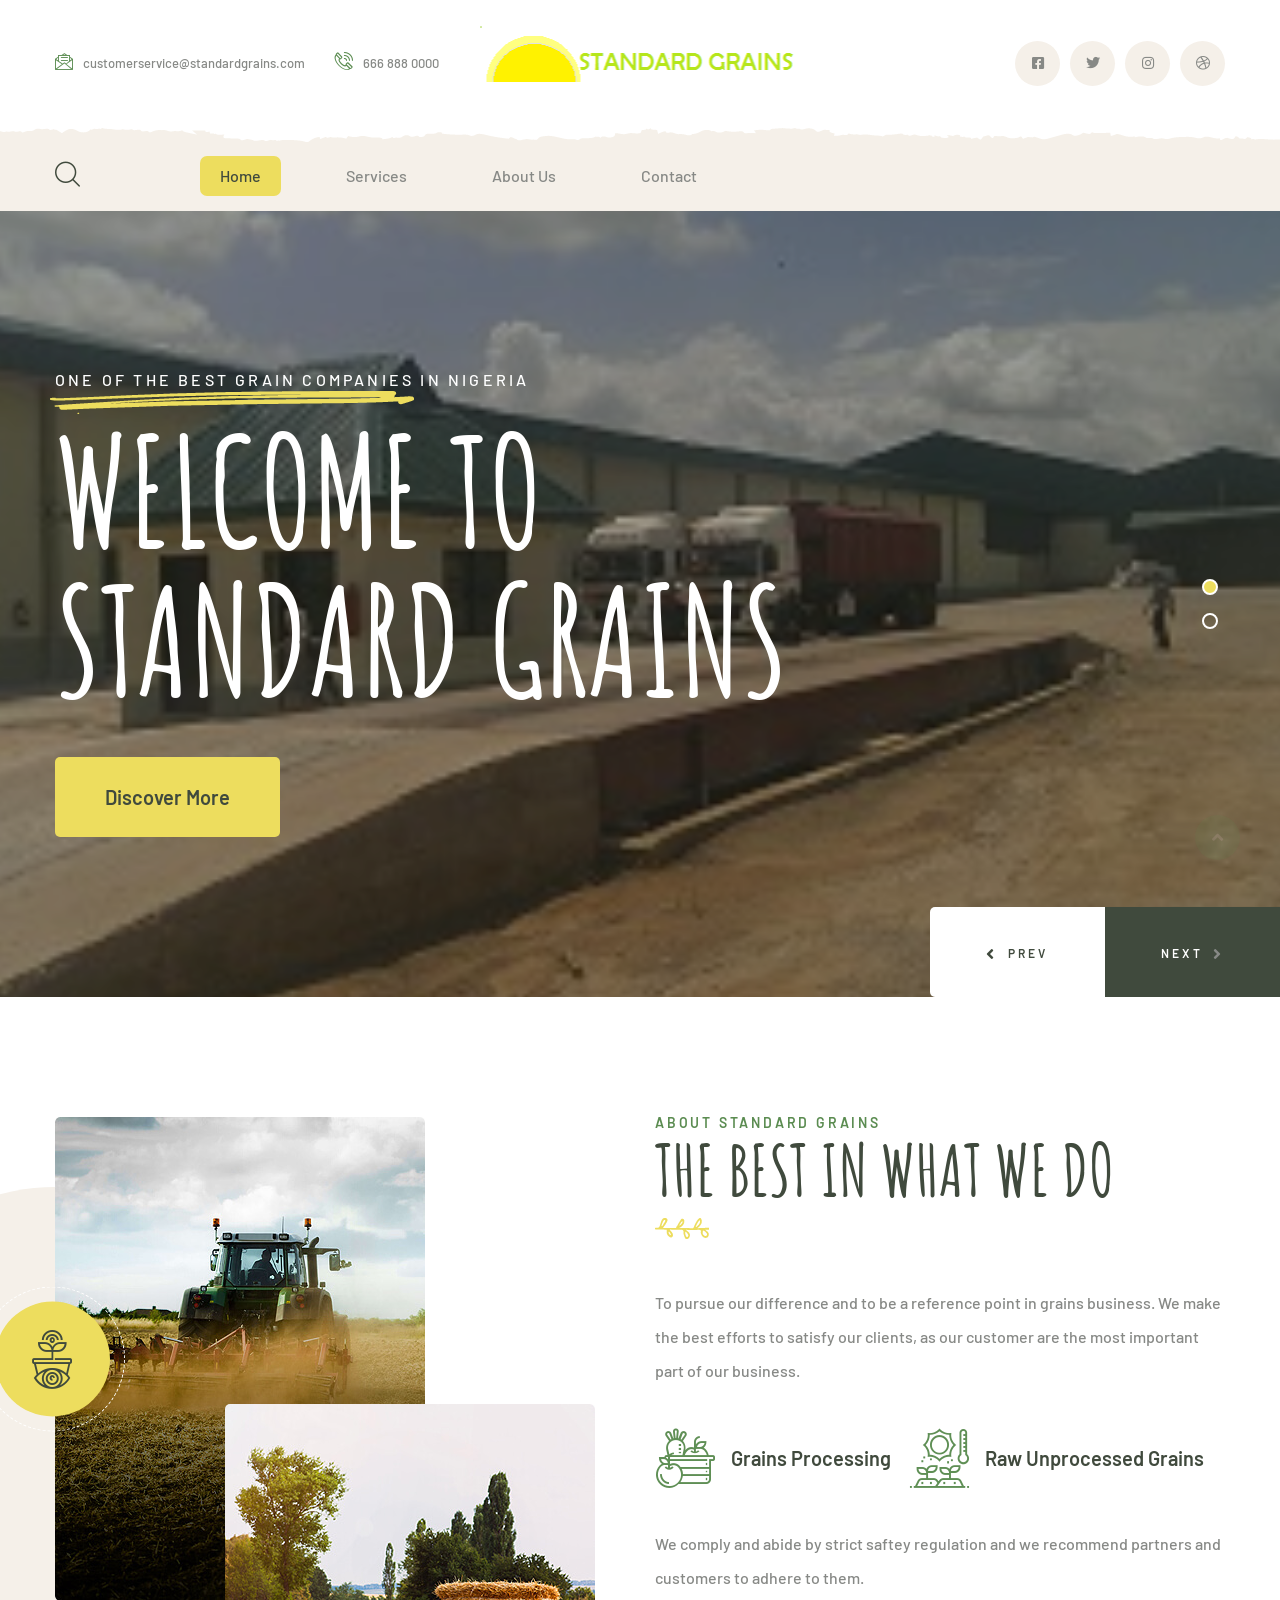
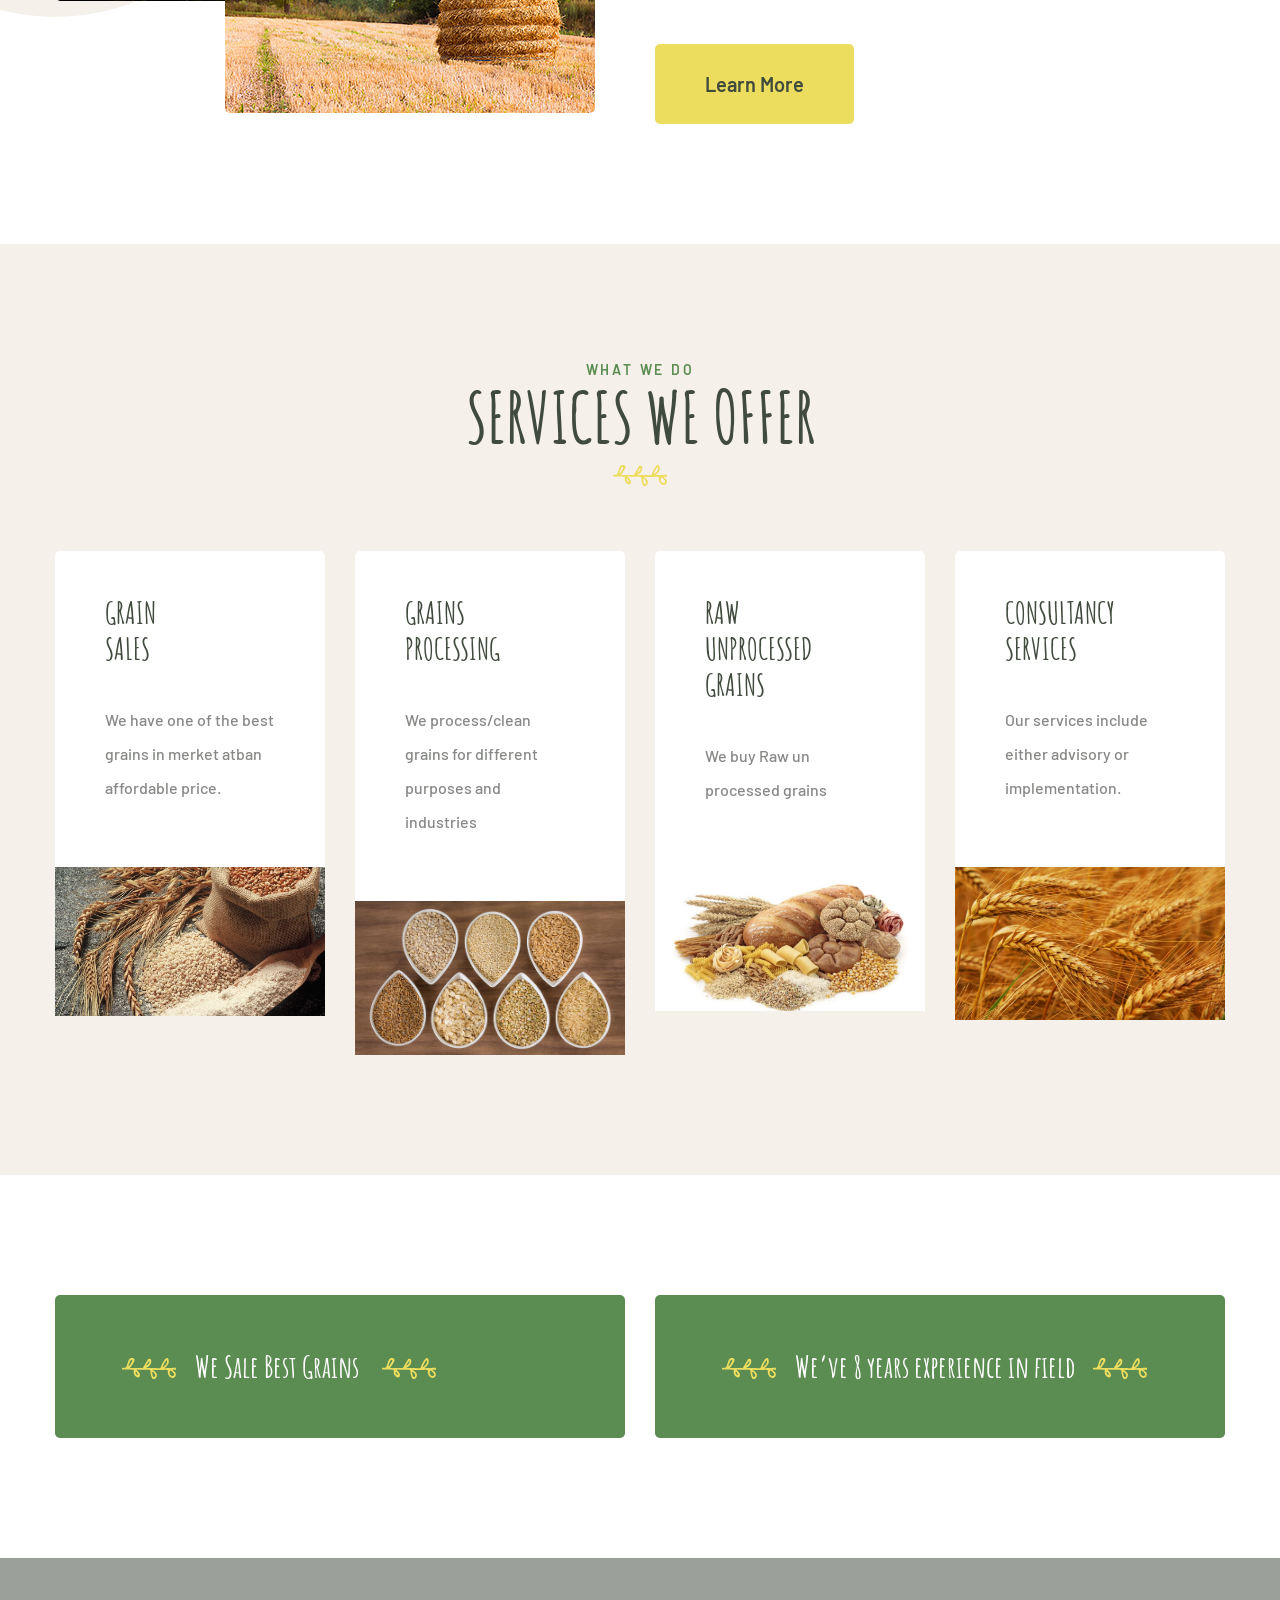
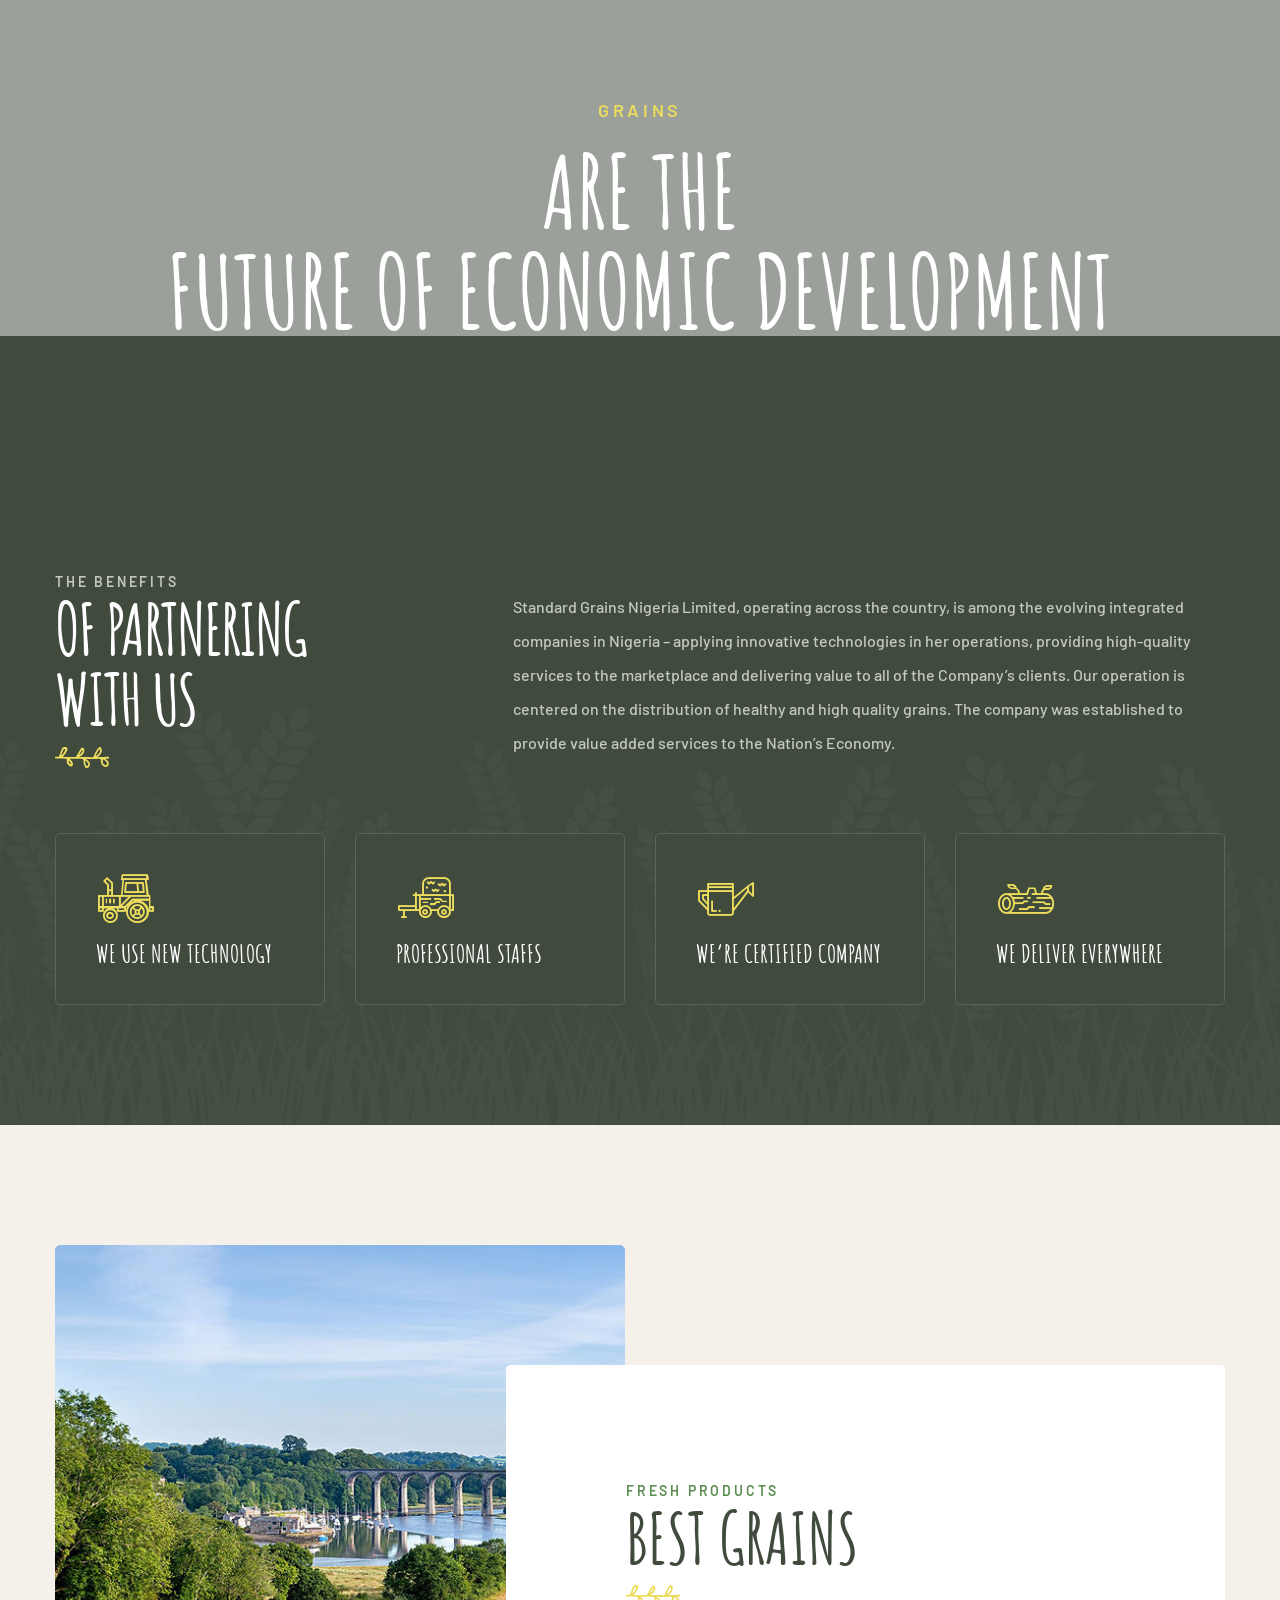
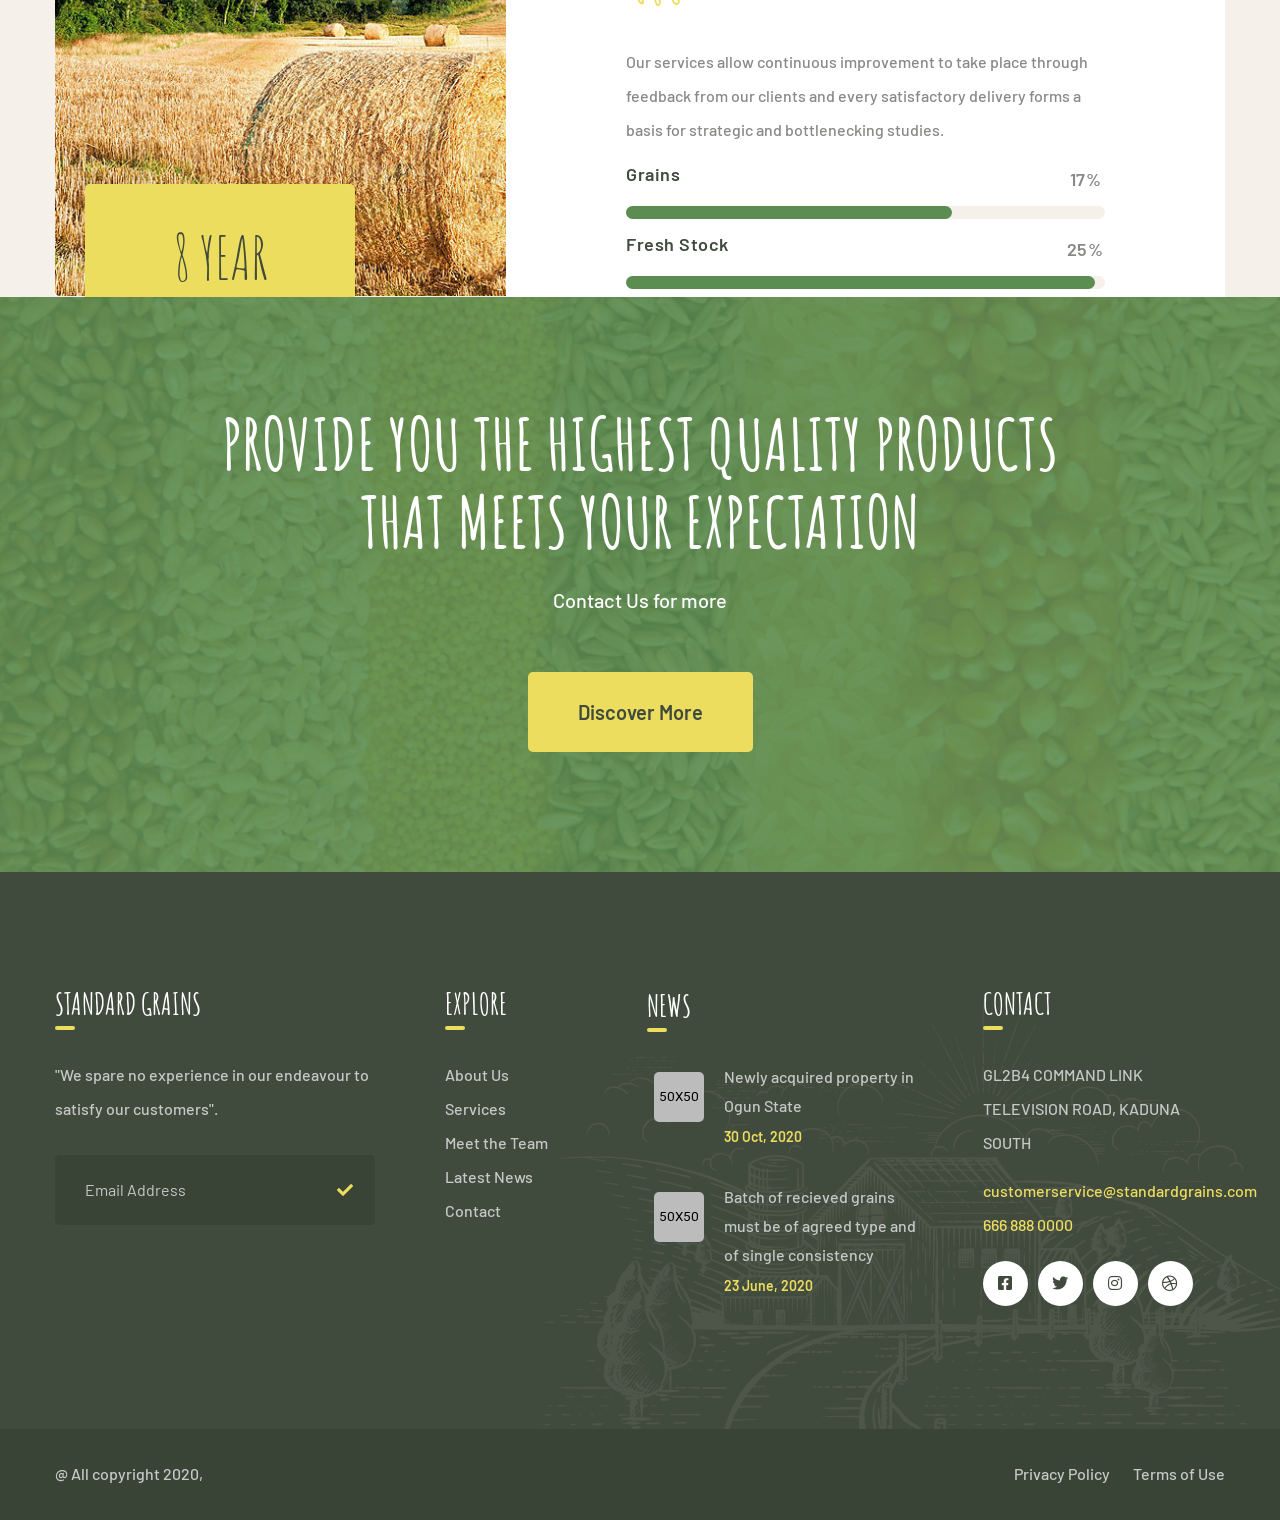
<file: index.html>
<!DOCTYPE html>
<html lang="en">

<head>
    <meta charset="UTF-8">
    <meta name="viewport" content="width=device-width, initial-scale=1.0">
    <meta http-equiv="X-UA-Compatible" content="ie=edge">
    <title>Home || Standard Grains || </title>
    <link rel="apple-touch-icon" sizes="180x180" href="assets/images/logo.png">
    <link rel="icon" type="image/png" sizes="32x32" href="assets/images/logo.png">
    <link rel="icon" type="image/png" sizes="16x16" href="assets/images/logo.png">
    <link rel="manifest" href="assets/images/logo.png">

    <!-- Fonts-->
    <link
        href="https://fonts.googleapis.com/css2?family=Barlow:ital,wght@0,300;0,400;0,500;0,600;0,700;0,800;1,300;1,400;1,500;1,600;1,700;1,800&display=swap"
        rel="stylesheet">
    <link href="https://fonts.googleapis.com/css2?family=Amatic+SC:wght@400;700&display=swap" rel="stylesheet">
    <!-- Css-->
    <link rel="stylesheet" href="assets/css/animate.min.css">
    <link rel="stylesheet" href="assets/css/bootstrap.min.css">
    <link rel="stylesheet" href="assets/css/owl.carousel.min.css">
    <link rel="stylesheet" href="assets/css/owl.theme.default.min.css">
    <link rel="stylesheet" href="assets/css/magnific-popup.css">
    <link rel="stylesheet" href="assets/css/fontawesome-all.min.css">
    <link rel="stylesheet" href="assets/css/swiper.min.css">
    <link rel="stylesheet" href="assets/css/bootstrap-select.min.css">

    <link rel="stylesheet" href="assets/css/jquery.mCustomScrollbar.min.css">
    <link rel="stylesheet" href="assets/css/bootstrap-datepicker.min.css">
    <link rel="stylesheet" href="assets/css/vegas.min.css">
    <link rel="stylesheet" href="assets/css/nouislider.min.css">
    <link rel="stylesheet" href="assets/css/nouislider.pips.css">
    <link rel="stylesheet" href="assets/css/agrikol_iconl.css">
    <!-- Template styles -->
    <link rel="stylesheet" href="assets/css/style.css">
    <link rel="stylesheet" href="assets/css/responsive.css">

</head>

<body>

    <div class="preloader">
        <img src="assets/images/loader.png" class="preloader__image" alt="">
    </div><!-- /.preloader -->

    <div class="page-wrapper">


        <div class="site-header__header-one-wrap">

            <div class="topbar-one">
                <div class="topbar_bg" style="background-image: url(assets/images/shapes/header-bg.png)"></div>
                <div class="container">
                    <div class="topbar-one__left">
                        <a href="customerservice@standardgrains.com"><span class="icon-message"></span>customerservice@standardgrains.com</a>
                        <a href="tel:666-999-0000"><span class="icon-phone-call"></span>666 888 0000</a>
                    </div>
                    <div class="topbar-one__middle">
                        <a href="index.html" class="main-nav__logo">
                            <img src="assets/images/logo.png" class="main-logo" alt="Awesome Image" />
                        </a>
                    </div>
                    <div class="topbar-one__right">
                        <div class="topbar-one__social">
                            <a href="#"><i class="fab fa-facebook-square"></i></a>
                            <a href="#"><i class="fab fa-twitter"></i></a>
                            <a href="#"><i class="fab fa-instagram"></i></a>
                            <a href="#"><i class="fab fa-dribbble"></i></a>
                        </div>
                    </div>
                </div>
            </div>

            <header class="main-nav__header-one">
                <nav class="header-navigation stricky">
                    <div class="container clearfix">
                        <!-- Brand and toggle get grouped for better mobile display -->
                        <div class="main-nav__left">
                            <a href="#" class="main-nav__search search-popup__toggler"><i
                                    class="icon-magnifying-glass"></i></a>
                            <a href="#" class="side-menu__toggler">
                                <i class="fa fa-bars"></i>
                            </a>
                        </div>
                        <div class="main-nav__main-navigation">
                            <ul class=" main-nav__navigation-box">
                                <li class="dropdown current">
                                    <a href="index.html">Home</a>
                                    <ul>
                                        <!-- <li><a href="index.html">Home 01</a></li>
                                        <li><a href="index2.html">Home 02</a></li>
                                        <li><a href="index3.html">Home 03</a></li>
                                        <li><a href="index4.html">Home 04</a></li>
                                        <li><a href="index5.html">Home 05</a></li>
                                        <li class="dropdown"><a href="#">Header Versions</a>
                                            <ul>
                                                <li><a href="index.html">Header 01</a></li>
                                                <li><a href="index2.html">Header 02</a></li>
                                                <li><a href="index3.html">Header 03</a></li>
                                                <li><a href="index4.html">Header 04</a></li>
                                                <li><a href="index5.html">Header 05</a></li>
                                            </ul></.sub-menu -->
                                        </li>
                                    </ul><!-- /.sub-menu -->
                                </li>
                                <li class="dropdown">
                                    <a href="service.html">Services</a>
                                    <!-- <ul>
                                        <li><a href="service.html">Services</a></li>
                                        <li><a href="service-detail.html">Services Detail</a></li>
                                    </ul>/.sub-menu -->
                                </li>
                                </li>
                                <li class="dropdown">
                                    <a href="about.html">About Us</a>
                                    <!-- <ul>
                                        <li><a href="product.html">Products</a></li>
                                        <li><a href="product-detail.html">Product Detail</a></li>
                                        <li><a href="cart.html">Cart</a></li>
                                        <li><a href="checkout.html">Checkout</a></li>
                                    </ul>/.sub-menu
                                </li>
                                <li class="dropdown">
                                    <a href="#">Pages</a>
                                    <ul>
                                         <li><a href="about.html">About</a></li>
                                        <li><a href="why_choose_us.html">Why Choose Us</a></li>
                                        <li><a href="farmers.html">Farmers</a></li>
                                        <li><a href="gallery.html">Gallery</a></li>
                                    </ul><! /.sub-menu -->
                                <!-- </li>
                                <li class="dropdown">
                                    <a href="#">News</a> -->
                                    <!-- <ul>
                                        <li><a href="news.html">News</a></li>
                                        <li><a href="news_detail.html">News Details</a></li>
                                    </ul> /.sub-menu -->
                                </li> 
                                <li>
                                    <a href="contact.html">Contact</a>
                                </li>
                            </ul>
                        </div><!-- /.navbar-collapse -->

                        <!-- <div class="main-nav__right">
                            <div class="icon_cart_box">
                                <a href="cart.html">
                                    <span class="icon-shopping-cart"></span>
                                </a>
                            </div>
                        </div> -->
                    </div>
                </nav>
            </header>
        </div>

        <!-- Banner Section -->
        <section class="banner-section banner-one">

            <div class="banner-carousel owl-theme owl-carousel">
                <!-- Slide Item -->
                <div class="slide-item">
                    <div class="image-layer" style="background-image: url(assets/images/resources/trucks.jpg);">
                    </div>
                    <div class="auto-container">
                        <div class="content-box">
                            <div class="content">
                                <div class="inner">
                                    <div class="sub-title">One of the best grain companies in NIGERIA</div>
                                    <h1>Welcome to<br> STANDARD GRAINS</h1>
                                    <div class="link-box">
                                        <a href="about.html" class="thm-btn">Discover More</a>
                                    </div>
                                </div>
                            </div>
                        </div>
                    </div>
                </div>
                <!-- Slide Item -->
                <div class="slide-item">
                    <div class="image-layer" style="background-image: url(assets/images/resources/grains.jpg);">
                    </div>
                    <div class="auto-container">
                        <div class="content-box">
                            <div class="content">
                                <div class="inner">
                                    <div class="sub-title">One of the best grain companies in NIGERIA</div>
                                    <h1>Welcome to<br> STANDARD GRAINS</h1>
                                    <div class="link-box">
                                        <a href="about.html" class="thm-btn">Discover More</a>
                                    </div>
                                </div>
                            </div>
                        </div>
                    </div>
                </div>
                <!-- Slide Item
                <div class="slide-item">
                    <div class="image-layer" style="background-image: url(assets/images/resources/blog-1-img-1.jpg);">
                    </div>
                    <div class="auto-container">
                        <div class="content-box">
                            <div class="content">
                                <div class="inner">
                                    <div class="sub-title">One of the best grain comoanies in NIGERIA</div>
                                    <h1>Welcome to<br> STANDARD GRAINS/h1>
                                    <div class="link-box">
                                        <a href="about.html" class="thm-btn">Discover More</a>
                                    </div>
                                </div>
                            </div>
                        </div>
                    </div>
                </div> -->


            </div>
        </section>
        <!--End Banner Section -->



        <section class="about_one">
            <div class="container">
                <div class="row">
                    <div class="col-xl-6 col-lg-6">
                        <div class="about1_img">
                            <div class="about1_shape_1"></div>
                            <img src="assets/images/resources/recent-pro-img-2.jpg" alt="About-Img">
                            <div class="about1_icon-box">
                                <div class="circle">
                                    <span class="icon-focus"></span>
                                </div>
                            </div>
                            <div class="about_img_2">
                                <img src="assets/images/resources/blog-1-img-2.jpg" alt="">
                            </div>
                        </div>
                    </div>
                    <div class="col-xl-6 col-lg-6">
                        <div class="block-title text-left">
                            <p>About Standard Grains</p>
                            <h3>the best in what we do</h3>
                            <div class="leaf">
                                <img src="assets/images/resources/leaf.png" alt="">
                            </div>
                        </div>
                        <div class="about_content">
                            <div class="text">
                                <p>To pursue our difference and to be a reference point in grains business.
                                    We make the best efforts to satisfy our clients, as our customer are the most important part of our business.</p>
                            </div>
                            <div class="about1_icon_wrap">
                                <div class="about1_icon_single">
                                    <div class="about1_icon">
                                        <span class="icon-harvest"></span>
                                    </div>
                                    <p>Grains Processing</p>
                                </div>
                                <div class="about1_icon_single">
                                    <div class="about1_icon">
                                        <span class="icon-temperature"></span>
                                    </div>
                                    <p>Raw Unprocessed Grains</p>
                                </div>
                            </div>
                            <div class="bottom_text">
                                <p> We comply and abide by strict saftey regulation and we recommend partners and customers to adhere to them.</p>
                            </div>
                            <div class="about1__button-block">
                                <a href="about.html" class="thm-btn about_one__btn">Learn More</a>
                            </div>
                        </div>
                    </div>
                </div>
            </div>
        </section>

        <section class="service_one">
            <div class="container">
                <div class="block-title text-center">
                    <p>What we do</p>
                    <h3>Services We Offer</h3>
                    <div class="leaf">
                        <img src="assets/images/resources/leaf.png" alt="">
                    </div>
                </div>
                <div class="row">
                    <div class="col-xl-3 col-lg-3 col-md-6">
                        <div class="service_1_single wow fadeInUp">
                            <div class="content">
                                <h3>Grain<br>Sales</h3>
                                <p>We have one of the best grains in merket atban affordable price.</p>
                            </div>
                            <div class="service_1_img">
                                <img src="assets/images/resources/what 1.jpg" alt="Service Image">
                                <div class="hover_box">
                                    <a href="#"><span class="icon-left-arrow"></span></a>
                                </div>
                            </div>
                        </div>
                    </div>
                    <div class="col-xl-3 col-lg-3 col-md-6">
                        <div class="service_1_single wow fadeInUp" data-wow-delay="300ms">
                            <div class="content">
                                <h3>Grains<br>Processing</h3>
                                <p>We process/clean grains for different purposes and industries</p>
                            </div>
                            <div class="service_1_img">
                                <img src="assets/images/resources/wheat 2.jpg" alt="Service Image">
                                <div class="hover_box">
                                    <a href="#"><span class="icon-left-arrow"></span></a>
                                </div>
                            </div>
                        </div>
                    </div>
                    <div class="col-xl-3 col-lg-3 col-md-6">
                        <div class="service_1_single wow fadeInUp" data-wow-delay="600ms">
                            <div class="content">
                                <h3>Raw<br>Unprocessed Grains</h3>
                                <p>We buy Raw un processed grains</p>
                            </div>
                            <div class="service_1_img">
                                <img src="assets/images/resources/wheat 3.jpg" alt="Service Image">
                                <div class="hover_box">
                                    <a href="#"><span class="icon-left-arrow"></span></a>
                                </div>
                            </div>
                        </div>
                    </div>
                    <div class="col-xl-3 col-lg-3 col-md-6">
                        <div class="service_1_single wow fadeInUp" data-wow-delay="900ms">
                            <div class="content">
                                <h3>Consultancy<br>Services</h3>
                                <p>Our services include either advisory or implementation.</p>
                            </div>
                            <div class="service_1_img">
                                <img src="assets/images/resources/wheat 6.jpg" alt="Service Image">
                                <div class="hover_box">
                                    <a href="#"><span class="icon-left-arrow"></span></a>
                                </div>
                            </div>
                        </div>
                    </div>
                </div>
            </div>
        </section>

        <!-- <div class="brand-one">
            <div class="container">
                <div class="row">
                    <div class="col-xl-12">
                        <div class="brand-one-carousel owl-carousel">
                            <div class="single_brand_item">
                                <a href="#"><img src="assets/images/resources/partner2.png" alt="brand"></a>
                            </div>
                            <div class="single_brand_item">
                                <a href="#"><img src="assets/images/resources/partner4.png" alt="brand"></a>
                            </div>
                            <div class="single_brand_item">
                                <a href="#"><img src="assets/images/resources/partner3.png" alt="brand"></a>
                            </div>
                            <div class="single_brand_item">
                                <a href="#"><img src="assets/images/resources/partner1.png" alt="brand"></a>
                            </div>
                        </div>
                    </div>
                </div>
            </div>
        </div> -->

        <section class="featured-one">
            <div class="container">
                <div class="row">
                    <div class="col-xl-6 wow slideInLeft" data-wow-delay="100ms">
                        <div class="single_featured_box">
                            <img src="assets/images/resources/featured-leaf.png" alt=""><span>We Sale Best Grains
                                </span><img src="assets/images/resources/featured-leaf.png" alt="">
                        </div>
                    </div>
                    <div class="col-xl-6 wow slideInRight" data-wow-delay="100ms">
                        <div class="single_featured_box">
                            <img src="assets/images/resources/featured-leaf.png" alt=""><span>We’ve 8 years experience
                                in field</span><img src="assets/images/resources/featured-leaf.png" alt="">
                        </div>
                    </div>
                </div>
            </div>
        </section>

        <section class="video-one" style="background-image:url(assets/images/resources/grainzz.jpg);">
            <div class="container text-center">
                <!-- <a href="https://www.youtube.com/watch?v=i9E_Blai8vk" class="video-one__btn video-popup"><i -->
                        <!-- class="fa fa-play"></i></a> -->
                <p>GRAINS</p>
                <h3>Are the<br>future of economic development</h3>
            </div>
        </section>

        <!-- <section class="blog-one"> -->

        <!-- <section class="testimonials-one">
            <div class="container">
                <div class="row">
                    <div class="col-xl-6 col-lg-6">
                        <div class="testimonials_one_left">
                            <div class="block-title text-left">
                                <p>testimonails</p>
                                <h3>What our customers are<br>talking about</h3>
                                <div class="leaf">
                                    <img src="assets/images/resources/leaf.png" alt="">
                                </div>
                            </div>
                            <div class="testimonials_one_text">
                                <p>There are many variations of passages of Lorem Ipsum available, but the majority have
                                    suffered alteration in some form, by injected humour, or randomised words which
                                    don't look even slightly believable.</p>
                            </div>
                            <div class="project_counted wow fadeInUp" data-wow-delay="300ms">
                                <div class="icon_box">
                                    <span class="icon-farmer"></span>
                                </div>
                                <div class="project-content">
                                    <h3 class="counter">4,850000</h3>
                                    <p>Agriculture projects are completed</p>
                                </div>
                            </div>
                        </div>
                    </div>
                    <div class="col-xl-6 col-lg-6">
                        <div class="testimonials_one_content">
                            <div class="testimonials_one_carousel owl-theme owl-carousel">
                                <div class="testimonials_one_single_item">
                                    <div class="text">
                                        <p>This is due to their excellent service, and augue homero consectetuer in nam.
                                            Eu quo laoreet propriae, malis exerci habemus has vocent persius eum ea.</p>
                                    </div>
                                    <div class="client_thumbnail">
                                        <div class="client_img">
                                            <img src="assets/images/testimonials/testimonial-1-img-1.png"
                                                alt="testimonial1-img">
                                        </div>
                                        <div class="client_title">
                                            <h4>Kevin Hardson</h4>
                                            <p>Customer</p>
                                        </div>
                                    </div>
                                </div>
                                <div class="testimonials_one_single_item">
                                    <div class="text">
                                        <p>This is due to their excellent service, and augue homero consectetuer in nam.
                                            Eu quo laoreet propriae, malis exerci habemus has vocent persius eum ea.</p>
                                    </div>
                                    <div class="client_thumbnail">
                                        <div class="client_img">
                                            <img src="assets/images/testimonials/testimonial-1-img-1.png"
                                                alt="testimonial1-img">
                                        </div>
                                        <div class="client_title">
                                            <h4>Kevin Hardson</h4>
                                            <p>Customer</p>
                                        </div>
                                    </div>
                                </div>
                                <div class="testimonials_one_single_item">
                                    <div class="text">
                                        <p>This is due to their excellent service, and augue homero consectetuer in nam.
                                            Eu quo laoreet propriae, malis exerci habemus has vocent persius eum ea.</p>
                                    </div>
                                    <div class="client_thumbnail">
                                        <div class="client_img">
                                            <img src="assets/images/testimonials/testimonial-1-img-1.png"
                                                alt="testimonial1-img">
                                        </div>
                                        <div class="client_title">
                                            <h4>Kevin Hardson</h4>
                                            <p>Customer</p>
                                        </div>
                                    </div>
                                </div>
                            </div>
                        </div>
                    </div>
                </div>
            </div>
        </section> -->

        <!-- <section class="recent-project">
            <div class="container">
                <div class="block-title text-center">
                    <p>explore projects</p>
                    <h3>our Recent projects</h3>
                    <div class="leaf">
                        <img src="assets/images/resources/leaf.png" alt="">
                    </div>
                </div>
                <div class="row">
                    <div class="col-xl-4 col-lg-4">
                        <div class="recent_project_single wow fadeInUp" data-wow-delay="300ms">
                            <div class="project_img_box">
                                <img src="assets/images/project/recent-pro-img-1.jpg" alt="Recent Project Img">
                                <div class="project_content">
                                    <h3>organic<br>solutions</h3>
                                </div>
                                <div class="hover_box">
                                    <a href="projects_detail.html"><span class="icon-left-arrow"></span></a>
                                </div>
                            </div>
                        </div>
                    </div>
                    <div class="col-xl-4 col-lg-4">
                        <div class="recent_project_single wow fadeInUp" data-wow-delay="600ms">
                            <div class="project_img_box">
                                <img src="assets/images/project/recent-pro-img-2.jpg" alt="Recent Project Img">
                                <div class="project_content">
                                    <h3>Harvest<br>Innovations</h3>
                                </div>
                                <div class="hover_box">
                                    <a href="projects_detail.html"><span class="icon-left-arrow"></span></a>
                                </div>
                            </div>
                        </div>
                    </div>
                    <div class="col-xl-4 col-lg-4 wow fadeInUp" data-wow-delay="900ms">
                        <div class="recent_project_single">
                            <div class="project_img_box">
                                <img src="assets/images/project/recent-pro-img-3.jpg" alt="Recent Project Img">
                                <div class="project_content">
                                    <h3>Agriculture<br>farming</h3>
                                </div>
                                <div class="hover_box">
                                    <a href="projects_detail.html"><span class="icon-left-arrow"></span></a>
                                </div>
                            </div>
                        </div>
                    </div>
                </div>
            </div>
        </section> -->

        <section class="benefits">
            <div class="benefits_bg" style="background-image: url(assets/images/resources/benifits_bg.png)"></div>
            <div class="container">
                <div class="row">
                    <div class="col-xl-4">
                        <div class="block-title text-left">
                            <p>The benefits</p>
                            <h3>Of partnering<br>WITH US</h3>
                            <div class="leaf">
                                <img src="assets/images/resources/leaf.png" alt="">
                            </div>
                        </div>
                    </div>
                    <div class="col-xl-8 d-flex">
                        <div class="my-auto">
                            <div class="benefits_text">
                                <p>Standard Grains Nigeria Limited, operating across the country, is among the evolving integrated companies in Nigeria – applying innovative technologies in her operations, providing high-quality services to the marketplace and delivering value to all of the Company’s clients. Our operation is centered on the distribution of healthy and high quality grains. The company was established to provide value added services to the Nation’s Economy.</p>
                            </div>
                        </div><!-- /.my-auto -->
                    </div>
                </div>
                <div class="benefits_bottom_part">
                    <div class="row">
                        <div class="col-xl-3 col-lg-3 col-md-6">
                            <div class="benefits_single wow fadeInUp" data-wow-delay="300ms">
                                <div class="icon-box">
                                    <span class="icon-tractor"></span>
                                </div>
                                <h3>We Use New technology</h3>
                            </div>
                        </div>
                        <div class="col-xl-3 col-lg-3 col-md-6">
                            <div class="benefits_single wow fadeInUp" data-wow-delay="600ms">
                                <div class="icon-box">
                                    <span class="icon-cart"></span>
                                </div>
                                <h3>professional Staffs</h3>
                            </div>
                        </div>
                        <div class="col-xl-3 col-lg-3 col-md-6">
                            <div class="benefits_single wow fadeInUp" data-wow-delay="900ms">
                                <div class="icon-box">
                                    <span class="icon-watering-can"></span>
                                </div>
                                <h3>We’re certified company</h3>
                            </div>
                        </div>
                        <div class="col-xl-3 col-lg-3 col-md-6">
                            <div class="benefits_single wow fadeInUp" data-wow-delay="1200ms">
                                <div class="icon-box">
                                    <span class="icon-log"></span>
                                </div>
                                <h3>We deliver everywhere</h3>
                            </div>
                        </div>
                    </div>
                </div>
            </div>
        </section>

        <section class="product-one">
            <div class="container">
                <div class="row">
                    <div class="col-xl-6 col-lg-6">
                        <div class="product_img">
                            <img src="assets/images/resources/product-1-img-1.jpg" alt="Product One Img">
                            <div class="experience_box">
                                <h2>8 Year</h2>
                                <p>Of Experience</p>
                            </div>
                        </div>
                    </div>
                    <div class="col-xl-6 col-lg-6">
                        <div class="growing_product">
                            <div class="block-title text-left">
                                <p>fresh products</p>
                                <h3>best grains</h3>
                                <div class="leaf">
                                    <img src="assets/images/resources/leaf.png" alt="">
                                </div>
                            </div>
                            <div class="growing_product_text">
                                <p>Our services allow continuous improvement to take place through feedback from our clients and every satisfactory delivery forms a basis for strategic and bottlenecking studies.</p>
                            </div>
                            <div class="progress-levels">
                                <!--Skill Box-->
                                <div class="progress-box">
                                    <div class="inner count-box">
                                        <div class="text">Grains</div>
                                        <div class="bar">
                                            <div class="bar-innner">
                                                <div class="skill-percent">
                                                    <span class="count-text" data-speed="3000" data-stop="68">0</span>
                                                    <span class="percent">%</span>
                                                </div>
                                                <div class="bar-fill" data-percent="68"></div>
                                            </div>
                                        </div>
                                    </div>
                                </div>
                                <!--Skill Box-->
                                <div class="progress-box">
                                    <div class="inner count-box">
                                        <div class="text">Fresh Stock</div>
                                        <div class="bar">
                                            <div class="bar-innner">
                                                <div class="skill-percent">
                                                    <span class="count-text" data-speed="3000" data-stop="98">0</span>
                                                    <span class="percent">%</span>
                                                </div>
                                                <div class="bar-fill" data-percent="98"></div>
                                            </div>
                                        </div>
                                    </div>
                                </div>
                            </div>
                        </div>
                    </div>
                </div>
            </div>
        </section>

         <!-- <section class="blog-one"> -->

        <!--<section class="blog-one">
             <div class="container">
                <div class="block-title text-center">
                    <p>from the blog</p>
                    <h3>News & Articles</h3>
                    <div class="leaf">
                        <img src="assets/images/resources/leaf.png" alt="">
                    </div>
                </div>
                <div class="row">
                    <div class="col-xl-4 col-lg-4">
                        <div class="blog_one_single wow fadeInUp" data-wow-delay="300ms">
                            <div class="blog_one_image">
                                <div class="blog_image">
                                    <img src="assets/images/blog/blog-1-img-1.jpg" alt="Blog One Image">
                                    <div class="blog_one_date_box">
                                        <p>30 Oct, 2019</p>
                                    </div>
                                </div>
                                <div class="blog-one__content">
                                    <ul class="list-unstyled blog-one__meta">
                                        <li><a href="news_detail.html"><i class="far fa-user-circle"></i> Admin</a></li>
                                        <li><a href="news_detail.html"><i class="far fa-comments"></i> 2 Comments</a>
                                        </li>
                                    </ul>
                                    <h3><a href="news_detail.html">Agriculture Miracle you<br>Don't Know About</a></h3>
                                    <div class="blog_one_text">
                                        <p>There are lorem ipsum is simply free many variations of ipsum the majority
                                            suffered.</p>
                                    </div>
                                    <div class="read_more_btn">
                                        <a href="#"><i class="fa fa-angle-right"></i>Read More</a>
                                    </div>
                                </div>
                            </div>
                        </div>
                    </div>
                    <div class="col-xl-4 col-lg-4">
                        <div class="blog_one_single wow fadeInUp" data-wow-delay="600ms">
                            <div class="blog_one_image">
                                <div class="blog_image">
                                    <img src="assets/images/blog/blog-1-img-2.jpg" alt="Blog One Image">
                                    <div class="blog_one_date_box">
                                        <p>30 Oct, 2019</p>
                                    </div>
                                </div>
                                <div class="blog-one__content">
                                    <ul class="list-unstyled blog-one__meta">
                                        <li><a href="news_detail.html"><i class="far fa-user-circle"></i> Admin</a></li>
                                        <li><a href="news_detail.html"><i class="far fa-comments"></i> 2 Comments</a>
                                        </li>
                                    </ul>
                                    <h3><a href="news_detail.html">Amount of Freak Bread<br>or Other Fruits</a></h3>
                                    <div class="blog_one_text">
                                        <p>There are lorem ipsum is simply free many variations of ipsum the majority
                                            suffered.</p>
                                    </div>
                                    <div class="read_more_btn">
                                        <a href="#"><i class="fa fa-angle-right"></i>Read More</a>
                                    </div>
                                </div>
                            </div>
                        </div>
                    </div>
                    <div class="col-xl-4 col-lg-4">
                        <div class="blog_one_single wow fadeInUp" data-wow-delay="900ms">
                            <div class="blog_one_image">
                                <div class="blog_image">
                                    <img src="assets/images/blog/blog-1-img-3.jpg" alt="Blog One Image">
                                    <div class="blog_one_date_box">
                                        <p>30 Oct, 2019</p>
                                    </div>
                                </div>
                                <div class="blog-one__content">
                                    <ul class="list-unstyled blog-one__meta">
                                        <li><a href="news_detail.html"><i class="far fa-user-circle"></i> Admin</a></li>
                                        <li><a href="news_detail.html"><i class="far fa-comments"></i> 2 Comments</a>
                                        </li>
                                    </ul>
                                    <h3><a href="news_detail.html">Winter Wheat Harvest<br>Gathering Momentum</a></h3>
                                    <div class="blog_one_text">
                                        <p>There are lorem ipsum is simply free many variations of ipsum the majority
                                            suffered.</p>
                                    </div>
                                    <div class="read_more_btn">
                                        <a href="#"><i class="fa fa-angle-right"></i>Read More</a>
                                    </div>
                                </div>
                            </div>
                        </div>
                    </div>
                </div>
            </div>
        </section> -->

        <section class="cta-one" style="background-image: url(assets/images/resources/whaet\ 5.jpg)">
            <div class="container">
                <div class="row">
                    <div class="col-xl-12">
                        <div class="cta_one_content">
                            <h1>Provide you the Highest Quality products<br>that Meets your Expectation</h1>
                            <p>Contact Us for more</p>
                            <div class="cta_one__button-block">
                                <a href="" class="thm-btn cta_one__btn">Discover More</a>
                            </div>
                        </div>
                    </div>
                </div>
            </div>
        </section>

        <footer class="site-footer">
            <div class="site-footer_farm_image"><img src="assets/images/resources/site-footer-farm.png"
                    alt="Farm Image"></div>
            <div class="container">
                <div class="row no-gutters">
                    <div class="col-xl-4 col-lg-4 col-md-6">
                        <div class="footer-widget__column footer-widget__about wow fadeInUp" data-wow-delay="100ms">
                            <div class="footer-widget__title">
                                <h3>STANDARD GRAINS</h3>
                            </div>
                            <div class="footer-widget_about_text">
                                <p>"We spare no experience in our endeavour to satisfy our customers".</p>
                            </div>
                            <form>
                                <div class="footer_input-box">
                                    <input type="Email" placeholder="Email Address">
                                    <button type="submit" class="button"><i class="fa fa-check"></i></button>
                                </div>
                            </form>
                        </div>
                    </div>
                    <div class="col-xl-2 col-lg-2 col-md-6">
                        <div class="footer-widget__column footer-widget__link wow fadeInUp" data-wow-delay="200ms">
                            <div class="footer-widget__title">
                                <h3>Explore</h3>
                            </div>
                            <ul class="footer-widget__links-list list-unstyled">
                                <li><a href="about.html">About Us</a></li>
                                <li><a href="service.html">Services</a></li>
                                <li><a href="about.html">Meet the Team</a></li>
                                <li><a href="index.html">Latest News</a></li>
                                <li><a href="contact.html">Contact</a></li>
                            </ul>
                        </div>
                    </div>
                    <div class="col-xl-3 col-lg-3 col-md-6">
                        <div class="footer-widget__column footer-widget__news wow fadeInUp" data-wow-delay="300ms">
                            <div class="footer-widget__title">
                                <h3>News</h3>
                            </div>
                            <ul class="footer-widget__news list-unstyled">
                                <li>
                                    <div class="footer-widget__news_image">
                                        <img src="assets/images/resources/footer-1-img-1.jpg" alt="">
                                    </div>
                                    <div class="footer-widget__news_text">
                                        <p><a href="news_detail.html"> Newly acquired property in Ogun State</a></p>
                                    </div>
                                    <div class="footer-widget__news_date_box">
                                        <p>30 Oct, 2020</p>
                                    </div>
                                </li>
                                <li>
                                    <div class="footer-widget__news_image">
                                        <img src="assets/images/resources/footer-1-img-2.jpg" alt="">
                                    </div>
                                    <div class="footer-widget__news_text">
                                        <p><a href="news_detail.html">Batch of recieved grains must be of agreed type and of single consistency</a></p>
                                    </div>
                                    <div class="footer-widget__news_date_box">
                                        <p>23 June, 2020</p>
                                    </div>
                                </li>
                            </ul>
                        </div>
                    </div>
                    <div class="col-xl-3 col-lg-3 col-md-6">
                        <div class="footer-widget__column footer-widget__contact wow fadeInUp" data-wow-delay="400ms">
                            <div class="footer-widget__title">
                                <h3>Contact</h3>
                            </div>
                            <div class="footer-widget_contact">
                                <p>GL2B4 COMMAND LINK<br>TELEVISION ROAD, KADUNA SOUTH</p>
                                <a href="mailto:needhelp@agrikol.com">customerservice@standardgrains.com</a><br>
                                <a href="tel:666-888-0000">666 888 0000</a>
                                <div class="site-footer__social">
                                    <a href="#"><i class="fab fa-facebook-square"></i></a>
                                    <a href="#"><i class="fab fa-twitter"></i></a>
                                    <a href="#"><i class="fab fa-instagram"></i></a>
                                    <a href="#"><i class="fab fa-dribbble"></i></a>
                                </div>
                            </div>
                        </div>
                    </div>
                </div>
            </div>
        </footer>

        <div class="site-footer_bottom">
            <div class="container">
                <div class="site-footer_bottom_copyright">
                    <p>@ All copyright 2020, <a href="#"></a></p>
                </div>
                <div class="site-footer_bottom_menu">
                    <ul class="list-unstyled">
                        <li><a href="#">Privacy Policy</a></li>
                        <li><a href="#">Terms of Use</a></li>
                    </ul>
                </div>
            </div>
        </div>





    <!-- /.page-wrapper -->
    <a href="#" data-target="html" class="scroll-to-target scroll-to-top"><i class="fa fa-angle-up"></i></a>


    <div class="side-menu__block">
        <div class="side-menu__block-overlay custom-cursor__overlay">
            <div class="cursor"></div>
            <div class="cursor-follower"></div>
        </div><!-- /.side-menu__block-overlay -->
        <div class="side-menu__block-inner ">
            <div class="side-menu__top justify-content-end">
                <a href="#" class="side-menu__toggler side-menu__close-btn"><img
                        src="assets/images/shapes/close-1-1.png" alt=""></a>
            </div><!-- /.side-menu__top -->

            <nav class="mobile-nav__container">
                <!-- content is loading via js -->
            </nav>

            <div class="side-menu__sep"></div><!-- /.side-menu__sep -->

            <div class="side-menu__content">
                <p><a href="mailto:needhelp@tripo.com">needhelp@agricol.com</a> <br> <a href="tel:888-999-0000">888 999
                        666</a></p>
                <div class="side-menu__social">
                    <a href="#"><i class="fab fa-facebook-square"></i></a>
                    <a href="#"><i class="fab fa-twitter"></i></a>
                    <a href="#"><i class="fab fa-instagram"></i></a>
                    <a href="#"><i class="fab fa-pinterest-p"></i></a>
                </div>
            </div>
        </div>
    </div>


    <div class="search-popup">
        <div class="search-popup__overlay custom-cursor__overlay">
            <div class="cursor"></div>
            <div class="cursor-follower"></div>
        </div><!-- /.search-popup__overlay -->
        <div class="search-popup__inner">
            <form action="#" class="search-popup__form">
                <input type="text" name="search" placeholder="Type here to Search....">
                <button type="submit"><i class="fa fa-search"></i></button>
            </form>
        </div>
    </div>



    <script src="assets/js/jquery.min.js"></script>
    <script src="assets/js/bootstrap.bundle.min.js"></script>
    <script src="assets/js/owl.carousel.min.js"></script>
    <script src="assets/js/waypoints.min.js"></script>
    <script src="assets/js/jquery.counterup.min.js"></script>
    <script src="assets/js/TweenMax.min.js"></script>
    <script src="assets/js/wow.js"></script>
    <script src="assets/js/jquery.magnific-popup.min.js"></script>
    <script src="assets/js/jquery.ajaxchimp.min.js"></script>
    <script src="assets/js/swiper.min.js"></script>
    <script src="assets/js/typed-2.0.11.js"></script>
    <script src="assets/js/vegas.min.js"></script>
    <script src="assets/js/jquery.validate.min.js"></script>
    <script src="assets/js/bootstrap-select.min.js"></script>
    <script src="assets/js/countdown.min.js"></script>
    <script src="assets/js/jquery.mCustomScrollbar.concat.min.js"></script>
    <script src="assets/js/bootstrap-datepicker.min.js"></script>
    <script src="assets/js/nouislider.min.js"></script>
    <script src="assets/js/isotope.js"></script>
    <script src="assets/js/appear.js"></script>


    <!-- template scripts -->
    <script src="assets/js/theme.js"></script>


</body>

</html>
</file>
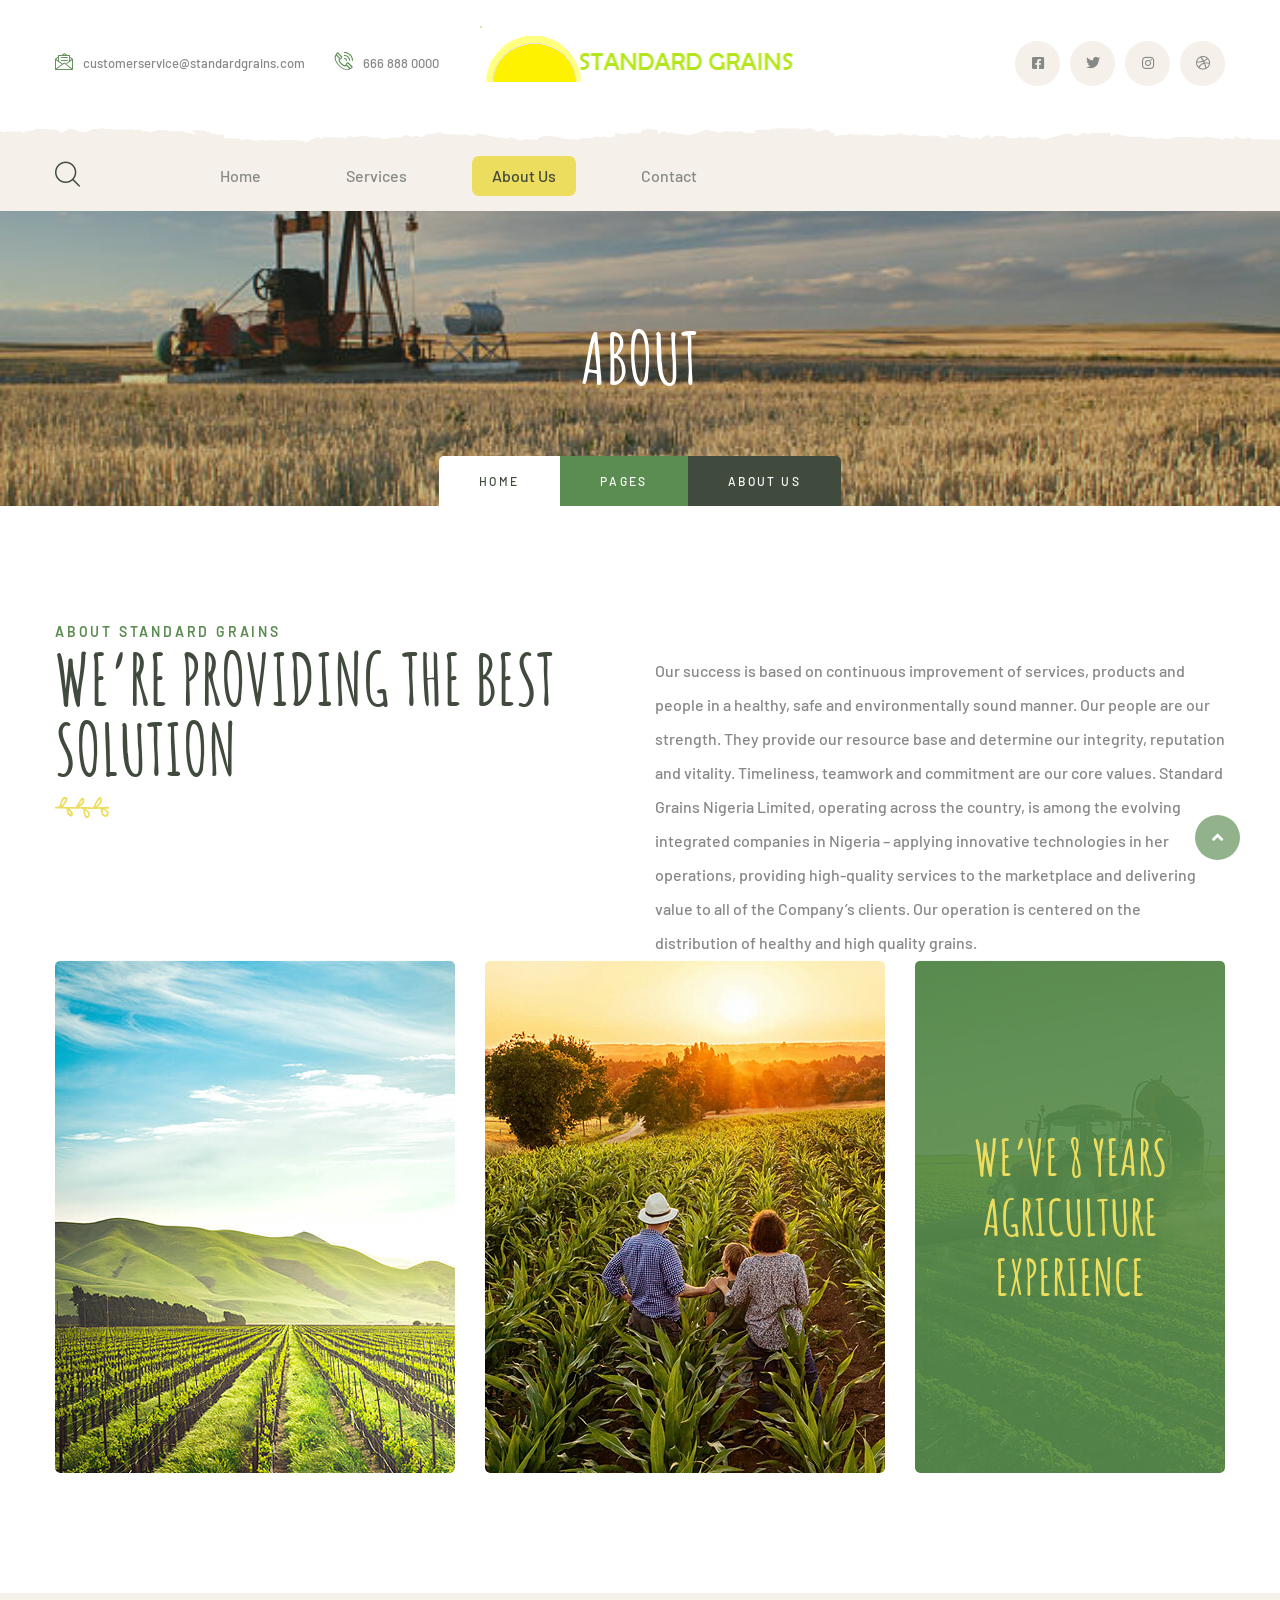
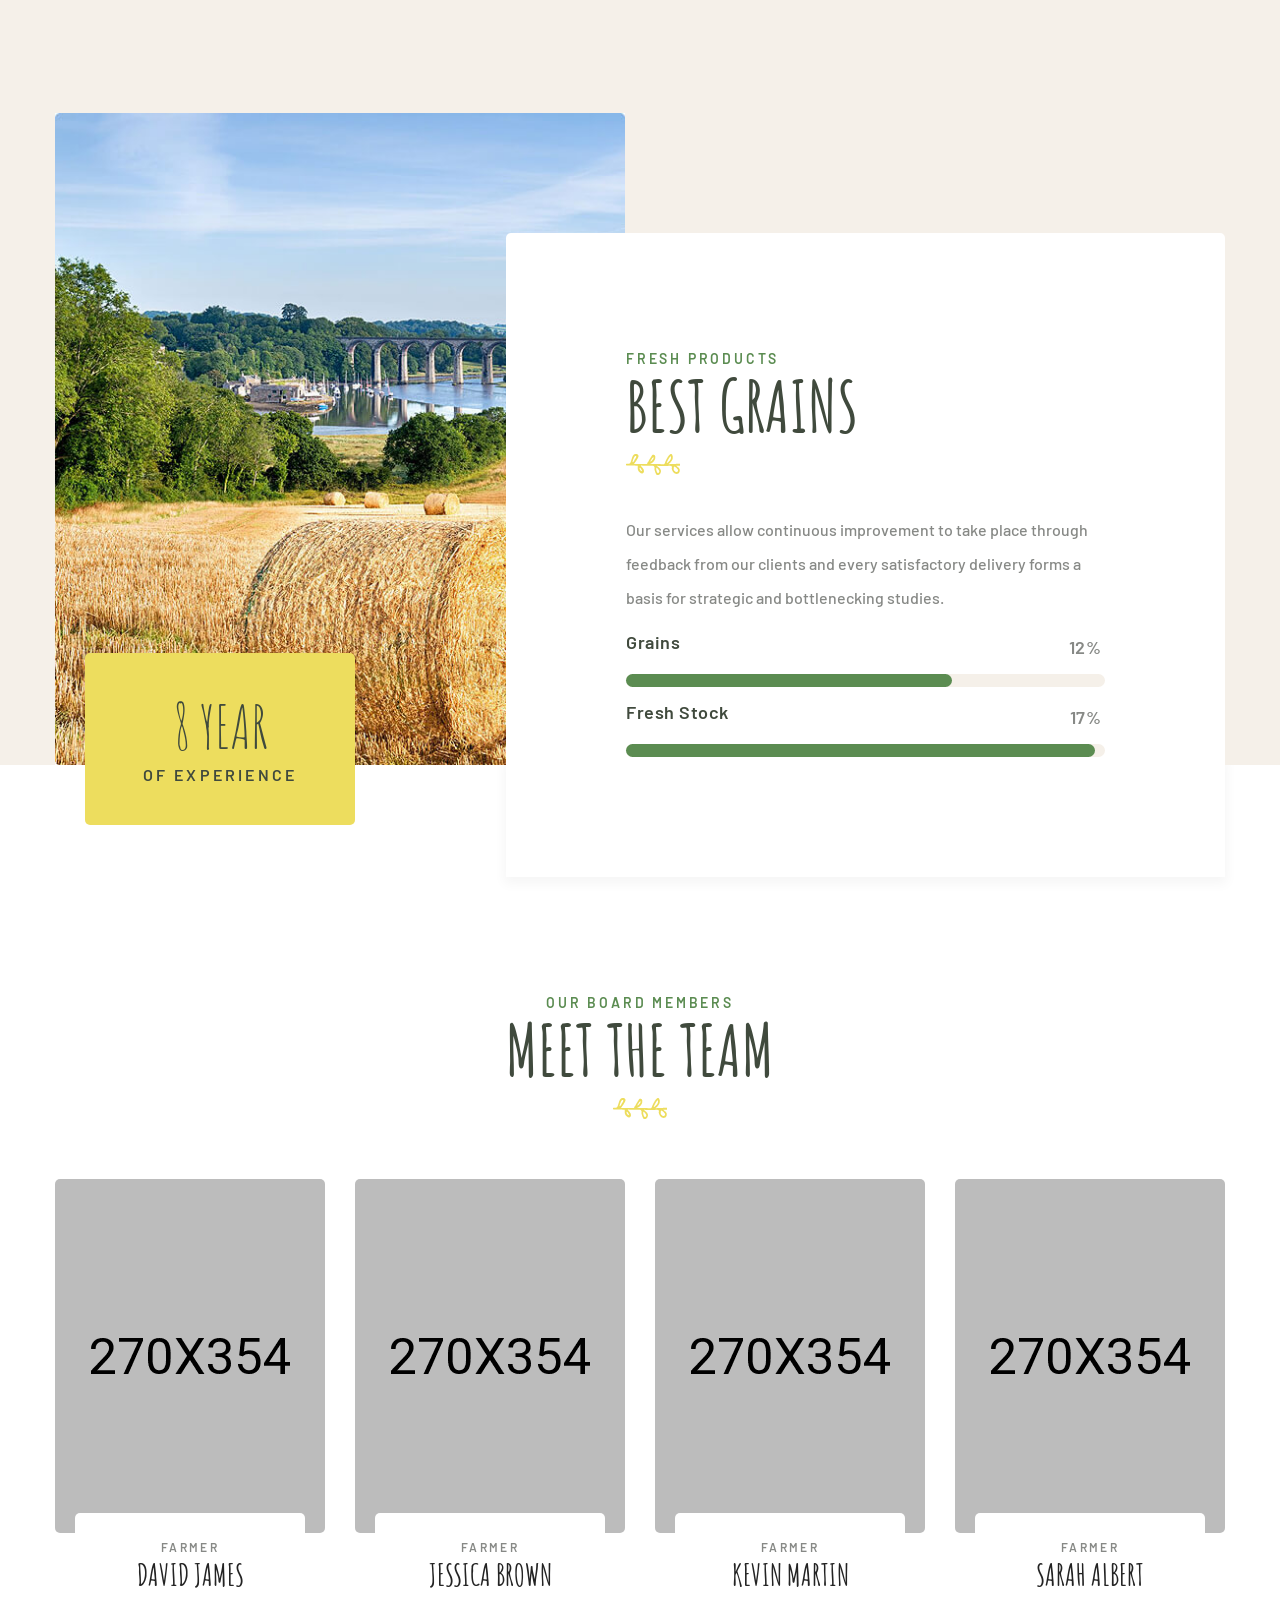
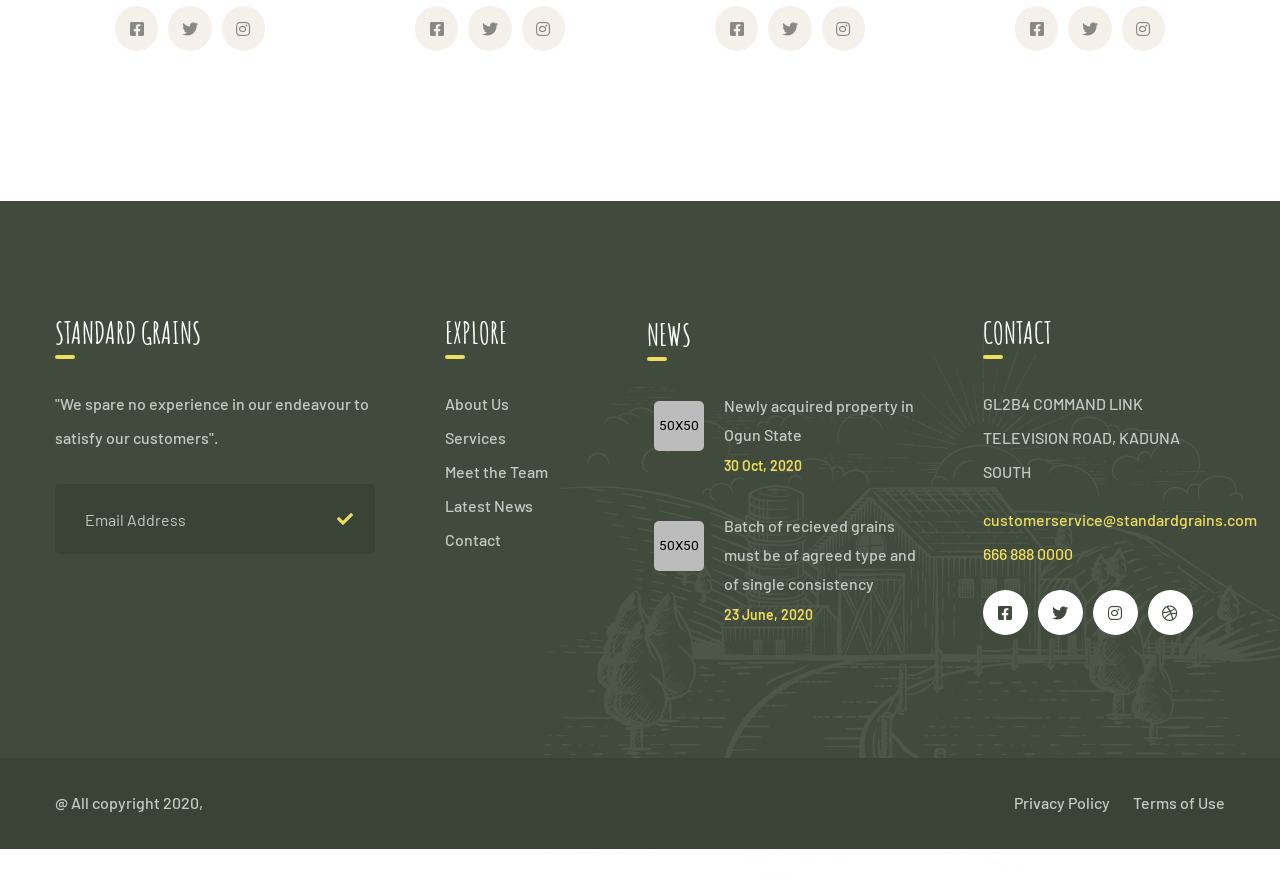
<file: about.html>
<!DOCTYPE html>
<html lang="en">

<head>
    <meta charset="UTF-8">
    <meta name="viewport" content="width=device-width, initial-scale=1.0">
    <meta http-equiv="X-UA-Compatible" content="ie=edge">
    <title>About || Standard Grains </title>
    <link rel="apple-touch-icon" sizes="180x180" href="assets/images/logo.png">
    <link rel="icon" type="image/png" sizes="32x32" href="assets/images/logo.png">
    <link rel="icon" type="image/png" sizes="16x16" href="assets/images/logo.png">
    <link rel="manifest" href="assets/images/logo.png">

    <!-- Fonts-->
    <link
        href="https://fonts.googleapis.com/css2?family=Barlow:ital,wght@0,300;0,400;0,500;0,600;0,700;0,800;1,300;1,400;1,500;1,600;1,700;1,800&display=swap"
        rel="stylesheet">
    <link href="https://fonts.googleapis.com/css2?family=Amatic+SC:wght@400;700&display=swap" rel="stylesheet">
    <!-- Css-->
    <link rel="stylesheet" href="assets/css/animate.min.css">
    <link rel="stylesheet" href="assets/css/bootstrap.min.css">
    <link rel="stylesheet" href="assets/css/owl.carousel.min.css">
    <link rel="stylesheet" href="assets/css/owl.theme.default.min.css">
    <link rel="stylesheet" href="assets/css/magnific-popup.css">
    <link rel="stylesheet" href="assets/css/fontawesome-all.min.css">
    <link rel="stylesheet" href="assets/css/swiper.min.css">
    <link rel="stylesheet" href="assets/css/bootstrap-select.min.css">

    <link rel="stylesheet" href="assets/css/jquery.mCustomScrollbar.min.css">
    <link rel="stylesheet" href="assets/css/bootstrap-datepicker.min.css">
    <link rel="stylesheet" href="assets/css/vegas.min.css">
    <link rel="stylesheet" href="assets/css/nouislider.min.css">
    <link rel="stylesheet" href="assets/css/nouislider.pips.css">
    <link rel="stylesheet" href="assets/css/jquery.bxslider.css">
    <link rel="stylesheet" href="assets/css/agrikol_iconl.css">
    <!-- Template styles -->
    <link rel="stylesheet" href="assets/css/style.css">
    <link rel="stylesheet" href="assets/css/responsive.css">

</head>

<body>

    <div class="preloader">
        <img src="assets/images/loader.png" class="preloader__image" alt="">
    </div><!-- /.preloader -->

    <div class="page-wrapper">


        <div class="site-header__header-one-wrap">

            <div class="topbar-one">
                <div class="topbar_bg" style="background-image: url(assets/images/shapes/header-bg.png)"></div>
                <div class="container">
                    <div class="topbar-one__left">
                        <a href="customerservice@standardgrains.com"><span class="icon-message"></span>customerservice@standardgrains.com</a>
                        <a href="tel:666-999-0000"><span class="icon-phone-call"></span>666 888 0000</a>
                    </div>
                    <div class="topbar-one__middle">
                        <a href="index.html" class="main-nav__logo">
                            <img src="assets/images/logo.png" class="main-logo" alt="Awesome Image" />
                        </a>
                    </div>
                    <div class="topbar-one__right">
                        <div class="topbar-one__social">
                            <a href="#"><i class="fab fa-facebook-square"></i></a>
                            <a href="#"><i class="fab fa-twitter"></i></a>
                            <a href="#"><i class="fab fa-instagram"></i></a>
                            <a href="#"><i class="fab fa-dribbble"></i></a>
                        </div>
                    </div>
                </div>
            </div>

            <header class="main-nav__header-one">
                <nav class="header-navigation stricky">
                    <div class="container clearfix">
                        <!-- Brand and toggle get grouped for better mobile display -->
                        <div class="main-nav__left">
                            <a href="#" class="main-nav__search search-popup__toggler"><i
                                    class="icon-magnifying-glass"></i></a>
                            <a href="#" class="side-menu__toggler">
                                <i class="fa fa-bars"></i>
                            </a>
                        </div>
                        <div class="main-nav__main-navigation">
                            <ul class=" main-nav__navigation-box">
                                <li class="dropdown">
                                    <a href="index.html">Home</a>
                                    <ul>
                                        <!-- <li><a href="index.html">Home 01</a></li>
                                        <li><a href="index2.html">Home 02</a></li>
                                        <li><a href="index3.html">Home 03</a></li>
                                        <li><a href="index4.html">Home 04</a></li>
                                        <li><a href="index5.html">Home 05</a></li>
                                        <li class="dropdown"><a href="#">Header Versions</a>
                                            <ul>
                                                <li><a href="index.html">Header 01</a></li>
                                                <li><a href="index2.html">Header 02</a></li>
                                                <li><a href="index3.html">Header 03</a></li>
                                                <li><a href="index4.html">Header 04</a></li>
                                                <li><a href="index5.html">Header 05</a></li>
                                            </ul></.sub-menu -->
                                        </li>
                                    </ul><!-- /.sub-menu -->
                                </li>
                                <li class="dropdown">
                                    <a href="service.html">Services</a>
                                    <!-- <ul>
                                        <li><a href="service.html">Services</a></li>
                                        <li><a href="service-detail.html">Services Detail</a></li>
                                    </ul>/.sub-menu -->
                                </li>
                                <li class="dropdown current">
                                    <a href="about.html">About Us</a>
                                    <!-- <ul>
                                        <li><a href="product.html">Products</a></li>
                                        <li><a href="product-detail.html">Product Detail</a></li>
                                        <li><a href="cart.html">Cart</a></li>
                                        <li><a href="checkout.html">Checkout</a></li>
                                    </ul>/.sub-menu
                                </li>
                                <li class="dropdown">
                                    <a href="#">Pages</a>
                                    <ul>
                                         <li><a href="about.html">About</a></li>
                                        <li><a href="why_choose_us.html">Why Choose Us</a></li>
                                        <li><a href="farmers.html">Farmers</a></li>
                                        <li><a href="gallery.html">Gallery</a></li>
                                    </ul><! /.sub-menu -->
                                </li>
                                <!-- <li class="dropdown">
                                    <a href="#">News</a>
                                     <ul>
                                        <li><a href="news.html">News</a></li>
                                        <li><a href="news_detail.html">News Details</a></li>
                                    </ul> /.sub-menu -->
                                </li> 
                                <li class="dropdown">
                                    <a href="contact.html">Contact</a>
                                </li>
                            </ul>
                        </div><!-- /.navbar-collapse -->

                        <!-- <div class="main-nav__right">
                            <div class="icon_cart_box">
                                <a href="cart.html">
                                    <span class="icon-shopping-cart"></span>
                                </a>
                            </div>
                        </div> -->
                    </div>
                </nav>
            </header>
        </div>

        <section class="page-header" style="background-image: url(assets/images/resources/a6.jpg);">
            <div class="container">
                <h2>About</h2>
                <ul class="thm-breadcrumb list-unstyled">
                    <li><a href="index.html">Home</a></li>
                    <li><a href="" class="shop_style">Pages</a></li>
                    <li><span>About Us</span></li>
                </ul>
            </div>
        </section>

        <section class="about_two">
            <div class="container">
                <div class="row">
                    <div class="col-xl-6 col-lg-6 col-md-6">
                        <div class="block-title text-left">
                            <p>About Standard Grains</p>
                            <h3>We’re Providing The Best Solution</h3>
                            <div class="leaf">
                                <img src="assets/images/resources/leaf.png" alt="">
                            </div>
                        </div>
                    </div>
                    <div class="col-xl-6 col-lg-6 col-md-6">
                        <div class="about_two_text">
                            <p>Our success is based on continuous improvement of services, products and people in a healthy,
                                safe and environmentally sound manner. Our people are our strength.
                                They provide our resource base and determine our integrity, reputation and vitality.
                                Timeliness, teamwork and commitment are our core values. Standard Grains Nigeria Limited, operating across the country,
                                 is among the evolving integrated companies in Nigeria – applying innovative technologies in her operations, 
                                 providing high-quality services to the marketplace and delivering value to all of the Company’s clients. 
                                 Our operation is centered on the distribution of healthy and high quality grains.</p>
                        </div>
                    </div>
                </div>
                <div class="row">
                    <div class="col-xl-5 col-lg-5">
                        <div class="about_two_left">
                            <img src="assets/images/resources/about_page_left-img.jpg" alt="">
                        </div>
                    </div>
                    <div class="col-xl-5 col-lg-5">
                        <div class="about_two_middle">
                            <img src="assets/images/resources/about_page_middle-img.jpg" alt="">
                        </div>
                    </div>
                    <div class="col-xl-2 col-lg-2">
                        <div class="about_two-right">
                            <img src="assets/images/about/about_page_right-img.jpg" alt="">
                            <div class="about_two_content">
                                <h2>We’ve 8 Years Agriculture Experience</h2>
                            </div>
                        </div>
                    </div>
                </div>
            </div>
        </section>

        <!-- <section class="bx-testimonial bx-testimonial2 about_bx-testimonial2">
            <div class="bx-testimonial_bg" style="background-image: url(assets/images/testimonials/bx-testi-bg.png)">
            </div>
            <div class="container">
                <div class="block-title text-center">
                    <p>testimonails</p>
                    <h3>What people say</h3>
                    <div class="leaf">
                        <img src="assets/images/resources/leaf.png" alt="">
                    </div>
                </div>
                <div class="row">
                    <div class="col-xl-12">
                        <div class="bx_testimonial_slider">

                            <div class="slider-pager">
                                <ul class="thumb-box list-unstyled text-center">
                                    <li>
                                        <a class="active" data-slide-index="0" href="#">
                                            <div class="img-holder">
                                                <img src="assets/images/testimonials/bx-testi-1.png" alt="">
                                                <div class="quote_testimonial">
                                                    <img src="assets/images/icon/quote_1.png" alt="">
                                                </div>
                                            </div>
                                        </a>
                                    </li>
                                    <li>
                                        <a data-slide-index="1" href="#">
                                            <div class="img-holder">
                                                <img src="assets/images/testimonials/bx-testi-2.png" alt="">
                                                <div class="quote_testimonial">
                                                    <img src="assets/images/icon/quote_1.png" alt="">
                                                </div>
                                            </div>
                                        </a>
                                    </li>
                                    <li>
                                        <a data-slide-index="2" href="#">
                                            <div class="img-holder">
                                                <img src="assets/images/testimonials/bx-testi-3.png" alt="">
                                                <div class="quote_testimonial">
                                                    <img src="assets/images/icon/quote_1.png" alt="">
                                                </div>
                                            </div>
                                        </a>
                                    </li>
                                </ul>
                            </div>

                            <ul class="slider-content clearfix bxslider list-unstyled text-center">
                                <li>
                                    <div class="bx_testimonial_single clearfix">
                                        <div class="bx_testimonial_text">
                                            <p>This is due to their excellent service, competitive pricing and customer
                                                support. It’s throughly refresing to get such a personal touch.</p>
                                            <h3>christine rose</h3>
                                            <h6>Customer</h6>
                                        </div>
                                    </div>
                                </li>
                                <li>
                                    <div class="bx_testimonial_single clearfix">
                                        <div class="bx_testimonial_text">
                                            <p>This is due to their excellent service, competitive pricing and customer
                                                support. It’s throughly refresing to get such a personal touch.</p>
                                            <h3>christine rose</h3>
                                            <h6>Customer</h6>
                                        </div>
                                    </div>
                                </li>
                                <li>
                                    <div class="bx_testimonial_single clearfix">
                                        <div class="bx_testimonial_text">
                                            <p>This is due to their excellent service, competitive pricing and customer
                                                support. It’s throughly refresing to get such a personal touch.</p>
                                            <h3>christine rose</h3>
                                            <h6>Customer</h6>
                                        </div>
                                    </div>
                                </li>
                            </ul> -->


                        </div>
                    </div>
                </div>
            </div>
        </section>

        <!-- <div class="brand-one">
            <div class="container">
                <div class="row">
                    <div class="col-xl-12">
                        <div class="brand-one-carousel owl-carousel">
                            <div class="single_brand_item">
                                <a href="#"><img src="assets/images/resources/brand-1-1.png" alt="brand"></a>
                            </div>
                            <div class="single_brand_item">
                                <a href="#"><img src="assets/images/resources/brand-1-2.png" alt="brand"></a>
                            </div>
                            <div class="single_brand_item">
                                <a href="#"><img src="assets/images/resources/brand-1-3.png" alt="brand"></a>
                            </div>
                            <div class="single_brand_item">
                                <a href="#"><img src="assets/images/resources/brand-1-4.png" alt="brand"></a>
                            </div>
                            <div class="single_brand_item">
                                <a href="#"><img src="assets/images/resources/brand-1-5.png" alt="brand"></a>
                            </div>
                            <div class="single_brand_item">
                                <a href="#"><img src="assets/images/resources/brand-1-1.png" alt="brand"></a>
                            </div>
                            <div class="single_brand_item">
                                <a href="#"><img src="assets/images/resources/brand-1-2.png" alt="brand"></a>
                            </div>
                            <div class="single_brand_item">
                                <a href="#"><img src="assets/images/resources/brand-1-3.png" alt="brand"></a>
                            </div>
                            <div class="single_brand_item">
                                <a href="#"><img src="assets/images/resources/brand-1-4.png" alt="brand"></a>
                            </div>
                            <div class="single_brand_item">
                                <a href="#"><img src="assets/images/resources/brand-1-5.png" alt="brand"></a>
                            </div>
                        </div>
                    </div>
                </div>
            </div>
        </div> -->

        <!-- <section class="video-one" style="background-image:url(assets/images/resources/video-bg-1.jpg);">
            <div class="container text-center">
                <a href="https://www.youtube.com/watch?v=i9E_Blai8vk" class="video-one__btn video-popup"><i
                        class="fa fa-play"></i></a>
                <p>Modern agriculture types</p>
                <h3>Agriculture matters to the<br>future of development</h3>
            </div>
        </section> -->

        <section class="product-one">
            <div class="container">
                <div class="row">
                    <div class="col-xl-6 col-lg-6">
                        <div class="product_img">
                            <img src="assets/images/resources/product-1-img-1.jpg" alt="Product One Img">
                            <div class="experience_box">
                                <h2>8 Year</h2>
                                <p>Of Experience</p>
                            </div>
                        </div>
                    </div>
                    <div class="col-xl-6 col-lg-6">
                        <div class="growing_product">
                            <div class="block-title text-left">
                                <p>fresh products</p>
                                <h3>BEST GRAINS</h3>
                                <div class="leaf">
                                    <img src="assets/images/resources/leaf.png" alt="">
                                </div>
                            </div>
                            <div class="growing_product_text">
                                <p>Our services allow continuous improvement to take place through feedback from our clients and every satisfactory delivery forms a basis for strategic and bottlenecking studies.</p>
                            </div>
                            <div class="progress-levels">
                                <!--Skill Box-->
                                <div class="progress-box">
                                    <div class="inner count-box">
                                        <div class="text">Grains</div>
                                        <div class="bar">
                                            <div class="bar-innner">
                                                <div class="skill-percent">
                                                    <span class="count-text" data-speed="3000" data-stop="68">0</span>
                                                    <span class="percent">%</span>
                                                </div>
                                                <div class="bar-fill" data-percent="68"></div>
                                            </div>
                                        </div>
                                    </div>
                                </div>
                                <!--Skill Box-->
                                <div class="progress-box">
                                    <div class="inner count-box">
                                        <div class="text">Fresh Stock</div>
                                        <div class="bar">
                                            <div class="bar-innner">
                                                <div class="skill-percent">
                                                    <span class="count-text" data-speed="3000" data-stop="98">0</span>
                                                    <span class="percent">%</span>
                                                </div>
                                                <div class="bar-fill" data-percent="98"></div>
                                            </div>
                                        </div>
                                    </div>
                                </div>
                            </div>
                        </div>
                    </div>
                </div>
            </div>
        </section>

        <section class="team_one about_team_one">
            <div class="container">
                <div class="block-title text-center">
                    <p>our Board Members</p>
                    <h3>meet the Team</h3>
                    <div class="leaf">
                        <img src="assets/images/resources/leaf.png" alt="">
                    </div>
                </div>
                <div class="row">
                    <div class="col-xl-3 col-lg-3 col-md-6">
                        <div class="team_one_single wow fadeInUp">
                            <div class="team_one_image">
                                <img src="assets/images/team/team_1-img-1.jpg" alt="">
                            </div>
                            <div class="team_one_deatils">
                                <p>farmer</p>
                                <h2><a href="#">David James</a></h2>
                                <div class="team_one_social">
                                    <a href="#"><i class="fab fa-facebook-square"></i></a>
                                    <a href="#"><i class="fab fa-twitter"></i></a>
                                    <a href="#"><i class="fab fa-instagram"></i></a>
                                </div>
                            </div>
                        </div>
                    </div>
                    <div class="col-xl-3 col-lg-3 col-md-6">
                        <div class="team_one_single wow fadeInDown">
                            <div class="team_one_image">
                                <img src="assets/images/team/team_1-img-2.jpg" alt="">
                            </div>
                            <div class="team_one_deatils">
                                <p>farmer</p>
                                <h2><a href="#">Jessica Brown</a></h2>
                                <div class="team_one_social">
                                    <a href="#"><i class="fab fa-facebook-square"></i></a>
                                    <a href="#"><i class="fab fa-twitter"></i></a>
                                    <a href="#"><i class="fab fa-instagram"></i></a>
                                </div>
                            </div>
                        </div>
                    </div>
                    <div class="col-xl-3 col-lg-3 col-md-6">
                        <div class="team_one_single wow fadeInUp">
                            <div class="team_one_image">
                                <img src="assets/images/team/team_1-img-3.jpg" alt="">
                            </div>
                            <div class="team_one_deatils">
                                <p>farmer</p>
                                <h2><a href="#">Kevin Martin</a></h2>
                                <div class="team_one_social">
                                    <a href="#"><i class="fab fa-facebook-square"></i></a>
                                    <a href="#"><i class="fab fa-twitter"></i></a>
                                    <a href="#"><i class="fab fa-instagram"></i></a>
                                </div>
                            </div>
                        </div>
                    </div>
                    <div class="col-xl-3 col-lg-3 col-md-6">
                        <div class="team_one_single wow fadeInDown">
                            <div class="team_one_image">
                                <img src="assets/images/team/team_1-img-4.jpg" alt="">
                            </div>
                            <div class="team_one_deatils">
                                <p>farmer</p>
                                <h2><a href="#">Sarah Albert</a></h2>
                                <div class="team_one_social">
                                    <a href="#"><i class="fab fa-facebook-square"></i></a>
                                    <a href="#"><i class="fab fa-twitter"></i></a>
                                    <a href="#"><i class="fab fa-instagram"></i></a>
                                </div>
                            </div>
                        </div>
                    </div>
                </div>
            </div>
        </section>

        <!-- <section class="cta-one" style="background-image: url(assets/images/resources/cta_one_bg-1.jpg)">
            <div class="container">
                <div class="row">
                    <div class="col-xl-12">
                        <div class="cta_one_content">
                            <h1>Provide you the Highest Quality products<br>that Meets your Expectation</h1>
                            <p>Eu quo laoreet propriae, te has, vocent persius eum ea.</p>
                            <div class="cta_one__button-block">
                                <a href="" class="thm-btn cta_one__btn">Discover More</a>
                            </div>
                        </div>
                    </div>
                </div>
            </div>
        </section> -->


        <footer class="site-footer">
            <div class="site-footer_farm_image"><img src="assets/images/resources/site-footer-farm.png"
                    alt="Farm Image"></div>
            <div class="container">
                <div class="row no-gutters">
                    <div class="col-xl-4 col-lg-4 col-md-6">
                        <div class="footer-widget__column footer-widget__about wow fadeInUp" data-wow-delay="100ms">
                            <div class="footer-widget__title">
                                <h3>STANDARD GRAINS</h3>
                            </div>
                            <div class="footer-widget_about_text">
                                <p>"We spare no experience in our endeavour to satisfy our customers".</p>
                            </div>
                            <form>
                                <div class="footer_input-box">
                                    <input type="Email" placeholder="Email Address">
                                    <button type="submit" class="button"><i class="fa fa-check"></i></button>
                                </div>
                            </form>
                        </div>
                    </div>
                    <div class="col-xl-2 col-lg-2 col-md-6">
                        <div class="footer-widget__column footer-widget__link wow fadeInUp" data-wow-delay="200ms">
                            <div class="footer-widget__title">
                                <h3>Explore</h3>
                            </div>
                            <ul class="footer-widget__links-list list-unstyled">
                                <li><a href="about.html">About Us</a></li>
                                <li><a href="service.html">Services</a></li>
                                <li><a href="about.html">Meet the Team</a></li>
                                <li><a href="index.html">Latest News</a></li>
                                <li><a href="contact.html">Contact</a></li>
                            </ul>
                        </div>
                    </div>
                    <div class="col-xl-3 col-lg-3 col-md-6">
                        <div class="footer-widget__column footer-widget__news wow fadeInUp" data-wow-delay="300ms">
                            <div class="footer-widget__title">
                                <h3>News</h3>
                            </div>
                            <ul class="footer-widget__news list-unstyled">
                                <li>
                                    <div class="footer-widget__news_image">
                                        <img src="assets/images/resources/footer-1-img-1.jpg" alt="">
                                    </div>
                                    <div class="footer-widget__news_text">
                                        <p><a href="news_detail.html"> Newly acquired property in Ogun State</a></p>
                                    </div>
                                    <div class="footer-widget__news_date_box">
                                        <p>30 Oct, 2020</p>
                                    </div>
                                </li>
                                <li>
                                    <div class="footer-widget__news_image">
                                        <img src="assets/images/resources/footer-1-img-2.jpg" alt="">
                                    </div>
                                    <div class="footer-widget__news_text">
                                        <p><a href="news_detail.html">Batch of recieved grains must be of agreed type and of single consistency</a></p>
                                    </div>
                                    <div class="footer-widget__news_date_box">
                                        <p>23 June, 2020</p>
                                    </div>
                                </li>
                            </ul>
                        </div>
                    </div>
                    <div class="col-xl-3 col-lg-3 col-md-6">
                        <div class="footer-widget__column footer-widget__contact wow fadeInUp" data-wow-delay="400ms">
                            <div class="footer-widget__title">
                                <h3>Contact</h3>
                            </div>
                            <div class="footer-widget_contact">
                                <p>GL2B4 COMMAND LINK<br>TELEVISION ROAD, KADUNA SOUTH</p>
                                <a href="mailto:needhelp@agrikol.com">customerservice@standardgrains.com</a><br>
                                <a href="tel:666-888-0000">666 888 0000</a>
                                <div class="site-footer__social">
                                    <a href="#"><i class="fab fa-facebook-square"></i></a>
                                    <a href="#"><i class="fab fa-twitter"></i></a>
                                    <a href="#"><i class="fab fa-instagram"></i></a>
                                    <a href="#"><i class="fab fa-dribbble"></i></a>
                                </div>
                            </div>
                        </div>
                    </div>
                </div>
            </div>
        </footer>

        <div class="site-footer_bottom">
            <div class="container">
                <div class="site-footer_bottom_copyright">
                    <p>@ All copyright 2020, <a href="#"></a></p>
                </div>
                <div class="site-footer_bottom_menu">
                    <ul class="list-unstyled">
                        <li><a href="#">Privacy Policy</a></li>
                        <li><a href="#">Terms of Use</a></li>
                    </ul>
                </div>
            </div>
        </div>




    </div><!-- /.page-wrapper -->


    <a href="#" data-target="html" class="scroll-to-target scroll-to-top"><i class="fa fa-angle-up"></i></a>


    <div class="side-menu__block">


        <div class="side-menu__block-overlay custom-cursor__overlay">
            <div class="cursor"></div>
            <div class="cursor-follower"></div>
        </div><!-- /.side-menu__block-overlay -->
        <div class="side-menu__block-inner ">
            <div class="side-menu__top justify-content-end">

                <a href="#" class="side-menu__toggler side-menu__close-btn"><img
                        src="assets/images/shapes/close-1-1.png" alt=""></a>
            </div><!-- /.side-menu__top -->


            <nav class="mobile-nav__container">
                <!-- content is loading via js -->
            </nav>
            <div class="side-menu__sep"></div><!-- /.side-menu__sep -->
            <div class="side-menu__content">
                <p><a href="mailto:needhelp@tripo.com">needhelp@tripo.com</a> <br> <a href="tel:888-999-0000">888 999
                        0000</a></p>
                <div class="side-menu__social">
                    <a href="#"><i class="fab fa-facebook-square"></i></a>
                    <a href="#"><i class="fab fa-twitter"></i></a>
                    <a href="#"><i class="fab fa-instagram"></i></a>
                    <a href="#"><i class="fab fa-pinterest-p"></i></a>
                </div>
            </div><!-- /.side-menu__content -->
        </div><!-- /.side-menu__block-inner -->
    </div><!-- /.side-menu__block -->



    <div class="search-popup">
        <div class="search-popup__overlay custom-cursor__overlay">
            <div class="cursor"></div>
            <div class="cursor-follower"></div>
        </div><!-- /.search-popup__overlay -->
        <div class="search-popup__inner">
            <form action="#" class="search-popup__form">
                <input type="text" name="search" placeholder="Type here to Search....">
                <button type="submit"><i class="fa fa-search"></i></button>
            </form>
        </div><!-- /.search-popup__inner -->
    </div><!-- /.search-popup -->


    <script src="assets/js/jquery.min.js"></script>
    <script src="assets/js/bootstrap.bundle.min.js"></script>
    <script src="assets/js/owl.carousel.min.js"></script>
    <script src="assets/js/waypoints.min.js"></script>
    <script src="assets/js/jquery.counterup.min.js"></script>
    <script src="assets/js/TweenMax.min.js"></script>
    <script src="assets/js/wow.js"></script>
    <script src="assets/js/jquery.magnific-popup.min.js"></script>
    <script src="assets/js/jquery.ajaxchimp.min.js"></script>
    <script src="assets/js/swiper.min.js"></script>
    <script src="assets/js/typed-2.0.11.js"></script>
    <script src="assets/js/vegas.min.js"></script>
    <script src="assets/js/jquery.validate.min.js"></script>
    <script src="assets/js/bootstrap-select.min.js"></script>
    <script src="assets/js/countdown.min.js"></script>
    <script src="assets/js/jquery.mCustomScrollbar.concat.min.js"></script>
    <script src="assets/js/bootstrap-datepicker.min.js"></script>
    <script src="assets/js/nouislider.min.js"></script>
    <script src="assets/js/isotope.js"></script>
    <script src="assets/js/jquery.bxslider.min.js"></script>
    <script src="assets/js/appear.js"></script>

    <!-- template scripts -->
    <script src="assets/js/theme.js"></script>
</body>

</html>
</file>
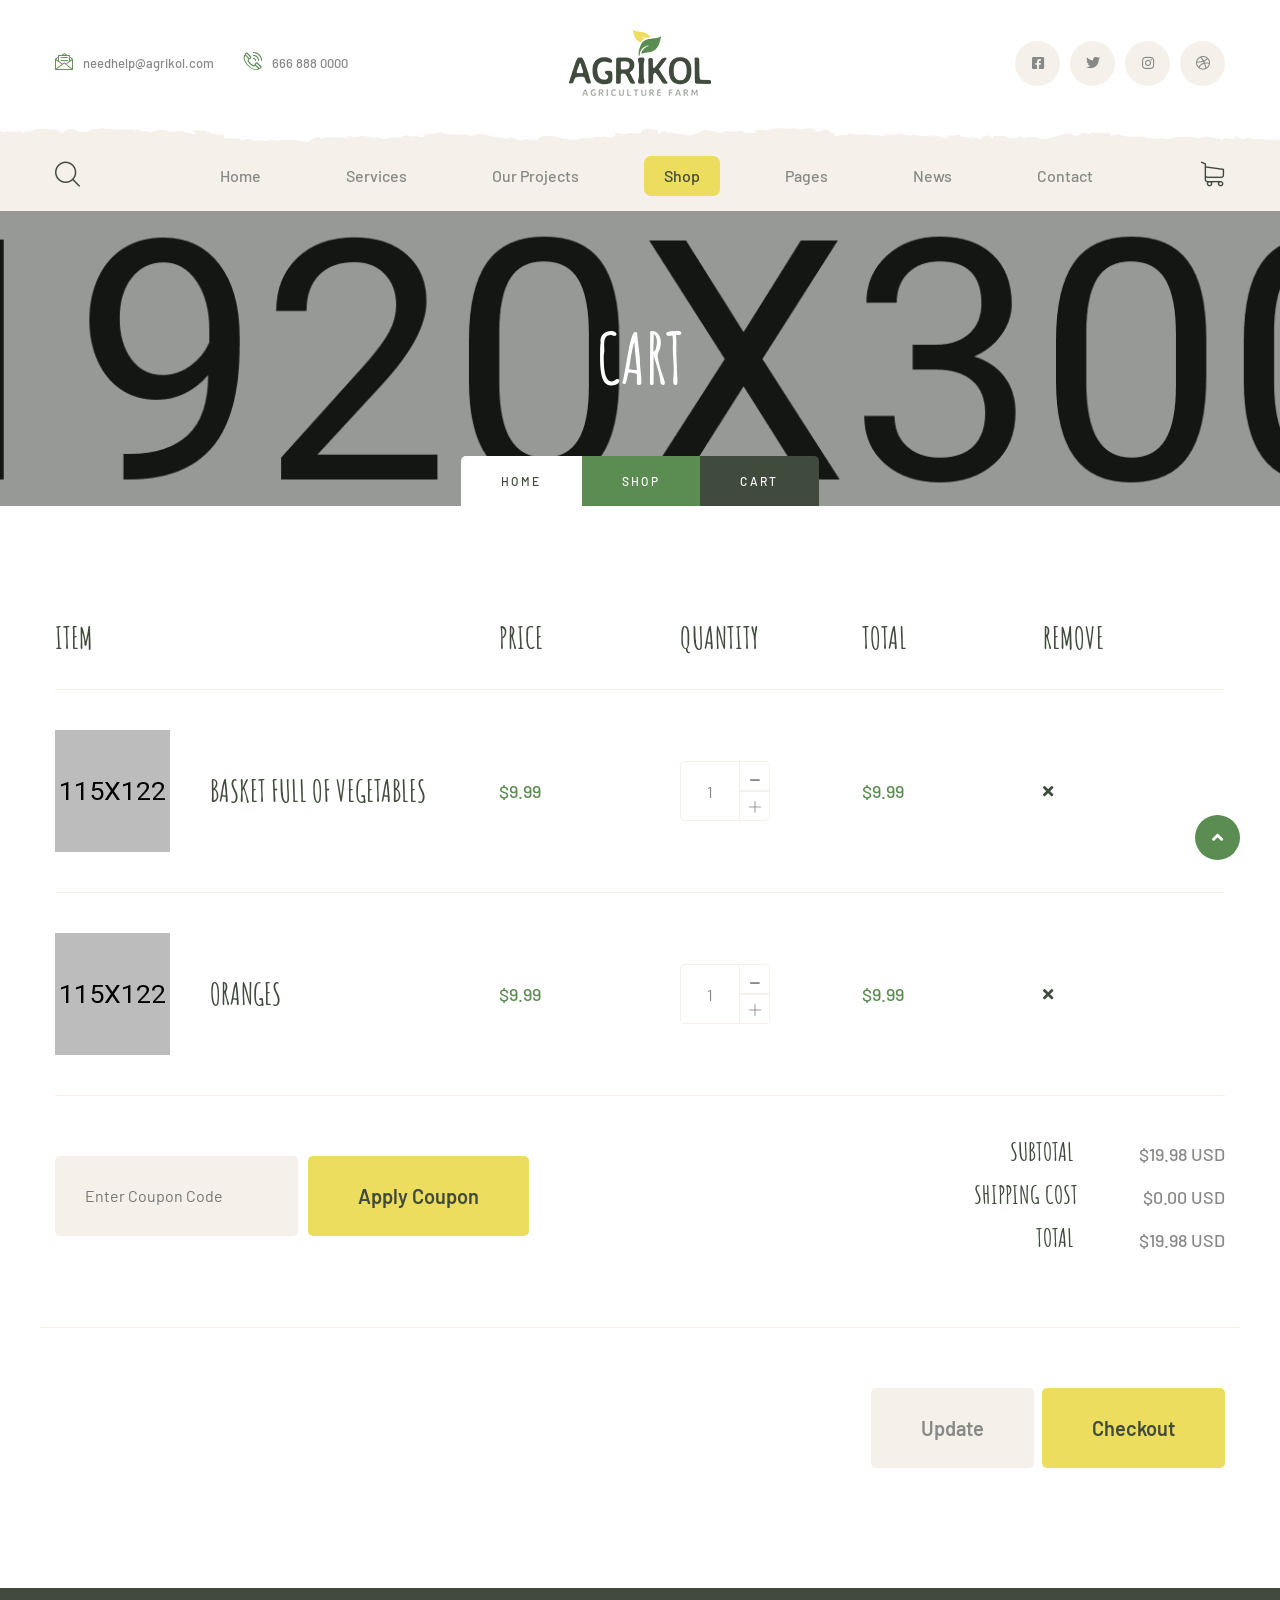
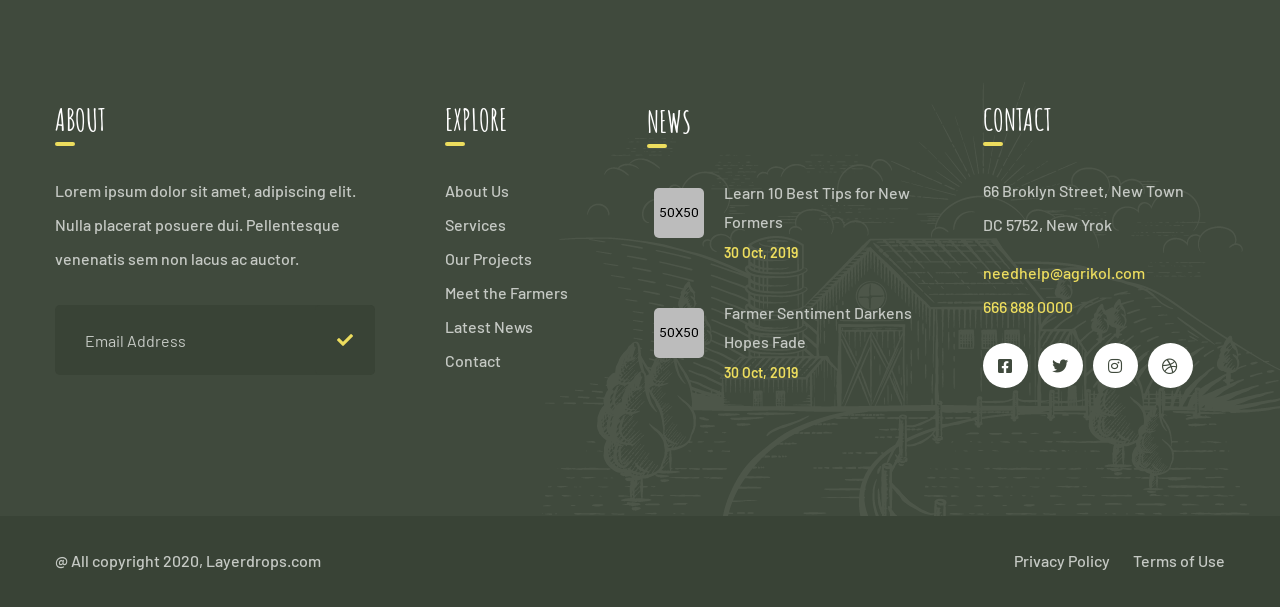
<file: cart.html>
<!DOCTYPE html>
<html lang="en">

<head>
    <meta charset="UTF-8">
    <meta name="viewport" content="width=device-width, initial-scale=1.0">
    <meta http-equiv="X-UA-Compatible" content="ie=edge">
    <title>Cart || Agrikol || Agriculture Form HTML Template</title>
    <link rel="apple-touch-icon" sizes="180x180" href="assets/images/favicons/apple-touch-icon.png">
    <link rel="icon" type="image/png" sizes="32x32" href="assets/images/favicons/favicon-32x32.png">
    <link rel="icon" type="image/png" sizes="16x16" href="assets/images/favicons/favicon-16x16.png">
    <link rel="manifest" href="assets/images/favicons/site.webmanifest">

    <!-- Fonts-->
    <link
        href="https://fonts.googleapis.com/css2?family=Barlow:ital,wght@0,300;0,400;0,500;0,600;0,700;0,800;1,300;1,400;1,500;1,600;1,700;1,800&display=swap"
        rel="stylesheet">
    <link href="https://fonts.googleapis.com/css2?family=Amatic+SC:wght@400;700&display=swap" rel="stylesheet">
    <!-- Css-->
    <link rel="stylesheet" href="assets/css/animate.min.css">
    <link rel="stylesheet" href="assets/css/bootstrap.min.css">
    <link rel="stylesheet" href="assets/css/owl.carousel.min.css">
    <link rel="stylesheet" href="assets/css/owl.theme.default.min.css">
    <link rel="stylesheet" href="assets/css/magnific-popup.css">
    <link rel="stylesheet" href="assets/css/fontawesome-all.min.css">
    <link rel="stylesheet" href="assets/css/swiper.min.css">
    <link rel="stylesheet" href="assets/css/bootstrap-select.min.css">

    <link rel="stylesheet" href="assets/css/jquery.mCustomScrollbar.min.css">
    <link rel="stylesheet" href="assets/css/bootstrap-datepicker.min.css">
    <link rel="stylesheet" href="assets/css/vegas.min.css">
    <link rel="stylesheet" href="assets/css/nouislider.min.css">
    <link rel="stylesheet" href="assets/css/nouislider.pips.css">
    <link rel="stylesheet" href="assets/css/agrikol_iconl.css">
    <link rel="stylesheet" href="assets/css/jquery-ui.css">
    <link rel="stylesheet" href="assets/css/jquery.bootstrap-touchspin.css">
    <!-- Template styles -->
    <link rel="stylesheet" href="assets/css/style.css">
    <link rel="stylesheet" href="assets/css/responsive.css">

</head>

<body>

    <div class="preloader">
        <img src="assets/images/loader.png" class="preloader__image" alt="">
    </div><!-- /.preloader -->

    <div class="page-wrapper">


        <div class="site-header__header-one-wrap">

            <div class="topbar-one">
                <div class="topbar_bg" style="background-image: url(assets/images/shapes/header-bg.png)"></div>
                <div class="container">
                    <div class="topbar-one__left">
                        <a href="mailto:needhelp@tripo.com"><span class="icon-message"></span>needhelp@agrikol.com</a>
                        <a href="tel:666-999-0000"><span class="icon-phone-call"></span>666 888 0000</a>
                    </div>
                    <div class="topbar-one__middle">
                        <a href="index.html" class="main-nav__logo">
                            <img src="assets/images/resources/logo.png" class="main-logo" alt="Awesome Image" />
                        </a>
                    </div>
                    <div class="topbar-one__right">
                        <div class="topbar-one__social">
                            <a href="#"><i class="fab fa-facebook-square"></i></a>
                            <a href="#"><i class="fab fa-twitter"></i></a>
                            <a href="#"><i class="fab fa-instagram"></i></a>
                            <a href="#"><i class="fab fa-dribbble"></i></a>
                        </div>
                    </div>
                </div>
            </div>

            <header class="main-nav__header-one">
                <nav class="header-navigation stricky">
                    <div class="container clearfix">
                        <!-- Brand and toggle get grouped for better mobile display -->
                        <div class="main-nav__left">
                            <a href="#" class="main-nav__search search-popup__toggler"><i
                                    class="icon-magnifying-glass"></i></a>
                            <a href="#" class="side-menu__toggler">
                                <i class="fa fa-bars"></i>
                            </a>
                        </div>
                        <div class="main-nav__main-navigation">
                            <ul class=" main-nav__navigation-box">
                                <li class="dropdown">
                                    <a href="index.html">Home</a>
                                    <ul>
                                        <li><a href="index.html">Home 01</a></li>
                                        <li><a href="index2.html">Home 02</a></li>
                                        <li><a href="index3.html">Home 03</a></li>
                                        <li><a href="index4.html">Home 04</a></li>
                                        <li><a href="index5.html">Home 05</a></li>
                                        <li class="dropdown"><a href="#">Header Versions</a>
                                            <ul>
                                                <li><a href="index.html">Header 01</a></li>
                                                <li><a href="index2.html">Header 02</a></li>
                                                <li><a href="index3.html">Header 03</a></li>
                                                <li><a href="index4.html">Header 04</a></li>
                                                <li><a href="index5.html">Header 05</a></li>
                                            </ul><!-- /.sub-menu -->
                                        </li>
                                    </ul><!-- /.sub-menu -->
                                </li>
                                <li class="dropdown">
                                    <a href="service.html">Services</a>
                                    <ul>
                                        <li><a href="service.html">Services</a></li>
                                        <li><a href="service-detail.html">Services Detail</a></li>
                                    </ul><!-- /.sub-menu -->
                                </li>
                                <li class="dropdown">
                                    <a href="projects.html">Our Projects</a>
                                    <ul>
                                        <li><a href="projects.html">Projects</a></li>
                                        <li><a href="projects_detail.html">Projects Detail</a></li>
                                    </ul><!-- /.sub-menu -->
                                </li>
                                <li class="dropdown current">
                                    <a href="#">Shop</a>
                                    <ul>
                                        <li><a href="product.html">Products</a></li>
                                        <li><a href="product-detail.html">Product Detail</a></li>
                                        <li><a href="cart.html">Cart</a></li>
                                        <li><a href="checkout.html">Checkout</a></li>
                                    </ul><!-- /.sub-menu -->
                                </li>
                                <li class="dropdown">
                                    <a href="#">Pages</a>
                                    <ul>
                                        <li><a href="about.html">About</a></li>
                                        <li><a href="why_choose_us.html">Why Choose Us</a></li>
                                        <li><a href="farmers.html">Farmers</a></li>
                                        <li><a href="gallery.html">Gallery</a></li>
                                    </ul><!-- /.sub-menu -->
                                </li>
                                <li class="dropdown">
                                    <a href="#">News</a>
                                    <ul>
                                        <li><a href="news.html">News</a></li>
                                        <li><a href="news_detail.html">News Details</a></li>
                                    </ul><!-- /.sub-menu -->
                                </li>
                                <li>
                                    <a href="contact.html">Contact</a>
                                </li>
                            </ul>
                        </div><!-- /.navbar-collapse -->

                        <div class="main-nav__right">
                            <div class="icon_cart_box">
                                <a href="cart.html">
                                    <span class="icon-shopping-cart"></span>
                                </a>
                            </div>
                        </div>
                    </div>
                </nav>
            </header>
        </div>

        <section class="page-header" style="background-image: url(assets/images/backgrounds/page-header-contact.jpg);">
            <div class="container">
                <h2>Cart</h2>
                <ul class="thm-breadcrumb list-unstyled">
                    <li><a href="index.html">Home</a></li>
                    <li><a href="" class="shop_style">Shop</a></li>
                    <li><span>Cart</span></li>
                </ul>
            </div>
        </section>

        <section class="cart">
            <div class="container">
                <div class="row">
                    <div class="col-xl-12">
                        <div class="cart_table_box">
                            <table class="cart_table">
                                <thead class="cart_table_head">
                                    <tr>
                                        <th>Item</th>
                                        <th></th>
                                        <th>Price</th>
                                        <th>Quantity</th>
                                        <th>Total</th>
                                        <th>Remove</th>
                                    </tr>
                                </thead>
                                <tbody>
                                    <tr>
                                        <td colspan="2">
                                            <div class="colum_box">
                                                <div class="prod_thum">
                                                    <a href="#"><img src="assets/images/shop/cart_product_img-1.jpg"
                                                            alt=""></a>
                                                </div>
                                                <div class="title">
                                                    <h3 class="prod-title">Basket full of vegetables</h3>
                                                </div>
                                            </div>
                                        </td>
                                        <td class="pro_price">$9.99</td>
                                        <td class="pro_qty">
                                            <div class="product-quantity-box">
                                                <div class="input-box">
                                                    <input class="quantity-spinner" type="text" value="1"
                                                        name="quantity">
                                                </div>
                                            </div>
                                        </td>
                                        <td class="pro_sub_total">$9.99</td>
                                        <td>
                                            <div class="pro_remove">
                                                <i class="fas fa-times"></i>
                                            </div>
                                        </td>
                                    </tr>
                                    <tr>
                                        <td colspan="2">
                                            <div class="colum_box">
                                                <div class="prod_thum">
                                                    <a href="#"><img src="assets/images/shop/cart_product_img-2.jpg"
                                                            alt=""></a>
                                                </div>
                                                <div class="title">
                                                    <h3 class="prod-title">Oranges</h3>
                                                </div>
                                            </div>
                                        </td>
                                        <td class="pro_price">$9.99</td>
                                        <td class="pro_qty">
                                            <div class="product-quantity-box">
                                                <div class="input-box">
                                                    <input class="quantity-spinner" type="text" value="1"
                                                        name="quantity">
                                                </div>
                                            </div>
                                        </td>
                                        <td class="pro_sub_total">$9.99</td>
                                        <td>
                                            <div class="pro_remove">
                                                <i class="fas fa-times"></i>
                                            </div>
                                        </td>
                                    </tr>
                                </tbody>
                            </table>
                        </div>
                    </div>
                </div>
                <div class="row cart_apply_coupon_box">
                    <div class="col-xl-6">
                        <div class="apply_coupon">
                            <div class="apply_coupon_input_box">
                                <input type="text" name="coupon-code" value="" placeholder="Enter Coupon Code">
                            </div>
                            <div class="apply-coupon-button">
                                <button class="thm-btn" type="submit">Apply Coupon</button>
                            </div>
                        </div>
                    </div>
                    <div class="col-xl-6">
                        <ul class="total_box list-unstyled">
                            <li><span>Subtotal</span>$19.98 USD</li>
                            <li><span>Shipping Cost</span>$0.00 USD</li>
                            <li><span>Total</span>$19.98 USD</li>
                        </ul>
                    </div>
                </div>
                <div class="row">
                    <div class="col-xl-12">
                        <div class="button_box">
                            <button class="thm-btn update_btn" type="button">Update</button>
                            <button class="thm-btn checkout_btn" type="button">Checkout</button>
                        </div>
                    </div>
                </div>
            </div>
        </section>

        <footer class="site-footer">
            <div class="site-footer_farm_image"><img src="assets/images/resources/site-footer-farm.png"
                    alt="Farm Image"></div>
            <div class="container">
                <div class="row no-gutters">
                    <div class="col-xl-4 col-lg-4 col-md-6">
                        <div class="footer-widget__column footer-widget__about wow fadeInUp" data-wow-delay="100ms">
                            <div class="footer-widget__title">
                                <h3>About</h3>
                            </div>
                            <div class="footer-widget_about_text">
                                <p>Lorem ipsum dolor sit amet, adipiscing elit. Nulla placerat posuere dui. Pellentesque
                                    venenatis sem non lacus ac auctor.</p>
                            </div>
                            <form>
                                <div class="footer_input-box">
                                    <input type="Email" placeholder="Email Address">
                                    <button type="submit" class="button"><i class="fa fa-check"></i></button>
                                </div>
                            </form>
                        </div>
                    </div>
                    <div class="col-xl-2 col-lg-2 col-md-6">
                        <div class="footer-widget__column footer-widget__link wow fadeInUp" data-wow-delay="200ms">
                            <div class="footer-widget__title">
                                <h3>Explore</h3>
                            </div>
                            <ul class="footer-widget__links-list list-unstyled">
                                <li><a href="about.html">About Us</a></li>
                                <li><a href="service.html">Services</a></li>
                                <li><a href="projects.html">Our Projects</a></li>
                                <li><a href="farmers.html">Meet the Farmers</a></li>
                                <li><a href="news.html">Latest News</a></li>
                                <li><a href="contact.html">Contact</a></li>
                            </ul>
                        </div>
                    </div>
                    <div class="col-xl-3 col-lg-3 col-md-6">
                        <div class="footer-widget__column footer-widget__news wow fadeInUp" data-wow-delay="300ms">
                            <div class="footer-widget__title">
                                <h3>News</h3>
                            </div>
                            <ul class="footer-widget__news list-unstyled">
                                <li>
                                    <div class="footer-widget__news_image">
                                        <img src="assets/images/resources/footer-1-img-1.jpg" alt="">
                                    </div>
                                    <div class="footer-widget__news_text">
                                        <p><a href="news_detail.html"> Learn 10 Best Tips for New Formers</a></p>
                                    </div>
                                    <div class="footer-widget__news_date_box">
                                        <p>30 Oct, 2019</p>
                                    </div>
                                </li>
                                <li>
                                    <div class="footer-widget__news_image">
                                        <img src="assets/images/resources/footer-1-img-2.jpg" alt="">
                                    </div>
                                    <div class="footer-widget__news_text">
                                        <p><a href="news_detail.html">Farmer Sentiment Darkens Hopes Fade</a></p>
                                    </div>
                                    <div class="footer-widget__news_date_box">
                                        <p>30 Oct, 2019</p>
                                    </div>
                                </li>
                            </ul>
                        </div>
                    </div>
                    <div class="col-xl-3 col-lg-3 col-md-6">
                        <div class="footer-widget__column footer-widget__contact wow fadeInUp" data-wow-delay="400ms">
                            <div class="footer-widget__title">
                                <h3>Contact</h3>
                            </div>
                            <div class="footer-widget_contact">
                                <p>66 Broklyn Street, New Town<br>DC 5752, New Yrok</p>
                                <a href="mailto:needhelp@agrikol.com">needhelp@agrikol.com</a><br>
                                <a href="tel:666-888-0000">666 888 0000</a>
                                <div class="site-footer__social">
                                    <a href="#"><i class="fab fa-facebook-square"></i></a>
                                    <a href="#"><i class="fab fa-twitter"></i></a>
                                    <a href="#"><i class="fab fa-instagram"></i></a>
                                    <a href="#"><i class="fab fa-dribbble"></i></a>
                                </div>
                            </div>
                        </div>
                    </div>
                </div>
            </div>
        </footer>

        <div class="site-footer_bottom">
            <div class="container">
                <div class="site-footer_bottom_copyright">
                    <p>@ All copyright 2020, <a href="#">Layerdrops.com</a></p>
                </div>
                <div class="site-footer_bottom_menu">
                    <ul class="list-unstyled">
                        <li><a href="#">Privacy Policy</a></li>
                        <li><a href="#">Terms of Use</a></li>
                    </ul>
                </div>
            </div>
        </div>




    </div><!-- /.page-wrapper -->


    <a href="#" data-target="html" class="scroll-to-target scroll-to-top"><i class="fa fa-angle-up"></i></a>


    <div class="side-menu__block">


        <div class="side-menu__block-overlay custom-cursor__overlay">
            <div class="cursor"></div>
            <div class="cursor-follower"></div>
        </div><!-- /.side-menu__block-overlay -->
        <div class="side-menu__block-inner ">
            <div class="side-menu__top justify-content-end">

                <a href="#" class="side-menu__toggler side-menu__close-btn"><img
                        src="assets/images/shapes/close-1-1.png" alt=""></a>
            </div><!-- /.side-menu__top -->


            <nav class="mobile-nav__container">
                <!-- content is loading via js -->
            </nav>
            <div class="side-menu__sep"></div><!-- /.side-menu__sep -->
            <div class="side-menu__content">
                <p><a href="mailto:needhelp@tripo.com">needhelp@tripo.com</a> <br> <a href="tel:888-999-0000">888 999
                        0000</a></p>
                <div class="side-menu__social">
                    <a href="#"><i class="fab fa-facebook-square"></i></a>
                    <a href="#"><i class="fab fa-twitter"></i></a>
                    <a href="#"><i class="fab fa-instagram"></i></a>
                    <a href="#"><i class="fab fa-pinterest-p"></i></a>
                </div>
            </div><!-- /.side-menu__content -->
        </div><!-- /.side-menu__block-inner -->
    </div><!-- /.side-menu__block -->



    <div class="search-popup">
        <div class="search-popup__overlay custom-cursor__overlay">
            <div class="cursor"></div>
            <div class="cursor-follower"></div>
        </div><!-- /.search-popup__overlay -->
        <div class="search-popup__inner">
            <form action="#" class="search-popup__form">
                <input type="text" name="search" placeholder="Type here to Search....">
                <button type="submit"><i class="fa fa-search"></i></button>
            </form>
        </div><!-- /.search-popup__inner -->
    </div><!-- /.search-popup -->


    <script src="assets/js/jquery.min.js"></script>
    <script src="assets/js/bootstrap.bundle.min.js"></script>
    <script src="assets/js/owl.carousel.min.js"></script>
    <script src="assets/js/waypoints.min.js"></script>
    <script src="assets/js/jquery.counterup.min.js"></script>
    <script src="assets/js/TweenMax.min.js"></script>
    <script src="assets/js/wow.js"></script>
    <script src="assets/js/jquery.magnific-popup.min.js"></script>
    <script src="assets/js/jquery.ajaxchimp.min.js"></script>
    <script src="assets/js/swiper.min.js"></script>
    <script src="assets/js/typed-2.0.11.js"></script>
    <script src="assets/js/vegas.min.js"></script>
    <script src="assets/js/jquery.validate.min.js"></script>
    <script src="assets/js/bootstrap-select.min.js"></script>
    <script src="assets/js/countdown.min.js"></script>
    <script src="assets/js/jquery.mCustomScrollbar.concat.min.js"></script>
    <script src="assets/js/bootstrap-datepicker.min.js"></script>
    <script src="assets/js/nouislider.min.js"></script>
    <script src="assets/js/isotope.js"></script>
    <script src="assets/js/appear.js"></script>
    <script src="assets/js/jquery-ui.js"></script>
    <script src="assets/js/jquery.bootstrap-touchspin.js"></script>

    <!-- template scripts -->
    <script src="assets/js/theme.js"></script>
</body>

</html>
</file>
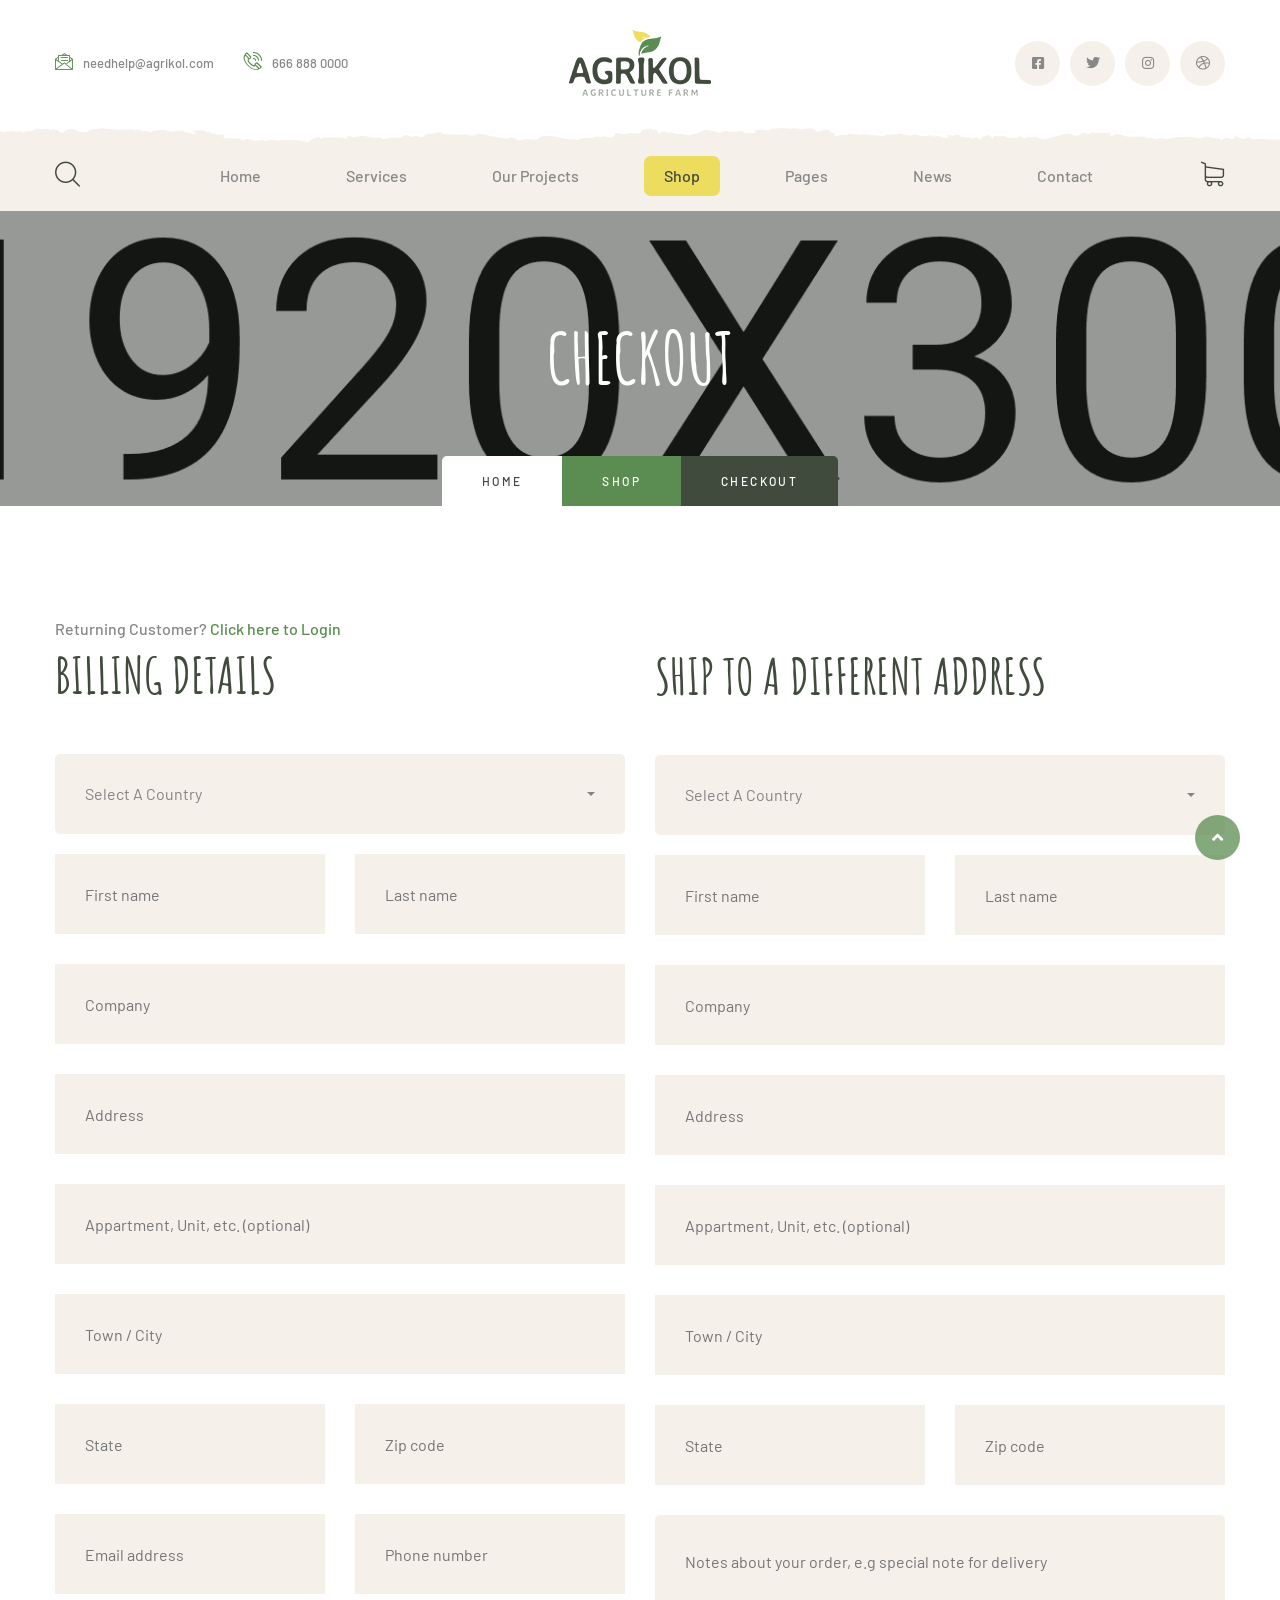
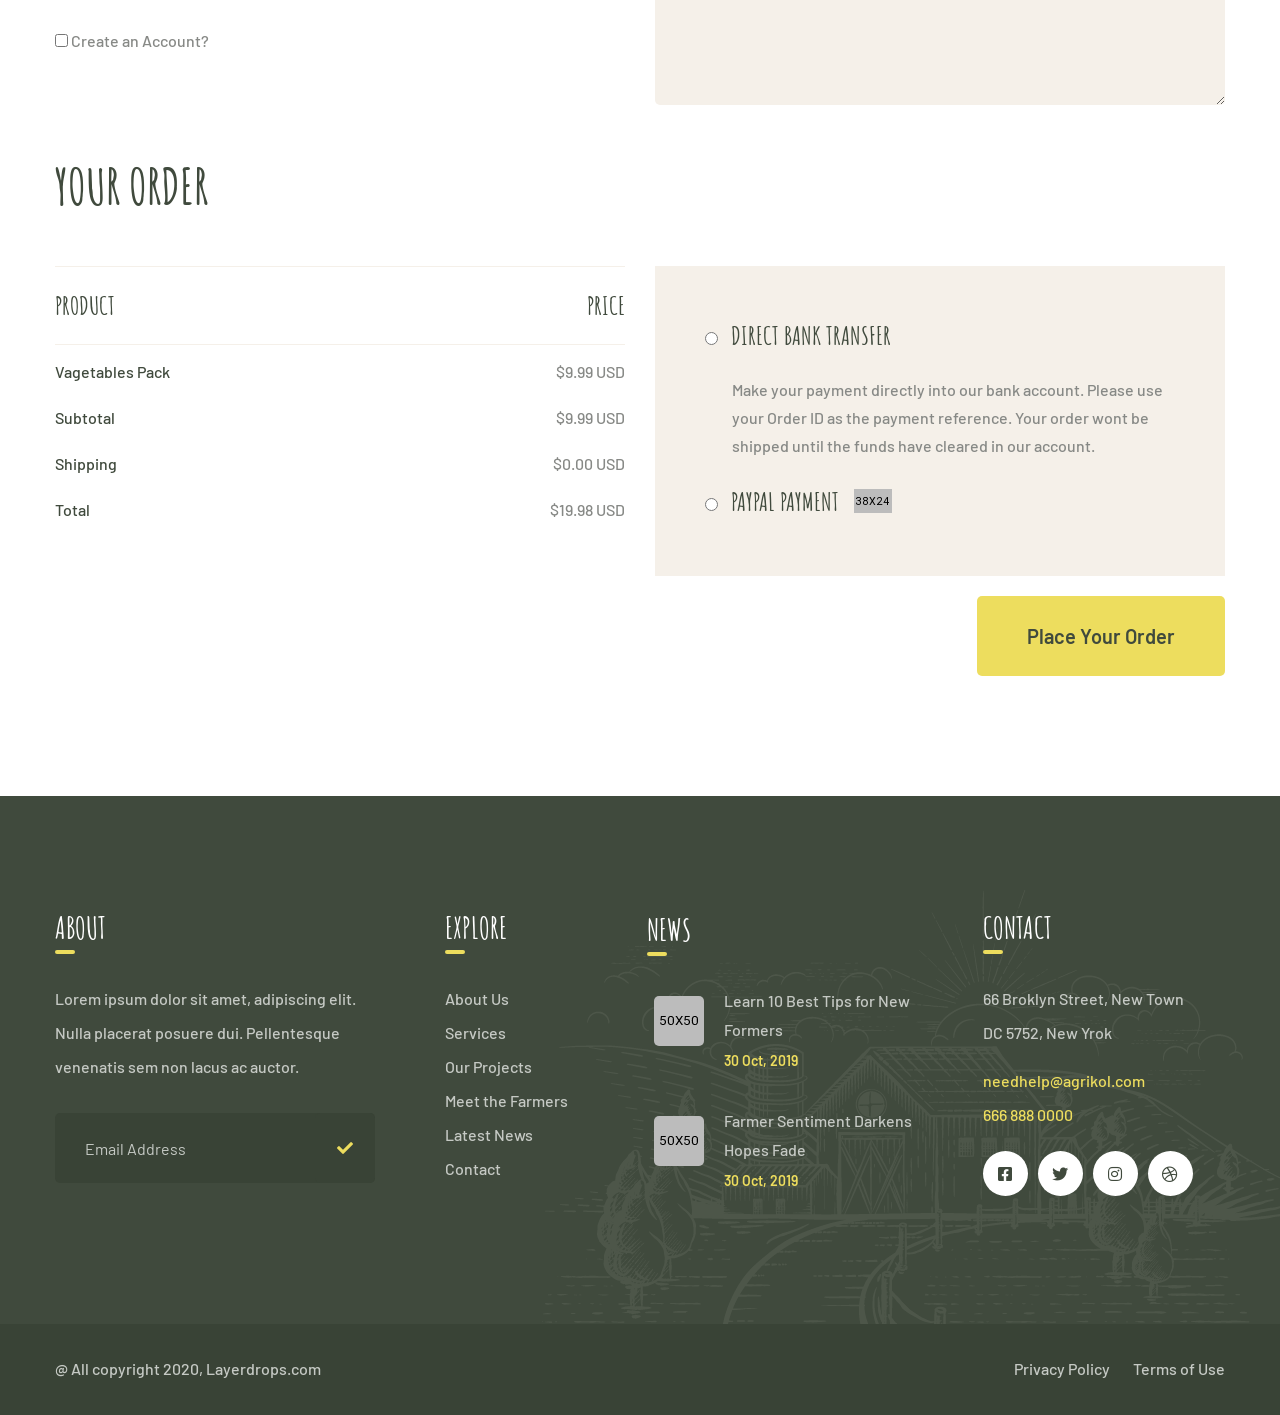
<file: checkout.html>
<!DOCTYPE html>
<html lang="en">

<head>
    <meta charset="UTF-8">
    <meta name="viewport" content="width=device-width, initial-scale=1.0">
    <meta http-equiv="X-UA-Compatible" content="ie=edge">
    <title>Checkout || Agrikol || Agriculture Form HTML Template</title>
    <link rel="apple-touch-icon" sizes="180x180" href="assets/images/favicons/apple-touch-icon.png">
    <link rel="icon" type="image/png" sizes="32x32" href="assets/images/favicons/favicon-32x32.png">
    <link rel="icon" type="image/png" sizes="16x16" href="assets/images/favicons/favicon-16x16.png">
    <link rel="manifest" href="assets/images/favicons/site.webmanifest">

    <!-- Fonts-->
    <link
        href="https://fonts.googleapis.com/css2?family=Barlow:ital,wght@0,300;0,400;0,500;0,600;0,700;0,800;1,300;1,400;1,500;1,600;1,700;1,800&display=swap"
        rel="stylesheet">
    <link href="https://fonts.googleapis.com/css2?family=Amatic+SC:wght@400;700&display=swap" rel="stylesheet">
    <!-- Css-->
    <link rel="stylesheet" href="assets/css/animate.min.css">
    <link rel="stylesheet" href="assets/css/bootstrap.min.css">
    <link rel="stylesheet" href="assets/css/owl.carousel.min.css">
    <link rel="stylesheet" href="assets/css/owl.theme.default.min.css">
    <link rel="stylesheet" href="assets/css/magnific-popup.css">
    <link rel="stylesheet" href="assets/css/fontawesome-all.min.css">
    <link rel="stylesheet" href="assets/css/swiper.min.css">
    <link rel="stylesheet" href="assets/css/bootstrap-select.min.css">

    <link rel="stylesheet" href="assets/css/jquery.mCustomScrollbar.min.css">
    <link rel="stylesheet" href="assets/css/bootstrap-datepicker.min.css">
    <link rel="stylesheet" href="assets/css/vegas.min.css">
    <link rel="stylesheet" href="assets/css/nouislider.min.css">
    <link rel="stylesheet" href="assets/css/nouislider.pips.css">
    <link rel="stylesheet" href="assets/css/agrikol_iconl.css">
    <link rel="stylesheet" href="assets/css/jquery-ui.css">
    <link rel="stylesheet" href="assets/css/jquery.bootstrap-touchspin.css">
    <!-- Template styles -->
    <link rel="stylesheet" href="assets/css/style.css">
    <link rel="stylesheet" href="assets/css/responsive.css">

</head>

<body>

    <div class="preloader">
        <img src="assets/images/loader.png" class="preloader__image" alt="">
    </div><!-- /.preloader -->

    <div class="page-wrapper">


        <div class="site-header__header-one-wrap">

            <div class="topbar-one">
                <div class="topbar_bg" style="background-image: url(assets/images/shapes/header-bg.png)"></div>
                <div class="container">
                    <div class="topbar-one__left">
                        <a href="mailto:needhelp@tripo.com"><span class="icon-message"></span>needhelp@agrikol.com</a>
                        <a href="tel:666-999-0000"><span class="icon-phone-call"></span>666 888 0000</a>
                    </div>
                    <div class="topbar-one__middle">
                        <a href="index.html" class="main-nav__logo">
                            <img src="assets/images/resources/logo.png" class="main-logo" alt="Awesome Image" />
                        </a>
                    </div>
                    <div class="topbar-one__right">
                        <div class="topbar-one__social">
                            <a href="#"><i class="fab fa-facebook-square"></i></a>
                            <a href="#"><i class="fab fa-twitter"></i></a>
                            <a href="#"><i class="fab fa-instagram"></i></a>
                            <a href="#"><i class="fab fa-dribbble"></i></a>
                        </div>
                    </div>
                </div>
            </div>

            <header class="main-nav__header-one">
                <nav class="header-navigation stricky">
                    <div class="container clearfix">
                        <!-- Brand and toggle get grouped for better mobile display -->
                        <div class="main-nav__left">
                            <a href="#" class="main-nav__search search-popup__toggler"><i
                                    class="icon-magnifying-glass"></i></a>
                            <a href="#" class="side-menu__toggler">
                                <i class="fa fa-bars"></i>
                            </a>
                        </div>
                        <div class="main-nav__main-navigation">
                            <ul class=" main-nav__navigation-box">
                                <li class="dropdown">
                                    <a href="index.html">Home</a>
                                    <ul>
                                        <li><a href="index.html">Home 01</a></li>
                                        <li><a href="index2.html">Home 02</a></li>
                                        <li><a href="index3.html">Home 03</a></li>
                                        <li><a href="index4.html">Home 04</a></li>
                                        <li><a href="index5.html">Home 05</a></li>
                                        <li class="dropdown"><a href="#">Header Versions</a>
                                            <ul>
                                                <li><a href="index.html">Header 01</a></li>
                                                <li><a href="index2.html">Header 02</a></li>
                                                <li><a href="index3.html">Header 03</a></li>
                                                <li><a href="index4.html">Header 04</a></li>
                                                <li><a href="index5.html">Header 05</a></li>
                                            </ul><!-- /.sub-menu -->
                                        </li>
                                    </ul><!-- /.sub-menu -->
                                </li>
                                <li class="dropdown">
                                    <a href="service.html">Services</a>
                                    <ul>
                                        <li><a href="service.html">Services</a></li>
                                        <li><a href="service-detail.html">Services Detail</a></li>
                                    </ul><!-- /.sub-menu -->
                                </li>
                                <li class="dropdown">
                                    <a href="projects.html">Our Projects</a>
                                    <ul>
                                        <li><a href="projects.html">Projects</a></li>
                                        <li><a href="projects_detail.html">Projects Detail</a></li>
                                    </ul><!-- /.sub-menu -->
                                </li>
                                <li class="dropdown current">
                                    <a href="#">Shop</a>
                                    <ul>
                                        <li><a href="product.html">Products</a></li>
                                        <li><a href="product-detail.html">Product Detail</a></li>
                                        <li><a href="cart.html">Cart</a></li>
                                        <li><a href="checkout.html">Checkout</a></li>
                                    </ul><!-- /.sub-menu -->
                                </li>
                                <li class="dropdown">
                                    <a href="#">Pages</a>
                                    <ul>
                                        <li><a href="about.html">About</a></li>
                                        <li><a href="why_choose_us.html">Why Choose Us</a></li>
                                        <li><a href="farmers.html">Farmers</a></li>
                                        <li><a href="gallery.html">Gallery</a></li>
                                    </ul><!-- /.sub-menu -->
                                </li>
                                <li class="dropdown">
                                    <a href="#">News</a>
                                    <ul>
                                        <li><a href="news.html">News</a></li>
                                        <li><a href="news_detail.html">News Details</a></li>
                                    </ul><!-- /.sub-menu -->
                                </li>
                                <li>
                                    <a href="contact.html">Contact</a>
                                </li>
                            </ul>
                        </div><!-- /.navbar-collapse -->

                        <div class="main-nav__right">
                            <div class="icon_cart_box">
                                <a href="cart.html">
                                    <span class="icon-shopping-cart"></span>
                                </a>
                            </div>
                        </div>
                    </div>
                </nav>
            </header>
        </div>

        <section class="page-header" style="background-image: url(assets/images/backgrounds/page-header-contact.jpg);">
            <div class="container">
                <h2>Checkout</h2>
                <ul class="thm-breadcrumb list-unstyled">
                    <li><a href="index.html">Home</a></li>
                    <li><a href="" class="shop_style">Shop</a></li>
                    <li><span>Checkout</span></li>
                </ul>
            </div>
        </section>

        <section class="checkout">
            <div class="container">
                <div class="row">
                    <div class="col-xl-6 col-lg-6">
                        <div class="billing_details">
                            <div class="billing_title">
                                <p>Returning Customer? <span>Click here to Login</span></p>
                                <h2>Billing Details</h2>
                            </div>
                            <form class="billing_details_form">
                                <div class="row">
                                    <div class="col-xl-12">
                                        <div class="billing_input_box">
                                            <select name="currency" id="currency" class="selectpicker">
                                                <option value="Country">Select a country</option>
                                                <option value="Canada">Canada</option>
                                                <option value="England">England</option>
                                                <option value="Australia">Australia</option>
                                                <option value="USA">USA</option>
                                            </select>
                                        </div>
                                    </div>
                                </div>
                                <div class="row">
                                    <div class="col-xl-6">
                                        <div class="billing_input_box">
                                            <input type="text" name="first_name" value="" placeholder="First name"
                                                required="">
                                        </div>
                                    </div>
                                    <div class="col-xl-6">
                                        <div class="billing_input_box">
                                            <input type="text" name="last_name" value="" placeholder="Last name"
                                                required="">
                                        </div>
                                    </div>
                                </div>
                                <div class="row">
                                    <div class="col-xl-12">
                                        <div class="billing_input_box">
                                            <input type="text" name="company_name" value="" placeholder="Company">
                                        </div>
                                    </div>
                                    <div class="col-xl-12">
                                        <div class="billing_input_box">
                                            <input type="text" name="Address" value="" placeholder="Address">
                                        </div>
                                    </div>
                                    <div class="col-xl-12">
                                        <div class="billing_input_box">
                                            <input type="text" name="company_name" value=""
                                                placeholder="Appartment, Unit, etc. (optional)">
                                        </div>
                                    </div>
                                    <div class="col-xl-12">
                                        <div class="billing_input_box">
                                            <input type="text" name="Town/City" value="" placeholder="Town / City"
                                                required="">
                                        </div>
                                    </div>
                                </div>
                                <div class="row">
                                    <div class="col-xl-6">
                                        <div class="billing_input_box">
                                            <input type="text" name="State" value="" placeholder="State" required="">
                                        </div>
                                    </div>
                                    <div class="col-xl-6">
                                        <div class="billing_input_box">
                                            <input name="form_zip" type="text" pattern="[0-9]*" placeholder="Zip code">
                                        </div>
                                    </div>
                                    <div class="col-xl-6">
                                        <div class="billing_input_box">
                                            <input name="email" type="email" placeholder="Email address">
                                        </div>
                                    </div>
                                    <div class="col-xl-6">
                                        <div class="billing_input_box">
                                            <input type="tel" name="form_phone" pattern="[0-9]{3}-[0-9]{3}-[0-9]{4}"
                                                required="" placeholder="Phone number">
                                        </div>
                                    </div>
                                </div>
                                <div class="row">
                                    <div class="col-xl-12">
                                        <div class="checkbox">
                                            <label>
                                                <input type="checkbox" name="ship-same-address">
                                                <span>Create an Account?</span>
                                            </label>
                                        </div>
                                    </div>
                                </div>
                            </form>
                        </div>
                    </div>
                    <div class="col-xl-6 col-lg-6">
                        <div class="billing_details ship_different_address">
                            <div class="billing_title ship_different_address_title">
                                <h2>Ship to a different address</h2>
                            </div>
                            <form class="billing_details_form ship_different_address_form">
                                <div class="row">
                                    <div class="col-xl-12">
                                        <div class="billing_input_box">
                                            <select name="country" id="country" class="selectpicker">
                                                <option value="Country">Select a country</option>
                                                <option value="Canada">Canada</option>
                                                <option value="England">England</option>
                                                <option value="Australia">Australia</option>
                                                <option value="USA">USA</option>
                                            </select>
                                        </div>
                                    </div>
                                </div>
                                <div class="row">
                                    <div class="col-xl-6">
                                        <div class="billing_input_box">
                                            <input type="text" name="first_name" value="" placeholder="First name"
                                                required="">
                                        </div>
                                    </div>
                                    <div class="col-xl-6">
                                        <div class="billing_input_box">
                                            <input type="text" name="last_name" value="" placeholder="Last name"
                                                required="">
                                        </div>
                                    </div>
                                </div>
                                <div class="row">
                                    <div class="col-xl-12">
                                        <div class="billing_input_box">
                                            <input type="text" name="company_name" value="" placeholder="Company">
                                        </div>
                                    </div>
                                    <div class="col-xl-12">
                                        <div class="billing_input_box">
                                            <input type="text" name="Address" value="" placeholder="Address">
                                        </div>
                                    </div>
                                    <div class="col-xl-12">
                                        <div class="billing_input_box">
                                            <input type="text" name="company_name" value=""
                                                placeholder="Appartment, Unit, etc. (optional)">
                                        </div>
                                    </div>
                                    <div class="col-xl-12">
                                        <div class="billing_input_box">
                                            <input type="text" name="Town/City" value="" placeholder="Town / City"
                                                required="">
                                        </div>
                                    </div>
                                </div>
                                <div class="row">
                                    <div class="col-xl-6">
                                        <div class="billing_input_box">
                                            <input type="text" name="State" value="" placeholder="State" required="">
                                        </div>
                                    </div>
                                    <div class="col-xl-6">
                                        <div class="billing_input_box">
                                            <input name="form_zip" type="text" pattern="[0-9]*" placeholder="Zip code">
                                        </div>
                                    </div>
                                </div>
                                <div class="row">
                                    <div class="col-xl-12">
                                        <div class="ship_different_input">
                                            <textarea
                                                placeholder="Notes about your order, e.g special note for delivery"
                                                name="form_order_notes"></textarea>
                                        </div>
                                    </div>
                                </div>
                            </form>
                        </div>
                    </div>
                </div>
                <div class="your_order">
                    <h2>Your Order</h2>
                    <div class="row">
                        <div class="col-xl-6 col-lg-6">
                            <div class="order_table_box">
                                <table class="order_table_detail">
                                    <thead class="order_table_head">
                                        <tr>
                                            <th>Product</th>
                                            <th class="text-right">Price</th>
                                        </tr>
                                    </thead>
                                    <tbody>
                                        <tr>
                                            <td class="pro__title">Vagetables Pack</td>
                                            <td class="pro__price">$9.99 USD</td>
                                        </tr>
                                        <tr>
                                            <td class="pro__title">Subtotal</td>
                                            <td class="pro__price">$9.99 USD</td>
                                        </tr>
                                        <tr>
                                            <td class="pro__title">Shipping</td>
                                            <td class="pro__price">$0.00 USD</td>
                                        </tr>
                                        <tr>
                                            <td class="pro__title">Total</td>
                                            <td class="pro__price">$19.98 USD</td>
                                        </tr>
                                    </tbody>
                                </table>
                            </div>
                        </div>
                        <div class="col-xl-6 col-lg-6">
                            <div class="payments_part">
                                <div class="direct">
                                    <div class="checkbox">
                                        <label>
                                            <input name="pay-us" type="radio">
                                            <span>Direct Bank Transfer</span>
                                        </label>
                                    </div>
                                    <div class="payments_part_text">
                                        <p>Make your payment directly into our bank account. Please use your Order ID as
                                            the payment reference. Your order wont be shipped until the funds have
                                            cleared in our account.</p>
                                    </div>
                                </div>
                                <div class="paypal_payment">
                                    <div class="checkbox">
                                        <label>
                                            <input name="pay-us" type="radio">
                                            <span>Paypal Payment</span>
                                            <i class="paypal_card"><img src="assets/images/shop/paypal-card.jpg"
                                                    alt=""></i>
                                        </label>
                                    </div>
                                </div>
                            </div>
                            <div class="row">
                                <div class="col-xl-12">
                                    <div class="place_order_btn">
                                        <a href="#" class="thm-btn">Place Your Order</a>
                                    </div>
                                </div>
                            </div>
                        </div>
                    </div>
                </div>
            </div>
        </section>

        <footer class="site-footer">
            <div class="site-footer_farm_image"><img src="assets/images/resources/site-footer-farm.png"
                    alt="Farm Image"></div>
            <div class="container">
                <div class="row no-gutters">
                    <div class="col-xl-4 col-lg-4 col-md-6">
                        <div class="footer-widget__column footer-widget__about wow fadeInUp" data-wow-delay="100ms">
                            <div class="footer-widget__title">
                                <h3>About</h3>
                            </div>
                            <div class="footer-widget_about_text">
                                <p>Lorem ipsum dolor sit amet, adipiscing elit. Nulla placerat posuere dui. Pellentesque
                                    venenatis sem non lacus ac auctor.</p>
                            </div>
                            <form>
                                <div class="footer_input-box">
                                    <input type="Email" placeholder="Email Address">
                                    <button type="submit" class="button"><i class="fa fa-check"></i></button>
                                </div>
                            </form>
                        </div>
                    </div>
                    <div class="col-xl-2 col-lg-2 col-md-6">
                        <div class="footer-widget__column footer-widget__link wow fadeInUp" data-wow-delay="200ms">
                            <div class="footer-widget__title">
                                <h3>Explore</h3>
                            </div>
                            <ul class="footer-widget__links-list list-unstyled">
                                <li><a href="about.html">About Us</a></li>
                                <li><a href="service.html">Services</a></li>
                                <li><a href="projects.html">Our Projects</a></li>
                                <li><a href="farmers.html">Meet the Farmers</a></li>
                                <li><a href="news.html">Latest News</a></li>
                                <li><a href="contact.html">Contact</a></li>
                            </ul>
                        </div>
                    </div>
                    <div class="col-xl-3 col-lg-3 col-md-6">
                        <div class="footer-widget__column footer-widget__news wow fadeInUp" data-wow-delay="300ms">
                            <div class="footer-widget__title">
                                <h3>News</h3>
                            </div>
                            <ul class="footer-widget__news list-unstyled">
                                <li>
                                    <div class="footer-widget__news_image">
                                        <img src="assets/images/resources/footer-1-img-1.jpg" alt="">
                                    </div>
                                    <div class="footer-widget__news_text">
                                        <p><a href="news_detail.html"> Learn 10 Best Tips for New Formers</a></p>
                                    </div>
                                    <div class="footer-widget__news_date_box">
                                        <p>30 Oct, 2019</p>
                                    </div>
                                </li>
                                <li>
                                    <div class="footer-widget__news_image">
                                        <img src="assets/images/resources/footer-1-img-2.jpg" alt="">
                                    </div>
                                    <div class="footer-widget__news_text">
                                        <p><a href="news_detail.html">Farmer Sentiment Darkens Hopes Fade</a></p>
                                    </div>
                                    <div class="footer-widget__news_date_box">
                                        <p>30 Oct, 2019</p>
                                    </div>
                                </li>
                            </ul>
                        </div>
                    </div>
                    <div class="col-xl-3 col-lg-3 col-md-6">
                        <div class="footer-widget__column footer-widget__contact wow fadeInUp" data-wow-delay="400ms">
                            <div class="footer-widget__title">
                                <h3>Contact</h3>
                            </div>
                            <div class="footer-widget_contact">
                                <p>66 Broklyn Street, New Town<br>DC 5752, New Yrok</p>
                                <a href="mailto:needhelp@agrikol.com">needhelp@agrikol.com</a><br>
                                <a href="tel:666-888-0000">666 888 0000</a>
                                <div class="site-footer__social">
                                    <a href="#"><i class="fab fa-facebook-square"></i></a>
                                    <a href="#"><i class="fab fa-twitter"></i></a>
                                    <a href="#"><i class="fab fa-instagram"></i></a>
                                    <a href="#"><i class="fab fa-dribbble"></i></a>
                                </div>
                            </div>
                        </div>
                    </div>
                </div>
            </div>
        </footer>

        <div class="site-footer_bottom">
            <div class="container">
                <div class="site-footer_bottom_copyright">
                    <p>@ All copyright 2020, <a href="#">Layerdrops.com</a></p>
                </div>
                <div class="site-footer_bottom_menu">
                    <ul class="list-unstyled">
                        <li><a href="#">Privacy Policy</a></li>
                        <li><a href="#">Terms of Use</a></li>
                    </ul>
                </div>
            </div>
        </div>




    </div><!-- /.page-wrapper -->


    <a href="#" data-target="html" class="scroll-to-target scroll-to-top"><i class="fa fa-angle-up"></i></a>


    <div class="side-menu__block">


        <div class="side-menu__block-overlay custom-cursor__overlay">
            <div class="cursor"></div>
            <div class="cursor-follower"></div>
        </div><!-- /.side-menu__block-overlay -->
        <div class="side-menu__block-inner ">
            <div class="side-menu__top justify-content-end">

                <a href="#" class="side-menu__toggler side-menu__close-btn"><img
                        src="assets/images/shapes/close-1-1.png" alt=""></a>
            </div><!-- /.side-menu__top -->


            <nav class="mobile-nav__container">
                <!-- content is loading via js -->
            </nav>
            <div class="side-menu__sep"></div><!-- /.side-menu__sep -->
            <div class="side-menu__content">
                <p><a href="mailto:needhelp@tripo.com">needhelp@tripo.com</a> <br> <a href="tel:888-999-0000">888 999
                        0000</a></p>
                <div class="side-menu__social">
                    <a href="#"><i class="fab fa-facebook-square"></i></a>
                    <a href="#"><i class="fab fa-twitter"></i></a>
                    <a href="#"><i class="fab fa-instagram"></i></a>
                    <a href="#"><i class="fab fa-pinterest-p"></i></a>
                </div>
            </div><!-- /.side-menu__content -->
        </div><!-- /.side-menu__block-inner -->
    </div><!-- /.side-menu__block -->



    <div class="search-popup">
        <div class="search-popup__overlay custom-cursor__overlay">
            <div class="cursor"></div>
            <div class="cursor-follower"></div>
        </div><!-- /.search-popup__overlay -->
        <div class="search-popup__inner">
            <form action="#" class="search-popup__form">
                <input type="text" name="search" placeholder="Type here to Search....">
                <button type="submit"><i class="fa fa-search"></i></button>
            </form>
        </div><!-- /.search-popup__inner -->
    </div><!-- /.search-popup -->


    <script src="assets/js/jquery.min.js"></script>
    <script src="assets/js/bootstrap.bundle.min.js"></script>
    <script src="assets/js/owl.carousel.min.js"></script>
    <script src="assets/js/waypoints.min.js"></script>
    <script src="assets/js/jquery.counterup.min.js"></script>
    <script src="assets/js/TweenMax.min.js"></script>
    <script src="assets/js/wow.js"></script>
    <script src="assets/js/jquery.magnific-popup.min.js"></script>
    <script src="assets/js/jquery.ajaxchimp.min.js"></script>
    <script src="assets/js/swiper.min.js"></script>
    <script src="assets/js/typed-2.0.11.js"></script>
    <script src="assets/js/vegas.min.js"></script>
    <script src="assets/js/jquery.validate.min.js"></script>
    <script src="assets/js/bootstrap-select.min.js"></script>
    <script src="assets/js/countdown.min.js"></script>
    <script src="assets/js/jquery.mCustomScrollbar.concat.min.js"></script>
    <script src="assets/js/bootstrap-datepicker.min.js"></script>
    <script src="assets/js/nouislider.min.js"></script>
    <script src="assets/js/isotope.js"></script>
    <script src="assets/js/appear.js"></script>
    <script src="assets/js/jquery-ui.js"></script>
    <script src="assets/js/jquery.bootstrap-touchspin.js"></script>

    <!-- template scripts -->
    <script src="assets/js/theme.js"></script>
</body>

</html>
</file>
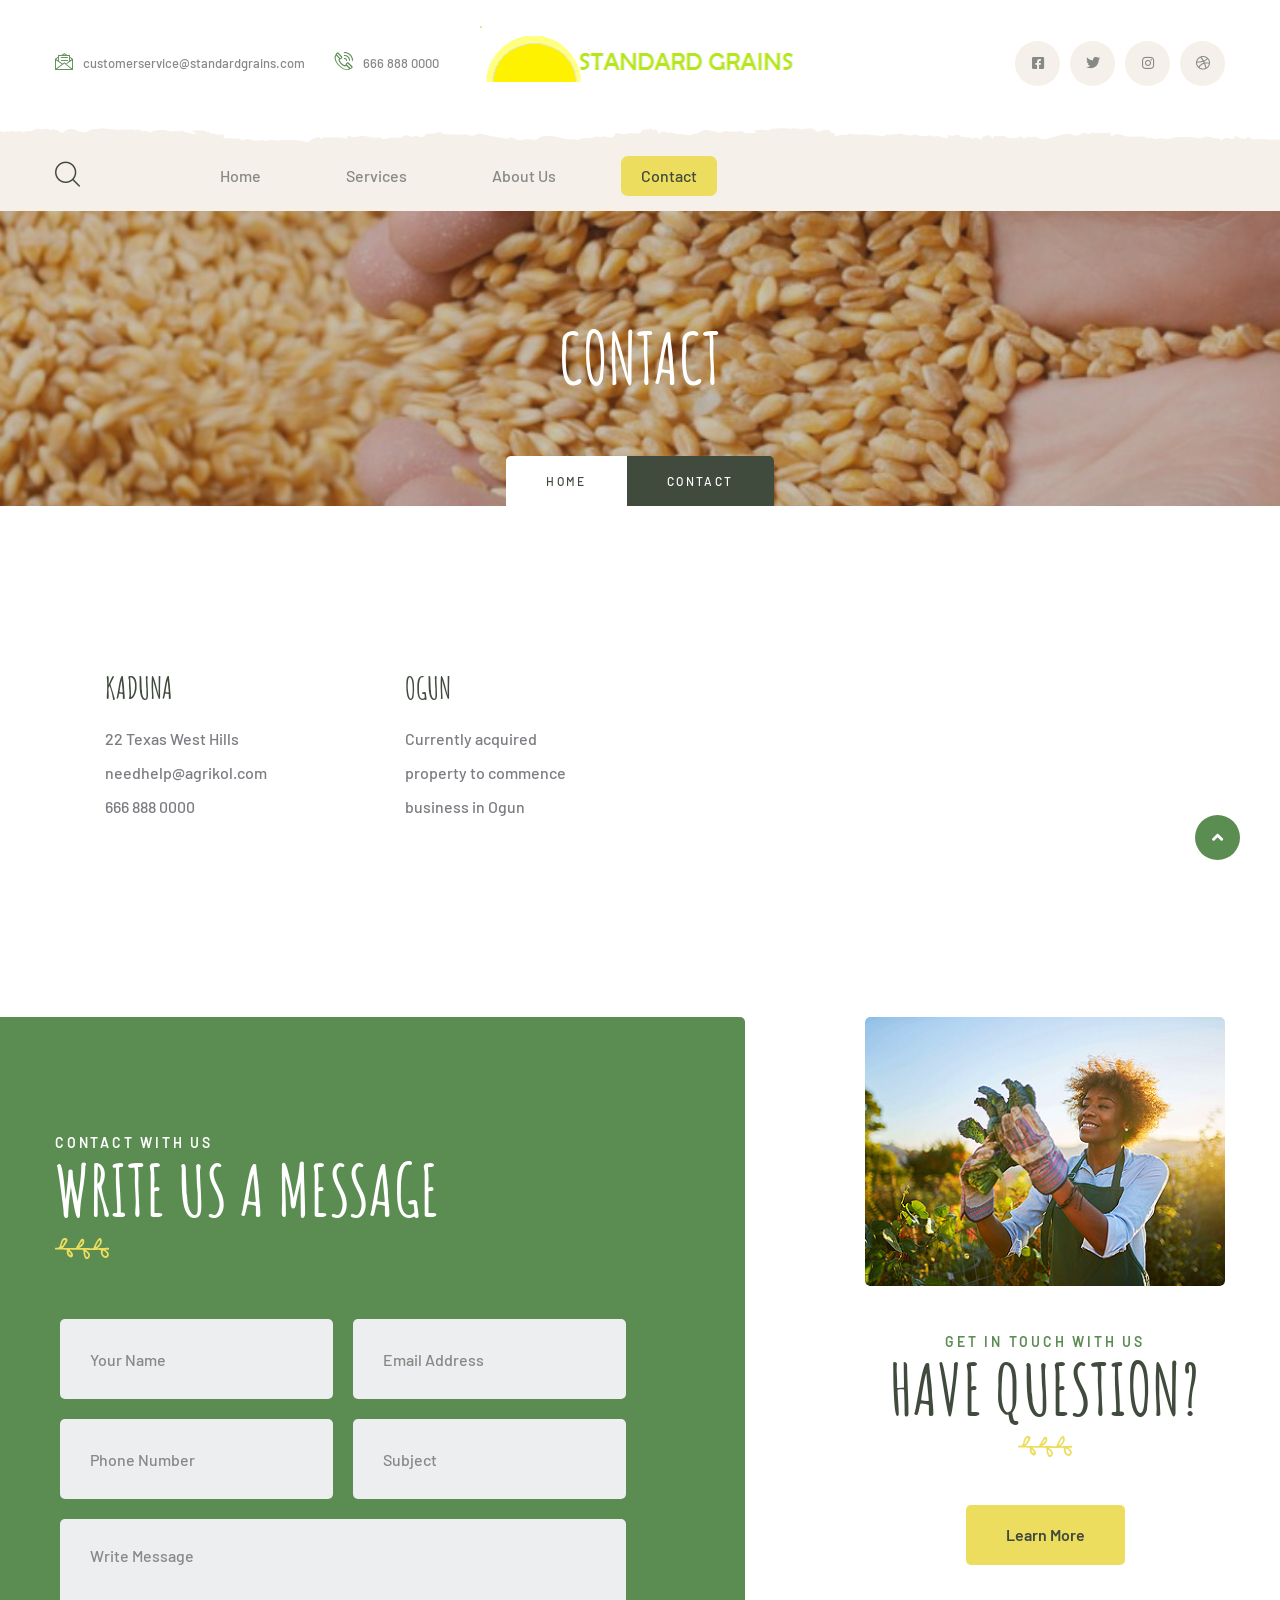
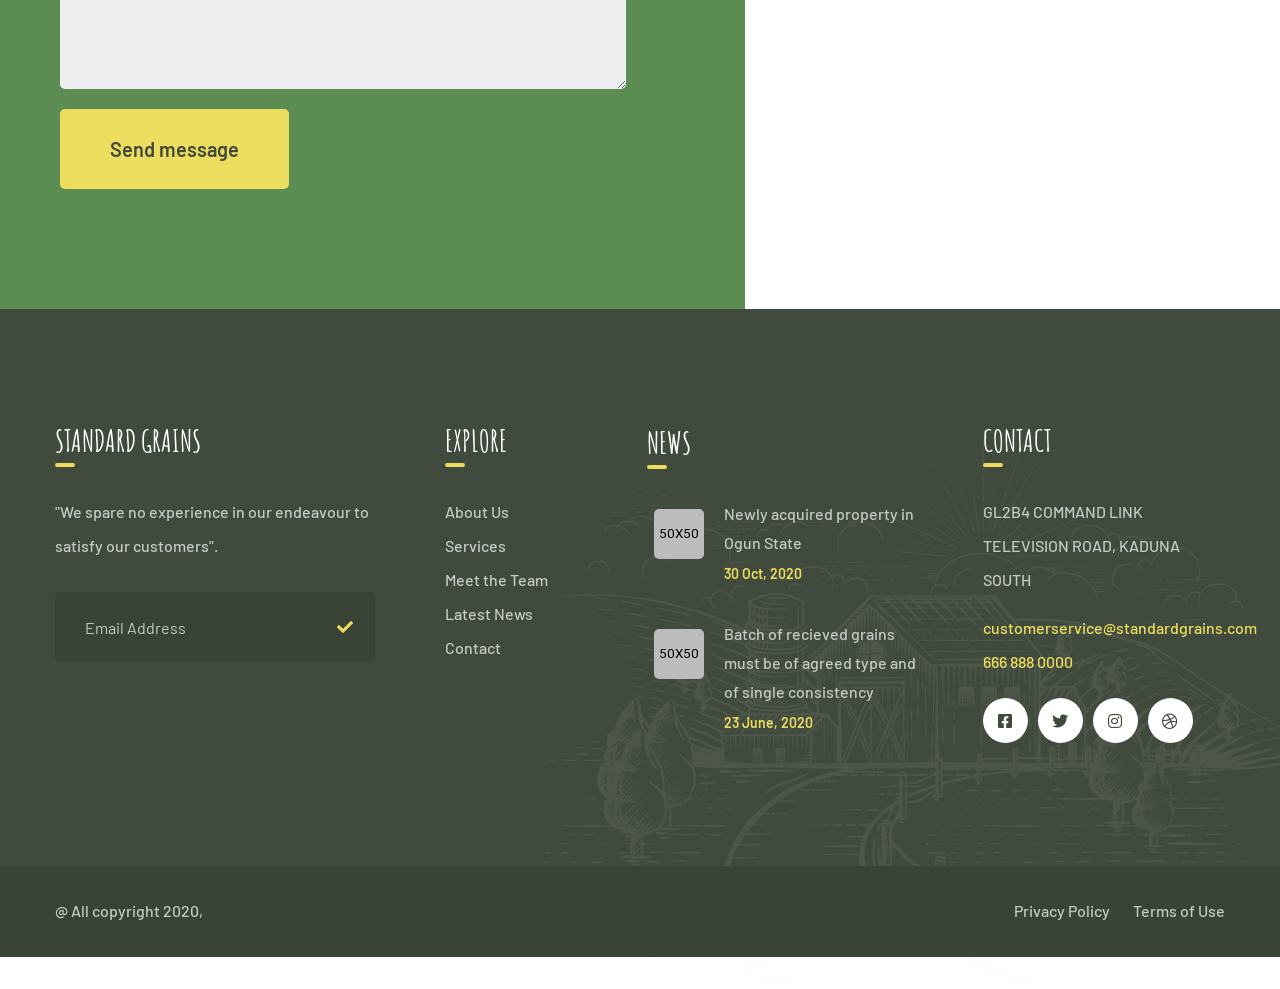
<file: contact.html>
<!DOCTYPE html>
<html lang="en">

<head>
    <meta charset="UTF-8">
    <meta name="viewport" content="width=device-width, initial-scale=1.0">
    <meta http-equiv="X-UA-Compatible" content="ie=edge">
    <title>Contact || Standard Grains</title>
    <link rel="apple-touch-icon" sizes="180x180" href="assets/images/logo.png">
    <link rel="icon" type="image/png" sizes="32x32" href="assets/images/logo.png">
    <link rel="icon" type="image/png" sizes="16x16" href="assets/images/logo.png">
    <link rel="manifest" href="assets/images/logo.png">

    <!-- Fonts-->
    <link
        href="https://fonts.googleapis.com/css2?family=Barlow:ital,wght@0,300;0,400;0,500;0,600;0,700;0,800;1,300;1,400;1,500;1,600;1,700;1,800&display=swap"
        rel="stylesheet">
    <link href="https://fonts.googleapis.com/css2?family=Amatic+SC:wght@400;700&display=swap" rel="stylesheet">
    <!-- Css-->
    <link rel="stylesheet" href="assets/css/animate.min.css">
    <link rel="stylesheet" href="assets/css/bootstrap.min.css">
    <link rel="stylesheet" href="assets/css/owl.carousel.min.css">
    <link rel="stylesheet" href="assets/css/owl.theme.default.min.css">
    <link rel="stylesheet" href="assets/css/magnific-popup.css">
    <link rel="stylesheet" href="assets/css/fontawesome-all.min.css">
    <link rel="stylesheet" href="assets/css/swiper.min.css">
    <link rel="stylesheet" href="assets/css/bootstrap-select.min.css">

    <link rel="stylesheet" href="assets/css/jquery.mCustomScrollbar.min.css">
    <link rel="stylesheet" href="assets/css/bootstrap-datepicker.min.css">
    <link rel="stylesheet" href="assets/css/vegas.min.css">
    <link rel="stylesheet" href="assets/css/nouislider.min.css">
    <link rel="stylesheet" href="assets/css/nouislider.pips.css">
    <link rel="stylesheet" href="assets/css/agrikol_iconl.css">
    <!-- Template styles -->
    <link rel="stylesheet" href="assets/css/style.css">
    <link rel="stylesheet" href="assets/css/responsive.css">

</head>

<body>

    <div class="site-header__header-one-wrap">

        <div class="topbar-one">
            <div class="topbar_bg" style="background-image: url(assets/images/shapes/header-bg.png)"></div>
            <div class="container">
                <div class="topbar-one__left">
                    <a href="customerservice@standardgrains.com"><span class="icon-message"></span>customerservice@standardgrains.com</a>
                    <a href="tel:666-999-0000"><span class="icon-phone-call"></span>666 888 0000</a>
                </div>
                <div class="topbar-one__middle">
                    <a href="index.html" class="main-nav__logo">
                        <img src="assets/images/logo.png" class="main-logo" alt="Awesome Image" />
                    </a>
                </div>
                <div class="topbar-one__right">
                    <div class="topbar-one__social">
                        <a href="#"><i class="fab fa-facebook-square"></i></a>
                        <a href="#"><i class="fab fa-twitter"></i></a>
                        <a href="#"><i class="fab fa-instagram"></i></a>
                        <a href="#"><i class="fab fa-dribbble"></i></a>
                    </div>
                </div>
            </div>
        </div>

        <header class="main-nav__header-one">
            <nav class="header-navigation stricky">
                <div class="container clearfix">
                    <!-- Brand and toggle get grouped for better mobile display -->
                    <div class="main-nav__left">
                        <a href="#" class="main-nav__search search-popup__toggler"><i
                                class="icon-magnifying-glass"></i></a>
                        <a href="#" class="side-menu__toggler">
                            <i class="fa fa-bars"></i>
                        </a>
                    </div>
                    <div class="main-nav__main-navigation">
                        <ul class=" main-nav__navigation-box">
                            <li class="dropdown">
                                <a href="index.html">Home</a>
                                <ul>
                                    <!-- <li><a href="index.html">Home 01</a></li>
                                    <li><a href="index2.html">Home 02</a></li>
                                    <li><a href="index3.html">Home 03</a></li>
                                    <li><a href="index4.html">Home 04</a></li>
                                    <li><a href="index5.html">Home 05</a></li>
                                    <li class="dropdown"><a href="#">Header Versions</a>
                                        <ul>
                                            <li><a href="index.html">Header 01</a></li>
                                            <li><a href="index2.html">Header 02</a></li>
                                            <li><a href="index3.html">Header 03</a></li>
                                            <li><a href="index4.html">Header 04</a></li>
                                            <li><a href="index5.html">Header 05</a></li>
                                        </ul></.sub-menu -->
                                    </li>
                                </ul><!-- /.sub-menu -->
                            </li>
                            <li class="dropdown">
                                <a href="service.html">Services</a>
                                <!-- <ul>
                                    <li><a href="service.html">Services</a></li>
                                    <li><a href="service-detail.html">Services Detail</a></li>
                                </ul>/.sub-menu -->
                            </li>
                            <li class="dropdown">
                                <a href="about.html">About Us</a>
                                <!-- <ul>
                                    <li><a href="product.html">Products</a></li>
                                    <li><a href="product-detail.html">Product Detail</a></li>
                                    <li><a href="cart.html">Cart</a></li>
                                    <li><a href="checkout.html">Checkout</a></li>
                                </ul>/.sub-menu
                            </li>
                            <li class="dropdown">
                                <a href="#">Pages</a>
                                <ul>
                                     <li><a href="about.html">About</a></li>
                                    <li><a href="why_choose_us.html">Why Choose Us</a></li>
                                    <li><a href="farmers.html">Farmers</a></li>
                                    <li><a href="gallery.html">Gallery</a></li>
                                </ul><! /.sub-menu -->
                            <!-- <li class="dropdown">
                                <a href="#">News</a>
                                - <ul>
                                    <li><a href="news.html">News</a></li>
                                    <li><a href="news_detail.html">News Details</a></li> -->
                            </li> 
                            <li class="dropdown current">
                                <a href="contact.html">Contact</a>
                            </li>
                        </ul>
                    </div><!-- /.navbar-collapse -->

                    <!-- <div class="main-nav__right">
                        <div class="icon_cart_box">
                            <a href="cart.html">
                                <span class="icon-shopping-cart"></span>
                            </a>
                        </div>
                    </div> -->
                </div>
            </nav>
        </header>
    </div>

        <section class="page-header" style="background-image: url(assets/images/resources/whaet\ 4.jpg);">
            <div class="container">
                <h2>Contact</h2>
                <ul class="thm-breadcrumb list-unstyled">
                    <li><a href="index.html">Home</a></li>
                    <li><span>Contact</span></li>   
                </ul>
            </div>
        </section>

        <section class="location">
            <div class="container">
                <div class="row">
                    <div class="col-xl-3 col-lg-3 col-md-6">
                        <div class="location_single">
                            <h2>Kaduna</h2>
                            <p>22 Texas West Hills</p>
                            <a href="mailto:needhelp@agrikol.com">needhelp@agrikol.com</a><br>
                            <a href="tel:666-888-0000">666 888 0000</a>
                        </div>
                    </div>
                    <div class="col-xl-3 col-lg-3 col-md-6">
                        <div class="location_single">
                            <h2>Ogun</h2>
                            <p>Currently acquired property to commence business in Ogun</p>
                            <a href="mailto:needhelp@agrikol.com"></a><br>
                            <a href="tel:666-888-0000"></a>
                        </div>
                </div>
            </div>
        </section>


        <section class="contact-one">
            <div class="container">
                <div class="row">
                    <div class="col-xl-7">
                        <div class="contact-one__form__wrap">
                            <div class="block-title text-left">
                                <p>contact with us</p>
                                <h3>write us a message</h3>
                                <div class="leaf">
                                    <img src="assets/images/resources/leaf.png" alt="">
                                </div>
                            </div>
                            <form action="inc/sendemail.php" class="contact-one__form">
                                <div class="row low-gutters">
                                    <div class="col-md-6">
                                        <div class="input-group">
                                            <input type="text" name="name" placeholder="Your Name">
                                        </div>
                                    </div>
                                    <div class="col-md-6">
                                        <div class="input-group">
                                            <input type="text" name="email" placeholder="Email Address">
                                        </div>
                                    </div>
                                    <div class="col-md-6">
                                        <div class="input-group">
                                            <input type="text" name="phone" placeholder="Phone Number">
                                        </div>
                                    </div>
                                    <div class="col-md-6">
                                        <div class="input-group">
                                            <input type="text" name="subject" placeholder="Subject">
                                        </div>
                                    </div>
                                    <div class="col-md-12">
                                        <div class="input-group">
                                            <textarea name="message" placeholder="Write Message"></textarea>
                                        </div>
                                    </div>
                                    <div class="col-md-12">
                                        <div class="input-group contact__btn">
                                            <button type="submit" class="thm-btn contact-one__btn">Send message</button>
                                        </div>
                                    </div>
                                </div>
                            </form>
                        </div>
                    </div>
                    <div class="col-xl-5">
                        <div class="have_questions">
                            <div class="image_box">
                                <img src="assets/images/resources/about-1-img-2.jpg" alt="">
                            </div>
                            <div class="block-title text-center">
                                <p>get in touch with us</p>
                                <h3>Have question?</h3>
                                <div class="leaf">
                                    <img src="assets/images/resources/leaf.png" alt="">
                                </div>
                            </div>
                            <div class="have_questions_text">
                                <p></p>
                            </div>
                            <div class="have_questions_btn">
                                <a href="#" class="thm-btn">Learn More</a>
                            </div>
                        </div>
                    </div>
                </div>
            </div>
        </section>

        <footer class="site-footer">
            <div class="site-footer_farm_image"><img src="assets/images/resources/site-footer-farm.png"
                    alt="Farm Image"></div>
            <div class="container">
                <div class="row no-gutters">
                    <div class="col-xl-4 col-lg-4 col-md-6">
                        <div class="footer-widget__column footer-widget__about wow fadeInUp" data-wow-delay="100ms">
                            <div class="footer-widget__title">
                                <h3>STANDARD GRAINS</h3>
                            </div>
                            <div class="footer-widget_about_text">
                                <p>"We spare no experience in our endeavour to satisfy our customers".</p>
                            </div>
                            <form>
                                <div class="footer_input-box">
                                    <input type="Email" placeholder="Email Address">
                                    <button type="submit" class="button"><i class="fa fa-check"></i></button>
                                </div>
                            </form>
                        </div>
                    </div>
                    <div class="col-xl-2 col-lg-2 col-md-6">
                        <div class="footer-widget__column footer-widget__link wow fadeInUp" data-wow-delay="200ms">
                            <div class="footer-widget__title">
                                <h3>Explore</h3>
                            </div>
                            <ul class="footer-widget__links-list list-unstyled">
                                <li><a href="about.html">About Us</a></li>
                                <li><a href="service.html">Services</a></li>
                                <li><a href="about.html">Meet the Team</a></li>
                                <li><a href="index.html">Latest News</a></li>
                                <li><a href="contact.html">Contact</a></li>
                            </ul>
                        </div>
                    </div>
                    <div class="col-xl-3 col-lg-3 col-md-6">
                        <div class="footer-widget__column footer-widget__news wow fadeInUp" data-wow-delay="300ms">
                            <div class="footer-widget__title">
                                <h3>News</h3>
                            </div>
                            <ul class="footer-widget__news list-unstyled">
                                <li>
                                    <div class="footer-widget__news_image">
                                        <img src="assets/images/resources/footer-1-img-1.jpg" alt="">
                                    </div>
                                    <div class="footer-widget__news_text">
                                        <p><a href="news_detail.html"> Newly acquired property in Ogun State</a></p>
                                    </div>
                                    <div class="footer-widget__news_date_box">
                                        <p>30 Oct, 2020</p>
                                    </div>
                                </li>
                                <li>
                                    <div class="footer-widget__news_image">
                                        <img src="assets/images/resources/footer-1-img-2.jpg" alt="">
                                    </div>
                                    <div class="footer-widget__news_text">
                                        <p><a href="news_detail.html">Batch of recieved grains must be of agreed type and of single consistency</a></p>
                                    </div>
                                    <div class="footer-widget__news_date_box">
                                        <p>23 June, 2020</p>
                                    </div>
                                </li>
                            </ul>
                        </div>
                    </div>
                    <div class="col-xl-3 col-lg-3 col-md-6">
                        <div class="footer-widget__column footer-widget__contact wow fadeInUp" data-wow-delay="400ms">
                            <div class="footer-widget__title">
                                <h3>Contact</h3>
                            </div>
                            <div class="footer-widget_contact">
                                <p>GL2B4 COMMAND LINK<br>TELEVISION ROAD, KADUNA SOUTH</p>
                                <a href="mailto:needhelp@agrikol.com">customerservice@standardgrains.com</a><br>
                                <a href="tel:666-888-0000">666 888 0000</a>
                                <div class="site-footer__social">
                                    <a href="#"><i class="fab fa-facebook-square"></i></a>
                                    <a href="#"><i class="fab fa-twitter"></i></a>
                                    <a href="#"><i class="fab fa-instagram"></i></a>
                                    <a href="#"><i class="fab fa-dribbble"></i></a>
                                </div>
                            </div>
                        </div>
                    </div>
                </div>
            </div>
        </footer>

        <div class="site-footer_bottom">
            <div class="container">
                <div class="site-footer_bottom_copyright">
                    <p>@ All copyright 2020, <a href="#"></a></p>
                </div>
                <div class="site-footer_bottom_menu">
                    <ul class="list-unstyled">
                        <li><a href="#">Privacy Policy</a></li>
                        <li><a href="#">Terms of Use</a></li>
                    </ul>
                </div>
            </div>
        </div>




    </div><!-- /.page-wrapper -->


    <a href="#" data-target="html" class="scroll-to-target scroll-to-top"><i class="fa fa-angle-up"></i></a>


    <div class="side-menu__block">


        <div class="side-menu__block-overlay custom-cursor__overlay">
            <div class="cursor"></div>
            <div class="cursor-follower"></div>
        </div><!-- /.side-menu__block-overlay -->
        <div class="side-menu__block-inner ">
            <div class="side-menu__top justify-content-end">

                <a href="#" class="side-menu__toggler side-menu__close-btn"><img
                        src="assets/images/shapes/close-1-1.png" alt=""></a>
            </div><!-- /.side-menu__top -->


            <nav class="mobile-nav__container">
                <!-- content is loading via js -->
            </nav>
            <div class="side-menu__sep"></div><!-- /.side-menu__sep -->
            <div class="side-menu__content">
                <p><a href="mailto:needhelp@tripo.com">needhelp@tripo.com</a> <br> <a href="tel:888-999-0000">888 999
                        0000</a></p>
                <div class="side-menu__social">
                    <a href="#"><i class="fab fa-facebook-square"></i></a>
                    <a href="#"><i class="fab fa-twitter"></i></a>
                    <a href="#"><i class="fab fa-instagram"></i></a>
                    <a href="#"><i class="fab fa-pinterest-p"></i></a>
                </div>
            </div><!-- /.side-menu__content -->
        </div><!-- /.side-menu__block-inner -->
    </div><!-- /.side-menu__block -->



    <div class="search-popup">
        <div class="search-popup__overlay custom-cursor__overlay">
            <div class="cursor"></div>
            <div class="cursor-follower"></div>
        </div><!-- /.search-popup__overlay -->
        <div class="search-popup__inner">
            <form action="#" class="search-popup__form">
                <input type="text" name="search" placeholder="Type here to Search....">
                <button type="submit"><i class="fa fa-search"></i></button>
            </form>
        </div><!-- /.search-popup__inner -->
    </div><!-- /.search-popup -->


    <script src="assets/js/jquery.min.js"></script>
    <script src="assets/js/bootstrap.bundle.min.js"></script>
    <script src="assets/js/owl.carousel.min.js"></script>
    <script src="assets/js/waypoints.min.js"></script>
    <script src="assets/js/jquery.counterup.min.js"></script>
    <script src="assets/js/TweenMax.min.js"></script>
    <script src="assets/js/wow.js"></script>
    <script src="assets/js/jquery.magnific-popup.min.js"></script>
    <script src="assets/js/jquery.ajaxchimp.min.js"></script>
    <script src="assets/js/swiper.min.js"></script>
    <script src="assets/js/typed-2.0.11.js"></script>
    <script src="assets/js/vegas.min.js"></script>
    <script src="assets/js/jquery.validate.min.js"></script>
    <script src="assets/js/bootstrap-select.min.js"></script>
    <script src="assets/js/countdown.min.js"></script>
    <script src="assets/js/jquery.mCustomScrollbar.concat.min.js"></script>
    <script src="assets/js/bootstrap-datepicker.min.js"></script>
    <script src="assets/js/nouislider.min.js"></script>
    <script src="assets/js/isotope.js"></script>
    <script src="assets/js/appear.js"></script>

    <!-- template scripts -->
    <script src="assets/js/theme.js"></script>
</body>

</html>
</file>
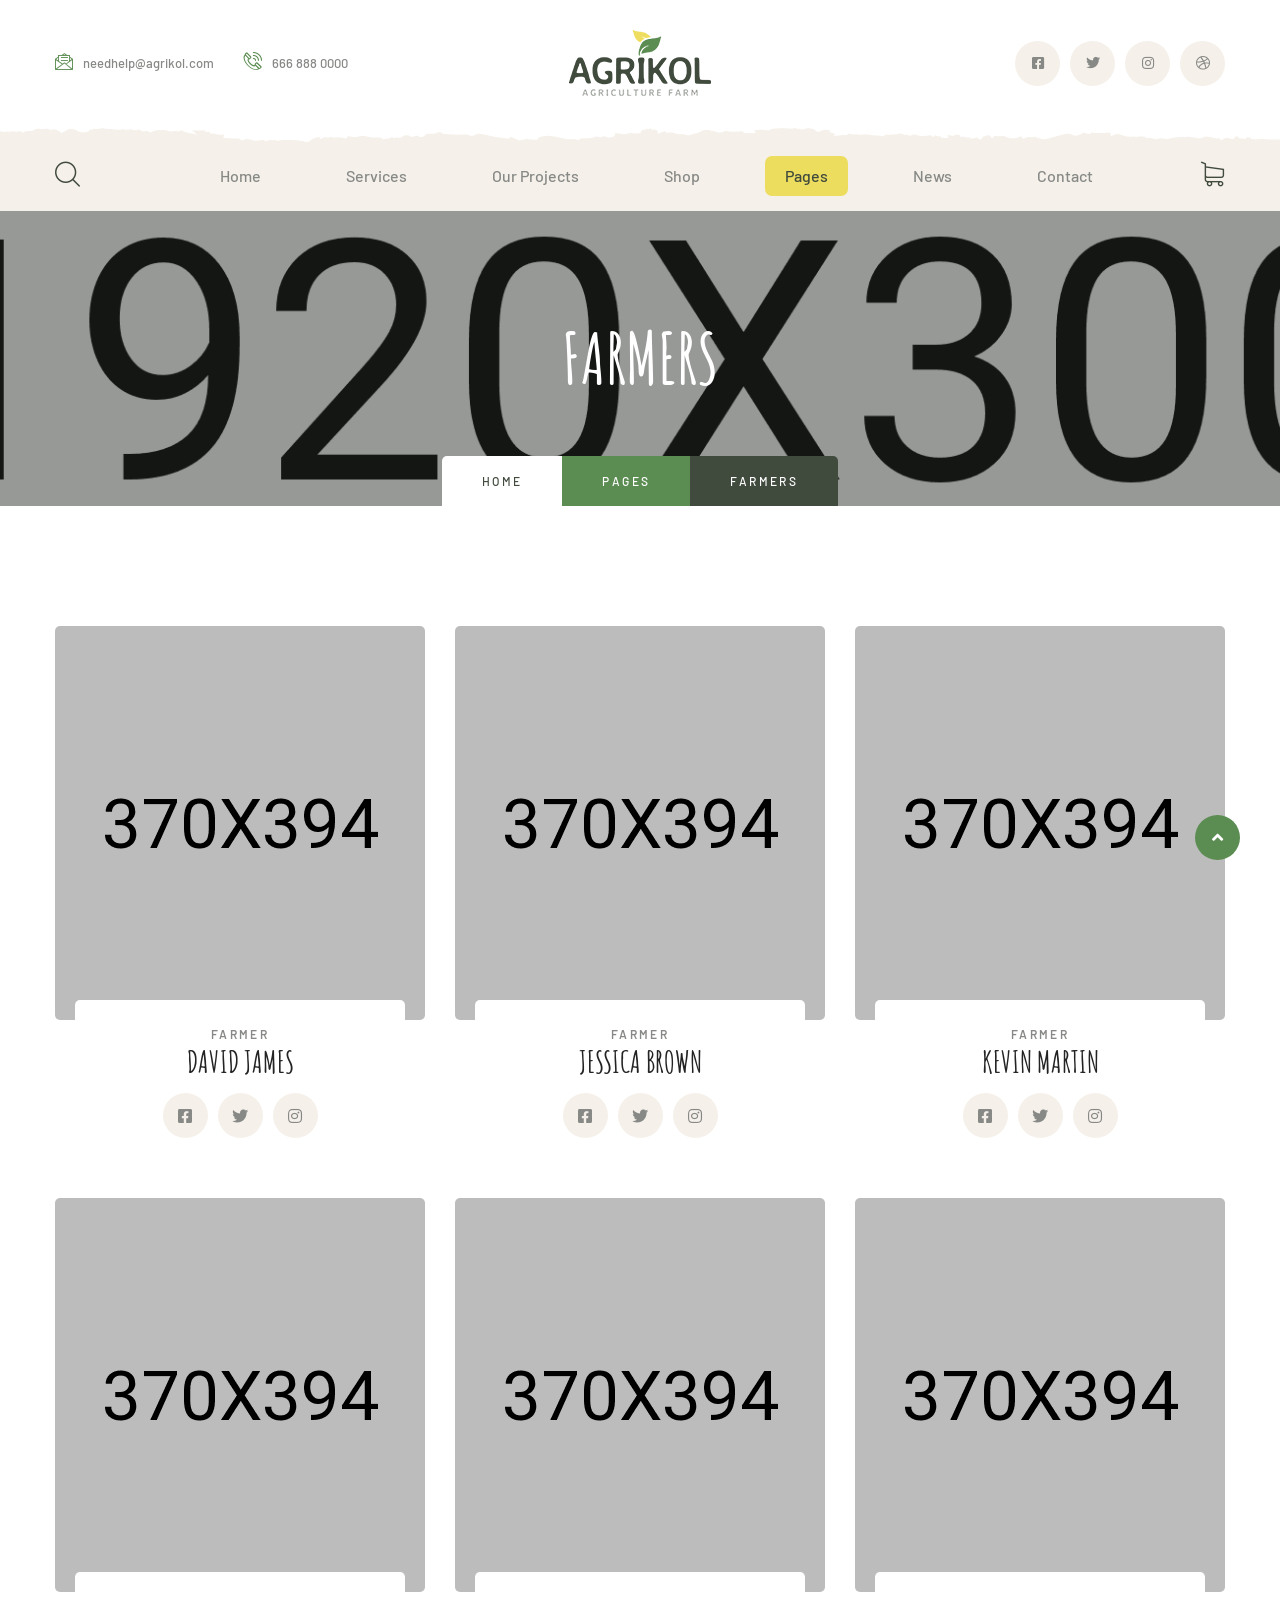
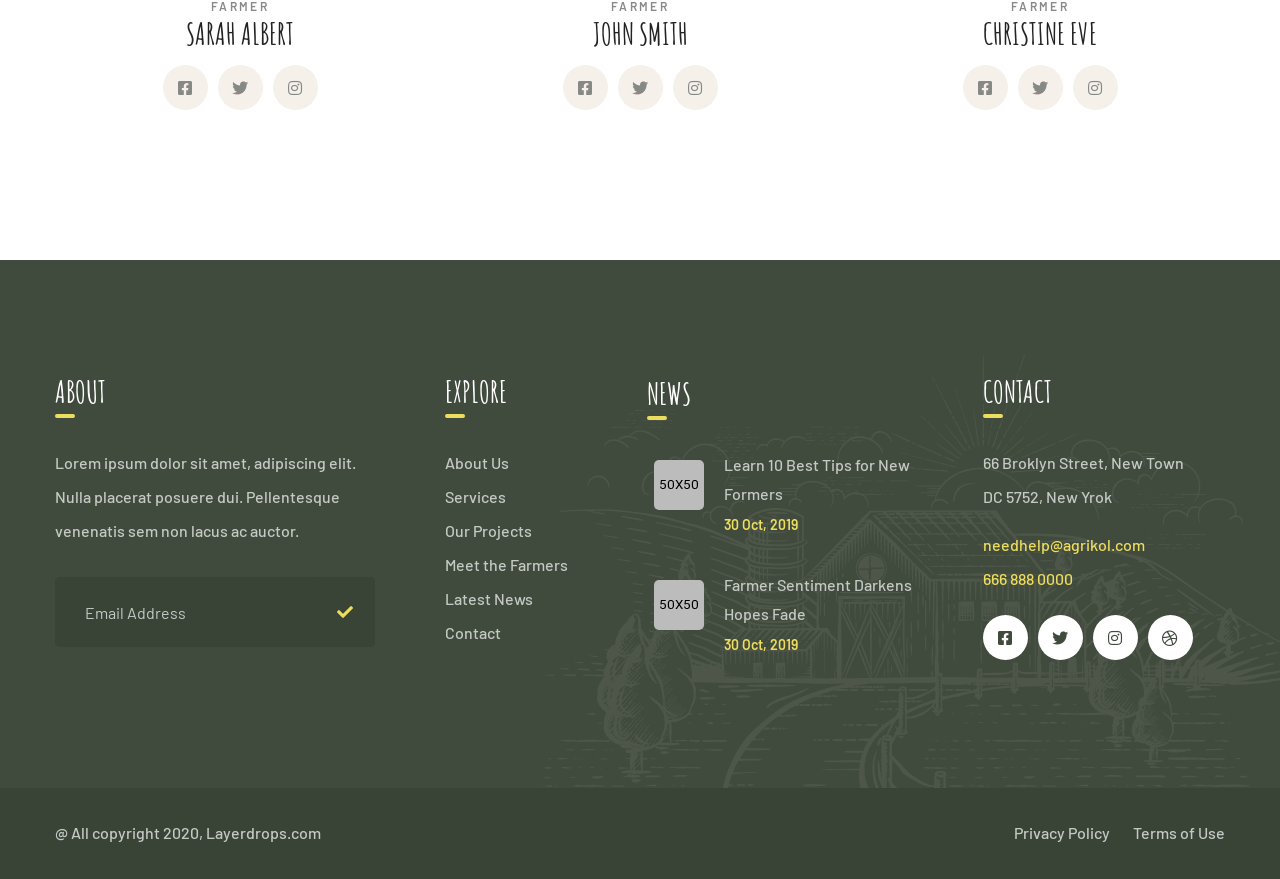
<file: farmers.html>
<!DOCTYPE html>
<html lang="en">

<head>
    <meta charset="UTF-8">
    <meta name="viewport" content="width=device-width, initial-scale=1.0">
    <meta http-equiv="X-UA-Compatible" content="ie=edge">
    <title>Farmers || Agrikol || Agriculture Form HTML Template</title>
    <link rel="apple-touch-icon" sizes="180x180" href="assets/images/favicons/apple-touch-icon.png">
    <link rel="icon" type="image/png" sizes="32x32" href="assets/images/favicons/favicon-32x32.png">
    <link rel="icon" type="image/png" sizes="16x16" href="assets/images/favicons/favicon-16x16.png">
    <link rel="manifest" href="assets/images/favicons/site.webmanifest">

    <!-- Fonts-->
    <link
        href="https://fonts.googleapis.com/css2?family=Barlow:ital,wght@0,300;0,400;0,500;0,600;0,700;0,800;1,300;1,400;1,500;1,600;1,700;1,800&display=swap"
        rel="stylesheet">
    <link href="https://fonts.googleapis.com/css2?family=Amatic+SC:wght@400;700&display=swap" rel="stylesheet">
    <!-- Css-->
    <link rel="stylesheet" href="assets/css/animate.min.css">
    <link rel="stylesheet" href="assets/css/bootstrap.min.css">
    <link rel="stylesheet" href="assets/css/owl.carousel.min.css">
    <link rel="stylesheet" href="assets/css/owl.theme.default.min.css">
    <link rel="stylesheet" href="assets/css/magnific-popup.css">
    <link rel="stylesheet" href="assets/css/fontawesome-all.min.css">
    <link rel="stylesheet" href="assets/css/swiper.min.css">
    <link rel="stylesheet" href="assets/css/bootstrap-select.min.css">

    <link rel="stylesheet" href="assets/css/jquery.mCustomScrollbar.min.css">
    <link rel="stylesheet" href="assets/css/bootstrap-datepicker.min.css">
    <link rel="stylesheet" href="assets/css/vegas.min.css">
    <link rel="stylesheet" href="assets/css/nouislider.min.css">
    <link rel="stylesheet" href="assets/css/nouislider.pips.css">
    <link rel="stylesheet" href="assets/css/jquery.bxslider.css">
    <link rel="stylesheet" href="assets/css/agrikol_iconl.css">
    <!-- Template styles -->
    <link rel="stylesheet" href="assets/css/style.css">
    <link rel="stylesheet" href="assets/css/responsive.css">

</head>

<body>

    <div class="preloader">
        <img src="assets/images/loader.png" class="preloader__image" alt="">
    </div><!-- /.preloader -->

    <div class="page-wrapper">


        <div class="site-header__header-one-wrap">

            <div class="topbar-one">
                <div class="topbar_bg" style="background-image: url(assets/images/shapes/header-bg.png)"></div>
                <div class="container">
                    <div class="topbar-one__left">
                        <a href="mailto:needhelp@tripo.com"><span class="icon-message"></span>needhelp@agrikol.com</a>
                        <a href="tel:666-999-0000"><span class="icon-phone-call"></span>666 888 0000</a>
                    </div>
                    <div class="topbar-one__middle">
                        <a href="index.html" class="main-nav__logo">
                            <img src="assets/images/resources/logo.png" class="main-logo" alt="Awesome Image" />
                        </a>
                    </div>
                    <div class="topbar-one__right">
                        <div class="topbar-one__social">
                            <a href="#"><i class="fab fa-facebook-square"></i></a>
                            <a href="#"><i class="fab fa-twitter"></i></a>
                            <a href="#"><i class="fab fa-instagram"></i></a>
                            <a href="#"><i class="fab fa-dribbble"></i></a>
                        </div>
                    </div>
                </div>
            </div>

            <header class="main-nav__header-one">
                <nav class="header-navigation stricky">
                    <div class="container clearfix">
                        <!-- Brand and toggle get grouped for better mobile display -->
                        <div class="main-nav__left">
                            <a href="#" class="main-nav__search search-popup__toggler"><i
                                    class="icon-magnifying-glass"></i></a>
                            <a href="#" class="side-menu__toggler">
                                <i class="fa fa-bars"></i>
                            </a>
                        </div>
                        <div class="main-nav__main-navigation">
                            <ul class=" main-nav__navigation-box">
                                <li class="dropdown">
                                    <a href="index.html">Home</a>
                                    <ul>
                                        <li><a href="index.html">Home 01</a></li>
                                        <li><a href="index2.html">Home 02</a></li>
                                        <li><a href="index3.html">Home 03</a></li>
                                        <li><a href="index4.html">Home 04</a></li>
                                        <li><a href="index5.html">Home 05</a></li>
                                        <li class="dropdown"><a href="#">Header Versions</a>
                                            <ul>
                                                <li><a href="index.html">Header 01</a></li>
                                                <li><a href="index2.html">Header 02</a></li>
                                                <li><a href="index3.html">Header 03</a></li>
                                                <li><a href="index4.html">Header 04</a></li>
                                                <li><a href="index5.html">Header 05</a></li>
                                            </ul><!-- /.sub-menu -->
                                        </li>
                                    </ul><!-- /.sub-menu -->
                                </li>
                                <li class="dropdown">
                                    <a href="service.html">Services</a>
                                    <ul>
                                        <li><a href="service.html">Services</a></li>
                                        <li><a href="service-detail.html">Services Detail</a></li>
                                    </ul><!-- /.sub-menu -->
                                </li>
                                <li class="dropdown">
                                    <a href="projects.html">Our Projects</a>
                                    <ul>
                                        <li><a href="projects.html">Projects</a></li>
                                        <li><a href="projects_detail.html">Projects Detail</a></li>
                                    </ul><!-- /.sub-menu -->
                                </li>
                                <li class="dropdown">
                                    <a href="#">Shop</a>
                                    <ul>
                                        <li><a href="product.html">Products</a></li>
                                        <li><a href="product-detail.html">Product Detail</a></li>
                                        <li><a href="cart.html">Cart</a></li>
                                        <li><a href="checkout.html">Checkout</a></li>
                                    </ul><!-- /.sub-menu -->
                                </li>
                                <li class="dropdown current">
                                    <a href="#">Pages</a>
                                    <ul>
                                        <li><a href="about.html">About</a></li>
                                        <li><a href="why_choose_us.html">Why Choose Us</a></li>
                                        <li><a href="farmers.html">Farmers</a></li>
                                        <li><a href="gallery.html">Gallery</a></li>
                                    </ul><!-- /.sub-menu -->
                                </li>
                                <li class="dropdown">
                                    <a href="#">News</a>
                                    <ul>
                                        <li><a href="news.html">News</a></li>
                                        <li><a href="news_detail.html">News Details</a></li>
                                    </ul><!-- /.sub-menu -->
                                </li>
                                <li>
                                    <a href="contact.html">Contact</a>
                                </li>
                            </ul>
                        </div><!-- /.navbar-collapse -->

                        <div class="main-nav__right">
                            <div class="icon_cart_box">
                                <a href="cart.html">
                                    <span class="icon-shopping-cart"></span>
                                </a>
                            </div>
                        </div>
                    </div>
                </nav>
            </header>
        </div>

        <section class="page-header" style="background-image: url(assets/images/backgrounds/page-header-contact.jpg);">
            <div class="container">
                <h2>Farmers</h2>
                <ul class="thm-breadcrumb list-unstyled">
                    <li><a href="index.html">Home</a></li>
                    <li><a href="" class="shop_style">Pages</a></li>
                    <li><span>Farmers</span></li>
                </ul>
            </div>
        </section>

        <section class="team_one">
            <div class="container">
                <div class="row">
                    <div class="col-xl-4 col-lg-4 col-md-6">
                        <div class="team_one_single wow fadeInUp">
                            <div class="team_one_image">
                                <img src="assets/images/team/farmers-1.jpg" alt="">
                            </div>
                            <div class="team_one_deatils">
                                <p>farmer</p>
                                <h2><a href="#">David James</a></h2>
                                <div class="team_one_social">
                                    <a href="#"><i class="fab fa-facebook-square"></i></a>
                                    <a href="#"><i class="fab fa-twitter"></i></a>
                                    <a href="#"><i class="fab fa-instagram"></i></a>
                                </div>
                            </div>
                        </div>
                    </div>
                    <div class="col-xl-4 col-lg-4 col-md-6">
                        <div class="team_one_single wow fadeInDown">
                            <div class="team_one_image">
                                <img src="assets/images/team/farmers-2.jpg" alt="">
                            </div>
                            <div class="team_one_deatils">
                                <p>farmer</p>
                                <h2><a href="#">Jessica Brown</a></h2>
                                <div class="team_one_social">
                                    <a href="#"><i class="fab fa-facebook-square"></i></a>
                                    <a href="#"><i class="fab fa-twitter"></i></a>
                                    <a href="#"><i class="fab fa-instagram"></i></a>
                                </div>
                            </div>
                        </div>
                    </div>
                    <div class="col-xl-4 col-lg-4 col-md-6">
                        <div class="team_one_single wow fadeInUp">
                            <div class="team_one_image">
                                <img src="assets/images/team/farmers-3.jpg" alt="">
                            </div>
                            <div class="team_one_deatils">
                                <p>farmer</p>
                                <h2><a href="#">Kevin Martin</a></h2>
                                <div class="team_one_social">
                                    <a href="#"><i class="fab fa-facebook-square"></i></a>
                                    <a href="#"><i class="fab fa-twitter"></i></a>
                                    <a href="#"><i class="fab fa-instagram"></i></a>
                                </div>
                            </div>
                        </div>
                    </div>
                    <div class="col-xl-4 col-lg-4 col-md-6">
                        <div class="team_one_single wow fadeInDown">
                            <div class="team_one_image">
                                <img src="assets/images/team/farmers-4.jpg" alt="">
                            </div>
                            <div class="team_one_deatils">
                                <p>farmer</p>
                                <h2><a href="#">Sarah Albert</a></h2>
                                <div class="team_one_social">
                                    <a href="#"><i class="fab fa-facebook-square"></i></a>
                                    <a href="#"><i class="fab fa-twitter"></i></a>
                                    <a href="#"><i class="fab fa-instagram"></i></a>
                                </div>
                            </div>
                        </div>
                    </div>
                    <div class="col-xl-4 col-lg-4 col-md-6">
                        <div class="team_one_single wow fadeInUp">
                            <div class="team_one_image">
                                <img src="assets/images/team/farmers-5.jpg" alt="">
                            </div>
                            <div class="team_one_deatils">
                                <p>farmer</p>
                                <h2><a href="#">John SMith</a></h2>
                                <div class="team_one_social">
                                    <a href="#"><i class="fab fa-facebook-square"></i></a>
                                    <a href="#"><i class="fab fa-twitter"></i></a>
                                    <a href="#"><i class="fab fa-instagram"></i></a>
                                </div>
                            </div>
                        </div>
                    </div>
                    <div class="col-xl-4 col-lg-4 col-md-6">
                        <div class="team_one_single wow fadeInDown">
                            <div class="team_one_image">
                                <img src="assets/images/team/farmers-6.jpg" alt="">
                            </div>
                            <div class="team_one_deatils">
                                <p>farmer</p>
                                <h2><a href="#">Christine eve</a></h2>
                                <div class="team_one_social">
                                    <a href="#"><i class="fab fa-facebook-square"></i></a>
                                    <a href="#"><i class="fab fa-twitter"></i></a>
                                    <a href="#"><i class="fab fa-instagram"></i></a>
                                </div>
                            </div>
                        </div>
                    </div>
                </div>
            </div>
        </section>

        <footer class="site-footer">
            <div class="site-footer_farm_image"><img src="assets/images/resources/site-footer-farm.png"
                    alt="Farm Image"></div>
            <div class="container">
                <div class="row no-gutters">
                    <div class="col-xl-4 col-lg-4 col-md-6">
                        <div class="footer-widget__column footer-widget__about wow fadeInUp" data-wow-delay="100ms">
                            <div class="footer-widget__title">
                                <h3>About</h3>
                            </div>
                            <div class="footer-widget_about_text">
                                <p>Lorem ipsum dolor sit amet, adipiscing elit. Nulla placerat posuere dui. Pellentesque
                                    venenatis sem non lacus ac auctor.</p>
                            </div>
                            <form>
                                <div class="footer_input-box">
                                    <input type="Email" placeholder="Email Address">
                                    <button type="submit" class="button"><i class="fa fa-check"></i></button>
                                </div>
                            </form>
                        </div>
                    </div>
                    <div class="col-xl-2 col-lg-2 col-md-6">
                        <div class="footer-widget__column footer-widget__link wow fadeInUp" data-wow-delay="200ms">
                            <div class="footer-widget__title">
                                <h3>Explore</h3>
                            </div>
                            <ul class="footer-widget__links-list list-unstyled">
                                <li><a href="about.html">About Us</a></li>
                                <li><a href="service.html">Services</a></li>
                                <li><a href="projects.html">Our Projects</a></li>
                                <li><a href="farmers.html">Meet the Farmers</a></li>
                                <li><a href="news.html">Latest News</a></li>
                                <li><a href="contact.html">Contact</a></li>
                            </ul>
                        </div>
                    </div>
                    <div class="col-xl-3 col-lg-3 col-md-6">
                        <div class="footer-widget__column footer-widget__news wow fadeInUp" data-wow-delay="300ms">
                            <div class="footer-widget__title">
                                <h3>News</h3>
                            </div>
                            <ul class="footer-widget__news list-unstyled">
                                <li>
                                    <div class="footer-widget__news_image">
                                        <img src="assets/images/resources/footer-1-img-1.jpg" alt="">
                                    </div>
                                    <div class="footer-widget__news_text">
                                        <p><a href="news_detail.html"> Learn 10 Best Tips for New Formers</a></p>
                                    </div>
                                    <div class="footer-widget__news_date_box">
                                        <p>30 Oct, 2019</p>
                                    </div>
                                </li>
                                <li>
                                    <div class="footer-widget__news_image">
                                        <img src="assets/images/resources/footer-1-img-2.jpg" alt="">
                                    </div>
                                    <div class="footer-widget__news_text">
                                        <p><a href="news_detail.html">Farmer Sentiment Darkens Hopes Fade</a></p>
                                    </div>
                                    <div class="footer-widget__news_date_box">
                                        <p>30 Oct, 2019</p>
                                    </div>
                                </li>
                            </ul>
                        </div>
                    </div>
                    <div class="col-xl-3 col-lg-3 col-md-6">
                        <div class="footer-widget__column footer-widget__contact wow fadeInUp" data-wow-delay="400ms">
                            <div class="footer-widget__title">
                                <h3>Contact</h3>
                            </div>
                            <div class="footer-widget_contact">
                                <p>66 Broklyn Street, New Town<br>DC 5752, New Yrok</p>
                                <a href="mailto:needhelp@agrikol.com">needhelp@agrikol.com</a><br>
                                <a href="tel:666-888-0000">666 888 0000</a>
                                <div class="site-footer__social">
                                    <a href="#"><i class="fab fa-facebook-square"></i></a>
                                    <a href="#"><i class="fab fa-twitter"></i></a>
                                    <a href="#"><i class="fab fa-instagram"></i></a>
                                    <a href="#"><i class="fab fa-dribbble"></i></a>
                                </div>
                            </div>
                        </div>
                    </div>
                </div>
            </div>
        </footer>

        <div class="site-footer_bottom">
            <div class="container">
                <div class="site-footer_bottom_copyright">
                    <p>@ All copyright 2020, <a href="#">Layerdrops.com</a></p>
                </div>
                <div class="site-footer_bottom_menu">
                    <ul class="list-unstyled">
                        <li><a href="#">Privacy Policy</a></li>
                        <li><a href="#">Terms of Use</a></li>
                    </ul>
                </div>
            </div>
        </div>




    </div><!-- /.page-wrapper -->


    <a href="#" data-target="html" class="scroll-to-target scroll-to-top"><i class="fa fa-angle-up"></i></a>


    <div class="side-menu__block">


        <div class="side-menu__block-overlay custom-cursor__overlay">
            <div class="cursor"></div>
            <div class="cursor-follower"></div>
        </div><!-- /.side-menu__block-overlay -->
        <div class="side-menu__block-inner ">
            <div class="side-menu__top justify-content-end">

                <a href="#" class="side-menu__toggler side-menu__close-btn"><img
                        src="assets/images/shapes/close-1-1.png" alt=""></a>
            </div><!-- /.side-menu__top -->


            <nav class="mobile-nav__container">
                <!-- content is loading via js -->
            </nav>
            <div class="side-menu__sep"></div><!-- /.side-menu__sep -->
            <div class="side-menu__content">
                <p><a href="mailto:needhelp@tripo.com">needhelp@tripo.com</a> <br> <a href="tel:888-999-0000">888 999
                        0000</a></p>
                <div class="side-menu__social">
                    <a href="#"><i class="fab fa-facebook-square"></i></a>
                    <a href="#"><i class="fab fa-twitter"></i></a>
                    <a href="#"><i class="fab fa-instagram"></i></a>
                    <a href="#"><i class="fab fa-pinterest-p"></i></a>
                </div>
            </div><!-- /.side-menu__content -->
        </div><!-- /.side-menu__block-inner -->
    </div><!-- /.side-menu__block -->



    <div class="search-popup">
        <div class="search-popup__overlay custom-cursor__overlay">
            <div class="cursor"></div>
            <div class="cursor-follower"></div>
        </div><!-- /.search-popup__overlay -->
        <div class="search-popup__inner">
            <form action="#" class="search-popup__form">
                <input type="text" name="search" placeholder="Type here to Search....">
                <button type="submit"><i class="fa fa-search"></i></button>
            </form>
        </div><!-- /.search-popup__inner -->
    </div><!-- /.search-popup -->


    <script src="assets/js/jquery.min.js"></script>
    <script src="assets/js/bootstrap.bundle.min.js"></script>
    <script src="assets/js/owl.carousel.min.js"></script>
    <script src="assets/js/waypoints.min.js"></script>
    <script src="assets/js/jquery.counterup.min.js"></script>
    <script src="assets/js/TweenMax.min.js"></script>
    <script src="assets/js/wow.js"></script>
    <script src="assets/js/jquery.magnific-popup.min.js"></script>
    <script src="assets/js/jquery.ajaxchimp.min.js"></script>
    <script src="assets/js/swiper.min.js"></script>
    <script src="assets/js/typed-2.0.11.js"></script>
    <script src="assets/js/vegas.min.js"></script>
    <script src="assets/js/jquery.validate.min.js"></script>
    <script src="assets/js/bootstrap-select.min.js"></script>
    <script src="assets/js/countdown.min.js"></script>
    <script src="assets/js/jquery.mCustomScrollbar.concat.min.js"></script>
    <script src="assets/js/bootstrap-datepicker.min.js"></script>
    <script src="assets/js/nouislider.min.js"></script>
    <script src="assets/js/isotope.js"></script>
    <script src="assets/js/jquery.bxslider.min.js"></script>
    <script src="assets/js/appear.js"></script>

    <!-- template scripts -->
    <script src="assets/js/theme.js"></script>
</body>

</html>
</file>
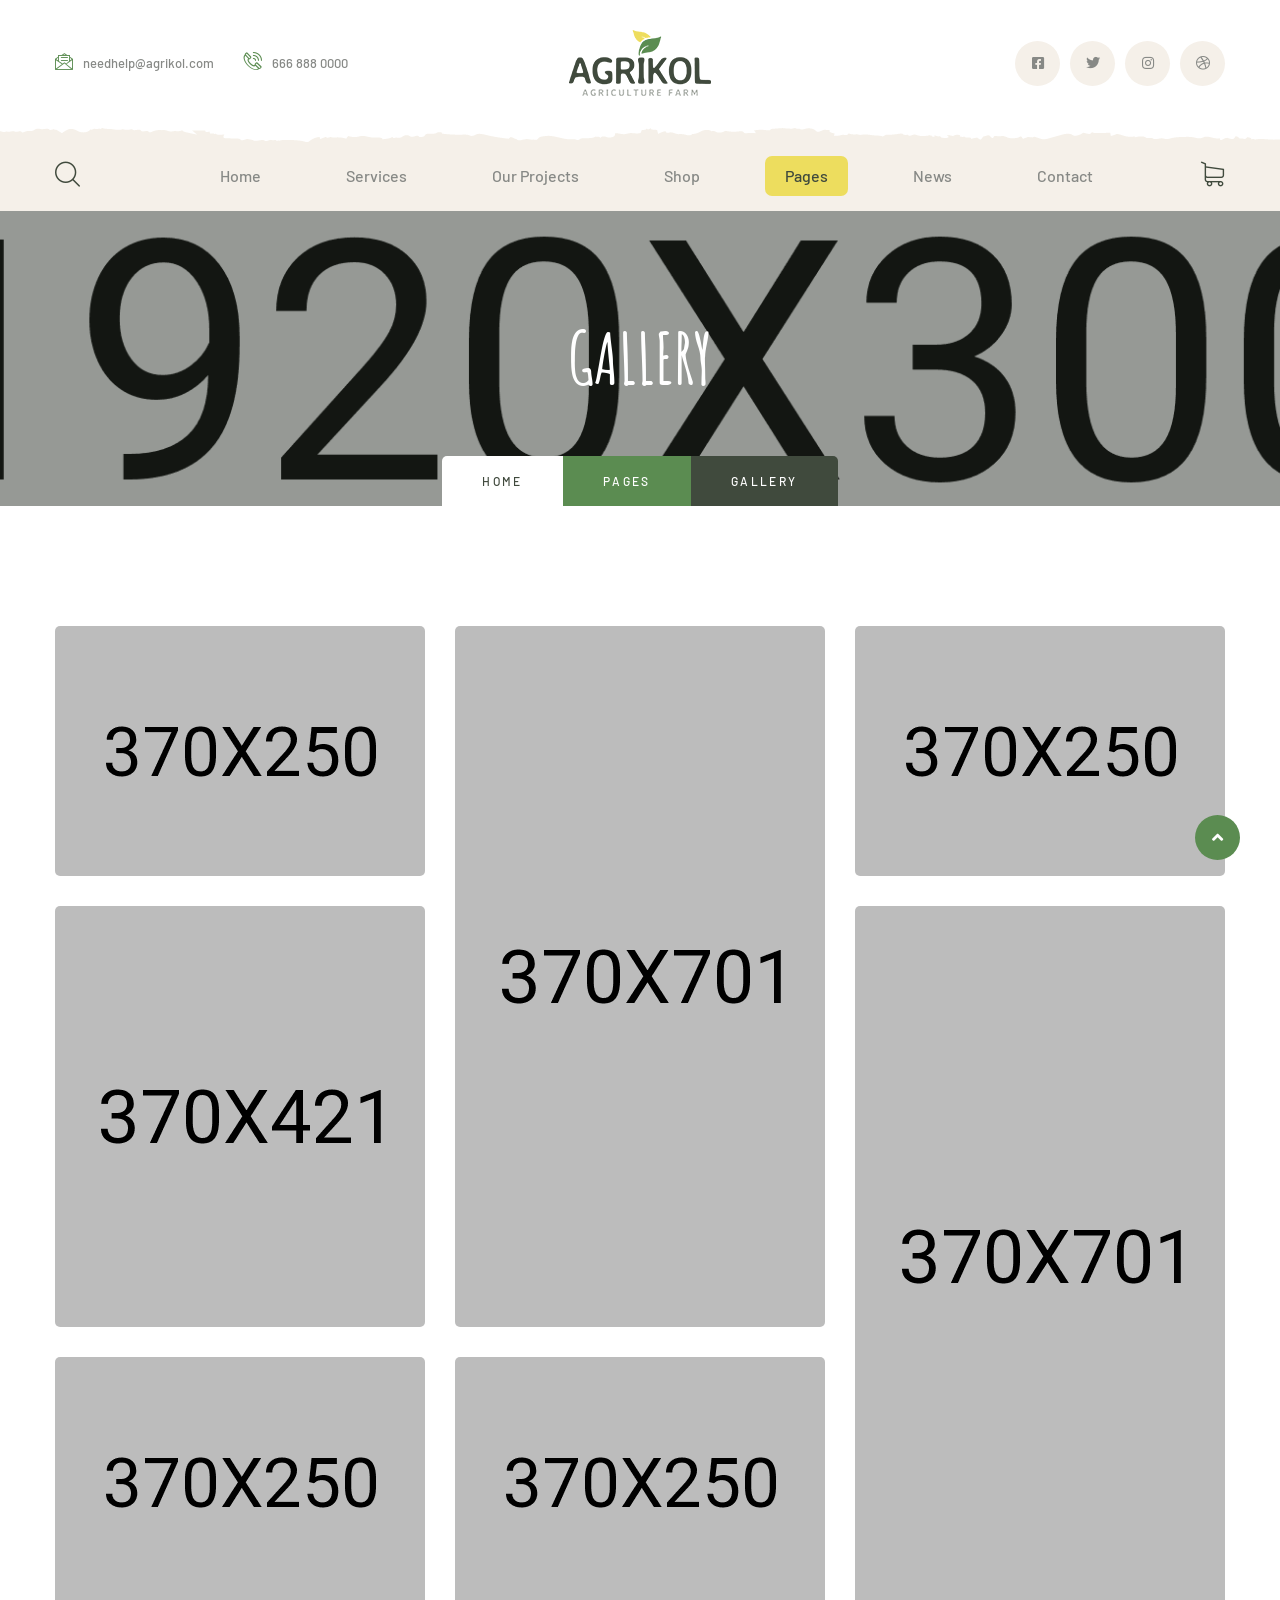
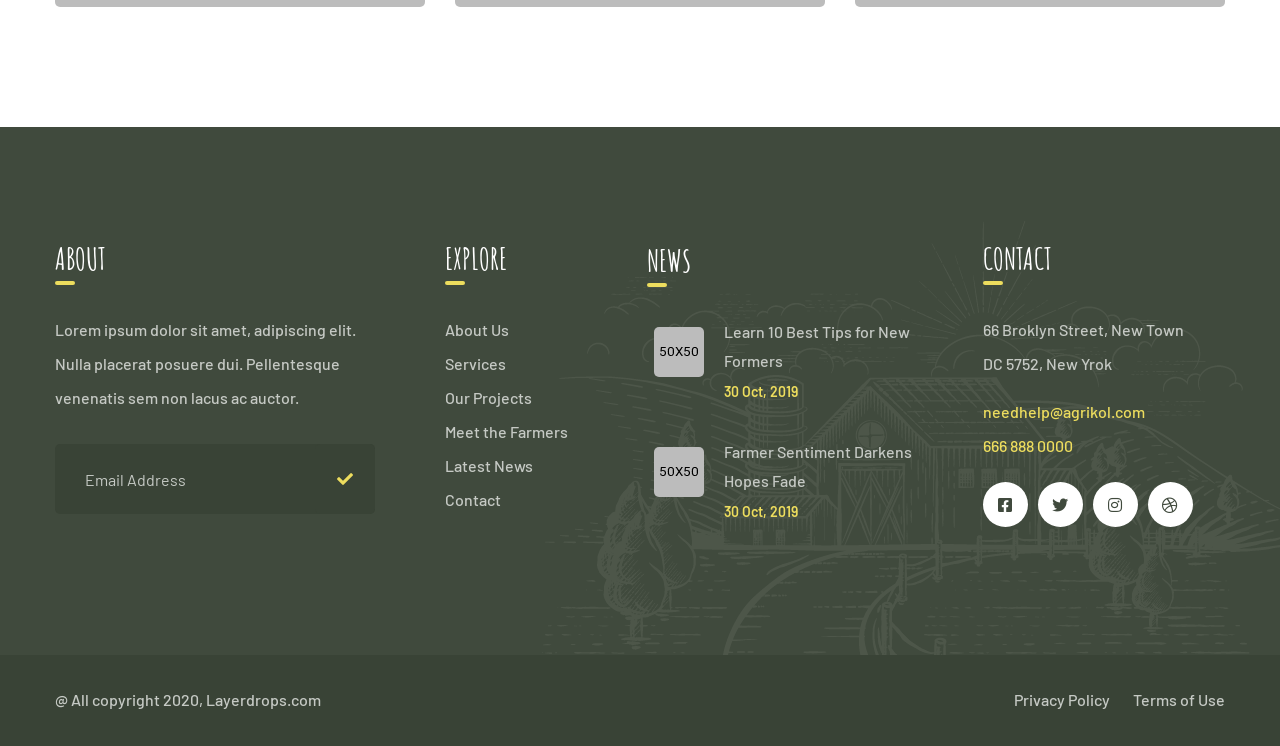
<file: gallery.html>
<!DOCTYPE html>
<html lang="en">

<head>
    <meta charset="UTF-8">
    <meta name="viewport" content="width=device-width, initial-scale=1.0">
    <meta http-equiv="X-UA-Compatible" content="ie=edge">
    <title>Gallery || Agrikol || Agriculture Form HTML Template</title>
    <link rel="apple-touch-icon" sizes="180x180" href="assets/images/favicons/apple-touch-icon.png">
    <link rel="icon" type="image/png" sizes="32x32" href="assets/images/favicons/favicon-32x32.png">
    <link rel="icon" type="image/png" sizes="16x16" href="assets/images/favicons/favicon-16x16.png">
    <link rel="manifest" href="assets/images/favicons/site.webmanifest">

    <!-- Fonts-->
    <link
        href="https://fonts.googleapis.com/css2?family=Barlow:ital,wght@0,300;0,400;0,500;0,600;0,700;0,800;1,300;1,400;1,500;1,600;1,700;1,800&display=swap"
        rel="stylesheet">
    <link href="https://fonts.googleapis.com/css2?family=Amatic+SC:wght@400;700&display=swap" rel="stylesheet">
    <!-- Css-->
    <link rel="stylesheet" href="assets/css/animate.min.css">
    <link rel="stylesheet" href="assets/css/bootstrap.min.css">
    <link rel="stylesheet" href="assets/css/owl.carousel.min.css">
    <link rel="stylesheet" href="assets/css/owl.theme.default.min.css">
    <link rel="stylesheet" href="assets/css/magnific-popup.css">
    <link rel="stylesheet" href="assets/css/fontawesome-all.min.css">
    <link rel="stylesheet" href="assets/css/swiper.min.css">
    <link rel="stylesheet" href="assets/css/bootstrap-select.min.css">

    <link rel="stylesheet" href="assets/css/jquery.mCustomScrollbar.min.css">
    <link rel="stylesheet" href="assets/css/bootstrap-datepicker.min.css">
    <link rel="stylesheet" href="assets/css/vegas.min.css">
    <link rel="stylesheet" href="assets/css/nouislider.min.css">
    <link rel="stylesheet" href="assets/css/nouislider.pips.css">
    <link rel="stylesheet" href="assets/css/jquery.bxslider.css">
    <link rel="stylesheet" href="assets/css/agrikol_iconl.css">
    <!-- Template styles -->
    <link rel="stylesheet" href="assets/css/style.css">
    <link rel="stylesheet" href="assets/css/responsive.css">

</head>

<body>

    <div class="preloader">
        <img src="assets/images/loader.png" class="preloader__image" alt="">
    </div><!-- /.preloader -->

    <div class="page-wrapper">


        <div class="site-header__header-one-wrap">

            <div class="topbar-one">
                <div class="topbar_bg" style="background-image: url(assets/images/shapes/header-bg.png)"></div>
                <div class="container">
                    <div class="topbar-one__left">
                        <a href="mailto:needhelp@tripo.com"><span class="icon-message"></span>needhelp@agrikol.com</a>
                        <a href="tel:666-999-0000"><span class="icon-phone-call"></span>666 888 0000</a>
                    </div>
                    <div class="topbar-one__middle">
                        <a href="index.html" class="main-nav__logo">
                            <img src="assets/images/resources/logo.png" class="main-logo" alt="Awesome Image" />
                        </a>
                    </div>
                    <div class="topbar-one__right">
                        <div class="topbar-one__social">
                            <a href="#"><i class="fab fa-facebook-square"></i></a>
                            <a href="#"><i class="fab fa-twitter"></i></a>
                            <a href="#"><i class="fab fa-instagram"></i></a>
                            <a href="#"><i class="fab fa-dribbble"></i></a>
                        </div>
                    </div>
                </div>
            </div>

            <header class="main-nav__header-one">
                <nav class="header-navigation stricky">
                    <div class="container clearfix">
                        <!-- Brand and toggle get grouped for better mobile display -->
                        <div class="main-nav__left">
                            <a href="#" class="main-nav__search search-popup__toggler"><i
                                    class="icon-magnifying-glass"></i></a>
                            <a href="#" class="side-menu__toggler">
                                <i class="fa fa-bars"></i>
                            </a>
                        </div>
                        <div class="main-nav__main-navigation">
                            <ul class=" main-nav__navigation-box">
                                <li class="dropdown ">
                                    <a href="index.html">Home</a>
                                    <ul>
                                        <li><a href="index.html">Home 01</a></li>
                                        <li><a href="index2.html">Home 02</a></li>
                                        <li><a href="index3.html">Home 03</a></li>
                                        <li><a href="index4.html">Home 04</a></li>
                                        <li><a href="index5.html">Home 05</a></li>
                                        <li class="dropdown"><a href="#">Header Versions</a>
                                            <ul>
                                                <li><a href="index.html">Header 01</a></li>
                                                <li><a href="index2.html">Header 02</a></li>
                                                <li><a href="index3.html">Header 03</a></li>
                                                <li><a href="index4.html">Header 04</a></li>
                                                <li><a href="index5.html">Header 05</a></li>
                                            </ul><!-- /.sub-menu -->
                                        </li>
                                    </ul><!-- /.sub-menu -->
                                </li>
                                <li class="dropdown">
                                    <a href="service.html">Services</a>
                                    <ul>
                                        <li><a href="service.html">Services</a></li>
                                        <li><a href="service-detail.html">Services Detail</a></li>
                                    </ul><!-- /.sub-menu -->
                                </li>
                                <li class="dropdown">
                                    <a href="projects.html">Our Projects</a>
                                    <ul>
                                        <li><a href="projects.html">Projects</a></li>
                                        <li><a href="projects_detail.html">Projects Detail</a></li>
                                    </ul><!-- /.sub-menu -->
                                </li>
                                <li class="dropdown">
                                    <a href="#">Shop</a>
                                    <ul>
                                        <li><a href="product.html">Products</a></li>
                                        <li><a href="product-detail.html">Product Detail</a></li>
                                        <li><a href="cart.html">Cart</a></li>
                                        <li><a href="checkout.html">Checkout</a></li>
                                    </ul><!-- /.sub-menu -->
                                </li>
                                <li class="dropdown current">
                                    <a href="#">Pages</a>
                                    <ul>
                                        <li><a href="about.html">About</a></li>
                                        <li><a href="why_choose_us.html">Why Choose Us</a></li>
                                        <li><a href="farmers.html">Farmers</a></li>
                                        <li><a href="gallery.html">Gallery</a></li>
                                    </ul><!-- /.sub-menu -->
                                </li>
                                <li class="dropdown">
                                    <a href="#">News</a>
                                    <ul>
                                        <li><a href="news.html">News</a></li>
                                        <li><a href="news_detail.html">News Details</a></li>
                                    </ul><!-- /.sub-menu -->
                                </li>
                                <li>
                                    <a href="contact.html">Contact</a>
                                </li>
                            </ul>
                        </div><!-- /.navbar-collapse -->

                        <div class="main-nav__right">
                            <div class="icon_cart_box">
                                <a href="cart.html">
                                    <span class="icon-shopping-cart"></span>
                                </a>
                            </div>
                        </div>
                    </div>
                </nav>
            </header>
        </div>

        <section class="page-header" style="background-image: url(assets/images/backgrounds/page-header-contact.jpg);">
            <div class="container">
                <h2>Gallery</h2>
                <ul class="thm-breadcrumb list-unstyled">
                    <li><a href="index.html">Home</a></li>
                    <li><a href="" class="shop_style">Pages</a></li>
                    <li><span>Gallery</span></li>
                </ul>
            </div>
        </section>

        <section class="gallery_two">
            <div class="container">
                <div class="row masonary-layout">
                    <div class="col-xl-4 col-lg-6 col-md-6 masonary-item">
                        <div class="gallery_two_single">
                            <div class="gallery_two_image">
                                <img src="assets/images/gallery/gallery-2-img-1.jpg" alt="">
                                <div class="gallery_two_hover_box">
                                    <div class="gallery_two_icon">
                                        <a class="img-popup" href="assets/images/gallery/gallery-2-img-1.jpg"><span
                                                class="icon-plus-symbol"></span></a>
                                    </div>
                                </div>
                            </div>
                        </div>
                    </div>
                    <div class="col-xl-4 col-lg-6 col-md-6 masonary-item">
                        <div class="gallery_two_single">
                            <div class="gallery_two_image">
                                <img src="assets/images/gallery/gallery-2-img-2.jpg" alt="">
                                <div class="gallery_two_hover_box">
                                    <div class="gallery_two_icon">
                                        <a class="img-popup" href="assets/images/gallery/gallery-2-img-2.jpg"><span
                                                class="icon-plus-symbol"></span></a>
                                    </div>
                                </div>
                            </div>
                        </div>
                    </div>
                    <div class="col-xl-4 col-lg-6 col-md-6 masonary-item">
                        <div class="gallery_two_single">
                            <div class="gallery_two_image">
                                <img src="assets/images/gallery/gallery-2-img-3.jpg" alt="">
                                <div class="gallery_two_hover_box">
                                    <div class="gallery_two_icon">
                                        <a class="img-popup" href="assets/images/gallery/gallery-2-img-3.jpg"><span
                                                class="icon-plus-symbol"></span></a>
                                    </div>
                                </div>
                            </div>
                        </div>
                    </div>
                    <div class="col-xl-4 col-lg-6 col-md-6 masonary-item">
                        <div class="gallery_two_single">
                            <div class="gallery_two_image">
                                <img src="assets/images/gallery/gallery-2-img-4.jpg" alt="">
                                <div class="gallery_two_hover_box">
                                    <div class="gallery_two_icon">
                                        <a class="img-popup" href="assets/images/gallery/gallery-2-img-4.jpg"><span
                                                class="icon-plus-symbol"></span></a>
                                    </div>
                                </div>
                            </div>
                        </div>
                    </div>
                    <div class="col-xl-4 col-lg-6 col-md-6 masonary-item">
                        <div class="gallery_two_single">
                            <div class="gallery_two_image">
                                <img src="assets/images/gallery/gallery-2-img-5.jpg" alt="">
                                <div class="gallery_two_hover_box">
                                    <div class="gallery_two_icon">
                                        <a class="img-popup" href="assets/images/gallery/gallery-2-img-5.jpg"><span
                                                class="icon-plus-symbol"></span></a>
                                    </div>
                                </div>
                            </div>
                        </div>
                    </div>
                    <div class="col-xl-4 col-lg-6 col-md-6 masonary-item">
                        <div class="gallery_two_single">
                            <div class="gallery_two_image">
                                <img src="assets/images/gallery/gallery-2-img-6.jpg" alt="">
                                <div class="gallery_two_hover_box">
                                    <div class="gallery_two_icon">
                                        <a class="img-popup" href="assets/images/gallery/gallery-2-img-6.jpg"><span
                                                class="icon-plus-symbol"></span></a>
                                    </div>
                                </div>
                            </div>
                        </div>
                    </div>
                    <div class="col-xl-4 col-lg-6 col-md-6 masonary-item">
                        <div class="gallery_two_single">
                            <div class="gallery_two_image">
                                <img src="assets/images/gallery/gallery-2-img-7.jpg" alt="">
                                <div class="gallery_two_hover_box">
                                    <div class="gallery_two_icon">
                                        <a class="img-popup" href="assets/images/gallery/gallery-2-img-7.jpg"><span
                                                class="icon-plus-symbol"></span></a>
                                    </div>
                                </div>
                            </div>
                        </div>
                    </div>
                </div>
            </div>
        </section>

        <footer class="site-footer">
            <div class="site-footer_farm_image"><img src="assets/images/resources/site-footer-farm.png"
                    alt="Farm Image"></div>
            <div class="container">
                <div class="row no-gutters">
                    <div class="col-xl-4 col-lg-4 col-md-6">
                        <div class="footer-widget__column footer-widget__about wow fadeInUp" data-wow-delay="100ms">
                            <div class="footer-widget__title">
                                <h3>About</h3>
                            </div>
                            <div class="footer-widget_about_text">
                                <p>Lorem ipsum dolor sit amet, adipiscing elit. Nulla placerat posuere dui. Pellentesque
                                    venenatis sem non lacus ac auctor.</p>
                            </div>
                            <form>
                                <div class="footer_input-box">
                                    <input type="Email" placeholder="Email Address">
                                    <button type="submit" class="button"><i class="fa fa-check"></i></button>
                                </div>
                            </form>
                        </div>
                    </div>
                    <div class="col-xl-2 col-lg-2 col-md-6">
                        <div class="footer-widget__column footer-widget__link wow fadeInUp" data-wow-delay="200ms">
                            <div class="footer-widget__title">
                                <h3>Explore</h3>
                            </div>
                            <ul class="footer-widget__links-list list-unstyled">
                                <li><a href="about.html">About Us</a></li>
                                <li><a href="service.html">Services</a></li>
                                <li><a href="projects.html">Our Projects</a></li>
                                <li><a href="farmers.html">Meet the Farmers</a></li>
                                <li><a href="news.html">Latest News</a></li>
                                <li><a href="contact.html">Contact</a></li>
                            </ul>
                        </div>
                    </div>
                    <div class="col-xl-3 col-lg-3 col-md-6">
                        <div class="footer-widget__column footer-widget__news wow fadeInUp" data-wow-delay="300ms">
                            <div class="footer-widget__title">
                                <h3>News</h3>
                            </div>
                            <ul class="footer-widget__news list-unstyled">
                                <li>
                                    <div class="footer-widget__news_image">
                                        <img src="assets/images/resources/footer-1-img-1.jpg" alt="">
                                    </div>
                                    <div class="footer-widget__news_text">
                                        <p><a href="news_detail.html"> Learn 10 Best Tips for New Formers</a></p>
                                    </div>
                                    <div class="footer-widget__news_date_box">
                                        <p>30 Oct, 2019</p>
                                    </div>
                                </li>
                                <li>
                                    <div class="footer-widget__news_image">
                                        <img src="assets/images/resources/footer-1-img-2.jpg" alt="">
                                    </div>
                                    <div class="footer-widget__news_text">
                                        <p><a href="news_detail.html">Farmer Sentiment Darkens Hopes Fade</a></p>
                                    </div>
                                    <div class="footer-widget__news_date_box">
                                        <p>30 Oct, 2019</p>
                                    </div>
                                </li>
                            </ul>
                        </div>
                    </div>
                    <div class="col-xl-3 col-lg-3 col-md-6">
                        <div class="footer-widget__column footer-widget__contact wow fadeInUp" data-wow-delay="400ms">
                            <div class="footer-widget__title">
                                <h3>Contact</h3>
                            </div>
                            <div class="footer-widget_contact">
                                <p>66 Broklyn Street, New Town<br>DC 5752, New Yrok</p>
                                <a href="mailto:needhelp@agrikol.com">needhelp@agrikol.com</a><br>
                                <a href="tel:666-888-0000">666 888 0000</a>
                                <div class="site-footer__social">
                                    <a href="#"><i class="fab fa-facebook-square"></i></a>
                                    <a href="#"><i class="fab fa-twitter"></i></a>
                                    <a href="#"><i class="fab fa-instagram"></i></a>
                                    <a href="#"><i class="fab fa-dribbble"></i></a>
                                </div>
                            </div>
                        </div>
                    </div>
                </div>
            </div>
        </footer>

        <div class="site-footer_bottom">
            <div class="container">
                <div class="site-footer_bottom_copyright">
                    <p>@ All copyright 2020, <a href="#">Layerdrops.com</a></p>
                </div>
                <div class="site-footer_bottom_menu">
                    <ul class="list-unstyled">
                        <li><a href="#">Privacy Policy</a></li>
                        <li><a href="#">Terms of Use</a></li>
                    </ul>
                </div>
            </div>
        </div>




    </div><!-- /.page-wrapper -->


    <a href="#" data-target="html" class="scroll-to-target scroll-to-top"><i class="fa fa-angle-up"></i></a>


    <div class="side-menu__block">


        <div class="side-menu__block-overlay custom-cursor__overlay">
            <div class="cursor"></div>
            <div class="cursor-follower"></div>
        </div><!-- /.side-menu__block-overlay -->
        <div class="side-menu__block-inner ">
            <div class="side-menu__top justify-content-end">

                <a href="#" class="side-menu__toggler side-menu__close-btn"><img
                        src="assets/images/shapes/close-1-1.png" alt=""></a>
            </div><!-- /.side-menu__top -->


            <nav class="mobile-nav__container">
                <!-- content is loading via js -->
            </nav>
            <div class="side-menu__sep"></div><!-- /.side-menu__sep -->
            <div class="side-menu__content">
                <p><a href="mailto:needhelp@tripo.com">needhelp@tripo.com</a> <br> <a href="tel:888-999-0000">888 999
                        0000</a></p>
                <div class="side-menu__social">
                    <a href="#"><i class="fab fa-facebook-square"></i></a>
                    <a href="#"><i class="fab fa-twitter"></i></a>
                    <a href="#"><i class="fab fa-instagram"></i></a>
                    <a href="#"><i class="fab fa-pinterest-p"></i></a>
                </div>
            </div><!-- /.side-menu__content -->
        </div><!-- /.side-menu__block-inner -->
    </div><!-- /.side-menu__block -->



    <div class="search-popup">
        <div class="search-popup__overlay custom-cursor__overlay">
            <div class="cursor"></div>
            <div class="cursor-follower"></div>
        </div><!-- /.search-popup__overlay -->
        <div class="search-popup__inner">
            <form action="#" class="search-popup__form">
                <input type="text" name="search" placeholder="Type here to Search....">
                <button type="submit"><i class="fa fa-search"></i></button>
            </form>
        </div><!-- /.search-popup__inner -->
    </div><!-- /.search-popup -->


    <script src="assets/js/jquery.min.js"></script>
    <script src="assets/js/bootstrap.bundle.min.js"></script>
    <script src="assets/js/owl.carousel.min.js"></script>
    <script src="assets/js/waypoints.min.js"></script>
    <script src="assets/js/jquery.counterup.min.js"></script>
    <script src="assets/js/TweenMax.min.js"></script>
    <script src="assets/js/wow.js"></script>
    <script src="assets/js/jquery.magnific-popup.min.js"></script>
    <script src="assets/js/jquery.ajaxchimp.min.js"></script>
    <script src="assets/js/swiper.min.js"></script>
    <script src="assets/js/typed-2.0.11.js"></script>
    <script src="assets/js/vegas.min.js"></script>
    <script src="assets/js/jquery.validate.min.js"></script>
    <script src="assets/js/bootstrap-select.min.js"></script>
    <script src="assets/js/countdown.min.js"></script>
    <script src="assets/js/jquery.mCustomScrollbar.concat.min.js"></script>
    <script src="assets/js/bootstrap-datepicker.min.js"></script>
    <script src="assets/js/nouislider.min.js"></script>
    <script src="assets/js/isotope.js"></script>
    <script src="assets/js/jquery.bxslider.min.js"></script>
    <script src="assets/js/appear.js"></script>

    <!-- template scripts -->
    <script src="assets/js/theme.js"></script>
</body>

</html>
</file>
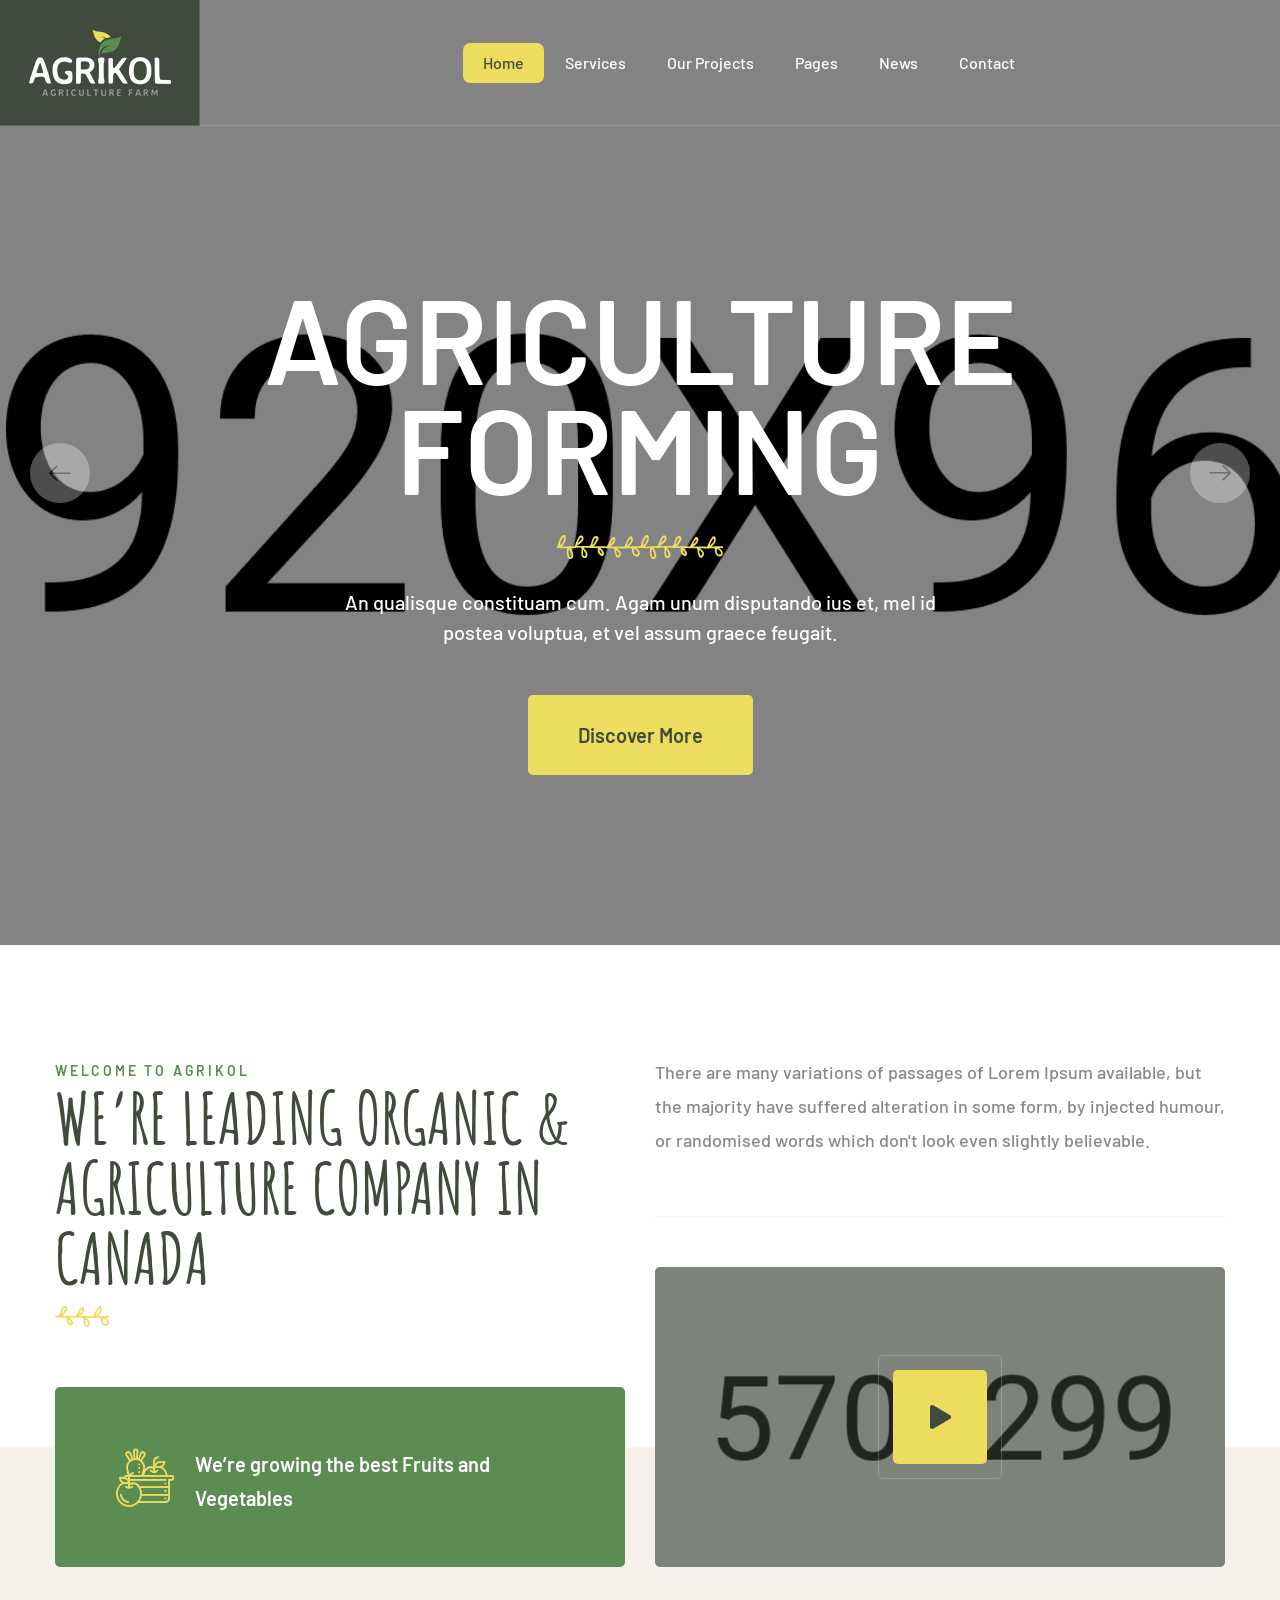
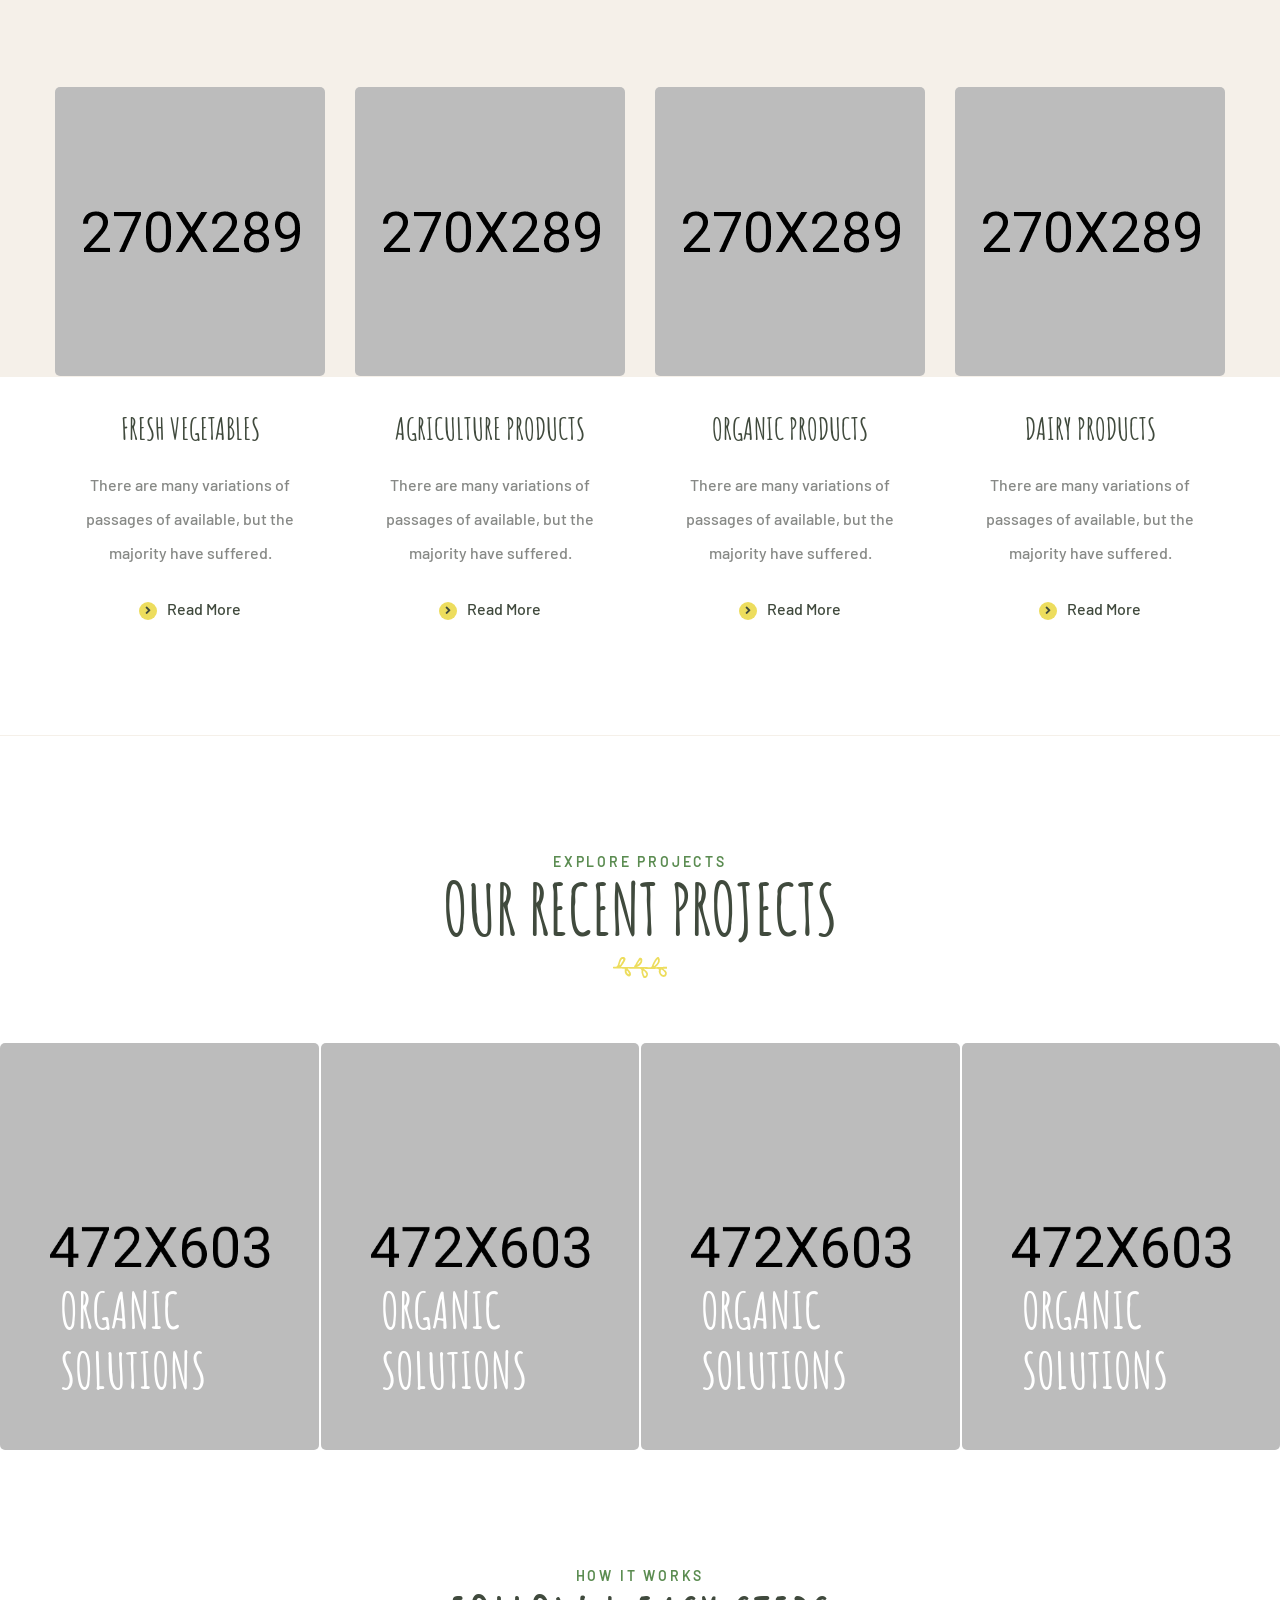
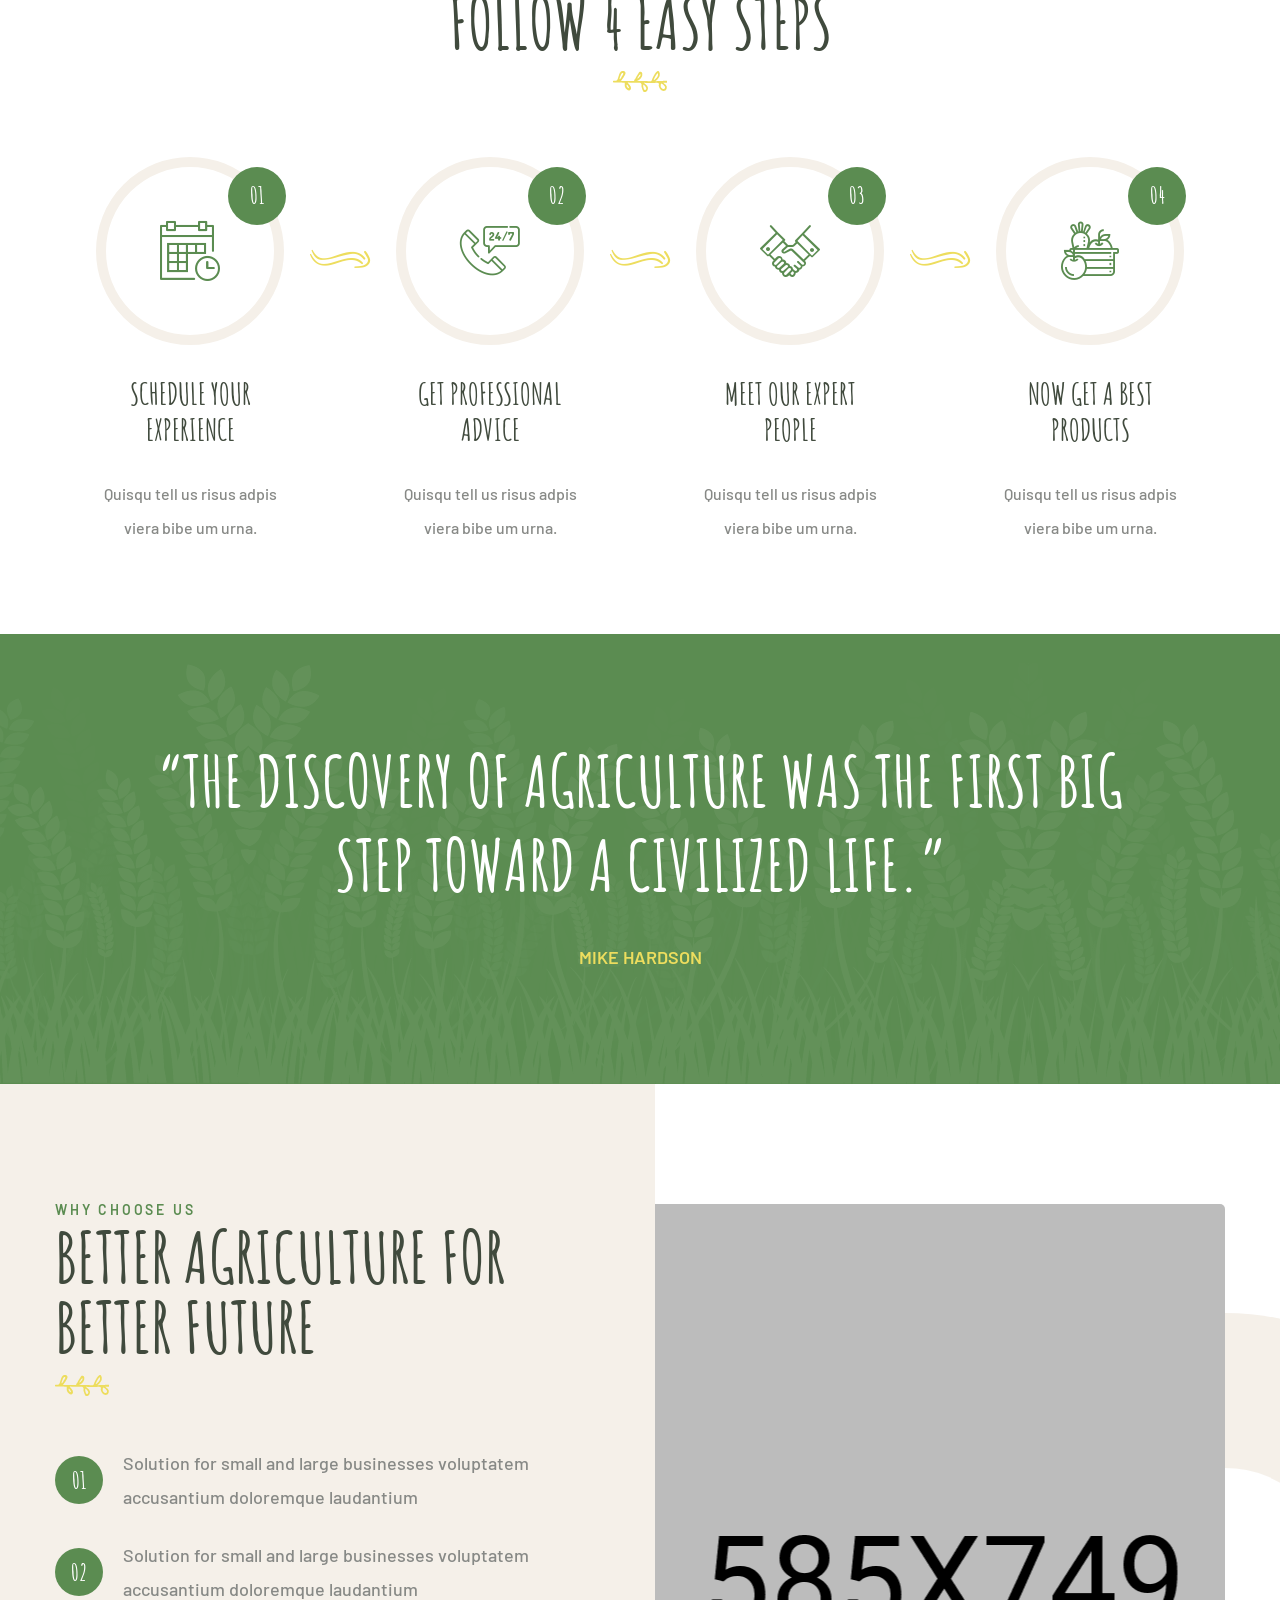
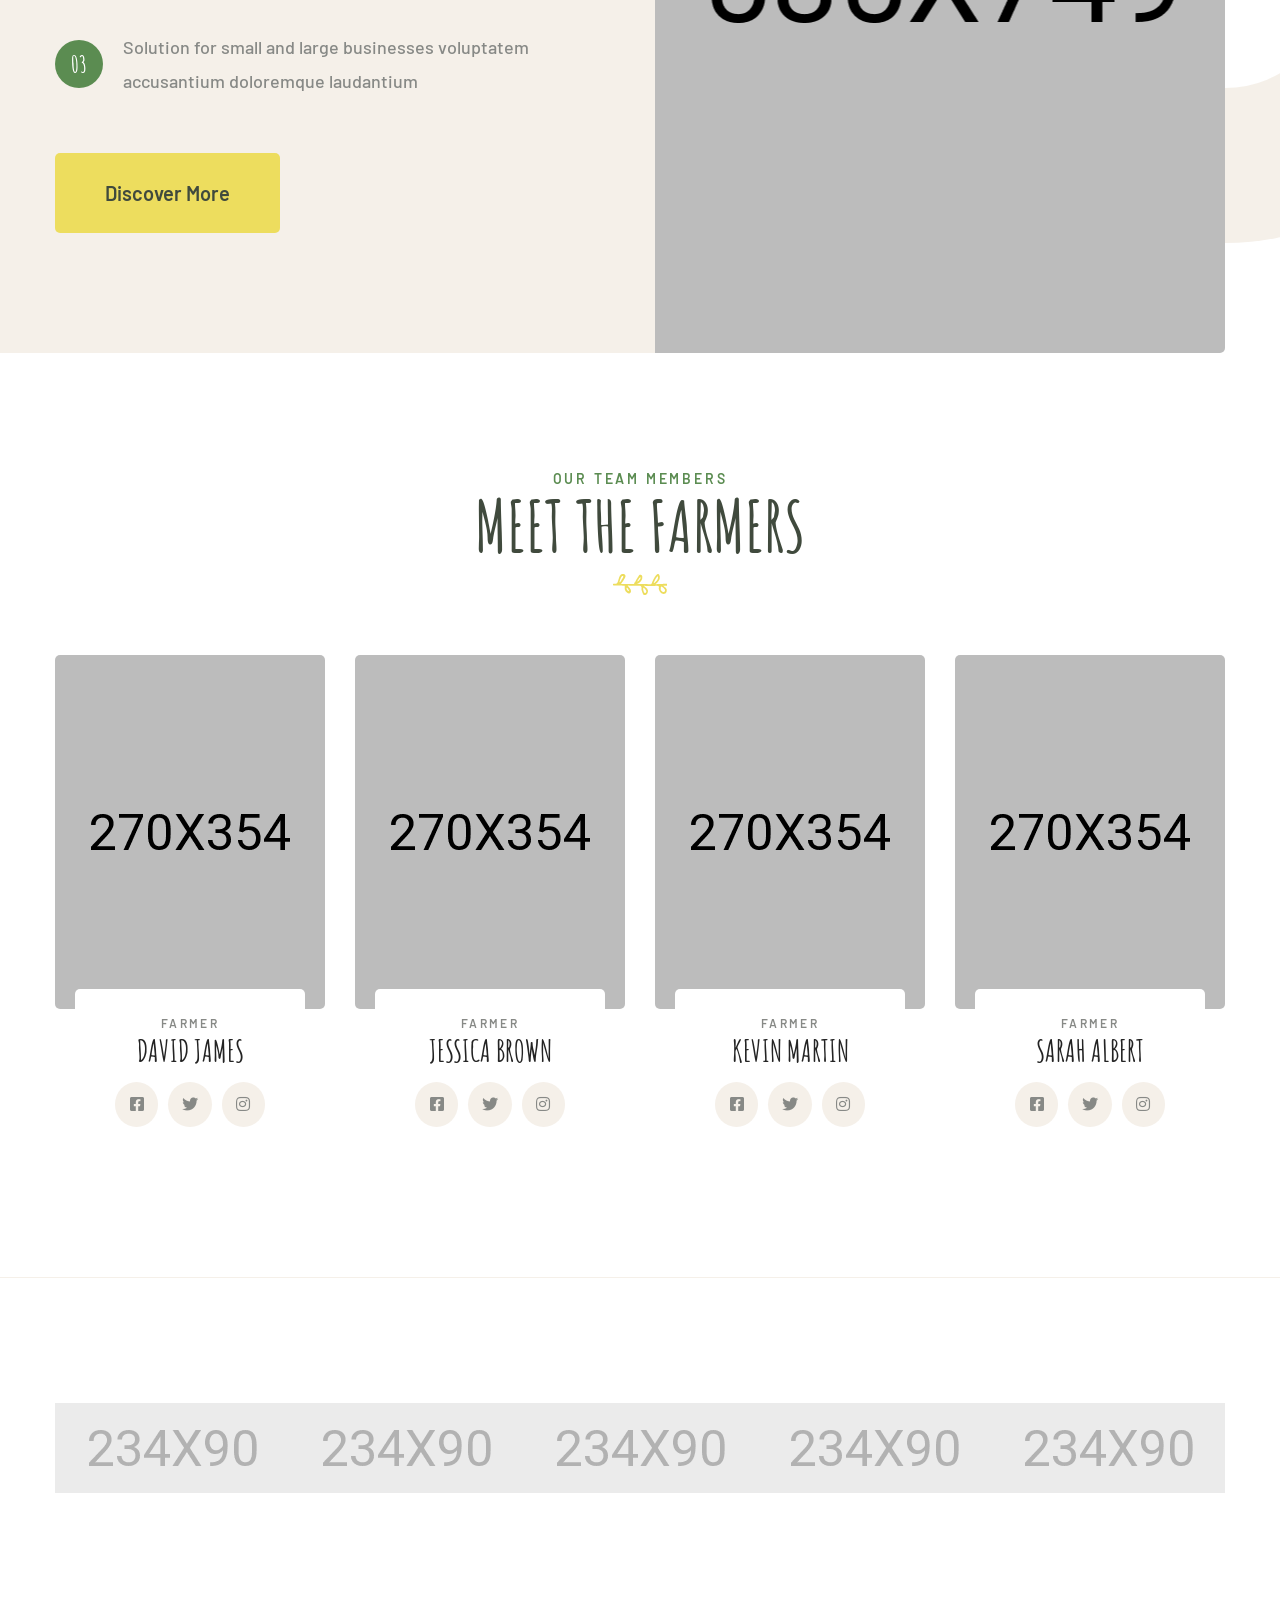
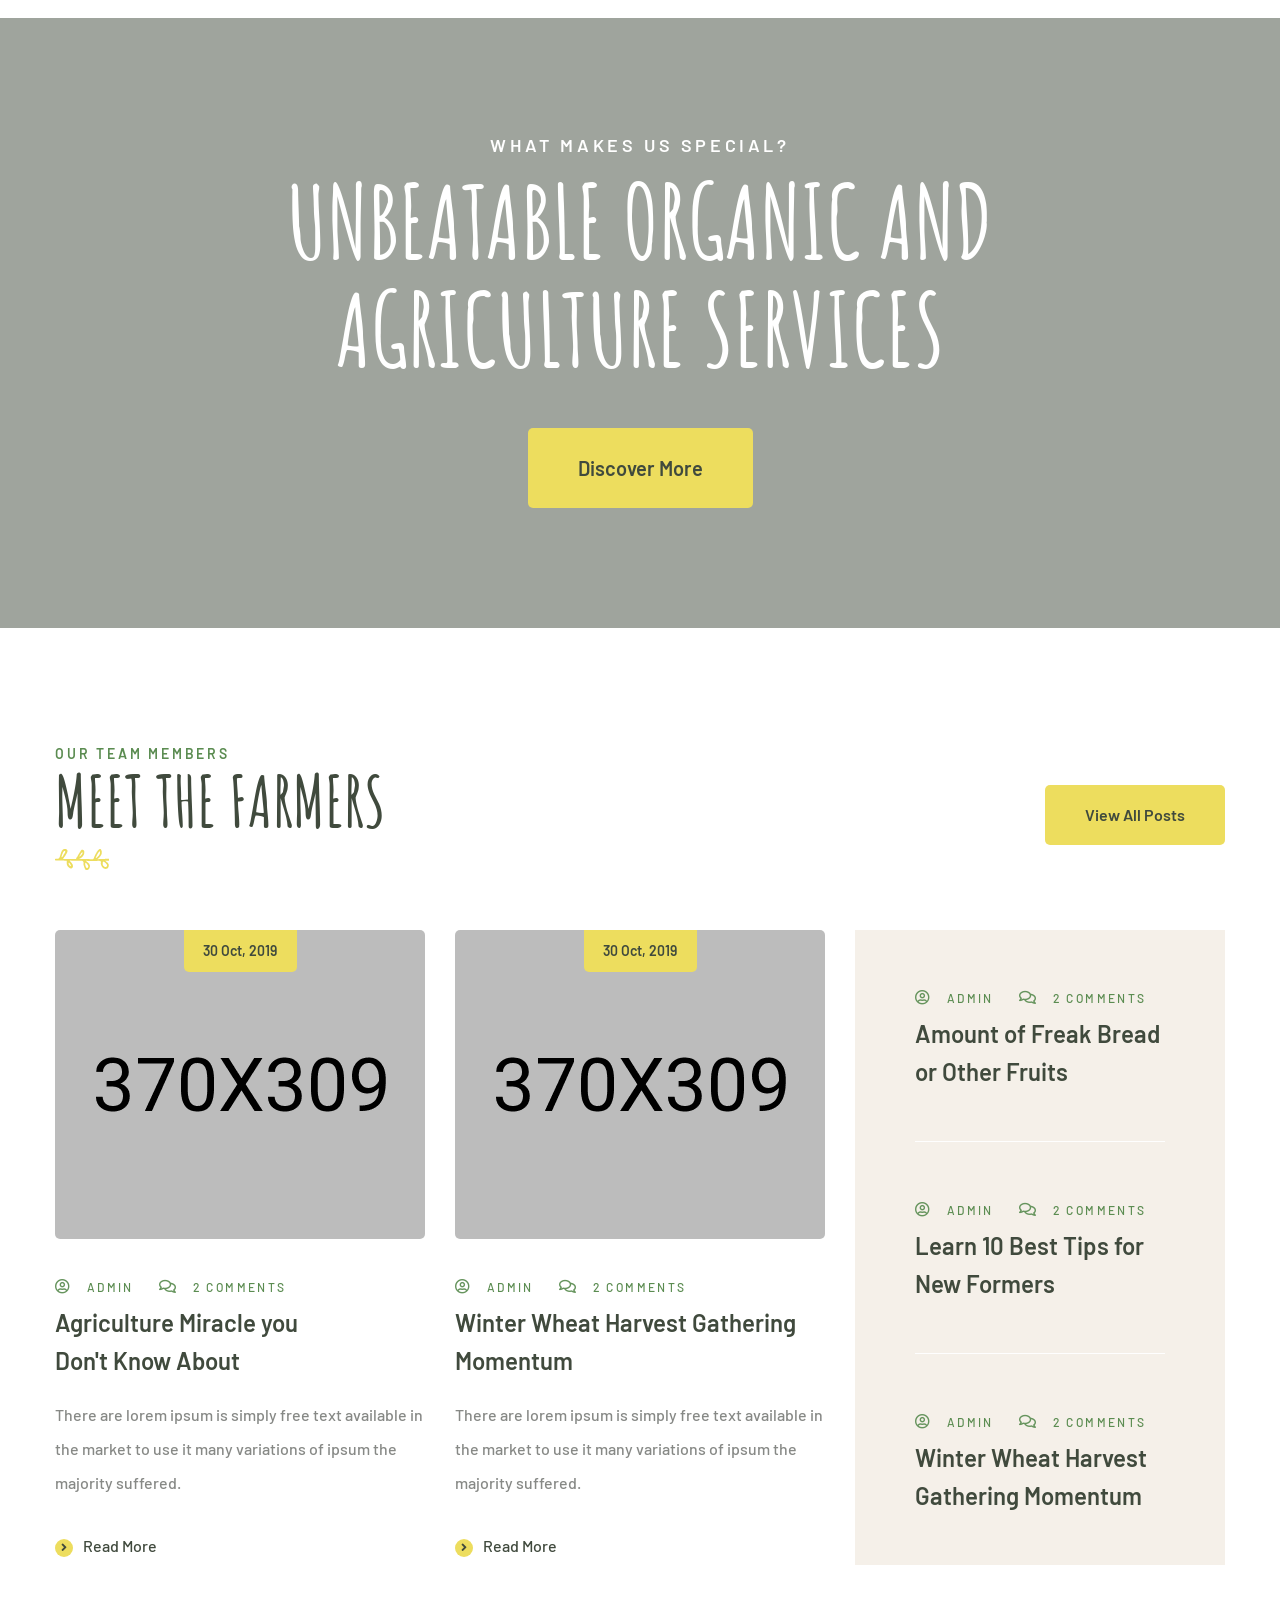
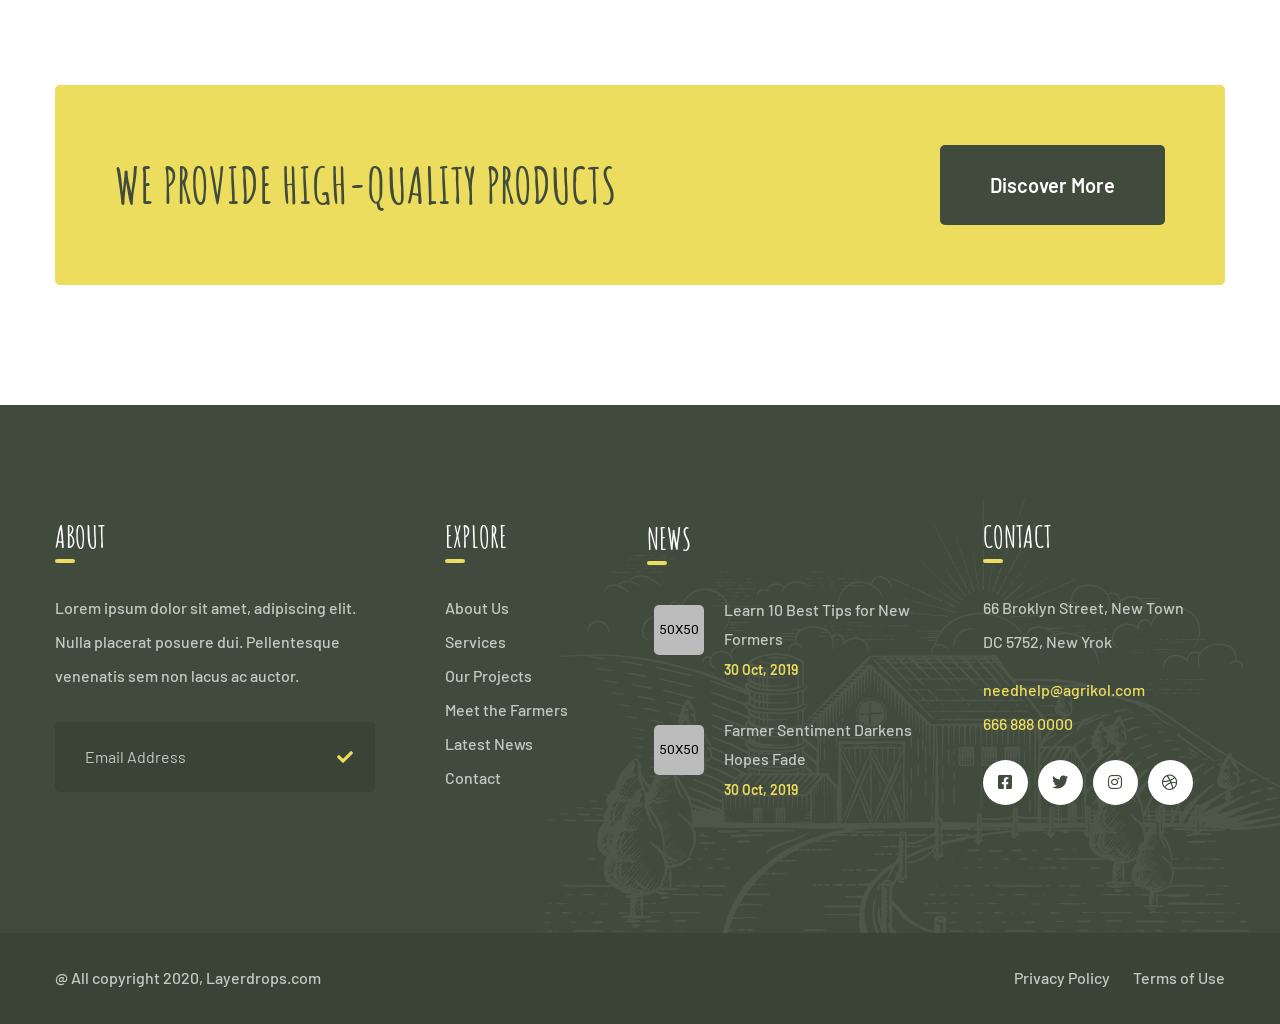
<file: index3.html>
<!DOCTYPE html>
<html lang="en">

<head>
    <meta charset="UTF-8">
    <meta name="viewport" content="width=device-width, initial-scale=1.0">
    <meta http-equiv="X-UA-Compatible" content="ie=edge">
    <title>Home Three || Agrikol || Agriculture Form HTML Template</title>
    <link rel="apple-touch-icon" sizes="180x180" href="assets/images/favicons/apple-touch-icon.png">
    <link rel="icon" type="image/png" sizes="32x32" href="assets/images/favicons/favicon-32x32.png">
    <link rel="icon" type="image/png" sizes="16x16" href="assets/images/favicons/favicon-16x16.png">
    <link rel="manifest" href="assets/images/favicons/site.webmanifest">

    <!-- plugin scripts -->


    <link
        href="https://fonts.googleapis.com/css2?family=Barlow:ital,wght@0,300;0,400;0,500;0,600;0,700;0,800;1,300;1,400;1,500;1,600;1,700;1,800&display=swap"
        rel="stylesheet">

    <link href="https://fonts.googleapis.com/css2?family=Amatic+SC:wght@400;700&display=swap" rel="stylesheet">




    <link rel="stylesheet" href="assets/css/animate.min.css">
    <link rel="stylesheet" href="assets/css/bootstrap.min.css">
    <link rel="stylesheet" href="assets/css/owl.carousel.min.css">
    <link rel="stylesheet" href="assets/css/owl.theme.default.min.css">
    <link rel="stylesheet" href="assets/css/magnific-popup.css">
    <link rel="stylesheet" href="assets/css/fontawesome-all.min.css">
    <link rel="stylesheet" href="assets/css/swiper.min.css">
    <link rel="stylesheet" href="assets/css/bootstrap-select.min.css">

    <link rel="stylesheet" href="assets/css/jquery.mCustomScrollbar.min.css">
    <link rel="stylesheet" href="assets/css/bootstrap-datepicker.min.css">
    <link rel="stylesheet" href="assets/css/vegas.min.css">
    <link rel="stylesheet" href="assets/css/nouislider.min.css">
    <link rel="stylesheet" href="assets/css/nouislider.pips.css">
    <link rel="stylesheet" href="assets/css/agrikol_iconl.css">

    <!-- template styles -->
    <link rel="stylesheet" href="assets/css/style.css">
    <link rel="stylesheet" href="assets/css/responsive.css">
</head>

<body>

    <div class="preloader">
        <img src="assets/images/loader.png" class="preloader__image" alt="">
    </div><!-- /.preloader -->
    <div class="page-wrapper">




        <div class="site_header__header_three_wrap">
            <div class="topbar-three">
                <div class="container-box">
                    <div class="topbar_three_content clearfix">
                        <div class="logo-box-three float-left">
                            <a href="index3.html" class="main-nag__logo">
                                <img src="assets/images/resources/logo-2.png" alt="">
                            </a>
                        </div>

                        <div class="topbar_three_nav_box float-left">
                            <nav class="header-navigation stricky clearfix">
                                <div class="container">
                                    <div class="main_nav_header_three_content clearfix">
                                        <div class="mobile_menu_icon_three">
                                            <a href="#" class="side-menu__toggler">
                                                <i class="fa fa-bars"></i>
                                            </a>
                                        </div>
                                        <div class="main-nav__main-navigation three float-left">
                                            <ul class="main-nav__navigation-box">
                                                <li class="dropdown current">
                                                    <a href="index.html">Home</a>
                                                    <ul>
                                                        <li><a href="index.html">Home 01</a></li>
                                                        <li><a href="index2.html">Home 02</a></li>
                                                        <li><a href="index3.html">Home 03</a></li>
                                                        <li><a href="index4.html">Home 04</a></li>
                                                        <li><a href="index5.html">Home 05</a></li>
                                                        <li class="dropdown"><a href="#">Header Versions</a>
                                                            <ul>
                                                                <li><a href="index.html">Header 01</a></li>
                                                                <li><a href="index2.html">Header 02</a></li>
                                                                <li><a href="index3.html">Header 03</a></li>
                                                                <li><a href="index4.html">Header 04</a></li>
                                                                <li><a href="index5.html">Header 05</a></li>
                                                            </ul><!-- /.sub-menu -->
                                                        </li>
                                                    </ul><!-- /.sub-menu -->
                                                </li>
                                                <li class="dropdown">
                                                    <a href="service.html">Services</a>
                                                    <ul>
                                                        <li><a href="service.html">Services</a></li>
                                                        <li><a href="service-detail.html">Services Detail</a></li>
                                                    </ul><!-- /.sub-menu -->
                                                </li>
                                                <li class="dropdown">
                                                    <a href="projects.html">Our Projects</a>
                                                    <ul>
                                                        <li><a href="projects.html">Projects</a></li>
                                                        <li><a href="projects_detail.html">Projects Detail</a></li>
                                                    </ul><!-- /.sub-menu -->
                                                </li>
                                                <li class="dropdown">
                                                    <a href="#">Pages</a>
                                                    <ul>
                                                        <li><a href="about.html">About</a></li>
                                                        <li><a href="why_choose_us.html">Why Choose Us</a></li>
                                                        <li><a href="farmers.html">Farmers</a></li>
                                                        <li><a href="gallery.html">Gallery</a></li>
                                                    </ul><!-- /.sub-menu -->
                                                </li>
                                                <li class="dropdown">
                                                    <a href="#">News</a>
                                                    <ul>
                                                        <li><a href="news.html">News</a></li>
                                                        <li><a href="news_detail.html">News Details</a></li>
                                                    </ul><!-- /.sub-menu -->
                                                </li>
                                                <li>
                                                    <a href="contact.html">Contact</a>
                                                </li>
                                            </ul>
                                        </div>

                                        <div class="main_nav_right_three float-right">
                                            <div class="icon_search_box">
                                                <a href="#" class="main-nav__search search-popup__toggler"><i
                                                        class="icon-magnifying-glass"></i></a>
                                            </div>
                                            <div class="icon_cart_box">
                                                <a href="cart.html">
                                                    <span class="icon-shopping-cart"></span>
                                                </a>
                                            </div>
                                        </div>

                                    </div>
                                </div>
                            </nav>
                        </div>

                        <div class="topbar_three_right_box">
                            <div class="topbar-one__social home-four">
                                <a href="#"><i class="fab fa-facebook-square"></i></a>
                                <a href="#"><i class="fab fa-twitter"></i></a>
                                <a href="#"><i class="fab fa-instagram"></i></a>
                                <a href="#"><i class="fab fa-dribbble"></i></a>
                            </div>
                        </div>

                    </div>
                </div>
            </div>


        </div>


        <!-- Banner Section -->
        <section class="banner-section banner-three">

            <div class="banner-carousel-three owl-theme owl-carousel">
                <!-- Slide Item -->
                <div class="slide-item">
                    <div class="image-layer" style="background-image: url(assets/images/main-slider/slide_v3_1.jpg);">
                    </div>
                    <div class="auto-container">
                        <div class="content-box">
                            <div class="content">
                                <div class="inner">
                                    <div class="big_text">
                                        <h2>Agriculture Forming</h2>
                                    </div>
                                    <div class="sub-title">An qualisque constituam cum. Agam unum disputando ius et, mel
                                        id<br>postea voluptua, et vel assum graece feugait.</div>
                                    <div class="link-box">
                                        <a href="about.html" class="thm-btn">Discover More</a>
                                    </div>
                                </div>
                            </div>
                        </div>
                    </div>
                </div>
                <!-- Slide Item -->
                <div class="slide-item">
                    <div class="image-layer" style="background-image: url(assets/images/main-slider/slide_v3_2.jpg);">
                    </div>
                    <div class="auto-container">
                        <div class="content-box">
                            <div class="content">
                                <div class="inner">
                                    <div class="big_text">
                                        <h2>Agriculture Forming</h2>
                                    </div>
                                    <div class="sub-title">An qualisque constituam cum. Agam unum disputando ius et, mel
                                        id<br>postea voluptua, et vel assum graece feugait.</div>
                                    <div class="link-box">
                                        <a href="about.html" class="thm-btn">Discover More</a>
                                    </div>
                                </div>
                            </div>
                        </div>
                    </div>
                </div>

            </div>
        </section>
        <!--End Banner Section -->






        <section class="welcome_one">
            <div class="container">
                <div class="row">
                    <div class="col-xl-6 col-lg-6">
                        <div class="block-title text-left">
                            <p>Welcome to agrikol</p>
                            <h3>We’re leading organic & agriculture company in Canada</h3>
                            <div class="leaf">
                                <img src="assets/images/resources/leaf.png" alt="">
                            </div>
                        </div>
                        <div class="growing_box">
                            <div class="growing_icon_box">
                                <span class="icon-harvest"></span>
                            </div>
                            <div class="growing_text">
                                <p>We’re growing the best Fruits and Vegetables</p>
                            </div>
                        </div>
                    </div>
                    <div class="col-xl-6 col-lg-6">
                        <div class="welcome_text">
                            <p>There are many variations of passages of Lorem Ipsum available, but the majority have
                                suffered alteration in some form, by injected humour, or randomised words which don't
                                look even slightly believable.</p>
                        </div>
                        <div class="welcome_video_box"
                            style="background-image:url(assets/images/resources/welcome_video_bg.jpg)">
                            <a href="https://www.youtube.com/watch?v=i9E_Blai8vk"
                                class="welcome_video_btn video-popup"><i class="fa fa-play"></i></a>
                        </div>
                    </div>
                </div>
            </div>
        </section>

        <section class="service_three">
            <div class="container">
                <div class="row">
                    <div class="col-xl-3 col-lg-3 col-md-6">
                        <div class="service_three_single wow fadeInLeft" data-wow-delay="300ms">
                            <div class="service_three_image">
                                <img src="assets/images/service/service-3--img-1.jpg" alt="">
                            </div>
                            <div class="service_three_content">
                                <h2><a href="product.html">Fresh vegetables</a></h2>
                                <p>There are many variations of passages of available, but the majority have suffered.
                                </p>
                                <div class="service_three_read_more">
                                    <a href="product.html"><i class="fa fa-angle-right"></i>Read More</a>
                                </div>
                            </div>
                        </div>
                    </div>
                    <div class="col-xl-3 col-lg-3 col-md-6">
                        <div class="service_three_single wow fadeInLeft" data-wow-delay="600ms">
                            <div class="service_three_image">
                                <img src="assets/images/service/service-3--img-2.jpg" alt="">
                            </div>
                            <div class="service_three_content">
                                <h2><a href="product.html">Agriculture products</a></h2>
                                <p>There are many variations of passages of available, but the majority have suffered.
                                </p>
                                <div class="service_three_read_more">
                                    <a href="product.html"><i class="fa fa-angle-right"></i>Read More</a>
                                </div>
                            </div>
                        </div>
                    </div>
                    <div class="col-xl-3 col-lg-3 col-md-6">
                        <div class="service_three_single wow fadeInLeft" data-wow-delay="900ms">
                            <div class="service_three_image">
                                <img src="assets/images/service/service-3--img-3.jpg" alt="">
                            </div>
                            <div class="service_three_content">
                                <h2><a href="product.html">ORGANIC Products</a></h2>
                                <p>There are many variations of passages of available, but the majority have suffered.
                                </p>
                                <div class="service_three_read_more">
                                    <a href="product.html"><i class="fa fa-angle-right"></i>Read More</a>
                                </div>
                            </div>
                        </div>
                    </div>
                    <div class="col-xl-3 col-lg-3 col-md-6">
                        <div class="service_three_single wow fadeInLeft" data-wow-delay="1200ms">
                            <div class="service_three_image">
                                <img src="assets/images/service/service-3--img-4.jpg" alt="">
                            </div>
                            <div class="service_three_content">
                                <h2><a href="#">Dairy products</a></h2>
                                <p>There are many variations of passages of available, but the majority have suffered.
                                </p>
                                <div class="service_three_read_more">
                                    <a href="product.html"><i class="fa fa-angle-right"></i>Read More</a>
                                </div>
                            </div>
                        </div>
                    </div>
                </div>
            </div>
        </section>

        <section class="recent_project_three">
            <div class="container-fullwidth">
                <div class="block-title text-center">
                    <p>explore projects</p>
                    <h3>our Recent projects</h3>
                    <div class="leaf">
                        <img src="assets/images/resources/leaf.png" alt="">
                    </div>
                </div>
                <div class="recent_project_three_carousel owl-theme owl-carousel">
                    <!--Item-->
                    <div class="project_three_single wow fadeInUp" data-wow-delay="300ms">
                        <div class="project_three_image">
                            <img src="assets/images/project/project-3-img-1.jpg" alt="">
                            <div class="project_three_content">
                                <h2>organic<br>solutions</h2>
                            </div>
                            <div class="project_three_hover_box">
                                <h2>Harvest<br>Innovations</h2>
                                <p>There are many new variations of available<br>but majority is simple free text.</p>
                                <div class="project_three_btn">
                                    <a href="projects_detail.html" class="thm-btn project_three_btn_hover">Read More</a>
                                </div>
                            </div>
                        </div>
                    </div>
                    <!--Item-->
                    <div class="project_three_single wow fadeInUp" data-wow-delay="600ms">
                        <div class="project_three_image">
                            <img src="assets/images/project/project-3-img-2.jpg" alt="">
                            <div class="project_three_content">
                                <h2>organic<br>solutions</h2>
                            </div>
                            <div class="project_three_hover_box">
                                <h2>Harvest<br>Innovations</h2>
                                <p>There are many new variations of available<br>but majority is simple free text.</p>
                                <div class="project_three_btn">
                                    <a href="projects_detail.html" class="thm-btn project_three_btn_hover">Read More</a>
                                </div>
                            </div>
                        </div>
                    </div>
                    <!--Item-->
                    <div class="project_three_single wow fadeInUp" data-wow-delay="900ms">
                        <div class="project_three_image">
                            <img src="assets/images/project/project-3-img-3.jpg" alt="">
                            <div class="project_three_content">
                                <h2>organic<br>solutions</h2>
                            </div>
                            <div class="project_three_hover_box">
                                <h2>Harvest<br>Innovations</h2>
                                <p>There are many new variations of available<br>but majority is simple free text.</p>
                                <div class="project_three_btn">
                                    <a href="projects_detail.html" class="thm-btn project_three_btn_hover">Read More</a>
                                </div>
                            </div>
                        </div>
                    </div>
                    <!--Item-->
                    <div class="project_three_single wow fadeInUp" data-wow-delay="1200ms">
                        <div class="project_three_image">
                            <img src="assets/images/project/project-3-img-4.jpg" alt="">
                            <div class="project_three_content">
                                <h2>organic<br>solutions</h2>
                            </div>
                            <div class="project_three_hover_box">
                                <h2>Harvest<br>Innovations</h2>
                                <p>There are many new variations of available<br>but majority is simple free text.</p>
                                <div class="project_three_btn">
                                    <a href="projects_detail.html" class="thm-btn project_three_btn_hover">Read More</a>
                                </div>
                            </div>
                        </div>
                    </div>

                </div>
            </div>
        </section>

        <section class="work_one">
            <div class="container">
                <div class="block-title text-center">
                    <p>how it works</p>
                    <h3>follow 4 easy steps</h3>
                    <div class="leaf">
                        <img src="assets/images/resources/leaf.png" alt="">
                    </div>
                </div>
                <div class="row">
                    <div class="col-xl-3 col-lg-3 col-md-6">
                        <div class="work_one_single wow fadeInLeft" data-wow-delay="300ms">
                            <div class="work_one_icon_box">
                                <span class="icon-calendar"></span>
                                <div class="work_one_count_box">
                                    <h5>01</h5>
                                </div>
                            </div>
                            <div class="work_one_content">
                                <h2>Schedule Your<br>Experience</h2>
                                <p>Quisqu tell us risus adpis<br>viera bibe um urna.</p>
                            </div>
                        </div>
                    </div>
                    <div class="col-xl-3 col-lg-3 col-md-6">
                        <div class="work_one_single wow fadeInLeft" data-wow-delay="600ms">
                            <div class="work_one_icon_box">
                                <span class="icon-customer-service"></span>
                                <div class="work_one_count_box">
                                    <h5>02</h5>
                                </div>
                            </div>
                            <div class="work_one_content">
                                <h2>Get Professional<br>advice</h2>
                                <p>Quisqu tell us risus adpis<br>viera bibe um urna.</p>
                            </div>
                        </div>
                    </div>
                    <div class="col-xl-3 col-lg-3 col-md-6">
                        <div class="work_one_single wow fadeInLeft" data-wow-delay="900ms">
                            <div class="work_one_icon_box">
                                <span class="icon-handshake"></span>
                                <div class="work_one_count_box">
                                    <h5>03</h5>
                                </div>
                            </div>
                            <div class="work_one_content">
                                <h2>Meet our expert<br>people</h2>
                                <p>Quisqu tell us risus adpis<br>viera bibe um urna.</p>
                            </div>
                        </div>
                    </div>
                    <div class="col-xl-3 col-lg-3 col-md-6">
                        <div class="work_one_single last_box wow fadeInLeft" data-wow-delay="1200ms">
                            <div class="work_one_icon_box">
                                <span class="icon-harvest"></span>
                                <div class="work_one_count_box">
                                    <h5>04</h5>
                                </div>
                            </div>
                            <div class="work_one_content">
                                <h2>now Get a best<br>products</h2>
                                <p>Quisqu tell us risus adpis<br>viera bibe um urna.</p>
                            </div>
                        </div>
                    </div>
                </div>
            </div>
        </section>

        <section class="quote_one">
            <div class="quote_one_bg" style="background-image: url(assets/images/resources/quote_1-bg.png)"></div>
            <div class="container">
                <div class="row">
                    <div class="col-xl-12">
                        <div class="quote_one_content">
                            <h2>“The discovery of agriculture was the first big<br> step toward a civilized life.”</h2>
                            <p>Mike hardson</p>
                        </div>
                    </div>
                </div>
            </div>
        </section>

        <section class="why_choose_one">
            <div class="container">
                <div class="row">
                    <div class="col-xl-6 col-lg-6">
                        <div class="why_choose_one_left_content">
                            <div class="block-title text-left">
                                <p>Why Choose us</p>
                                <h3>Better agriculture for<br>better future</h3>
                                <div class="leaf">
                                    <img src="assets/images/resources/leaf.png" alt="">
                                </div>
                            </div>
                            <ul class="why_choose_list list-unstyled">
                                <li>
                                    <div class="choose_count">
                                        <h2>01</h2>
                                    </div>
                                    <div class="choose_text">
                                        <p>Solution for small and large businesses voluptatem<br>accusantium doloremque
                                            laudantium</p>
                                    </div>
                                </li>
                                <li>
                                    <div class="choose_count">
                                        <h2>02</h2>
                                    </div>
                                    <div class="choose_text">
                                        <p>Solution for small and large businesses voluptatem<br>accusantium doloremque
                                            laudantium</p>
                                    </div>
                                </li>
                                <li>
                                    <div class="choose_count">
                                        <h2>03</h2>
                                    </div>
                                    <div class="choose_text">
                                        <p>Solution for small and large businesses voluptatem<br>accusantium doloremque
                                            laudantium</p>
                                    </div>
                                </li>
                            </ul>
                            <div class="why_choose_btn">
                                <a href="about.html" class="thm-btn">Discover More</a>
                            </div>
                        </div>
                    </div>
                    <div class="col-xl-6 col-lg-6">
                        <div class="why_choose_image_top">
                            <div class="why_choose_image"
                                style="background-image: url(assets/images/resources/why_choose1_img-1.jpg)">

                            </div>
                        </div>
                    </div>
                </div>
            </div>
        </section>

        <section class="team_one">
            <div class="container">
                <div class="block-title text-center">
                    <p>our team members</p>
                    <h3>meet the farmers</h3>
                    <div class="leaf">
                        <img src="assets/images/resources/leaf.png" alt="">
                    </div>
                </div>
                <div class="row">
                    <div class="col-xl-3 col-lg-3 col-md-6">
                        <div class="team_one_single wow fadeInUp">
                            <div class="team_one_image">
                                <img src="assets/images/team/team_1-img-1.jpg" alt="">
                            </div>
                            <div class="team_one_deatils">
                                <p>farmer</p>
                                <h2><a href="#">David James</a></h2>
                                <div class="team_one_social">
                                    <a href="#"><i class="fab fa-facebook-square"></i></a>
                                    <a href="#"><i class="fab fa-twitter"></i></a>
                                    <a href="#"><i class="fab fa-instagram"></i></a>
                                </div>
                            </div>
                        </div>
                    </div>
                    <div class="col-xl-3 col-lg-3 col-md-6">
                        <div class="team_one_single wow fadeInDown">
                            <div class="team_one_image">
                                <img src="assets/images/team/team_1-img-2.jpg" alt="">
                            </div>
                            <div class="team_one_deatils">
                                <p>farmer</p>
                                <h2><a href="#">Jessica Brown</a></h2>
                                <div class="team_one_social">
                                    <a href="#"><i class="fab fa-facebook-square"></i></a>
                                    <a href="#"><i class="fab fa-twitter"></i></a>
                                    <a href="#"><i class="fab fa-instagram"></i></a>
                                </div>
                            </div>
                        </div>
                    </div>
                    <div class="col-xl-3 col-lg-3 col-md-6">
                        <div class="team_one_single wow fadeInUp">
                            <div class="team_one_image">
                                <img src="assets/images/team/team_1-img-3.jpg" alt="">
                            </div>
                            <div class="team_one_deatils">
                                <p>farmer</p>
                                <h2><a href="#">Kevin Martin</a></h2>
                                <div class="team_one_social">
                                    <a href="#"><i class="fab fa-facebook-square"></i></a>
                                    <a href="#"><i class="fab fa-twitter"></i></a>
                                    <a href="#"><i class="fab fa-instagram"></i></a>
                                </div>
                            </div>
                        </div>
                    </div>
                    <div class="col-xl-3 col-lg-3 col-md-6">
                        <div class="team_one_single wow fadeInDown">
                            <div class="team_one_image">
                                <img src="assets/images/team/team_1-img-4.jpg" alt="">
                            </div>
                            <div class="team_one_deatils">
                                <p>farmer</p>
                                <h2><a href="#">Sarah Albert</a></h2>
                                <div class="team_one_social">
                                    <a href="#"><i class="fab fa-facebook-square"></i></a>
                                    <a href="#"><i class="fab fa-twitter"></i></a>
                                    <a href="#"><i class="fab fa-instagram"></i></a>
                                </div>
                            </div>
                        </div>
                    </div>
                </div>
            </div>
        </section>

        <div class="brand-one brand-three">
            <div class="container">
                <div class="row">
                    <div class="col-xl-12">
                        <div class="brand-one-carousel owl-carousel">
                            <div class="single_brand_item">
                                <a href="#"><img src="assets/images/resources/brand-1-1.png" alt="brand"></a>
                            </div>
                            <div class="single_brand_item">
                                <a href="#"><img src="assets/images/resources/brand-1-2.png" alt="brand"></a>
                            </div>
                            <div class="single_brand_item">
                                <a href="#"><img src="assets/images/resources/brand-1-3.png" alt="brand"></a>
                            </div>
                            <div class="single_brand_item">
                                <a href="#"><img src="assets/images/resources/brand-1-4.png" alt="brand"></a>
                            </div>
                            <div class="single_brand_item">
                                <a href="#"><img src="assets/images/resources/brand-1-5.png" alt="brand"></a>
                            </div>
                            <div class="single_brand_item">
                                <a href="#"><img src="assets/images/resources/brand-1-1.png" alt="brand"></a>
                            </div>
                            <div class="single_brand_item">
                                <a href="#"><img src="assets/images/resources/brand-1-2.png" alt="brand"></a>
                            </div>
                            <div class="single_brand_item">
                                <a href="#"><img src="assets/images/resources/brand-1-3.png" alt="brand"></a>
                            </div>
                            <div class="single_brand_item">
                                <a href="#"><img src="assets/images/resources/brand-1-4.png" alt="brand"></a>
                            </div>
                            <div class="single_brand_item">
                                <a href="#"><img src="assets/images/resources/brand-1-5.png" alt="brand"></a>
                            </div>
                        </div>
                    </div>
                </div>
            </div>
        </div>

        <section class="what_makes" style="background-image: url(assets/images/resources/what-makes-bg.jpg)">
            <div class="container">
                <div class="row">
                    <div class="col-xl-12">
                        <div class="what_makes_content">
                            <p>What Makes Us Special?</p>
                            <h2>Unbeatable organic and<br>agriculture Services</h2>
                            <div class="what_makes_btn">
                                <a href="why_choose_us.html" class="thm-btn">Discover More</a>
                            </div>
                        </div>
                    </div>
                </div>
            </div>
        </section>

        <div class="blog_two">
            <div class="container">
                <div class="row">
                    <div class="col-xl-12">
                        <div class="block-title">
                            <p>our team members</p>
                            <h3>meet the farmers</h3>
                            <div class="leaf">
                                <img src="assets/images/resources/leaf.png" alt="">
                            </div>
                        </div>
                        <div class="all_posts_btn">
                            <a href="news.html" class="thm-btn">View All Posts</a>
                        </div>
                    </div>
                </div>
                <div class="row">
                    <div class="col-xl-4 col-lg-6">
                        <div class="blog_two_single wow fadeInLeft" data-wow-delay="300ms">
                            <div class="blog_two_image">
                                <img src="assets/images/blog/blog-2-img-1.jpg" alt="">
                                <div class="blog_two_date_box">
                                    <p>30 Oct, 2019</p>
                                </div>
                            </div>
                            <div class="blog-two_content">
                                <ul class="list-unstyled blog-two_meta">
                                    <li><a href="news_detail.html"><i class="far fa-user-circle"></i> Admin</a></li>
                                    <li><a href="news_detail.html"><i class="far fa-comments"></i> 2 Comments</a></li>
                                </ul>
                                <h3><a href="news_detail.html" class="blog_two_title">Agriculture Miracle you<br>Don't
                                        Know About</a></h3>
                                <div class="blog_two_text">
                                    <p>There are lorem ipsum is simply free text available in the market to use it many
                                        variations of ipsum the majority suffered.</p>
                                </div>
                                <div class="blog_two_read_more_btn">
                                    <a href="news_detail.html"><i class="fa fa-angle-right"></i>Read More</a>
                                </div>
                            </div>
                        </div>
                    </div>
                    <div class="col-xl-4  col-lg-6">
                        <div class="blog_two_single wow fadeInLeft" data-wow-delay="600ms">
                            <div class="blog_two_image">
                                <img src="assets/images/blog/blog-2-img-2.jpg" alt="">
                                <div class="blog_two_date_box">
                                    <p>30 Oct, 2019</p>
                                </div>
                            </div>
                            <div class="blog-two_content">
                                <ul class="list-unstyled blog-two_meta">
                                    <li><a href="news_detail.html"><i class="far fa-user-circle"></i> Admin</a></li>
                                    <li><a href="news_detail.html"><i class="far fa-comments"></i> 2 Comments</a></li>
                                </ul>
                                <h3><a href="news_detail.html" class="blog_two_title">Winter Wheat Harvest
                                        Gathering<br>Momentum</a></h3>
                                <div class="blog_two_text">
                                    <p>There are lorem ipsum is simply free text available in the market to use it many
                                        variations of ipsum the majority suffered.</p>
                                </div>
                                <div class="blog_two_read_more_btn">
                                    <a href="news_detail.html"><i class="fa fa-angle-right"></i>Read More</a>
                                </div>
                            </div>
                        </div>
                    </div>
                    <div class="col-xl-4">
                        <div class="blog_two_right wow fadeInRight" data-wow-delay="300ms">
                            <div class="blog_three_single">
                                <ul class="list-unstyled blog-three_meta">
                                    <li><a href="news_detail.html"><i class="far fa-user-circle"></i> Admin</a></li>
                                    <li><a href="news_detail.html"><i class="far fa-comments"></i> 2 Comments</a></li>
                                </ul>
                                <h3><a href="news_detail.html" class="blog_three_title">Amount of Freak Bread or Other
                                        Fruits</a></h3>
                            </div>
                            <div class="blog_three_single">
                                <ul class="list-unstyled blog-three_meta">
                                    <li><a href="news_detail.html"><i class="far fa-user-circle"></i> Admin</a></li>
                                    <li><a href="news_detail.html"><i class="far fa-comments"></i> 2 Comments</a></li>
                                </ul>
                                <h3><a href="news_detail.html" class="blog_three_title">Learn 10 Best Tips for New
                                        Formers</a></h3>
                            </div>
                            <div class="blog_three_single blgo_three_last">
                                <ul class="list-unstyled blog-three_meta">
                                    <li><a href="news_detail.html"><i class="far fa-user-circle"></i> Admin</a></li>
                                    <li><a href="news_detail.html"><i class="far fa-comments"></i> 2 Comments</a></li>
                                </ul>
                                <h3><a href="news_detail.html" class="blog_three_title">Winter Wheat Harvest Gathering
                                        Momentum</a></h3>
                            </div>
                        </div>
                    </div>
                </div>
            </div>
        </div>

        <section class="cta_three">
            <div class="container">
                <div class="row">
                    <div class="col-xl-12">
                        <div class="cta_three_content wow fadeInUp" data-wow-delay="300ms">
                            <div class="cta_three_text">
                                <h2>We provide high-quality products</h2>
                            </div>
                            <div class="cta_three_btn">
                                <a href="service.html" class="thm-btn">Discover More</a>
                            </div>
                        </div>
                    </div>
                </div>
            </div>
        </section>

        <footer class="site-footer">
            <div class="site-footer_farm_image"><img src="assets/images/resources/site-footer-farm.png"
                    alt="Farm Image"></div>
            <div class="container">
                <div class="row no-gutters">
                    <div class="col-xl-4 col-lg-4 col-md-6">
                        <div class="footer-widget__column footer-widget__about wow fadeInUp" data-wow-delay="100ms">
                            <div class="footer-widget__title">
                                <h3>About</h3>
                            </div>
                            <div class="footer-widget_about_text">
                                <p>Lorem ipsum dolor sit amet, adipiscing elit. Nulla placerat posuere dui. Pellentesque
                                    venenatis sem non lacus ac auctor.</p>
                            </div>
                            <form>
                                <div class="footer_input-box">
                                    <input type="Email" placeholder="Email Address">
                                    <button type="submit" class="button"><i class="fa fa-check"></i></button>
                                </div>
                            </form>
                        </div>
                    </div>
                    <div class="col-xl-2 col-lg-2 col-md-6">
                        <div class="footer-widget__column footer-widget__link wow fadeInUp" data-wow-delay="200ms">
                            <div class="footer-widget__title">
                                <h3>Explore</h3>
                            </div>
                            <ul class="footer-widget__links-list list-unstyled">
                                <li><a href="about.html">About Us</a></li>
                                <li><a href="service.html">Services</a></li>
                                <li><a href="projects.html">Our Projects</a></li>
                                <li><a href="farmers.html">Meet the Farmers</a></li>
                                <li><a href="news.html">Latest News</a></li>
                                <li><a href="contact.html">Contact</a></li>
                            </ul>
                        </div>
                    </div>
                    <div class="col-xl-3 col-lg-3 col-md-6">
                        <div class="footer-widget__column footer-widget__news wow fadeInUp" data-wow-delay="300ms">
                            <div class="footer-widget__title">
                                <h3>News</h3>
                            </div>
                            <ul class="footer-widget__news list-unstyled">
                                <li>
                                    <div class="footer-widget__news_image">
                                        <img src="assets/images/resources/footer-1-img-1.jpg" alt="">
                                    </div>
                                    <div class="footer-widget__news_text">
                                        <p><a href="news_detail.html"> Learn 10 Best Tips for New Formers</a></p>
                                    </div>
                                    <div class="footer-widget__news_date_box">
                                        <p>30 Oct, 2019</p>
                                    </div>
                                </li>
                                <li>
                                    <div class="footer-widget__news_image">
                                        <img src="assets/images/resources/footer-1-img-2.jpg" alt="">
                                    </div>
                                    <div class="footer-widget__news_text">
                                        <p><a href="news_detail.html">Farmer Sentiment Darkens Hopes Fade</a></p>
                                    </div>
                                    <div class="footer-widget__news_date_box">
                                        <p>30 Oct, 2019</p>
                                    </div>
                                </li>
                            </ul>
                        </div>
                    </div>
                    <div class="col-xl-3 col-lg-3 col-md-6">
                        <div class="footer-widget__column footer-widget__contact wow fadeInUp" data-wow-delay="400ms">
                            <div class="footer-widget__title">
                                <h3>Contact</h3>
                            </div>
                            <div class="footer-widget_contact">
                                <p>66 Broklyn Street, New Town<br>DC 5752, New Yrok</p>
                                <a href="mailto:needhelp@agrikol.com">needhelp@agrikol.com</a><br>
                                <a href="tel:666-888-0000">666 888 0000</a>
                                <div class="site-footer__social">
                                    <a href="#"><i class="fab fa-facebook-square"></i></a>
                                    <a href="#"><i class="fab fa-twitter"></i></a>
                                    <a href="#"><i class="fab fa-instagram"></i></a>
                                    <a href="#"><i class="fab fa-dribbble"></i></a>
                                </div>
                            </div>
                        </div>
                    </div>
                </div>
            </div>
        </footer>

        <div class="site-footer_bottom">
            <div class="container">
                <div class="site-footer_bottom_copyright">
                    <p>@ All copyright 2020, <a href="#">Layerdrops.com</a></p>
                </div>
                <div class="site-footer_bottom_menu">
                    <ul class="list-unstyled">
                        <li><a href="#">Privacy Policy</a></li>
                        <li><a href="#">Terms of Use</a></li>
                    </ul>
                </div>
            </div>
        </div>




    </div><!-- /.page-wrapper -->


    <a href="#" data-target="html" class="scroll-to-target scroll-to-top"><i class="fa fa-angle-up"></i></a>


    <div class="side-menu__block">


        <div class="side-menu__block-overlay custom-cursor__overlay">
            <div class="cursor"></div>
            <div class="cursor-follower"></div>
        </div><!-- /.side-menu__block-overlay -->
        <div class="side-menu__block-inner ">
            <div class="side-menu__top justify-content-end">

                <a href="#" class="side-menu__toggler side-menu__close-btn"><img
                        src="assets/images/shapes/close-1-1.png" alt=""></a>
            </div><!-- /.side-menu__top -->


            <nav class="mobile-nav__container">
                <!-- content is loading via js -->
            </nav>
            <div class="side-menu__sep"></div><!-- /.side-menu__sep -->
            <div class="side-menu__content">
                <p><a href="mailto:needhelp@tripo.com">needhelp@agrikol.com</a> <br> <a href="tel:888-999-0000">888 999
                        0000</a></p>
                <div class="side-menu__social">
                    <a href="#"><i class="fab fa-facebook-square"></i></a>
                    <a href="#"><i class="fab fa-twitter"></i></a>
                    <a href="#"><i class="fab fa-instagram"></i></a>
                    <a href="#"><i class="fab fa-pinterest-p"></i></a>
                </div>
            </div><!-- /.side-menu__content -->
        </div><!-- /.side-menu__block-inner -->
    </div><!-- /.side-menu__block -->



    <div class="search-popup">
        <div class="search-popup__overlay custom-cursor__overlay">
            <div class="cursor"></div>
            <div class="cursor-follower"></div>
        </div><!-- /.search-popup__overlay -->
        <div class="search-popup__inner">
            <form action="#" class="search-popup__form">
                <input type="text" name="search" placeholder="Type here to Search....">
                <button type="submit"><i class="fa fa-search"></i></button>
            </form>
        </div><!-- /.search-popup__inner -->
    </div><!-- /.search-popup -->


    <script src="assets/js/jquery.min.js"></script>
    <script src="assets/js/bootstrap.bundle.min.js"></script>
    <script src="assets/js/owl.carousel.min.js"></script>
    <script src="assets/js/waypoints.min.js"></script>
    <script src="assets/js/jquery.counterup.min.js"></script>
    <script src="assets/js/TweenMax.min.js"></script>
    <script src="assets/js/wow.js"></script>
    <script src="assets/js/jquery.magnific-popup.min.js"></script>
    <script src="assets/js/jquery.ajaxchimp.min.js"></script>
    <script src="assets/js/swiper.min.js"></script>
    <script src="assets/js/typed-2.0.11.js"></script>
    <script src="assets/js/vegas.min.js"></script>
    <script src="assets/js/jquery.validate.min.js"></script>
    <script src="assets/js/bootstrap-select.min.js"></script>
    <script src="assets/js/countdown.min.js"></script>
    <script src="assets/js/jquery.mCustomScrollbar.concat.min.js"></script>
    <script src="assets/js/bootstrap-datepicker.min.js"></script>
    <script src="assets/js/nouislider.min.js"></script>
    <script src="assets/js/isotope.js"></script>
    <script src="assets/js/appear.js"></script>
    <script src="http://maps.google.com/maps/api/js?key=AIzaSyATY4Rxc8jNvDpsK8ZetC7JyN4PFVYGCGM"></script>


    <!-- template scripts -->
    <script src="assets/js/theme.js"></script>
</body>

</html>
</file>
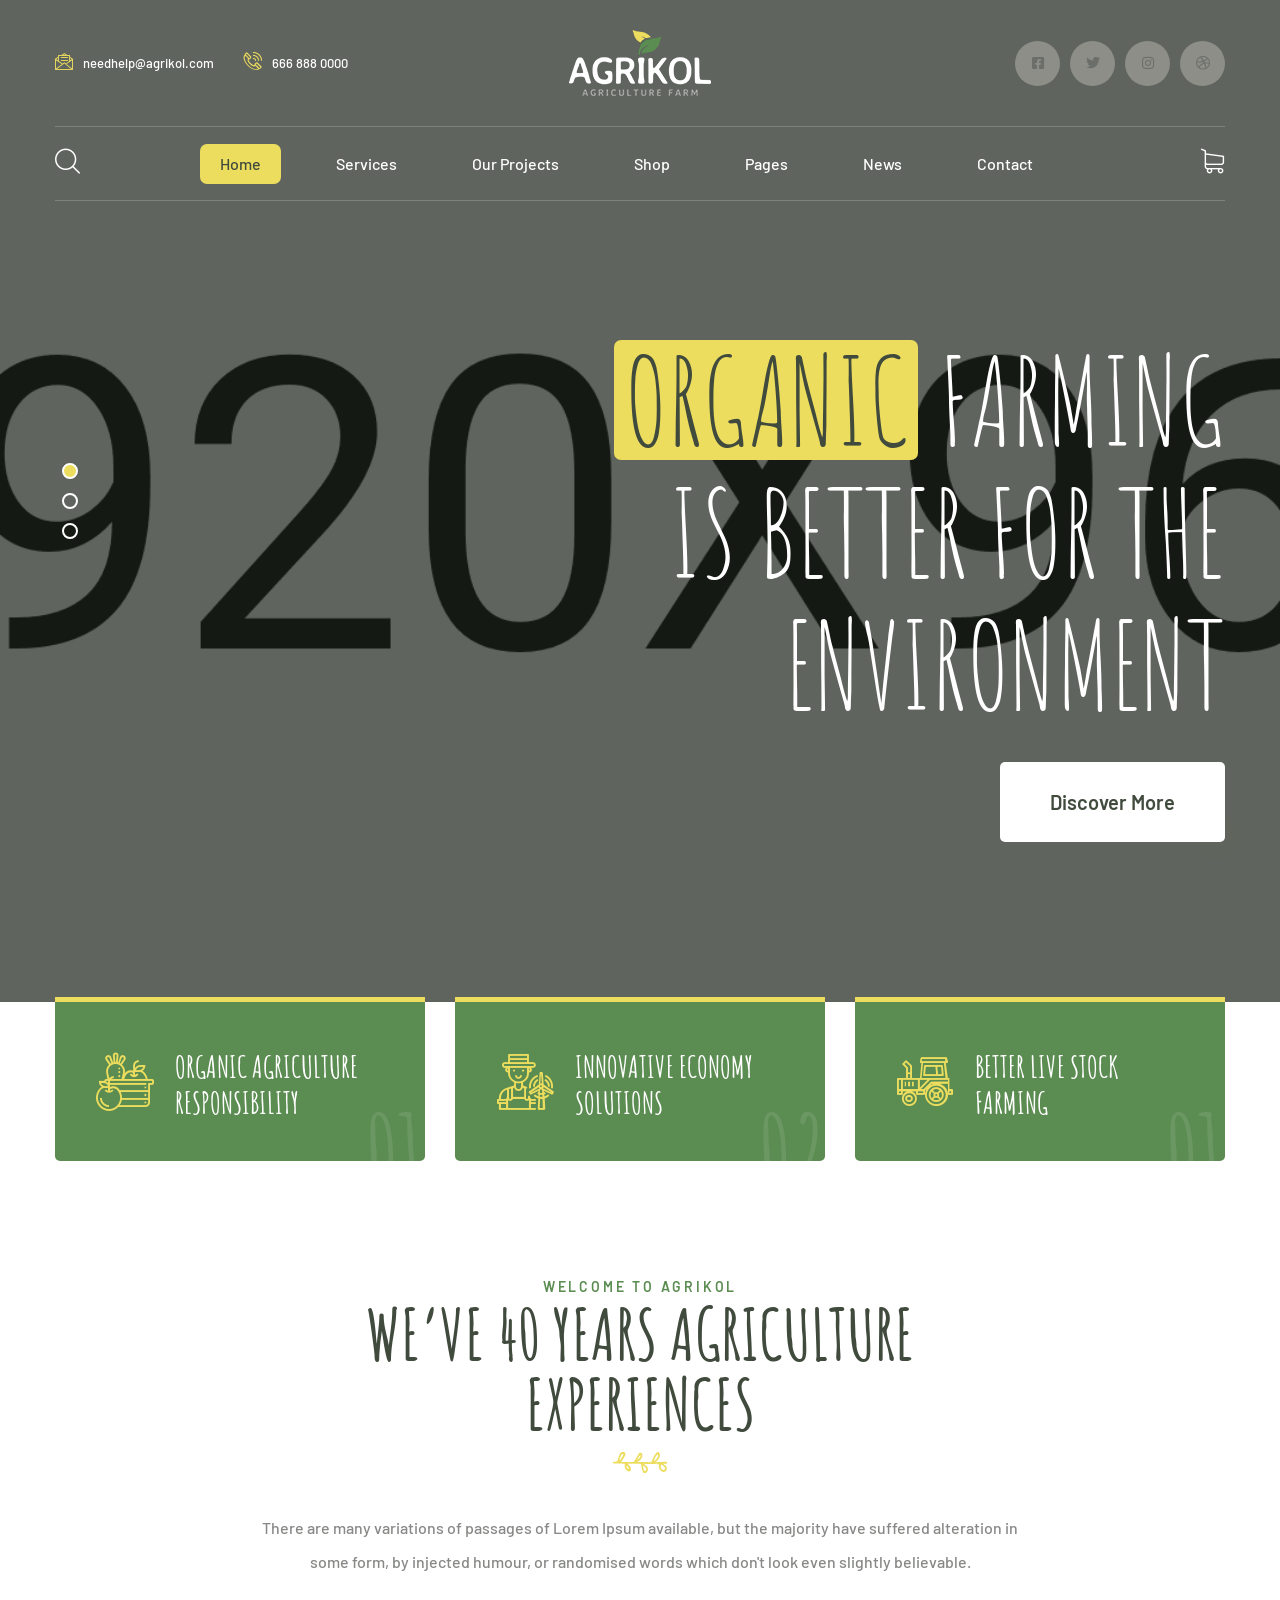
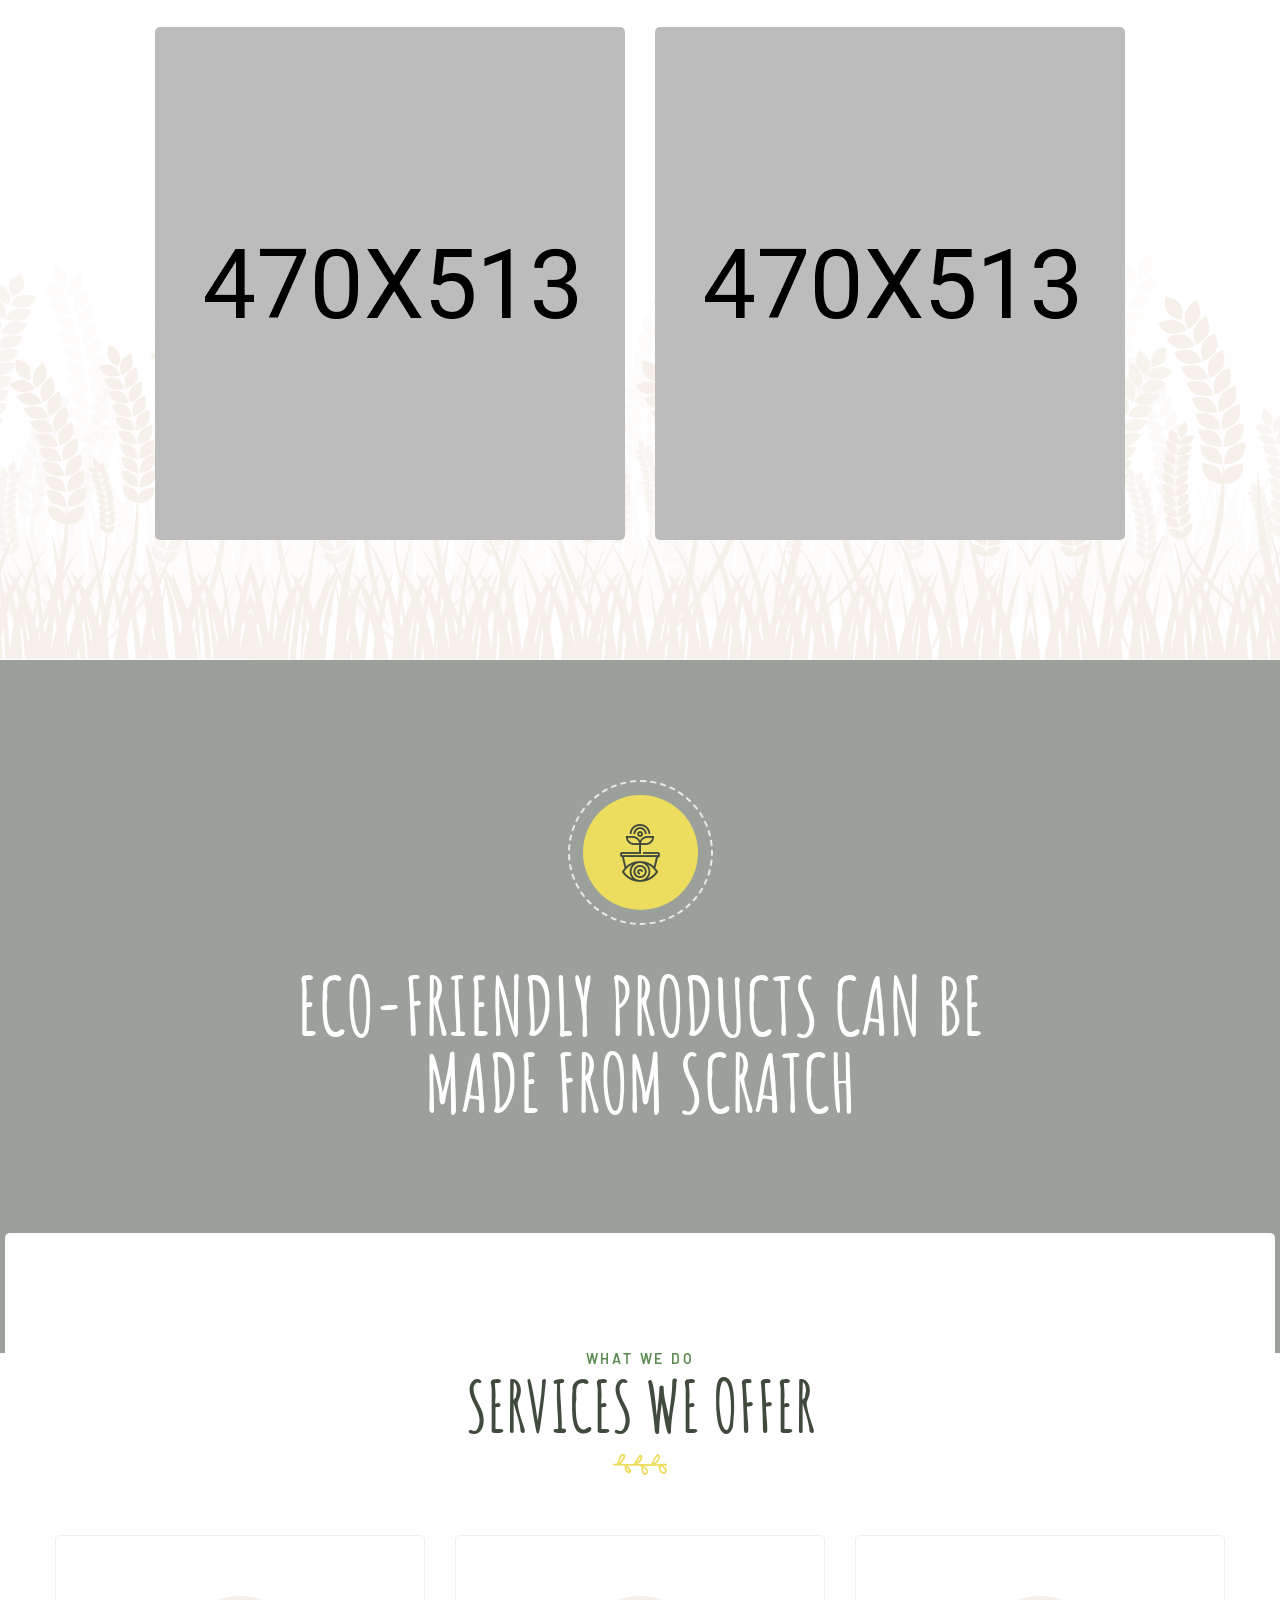
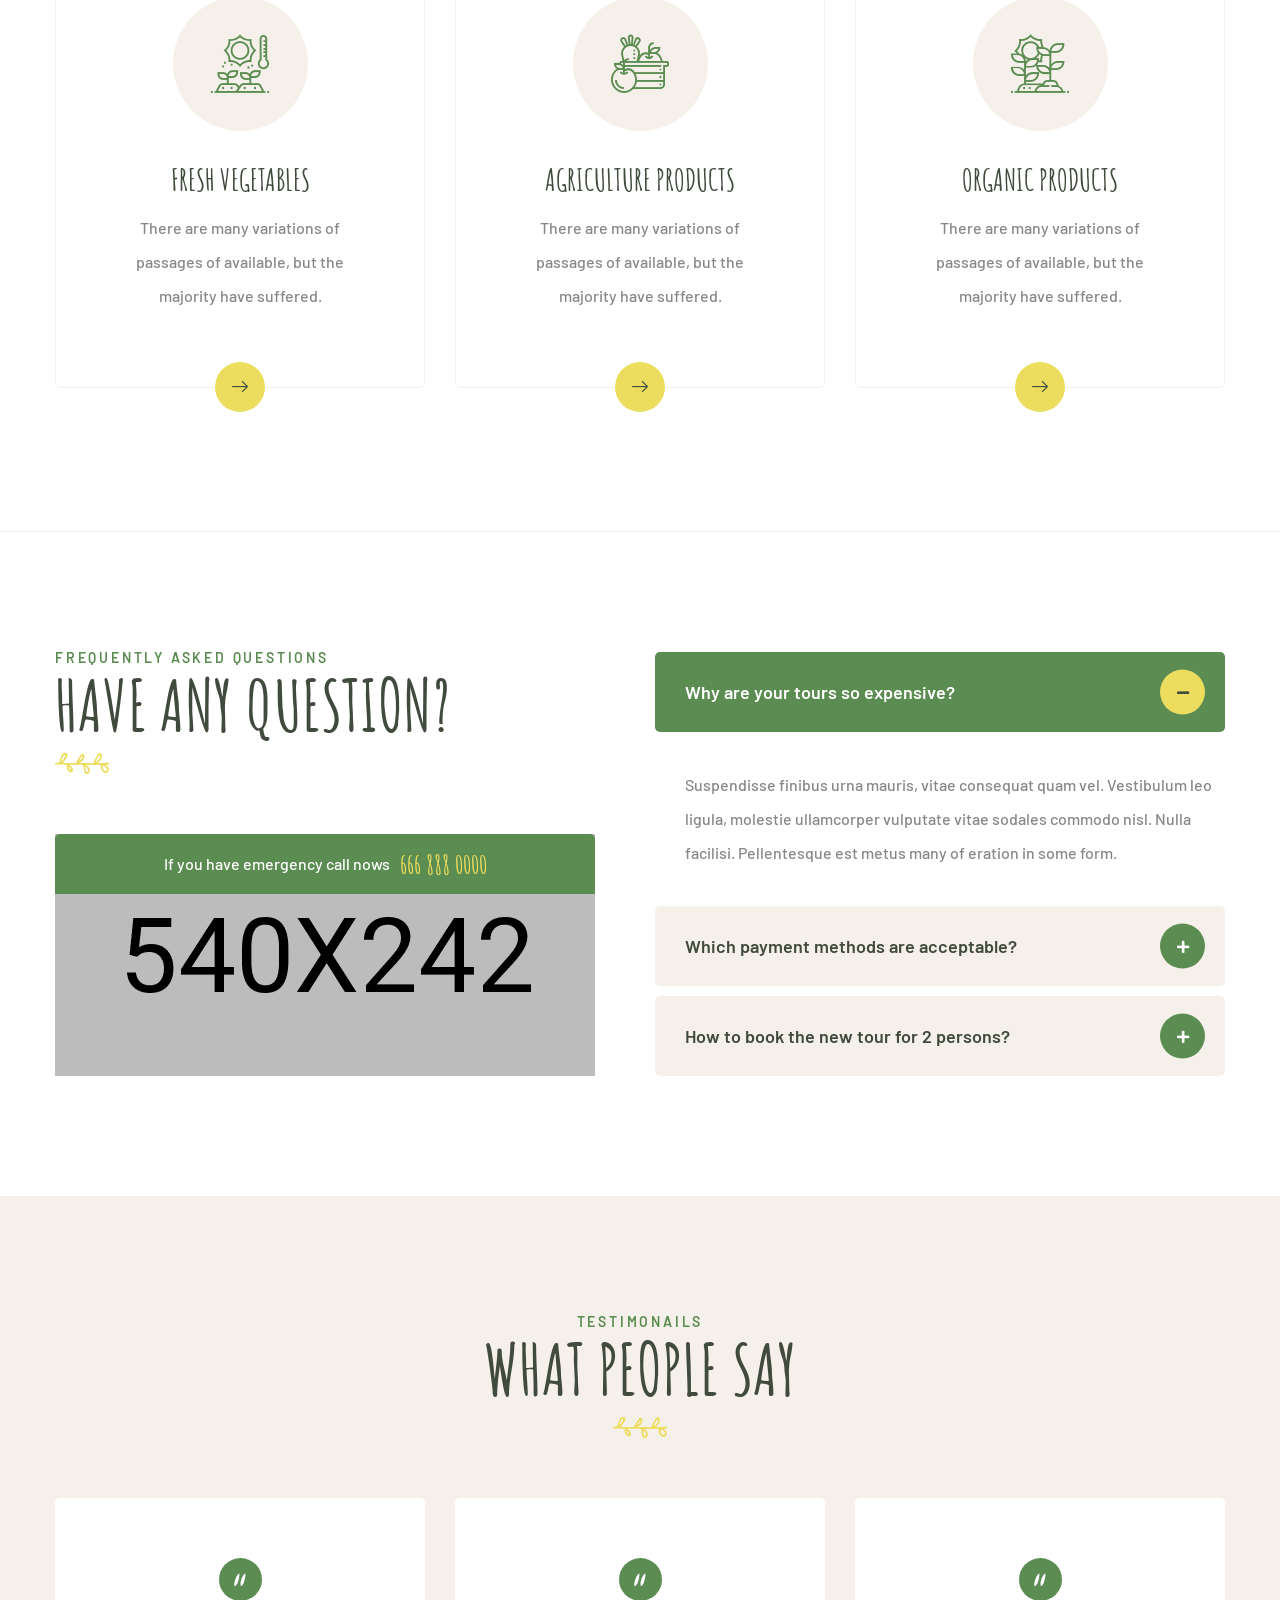
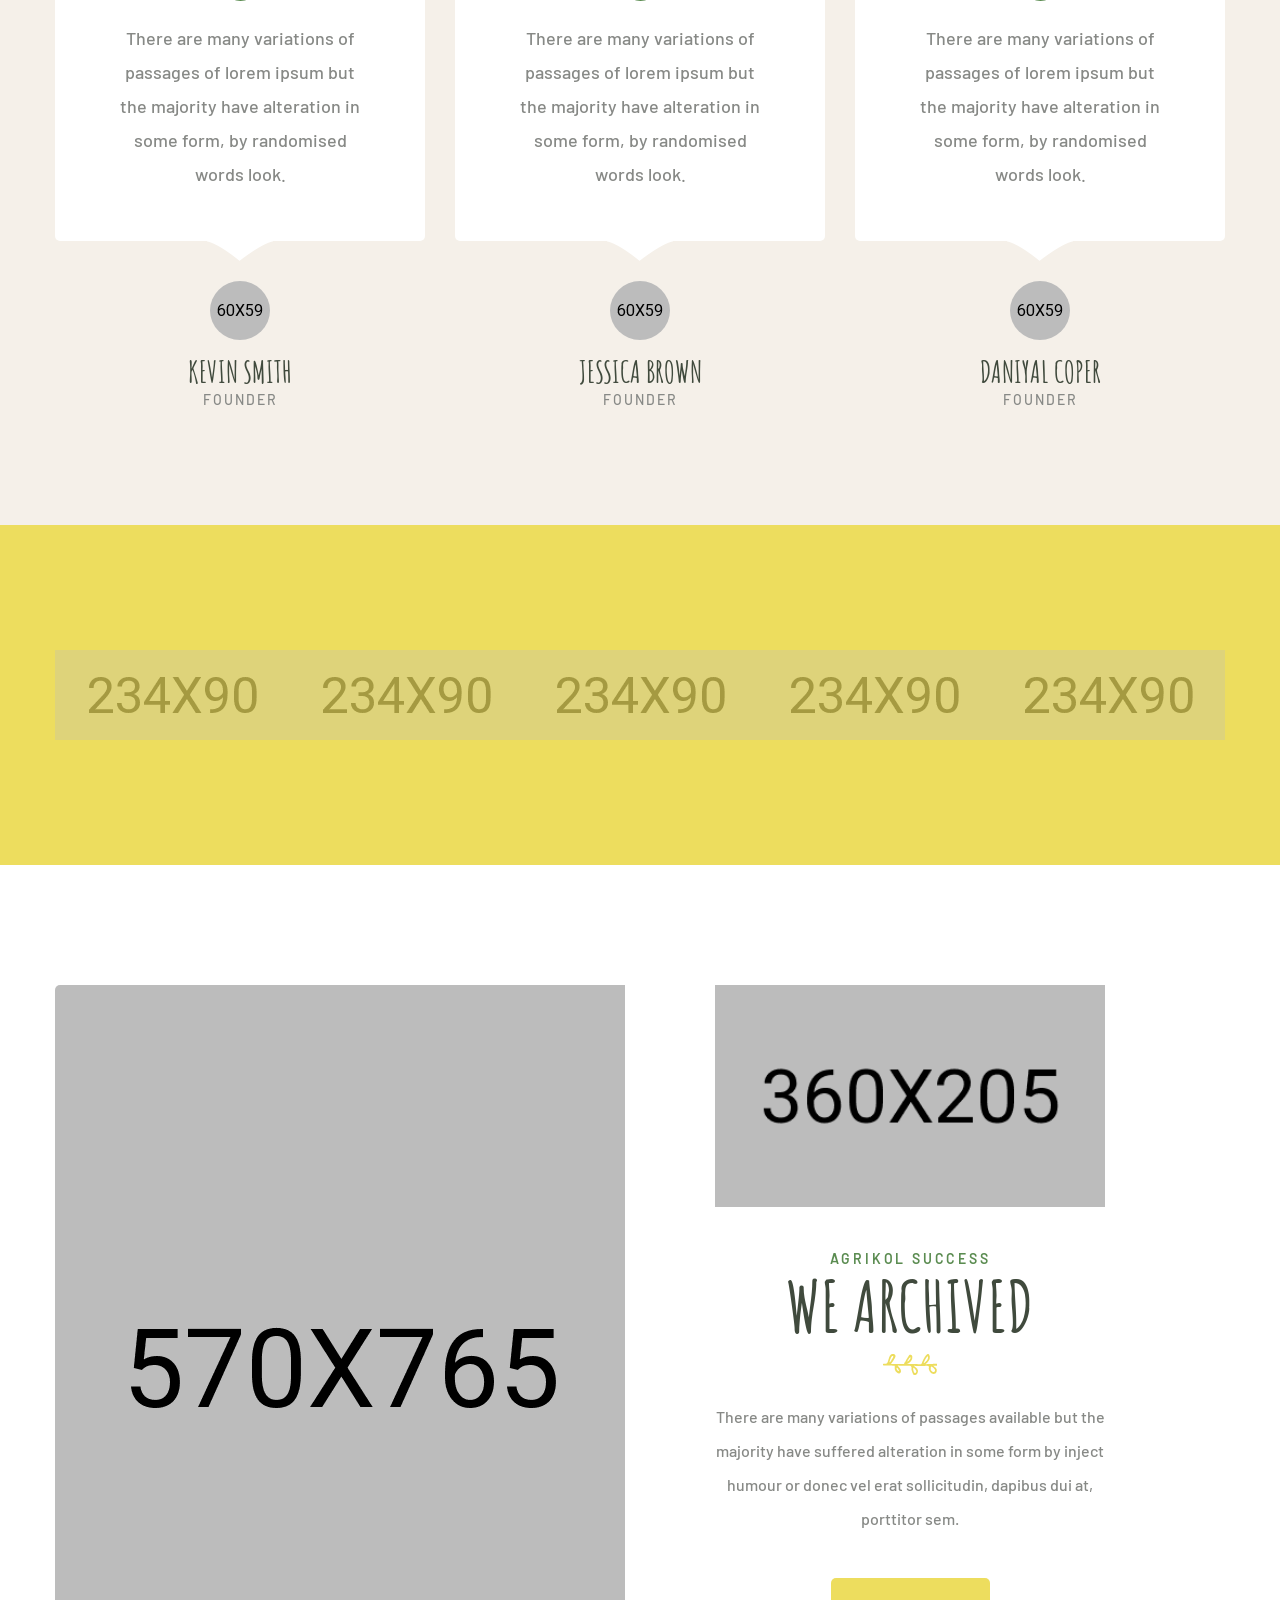
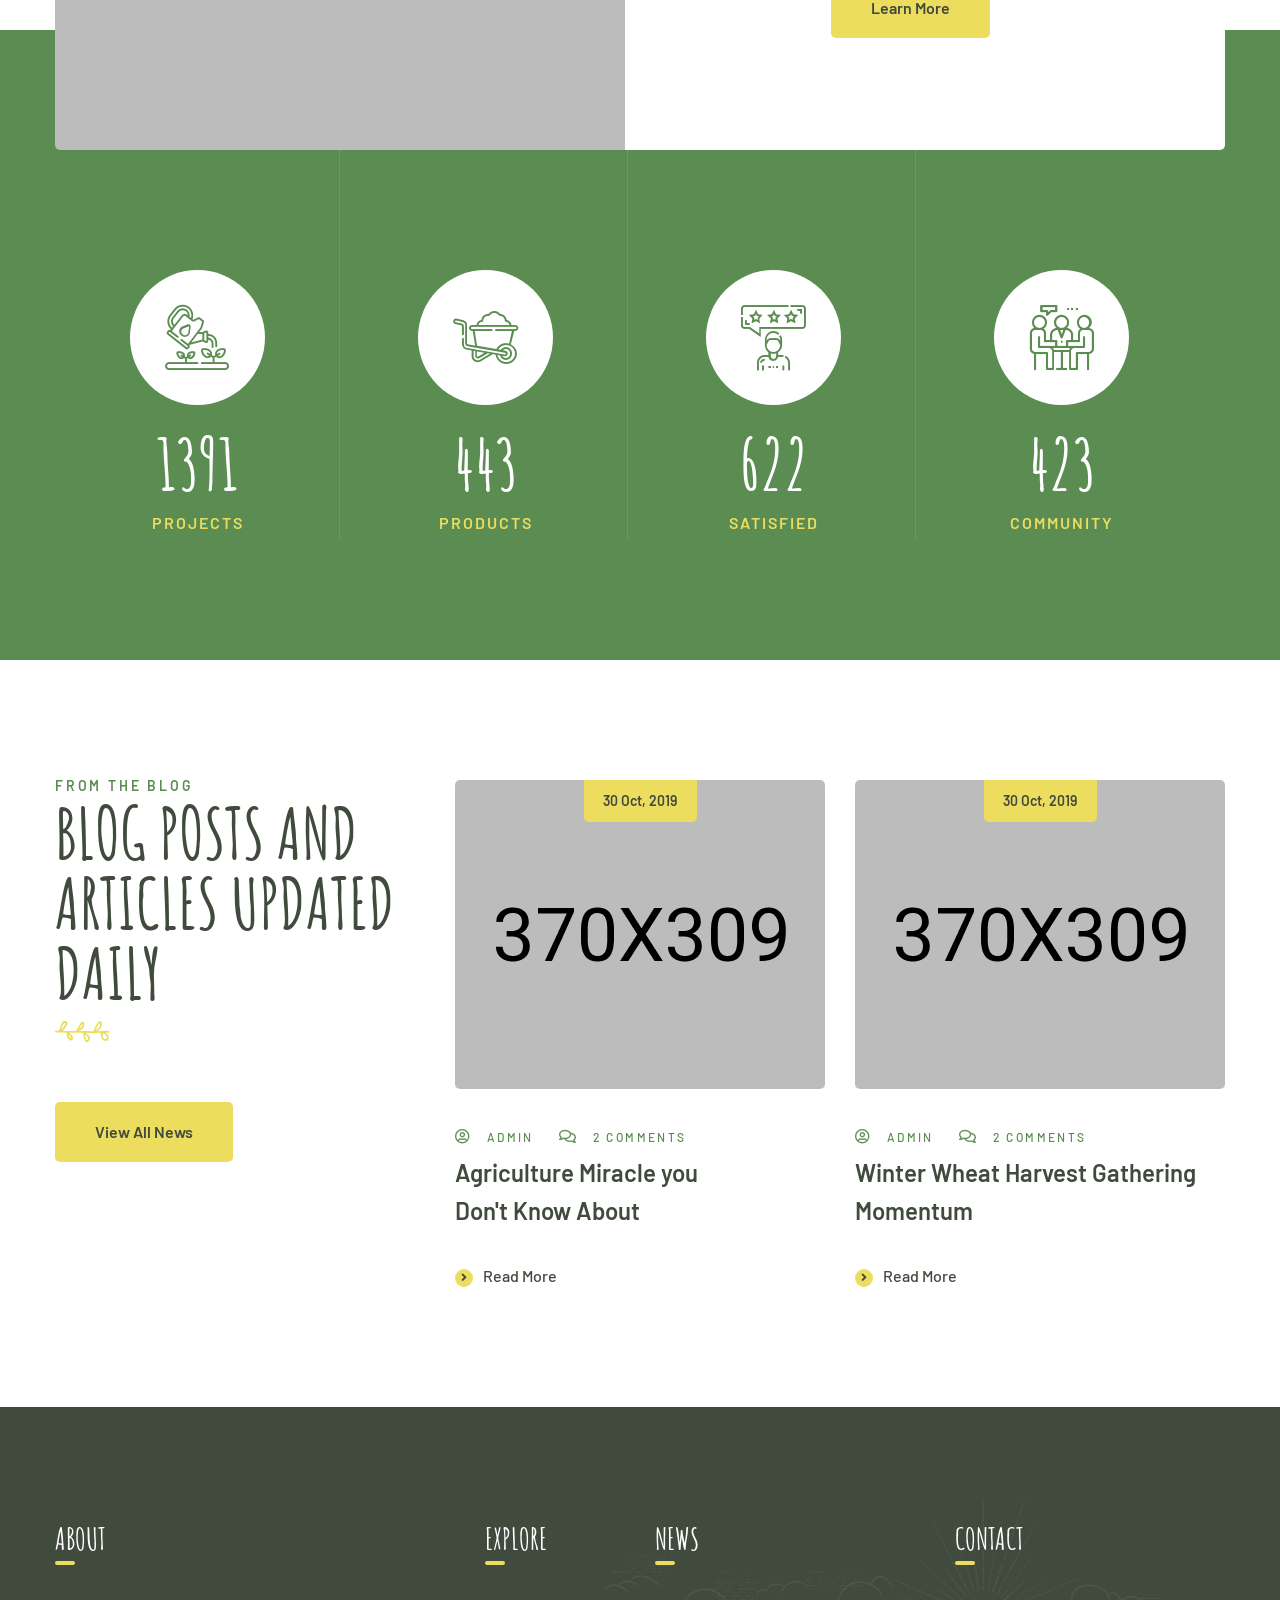
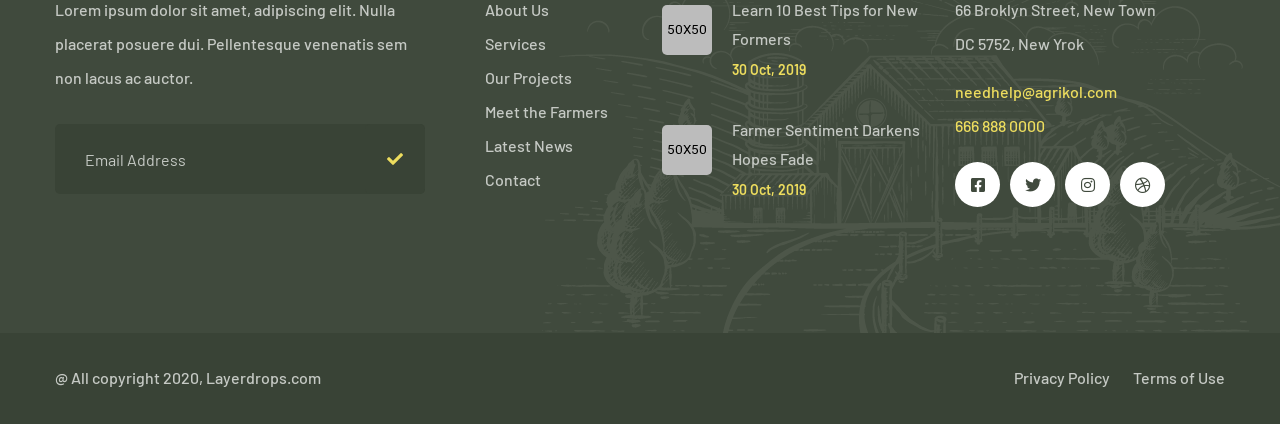
<file: index4.html>
<!DOCTYPE html>
<html lang="en">

<head>
    <meta charset="UTF-8">
    <meta name="viewport" content="width=device-width, initial-scale=1.0">
    <meta http-equiv="X-UA-Compatible" content="ie=edge">
    <title>Home Four|| Agrikol || Agriculture Form HTML Template</title>
    <link rel="apple-touch-icon" sizes="180x180" href="assets/images/favicons/apple-touch-icon.png">
    <link rel="icon" type="image/png" sizes="32x32" href="assets/images/favicons/favicon-32x32.png">
    <link rel="icon" type="image/png" sizes="16x16" href="assets/images/favicons/favicon-16x16.png">
    <link rel="manifest" href="assets/images/favicons/site.webmanifest">

    <!-- plugin scripts -->


    <link
        href="https://fonts.googleapis.com/css2?family=Barlow:ital,wght@0,300;0,400;0,500;0,600;0,700;0,800;1,300;1,400;1,500;1,600;1,700;1,800&display=swap"
        rel="stylesheet">

    <link href="https://fonts.googleapis.com/css2?family=Amatic+SC:wght@400;700&display=swap" rel="stylesheet">




    <link rel="stylesheet" href="assets/css/animate.min.css">
    <link rel="stylesheet" href="assets/css/bootstrap.min.css">
    <link rel="stylesheet" href="assets/css/owl.carousel.min.css">
    <link rel="stylesheet" href="assets/css/owl.theme.default.min.css">
    <link rel="stylesheet" href="assets/css/magnific-popup.css">
    <link rel="stylesheet" href="assets/css/fontawesome-all.min.css">
    <link rel="stylesheet" href="assets/css/swiper.min.css">
    <link rel="stylesheet" href="assets/css/bootstrap-select.min.css">

    <link rel="stylesheet" href="assets/css/jquery.mCustomScrollbar.min.css">
    <link rel="stylesheet" href="assets/css/bootstrap-datepicker.min.css">
    <link rel="stylesheet" href="assets/css/vegas.min.css">
    <link rel="stylesheet" href="assets/css/nouislider.min.css">
    <link rel="stylesheet" href="assets/css/nouislider.pips.css">
    <link rel="stylesheet" href="assets/css/agrikol_iconl.css">

    <!-- template styles -->
    <link rel="stylesheet" href="assets/css/style.css">
    <link rel="stylesheet" href="assets/css/responsive.css">
</head>

<body>

    <div class="preloader">
        <img src="assets/images/loader.png" class="preloader__image" alt="">
    </div><!-- /.preloader -->
    <div class="page-wrapper">




        <div class="site_header__header_four_wrap">

            <div class="topbar-one topbar_four">
                <div class="container">
                    <div class="topbar-one__left">
                        <a href="mailto:needhelp@tripo.com"><span class="icon-message"></span>needhelp@agrikol.com</a>
                        <a href="tel:666-999-0000"><span class="icon-phone-call"></span>666 888 0000</a>
                    </div>
                    <div class="topbar-one__middle">
                        <a href="index.html" class="main-nav__logo">
                            <img src="assets/images/resources/logo-2.png" class="main-logo" alt="Awesome Image" />
                        </a>
                    </div>
                    <div class="topbar-one__right">
                        <div class="topbar-one__social home-four">
                            <a href="#"><i class="fab fa-facebook-square"></i></a>
                            <a href="#"><i class="fab fa-twitter"></i></a>
                            <a href="#"><i class="fab fa-instagram"></i></a>
                            <a href="#"><i class="fab fa-dribbble"></i></a>
                        </div>
                    </div>
                </div>
            </div>

            <header class="main-nav__header-one main-nav__header-four">
                <nav class="header-navigation stricky">
                    <div class="container clearfix">
                        <!-- Brand and toggle get grouped for better mobile display -->
                        <div class="main-nav__left main_nav__left_four">
                            <a href="#" class="main-nav__search search-popup__toggler"><i
                                    class="icon-magnifying-glass"></i></a>
                            <a href="#" class="side-menu__toggler">
                                <i class="fa fa-bars"></i>
                            </a>
                        </div>
                        <div class="main-nav__main-navigation four">
                            <ul class="main-nav__navigation-box">
                                <li class="dropdown current">
                                    <a href="index.html">Home</a>
                                    <ul>
                                        <li><a href="index.html">Home 01</a></li>
                                        <li><a href="index2.html">Home 02</a></li>
                                        <li><a href="index3.html">Home 03</a></li>
                                        <li><a href="index4.html">Home 04</a></li>
                                        <li><a href="index5.html">Home 05</a></li>
                                        <li class="dropdown"><a href="#">Header Versions</a>
                                            <ul>
                                                <li><a href="index.html">Header 01</a></li>
                                                <li><a href="index2.html">Header 02</a></li>
                                                <li><a href="index3.html">Header 03</a></li>
                                                <li><a href="index4.html">Header 04</a></li>
                                                <li><a href="index5.html">Header 05</a></li>
                                            </ul><!-- /.sub-menu -->
                                        </li>
                                    </ul><!-- /.sub-menu -->
                                </li>
                                <li class="dropdown">
                                    <a href="service.html">Services</a>
                                    <ul>
                                        <li><a href="service.html">Services</a></li>
                                        <li><a href="service-detail.html">Services Detail</a></li>
                                    </ul><!-- /.sub-menu -->
                                </li>
                                <li class="dropdown">
                                    <a href="projects.html">Our Projects</a>
                                    <ul>
                                        <li><a href="projects.html">Projects</a></li>
                                        <li><a href="projects_detail.html">Projects Detail</a></li>
                                    </ul><!-- /.sub-menu -->
                                </li>
                                <li class="dropdown">
                                    <a href="#">Shop</a>
                                    <ul>
                                        <li><a href="product.html">Products</a></li>
                                        <li><a href="product-detail.html">Product Detail</a></li>
                                        <li><a href="cart.html">Cart</a></li>
                                        <li><a href="checkout.html">Checkout</a></li>
                                    </ul><!-- /.sub-menu -->
                                </li>
                                <li class="dropdown">
                                    <a href="#">Pages</a>
                                    <ul>
                                        <li><a href="about.html">About</a></li>
                                        <li><a href="why_choose_us.html">Why Choose Us</a></li>
                                        <li><a href="farmers.html">Farmers</a></li>
                                        <li><a href="gallery.html">Gallery</a></li>
                                    </ul><!-- /.sub-menu -->
                                </li>
                                <li class="dropdown">
                                    <a href="#">News</a>
                                    <ul>
                                        <li><a href="news.html">News</a></li>
                                        <li><a href="news_detail.html">News Details</a></li>
                                    </ul><!-- /.sub-menu -->
                                </li>
                                <li>
                                    <a href="contact.html">Contact</a>
                                </li>
                            </ul>
                        </div><!-- /.navbar-collapse -->

                        <div class="main-nav__right four">
                            <div class="icon_cart_box">
                                <a href="cart.html">
                                    <span class="icon-shopping-cart"></span>
                                </a>
                            </div>
                        </div>

                    </div>
                </nav>
            </header>
        </div>

        <!-- Banner Section -->
        <section class="banner_four_section">

            <div class="banner-carousel-four owl-theme owl-carousel">
                <!-- Slide Item -->
                <div class="slide-item">
                    <div class="image-layer" style="background-image: url(assets/images/main-slider/slide_v4_1.jpg);">
                    </div>
                    <div class="auto-container">
                        <div class="content-box">
                            <div class="content text-right">
                                <div class="inner">
                                    <h1><span>Organic</span> farming<br> is better for the<br> environment</h1>
                                    <div class="link-box">
                                        <a href="about.html" class="thm-btn">Discover More</a>
                                    </div>
                                </div>
                            </div>
                        </div>
                    </div>
                </div>

                <!-- Slide Item -->
                <div class="slide-item">
                    <div class="image-layer" style="background-image: url(assets/images/main-slider/slide_v4_2.jpg);">
                    </div>
                    <div class="auto-container">
                        <div class="content-box">
                            <div class="content text-right">
                                <div class="inner">
                                    <h1><span>Organic</span> farming<br> is better for the<br> environment</h1>
                                    <div class="link-box">
                                        <a href="about.html" class="thm-btn">Discover More</a>
                                    </div>
                                </div>
                            </div>
                        </div>
                    </div>
                </div>

                <!-- Slide Item -->
                <div class="slide-item">
                    <div class="image-layer" style="background-image: url(assets/images/main-slider/slide_v4_1.jpg);">
                    </div>
                    <div class="auto-container">
                        <div class="content-box">
                            <div class="content text-right">
                                <div class="inner">
                                    <h1><span>Organic</span> farming<br> is better for the<br> environment</h1>
                                    <div class="link-box">
                                        <a href="about.html" class="thm-btn">Discover More</a>
                                    </div>
                                </div>
                            </div>
                        </div>
                    </div>
                </div>

            </div>
        </section>
        <!--End Banner Section -->





        <section class="details_one">
            <div class="container">
                <div class="row">
                    <div class="col-xl-4 col-lg-4">
                        <div class="details_one_single  wow fadeInUp" data-wow-delay="300ms">
                            <div class="details_one_icon">
                                <span class="icon-harvest"></span>
                            </div>
                            <div class="details_one_content">
                                <h2>Organic Agriculture<br>Responsibility</h2>
                            </div>
                            <div class="details_one_count_box">
                                <h3>01</h3>
                            </div>
                        </div>
                    </div>
                    <div class="col-xl-4 col-lg-4">
                        <div class="details_one_single wow fadeInUp" data-wow-delay="600ms">
                            <div class="details_one_icon">
                                <span class="icon-farmer"></span>
                            </div>
                            <div class="details_one_content">
                                <h2>Innovative economy<br>solutions</h2>
                            </div>
                            <div class="details_one_count_box">
                                <h3>02</h3>
                            </div>
                        </div>
                    </div>
                    <div class="col-xl-4 col-lg-4">
                        <div class="details_one_single wow fadeInUp" data-wow-delay="900ms">
                            <div class="details_one_icon">
                                <span class="icon-tractor"></span>
                            </div>
                            <div class="details_one_content">
                                <h2>Better Live stock<br>Farming</h2>
                            </div>
                            <div class="details_one_count_box">
                                <h3>01</h3>
                            </div>
                        </div>
                    </div>
                </div>
            </div>
        </section>

        <section class="welcome_two">
            <div class="welcome_two_bg" style="background-image: url(assets/images/resources/welcome_2_bg.png)"></div>
            <div class="container">
                <div class="block-title text-center">
                    <p>Welcome to agrikol</p>
                    <h3>We’ve 40 Years Agriculture<br>Experiences</h3>
                    <div class="leaf">
                        <img src="assets/images/resources/leaf.png" alt="">
                    </div>
                </div>
                <div class="row">
                    <div class="col-xl-12 col-lg-12 col-md-12">
                        <div class="welcome_two_text text-center">
                            <p>There are many variations of passages of Lorem Ipsum available, but the majority have
                                suffered alteration in<br>some form, by injected humour, or randomised words which don't
                                look even slightly believable.</p>
                        </div>
                    </div>
                </div>
                <div class="row">
                    <div class="col-xl-6 col-lg-6 col-md-6">
                        <div class="welcome_two_single">
                            <div class="welcome_two_image_left wow fadeInLeft" data-wow-delay="100ms">
                                <img src="assets/images/resources/welcome-2_img-1.jpg" alt="Welcome Two Image">
                            </div>
                        </div>
                    </div>
                    <div class="col-xl-6 col-lg-6 col-md-6">
                        <div class="welcome_two_single">
                            <div class="welcome_two_image_right wow fadeInRight" data-wow-delay="100ms">
                                <img src="assets/images/resources/welcome-2_img-2.jpg" alt="Welcome Two Image">
                            </div>
                        </div>
                    </div>
                </div>
            </div>
        </section>

        <section class="eco_friendly" style="background-image: url(assets/images/resources/eco-friendly_bg.jpg)">
            <div class="container">
                <div class="row">
                    <div class="col-xl-12">
                        <div class="eco_friendly_content">
                            <div class="eco_friendly_icon_box">
                                <span class="icon-focus"></span>
                            </div>
                            <div class="eco_friendly_title">
                                <h2>Eco-Friendly Products Can Be<br>Made From Scratch</h2>
                            </div>
                        </div>
                    </div>
                </div>
            </div>
        </section>

        <section class="service_four">
            <div class="container">
                <div class="service_four_top"></div>
                <div class="block-title text-center">
                    <p>What we do</p>
                    <h3>Services We Offer</h3>
                    <div class="leaf">
                        <img src="assets/images/resources/leaf.png" alt="">
                    </div>
                </div>
                <div class="row">
                    <div class="col-xl-4 col-lg-4">
                        <div class="service_four_single wow fadeInLeft" data-wow-delay="300ms">
                            <div class="service_four_icon">
                                <span class="icon-temperature"></span>
                            </div>
                            <div class="service_four_deatils">
                                <h3><a href="service-detail.html" class="service_four_title">fresh vegetables</a></h3>
                                <p>There are many variations of passages of available, but the majority have suffered.
                                </p>
                            </div>
                            <div class="service_four_read_more">
                                <a href="service-detail.html"><span class="icon-left-arrow"></span></a>
                            </div>
                        </div>
                    </div>
                    <div class="col-xl-4 col-lg-4">
                        <div class="service_four_single wow fadeInLeft" data-wow-delay="600ms">
                            <div class="service_four_icon">
                                <span class="icon-harvest"></span>
                            </div>
                            <div class="service_four_deatils">
                                <h3><a href="service-detail.html" class="service_four_title">agriculture products</a>
                                </h3>
                                <p>There are many variations of passages of available, but the majority have suffered.
                                </p>
                            </div>
                            <div class="service_four_read_more">
                                <a href="service-detail.html"><span class="icon-left-arrow"></span></a>
                            </div>
                        </div>
                    </div>
                    <div class="col-xl-4 col-lg-4">
                        <div class="service_four_single wow fadeInLeft" data-wow-delay="900ms">
                            <div class="service_four_icon">
                                <span class="icon-growth"></span>
                            </div>
                            <div class="service_four_deatils">
                                <h3><a href="service-detail.html" class="service_four_title">organic products</a></h3>
                                <p>There are many variations of passages of available, but the majority have suffered.
                                </p>
                            </div>
                            <div class="service_four_read_more">
                                <a href="service-detail.html"><span class="icon-left-arrow"></span></a>
                            </div>
                        </div>
                    </div>
                </div>
            </div>
        </section>

        <section class="faq_one">
            <div class="container">
                <div class="row">
                    <div class="col-xl-6 col-lg-6">
                        <div class="faq_one_left">
                            <div class="block-title text-left">
                                <p>frequently asked questions</p>
                                <h3>have any question?</h3>
                                <div class="leaf">
                                    <img src="assets/images/resources/leaf.png" alt="">
                                </div>
                            </div>
                            <div class="faq_one_image"
                                style="background-image: url(assets/images/resources/faq_one_img-1.jpg)">
                                <div class="phone_number">
                                    <p>If you have emergency call nows<a href="tel:888-999-0000">666 888 0000</a></p>
                                </div>
                            </div>
                        </div>
                    </div>
                    <div class="col-xl-6 col-lg-6">
                        <div class="faq_one_right">
                            <div class="accrodion-grp" data-grp-name="faq-one-accrodion">
                                <div class="accrodion active">
                                    <div class="accrodion-title">
                                        <h4>Why are your tours so expensive?</h4>
                                    </div>
                                    <div class="accrodion-content">
                                        <div class="inner">
                                            <p>Suspendisse finibus urna mauris, vitae consequat quam vel. Vestibulum leo
                                                ligula, molestie ullamcorper vulputate vitae sodales commodo nisl. Nulla
                                                facilisi. Pellentesque est metus many of eration in some form.</p>
                                        </div><!-- /.inner -->
                                    </div>
                                </div>
                                <div class="accrodion ">
                                    <div class="accrodion-title">
                                        <h4>Which payment methods are acceptable?</h4>
                                    </div>
                                    <div class="accrodion-content">
                                        <div class="inner">
                                            <p>Suspendisse finibus urna mauris, vitae consequat quam vel. Vestibulum leo
                                                ligula, molestie ullamcorper vulputate vitae sodales commodo nisl. Nulla
                                                facilisi. Pellentesque est metus many of eration in some form.</p>
                                        </div><!-- /.inner -->
                                    </div>
                                </div>
                                <div class="accrodion">
                                    <div class="accrodion-title">
                                        <h4>How to book the new tour for 2 persons?</h4>
                                    </div>
                                    <div class="accrodion-content">
                                        <div class="inner">
                                            <p>Suspendisse finibus urna mauris, vitae consequat quam vel. Vestibulum leo
                                                ligula, molestie ullamcorper vulputate vitae sodales commodo nisl. Nulla
                                                facilisi. Pellentesque est metus many of eration in some form.</p>
                                        </div><!-- /.inner -->
                                    </div>
                                </div>
                            </div>
                        </div>
                    </div>
                </div>
            </div>
        </section>

        <section class="testimonials-three">
            <div class="container">
                <div class="block-title text-center">
                    <p>testimonails</p>
                    <h3>What people say</h3>
                    <div class="leaf">
                        <img src="assets/images/resources/leaf.png" alt="">
                    </div>
                </div>
                <div class="testimonials-three__carousel thm__owl-carousel light-dots owl-carousel owl-theme"
                    data-options='{"nav": false, "autoplay": true, "autoplayTimeout": 5000, "smartSpeed": 700, "dots": false, "margin": 30, "loop": true, "responsive": { "0": { "items": 1, "nav": false, "navText": [], "dots": false }, "767": { "items": 1, "nav": true, "navText": [], "dots": false }, "991": { "items": 2 }, "1199": { "items": 2 }, "1200": { "items": 3 } }}'>
                    <div class="item">
                        <div class="testimonials-three__single">
                            <div class="testimonials-three__content">
                                <div class="testimonials-three_icon">
                                    <img src="assets/images/shapes/testi-qoute-3-1.png" alt="">
                                </div>
                                <p>There are many variations of passages of lorem ipsum but the majority have alteration
                                    in some form, by randomised words look.</p>
                            </div>
                            <div class="testimonials-three__info">
                                <img src="assets/images/testimonials/testimonial-3-img-1.png" alt="">
                                <h3>Kevin Smith</h3>
                                <p>founder</p>
                            </div>
                        </div>
                    </div>
                    <div class="item">
                        <div class="testimonials-three__single">
                            <div class="testimonials-three__content">
                                <div class="testimonials-three_icon">
                                    <img src="assets/images/shapes/testi-qoute-3-1.png" alt="">
                                </div>
                                <p>There are many variations of passages of lorem ipsum but the majority have alteration
                                    in some form, by randomised words look.</p>
                            </div>
                            <div class="testimonials-three__info">
                                <img src="assets/images/testimonials/testimonial-3-img-2.png" alt="">
                                <h3>jessica brown</h3>
                                <p>founder</p>
                            </div>
                        </div>
                    </div>
                    <div class="item">
                        <div class="testimonials-three__single">
                            <div class="testimonials-three__content">
                                <div class="testimonials-three_icon">
                                    <img src="assets/images/shapes/testi-qoute-3-1.png" alt="">
                                </div>
                                <p>There are many variations of passages of lorem ipsum but the majority have alteration
                                    in some form, by randomised words look.</p>
                            </div>
                            <div class="testimonials-three__info">
                                <img src="assets/images/testimonials/testimonial-3-img-3.png" alt="">
                                <h3>daniyal coper</h3>
                                <p>founder</p>
                            </div>
                        </div>
                    </div>
                </div>
            </div>
        </section>

        <div class="brand-one brand-four">
            <div class="container">
                <div class="row">
                    <div class="col-xl-12">
                        <div class="brand-one-carousel owl-carousel">
                            <div class="single_brand_item">
                                <a href="#"><img src="assets/images/resources/brand-1-1.png" alt="brand"></a>
                            </div>
                            <div class="single_brand_item">
                                <a href="#"><img src="assets/images/resources/brand-1-2.png" alt="brand"></a>
                            </div>
                            <div class="single_brand_item">
                                <a href="#"><img src="assets/images/resources/brand-1-3.png" alt="brand"></a>
                            </div>
                            <div class="single_brand_item">
                                <a href="#"><img src="assets/images/resources/brand-1-4.png" alt="brand"></a>
                            </div>
                            <div class="single_brand_item">
                                <a href="#"><img src="assets/images/resources/brand-1-5.png" alt="brand"></a>
                            </div>
                            <div class="single_brand_item">
                                <a href="#"><img src="assets/images/resources/brand-1-1.png" alt="brand"></a>
                            </div>
                            <div class="single_brand_item">
                                <a href="#"><img src="assets/images/resources/brand-1-2.png" alt="brand"></a>
                            </div>
                            <div class="single_brand_item">
                                <a href="#"><img src="assets/images/resources/brand-1-3.png" alt="brand"></a>
                            </div>
                            <div class="single_brand_item">
                                <a href="#"><img src="assets/images/resources/brand-1-4.png" alt="brand"></a>
                            </div>
                            <div class="single_brand_item">
                                <a href="#"><img src="assets/images/resources/brand-1-5.png" alt="brand"></a>
                            </div>
                        </div>
                    </div>
                </div>
            </div>
        </div>

        <section class="achieved_one">
            <div class="container">
                <div class="row">
                    <div class="col-xl-6 col-lg-12">
                        <div class="achieved_one_left_img">
                            <img src="assets/images/resources/achieved_1-img-1.jpg" alt="Achieved One Image">
                        </div>
                    </div>
                    <div class="col-xl-6 col-lg-12">
                        <div class="achieved_one_right-content">
                            <div class="achieved_one_right_img">
                                <img src="assets/images/resources/achieved_1-img-2.jpg" alt="Achieved Two Image">
                            </div>
                            <div class="block-title">
                                <p>agrikol Success</p>
                                <h3>We Archived</h3>
                                <div class="leaf">
                                    <img src="assets/images/resources/leaf.png" alt="">
                                </div>
                            </div>
                            <div class="achieved_one_text">
                                <p>There are many variations of passages available but the majority have suffered
                                    alteration in some form by inject humour or donec vel erat sollicitudin, dapibus dui
                                    at, porttitor sem.</p>
                            </div>
                            <div class="achieved_one_btn">
                                <a href="why_choose_us.html" class="thm-btn">Learn More</a>
                            </div>
                        </div>
                    </div>
                </div>
            </div>
        </section>

        <section class="funfact_one">
            <div class="container">
                <ul class="counter_one_box list-unstyled">
                    <li class="funfact_one_single wow fadeInLeft" data-wow-delay="300ms">
                        <div class="funfact_one_icon">
                            <i class="icon-watering"></i>
                        </div>
                        <h3><span class="counter">5493</span></h3>
                        <p>Projects</p>
                    </li>
                    <li class="funfact_one_single wow fadeInLeft" data-wow-delay="600ms">
                        <div class="funfact_one_icon">
                            <i class="icon-wheelbarrow"></i>
                        </div>
                        <h3><span class="counter">1750</span></h3>
                        <p>products</p>
                    </li>
                    <li class="funfact_one_single wow fadeInLeft" data-wow-delay="900ms">
                        <div class="funfact_one_icon">
                            <i class="icon-customer-review"></i>
                        </div>
                        <h3><span class="counter">2458</span></h3>
                        <p>satisfied</p>
                    </li>
                    <li class="funfact_one_single wow fadeInLeft" data-wow-delay="1200ms">
                        <div class="funfact_one_icon">
                            <i class="icon-meeting"></i>
                        </div>
                        <h3><span class="counter">1670</span></h3>
                        <p>community</p>
                    </li>
                </ul>
            </div>
        </section>

        <section class="blog_four">
            <div class="container">
                <div class="row">
                    <div class="col-xl-4 col-lg-4 wow fadeInUp" data-wow-delay="100ms">
                        <div class="block-title text-left">
                            <p>from the blog</p>
                            <h3>blog posts And<br>articles Updated<br>Daily</h3>
                            <div class="leaf">
                                <img src="assets/images/resources/leaf.png" alt="">
                            </div>
                        </div>
                        <div class="blog-four_btn">
                            <a href="" class="thm-btn">View All News</a>
                        </div>
                    </div>
                    <div class="col-xl-4 col-lg-4">
                        <div class="blog_four_single wow fadeInLeft" data-wow-delay="300ms">
                            <div class="blog_four_image">
                                <img src="assets/images/blog/blog-4-img-1.jpg" alt="">
                                <div class="blog_four_date_box">
                                    <p>30 Oct, 2019</p>
                                </div>
                            </div>
                            <div class="blog-four_content">
                                <ul class="list-unstyled blog-four_meta">
                                    <li><a href="news_detail.html"><i class="far fa-user-circle"></i> Admin</a></li>
                                    <li><a href="news_detail.html"><i class="far fa-comments"></i> 2 Comments</a></li>
                                </ul>
                                <h3><a href="news_detail.html" class="blog_four_title">Agriculture Miracle you<br>Don't
                                        Know About</a></h3>
                                <div class="blog_four_read_more_btn">
                                    <a href="news_detail.html"><i class="fa fa-angle-right"></i>Read More</a>
                                </div>
                            </div>
                        </div>
                    </div>
                    <div class="col-xl-4 col-lg-4">
                        <div class="blog_four_single wow fadeInLeft" data-wow-delay="600ms">
                            <div class="blog_four_image">
                                <img src="assets/images/blog/blog-4-img-2.jpg" alt="">
                                <div class="blog_four_date_box">
                                    <p>30 Oct, 2019</p>
                                </div>
                            </div>
                            <div class="blog-four_content">
                                <ul class="list-unstyled blog-four_meta">
                                    <li><a href="news_detail.html"><i class="far fa-user-circle"></i> Admin</a></li>
                                    <li><a href="news_detail.html"><i class="far fa-comments"></i> 2 Comments</a></li>
                                </ul>
                                <h3><a href="news_detail.html" class="blog_four_title">Winter Wheat Harvest
                                        Gathering<br>Momentum</a></h3>
                                <div class="blog_four_read_more_btn">
                                    <a href="news_detail.html"><i class="fa fa-angle-right"></i>Read More</a>
                                </div>
                            </div>
                        </div>
                    </div>
                </div>
            </div>
        </section>

        <footer class="site-footer">
            <div class="site-footer_farm_image"><img src="assets/images/resources/site-footer-farm.png"
                    alt="Farm Image"></div>
            <div class="container">
                <div class="row">
                    <div class="col-xl-4 col-lg-4 col-md-6">
                        <div class="footer-widget__column wow fadeInUp" data-wow-delay="100ms">
                            <div class="footer-widget__title">
                                <h3>About</h3>
                            </div>
                            <div class="footer-widget_about_text">
                                <p>Lorem ipsum dolor sit amet, adipiscing elit. Nulla placerat posuere dui. Pellentesque
                                    venenatis sem non lacus ac auctor.</p>
                            </div>
                            <form>
                                <div class="footer_input-box">
                                    <input type="Email" placeholder="Email Address">
                                    <button type="submit" class="button"><i class="fa fa-check"></i></button>
                                </div>
                            </form>
                        </div>
                    </div>
                    <div class="col-xl-2 col-lg-2 col-md-6">
                        <div class="footer-widget__column margin_left_30 wow fadeInUp" data-wow-delay="200ms">
                            <div class="footer-widget__title">
                                <h3>Explore</h3>
                            </div>
                            <ul class="footer-widget__links-list list-unstyled">
                                <li><a href="about.html">About Us</a></li>
                                <li><a href="service.html">Services</a></li>
                                <li><a href="projects.html">Our Projects</a></li>
                                <li><a href="farmers.html">Meet the Farmers</a></li>
                                <li><a href="news.html">Latest News</a></li>
                                <li><a href="contact.html">Contact</a></li>
                            </ul>
                        </div>
                    </div>
                    <div class="col-xl-3 col-lg-3 col-md-6">
                        <div class="footer-widget__column wow fadeInUp" data-wow-delay="300ms">
                            <div class="footer-widget__title">
                                <h3>News</h3>
                            </div>
                            <ul class="footer-widget__news list-unstyled">
                                <li>
                                    <div class="footer-widget__news_image">
                                        <img src="assets/images/resources/footer-1-img-1.jpg" alt="">
                                    </div>
                                    <div class="footer-widget__news_text">
                                        <p><a href="news_detail.html"> Learn 10 Best Tips for New Formers</a></p>
                                    </div>
                                    <div class="footer-widget__news_date_box">
                                        <p>30 Oct, 2019</p>
                                    </div>
                                </li>
                                <li>
                                    <div class="footer-widget__news_image">
                                        <img src="assets/images/resources/footer-1-img-2.jpg" alt="">
                                    </div>
                                    <div class="footer-widget__news_text">
                                        <p><a href="news_detail.html">Farmer Sentiment Darkens Hopes Fade</a></p>
                                    </div>
                                    <div class="footer-widget__news_date_box">
                                        <p>30 Oct, 2019</p>
                                    </div>
                                </li>
                            </ul>
                        </div>
                    </div>
                    <div class="col-xl-3 col-lg-3 col-md-6">
                        <div class="footer-widget__column wow fadeInUp" data-wow-delay="400ms">
                            <div class="footer-widget__title">
                                <h3>Contact</h3>
                            </div>
                            <div class="footer-widget_contact">
                                <p>66 Broklyn Street, New Town<br>DC 5752, New Yrok</p>
                                <a href="mailto:needhelp@agrikol.com">needhelp@agrikol.com</a><br>
                                <a href="tel:666-888-0000">666 888 0000</a>
                                <div class="site-footer__social">
                                    <a href="#"><i class="fab fa-facebook-square"></i></a>
                                    <a href="#"><i class="fab fa-twitter"></i></a>
                                    <a href="#"><i class="fab fa-instagram"></i></a>
                                    <a href="#"><i class="fab fa-dribbble"></i></a>
                                </div>
                            </div>
                        </div>
                    </div>
                </div>
            </div>
        </footer>

        <div class="site-footer_bottom">
            <div class="container">
                <div class="site-footer_bottom_copyright">
                    <p>@ All copyright 2020, <a href="#">Layerdrops.com</a></p>
                </div>
                <div class="site-footer_bottom_menu">
                    <ul class="list-unstyled">
                        <li><a href="#">Privacy Policy</a></li>
                        <li><a href="#">Terms of Use</a></li>
                    </ul>
                </div>
            </div>
        </div>




    </div><!-- /.page-wrapper -->


    <a href="#" data-target="html" class="scroll-to-target scroll-to-top"><i class="fa fa-angle-up"></i></a>


    <div class="side-menu__block">


        <div class="side-menu__block-overlay custom-cursor__overlay">
            <div class="cursor"></div>
            <div class="cursor-follower"></div>
        </div><!-- /.side-menu__block-overlay -->
        <div class="side-menu__block-inner ">
            <div class="side-menu__top justify-content-end">

                <a href="#" class="side-menu__toggler side-menu__close-btn"><img
                        src="assets/images/shapes/close-1-1.png" alt=""></a>
            </div><!-- /.side-menu__top -->


            <nav class="mobile-nav__container">
                <!-- content is loading via js -->
            </nav>
            <div class="side-menu__sep"></div><!-- /.side-menu__sep -->
            <div class="side-menu__content">
                <p><a href="mailto:needhelp@tripo.com">needhelp@agrikol.com</a> <br> <a href="tel:888-999-0000">888 999
                        0000</a></p>
                <div class="side-menu__social">
                    <a href="#"><i class="fab fa-facebook-square"></i></a>
                    <a href="#"><i class="fab fa-twitter"></i></a>
                    <a href="#"><i class="fab fa-instagram"></i></a>
                    <a href="#"><i class="fab fa-pinterest-p"></i></a>
                </div>
            </div><!-- /.side-menu__content -->
        </div><!-- /.side-menu__block-inner -->
    </div><!-- /.side-menu__block -->



    <div class="search-popup">
        <div class="search-popup__overlay custom-cursor__overlay">
            <div class="cursor"></div>
            <div class="cursor-follower"></div>
        </div><!-- /.search-popup__overlay -->
        <div class="search-popup__inner">
            <form action="#" class="search-popup__form">
                <input type="text" name="search" placeholder="Type here to Search....">
                <button type="submit"><i class="fa fa-search"></i></button>
            </form>
        </div><!-- /.search-popup__inner -->
    </div><!-- /.search-popup -->


    <script src="assets/js/jquery.min.js"></script>
    <script src="assets/js/bootstrap.bundle.min.js"></script>
    <script src="assets/js/owl.carousel.min.js"></script>
    <script src="assets/js/waypoints.min.js"></script>
    <script src="assets/js/jquery.counterup.min.js"></script>
    <script src="assets/js/TweenMax.min.js"></script>
    <script src="assets/js/wow.js"></script>
    <script src="assets/js/jquery.magnific-popup.min.js"></script>
    <script src="assets/js/jquery.ajaxchimp.min.js"></script>
    <script src="assets/js/swiper.min.js"></script>
    <script src="assets/js/typed-2.0.11.js"></script>
    <script src="assets/js/vegas.min.js"></script>
    <script src="assets/js/jquery.validate.min.js"></script>
    <script src="assets/js/bootstrap-select.min.js"></script>
    <script src="assets/js/countdown.min.js"></script>
    <script src="assets/js/jquery.mCustomScrollbar.concat.min.js"></script>
    <script src="assets/js/bootstrap-datepicker.min.js"></script>
    <script src="assets/js/nouislider.min.js"></script>
    <script src="assets/js/isotope.js"></script>
    <script src="http://maps.google.com/maps/api/js?key=AIzaSyATY4Rxc8jNvDpsK8ZetC7JyN4PFVYGCGM"></script>


    <!-- template scripts -->
    <script src="assets/js/theme.js"></script>
</body>

</html>
</file>
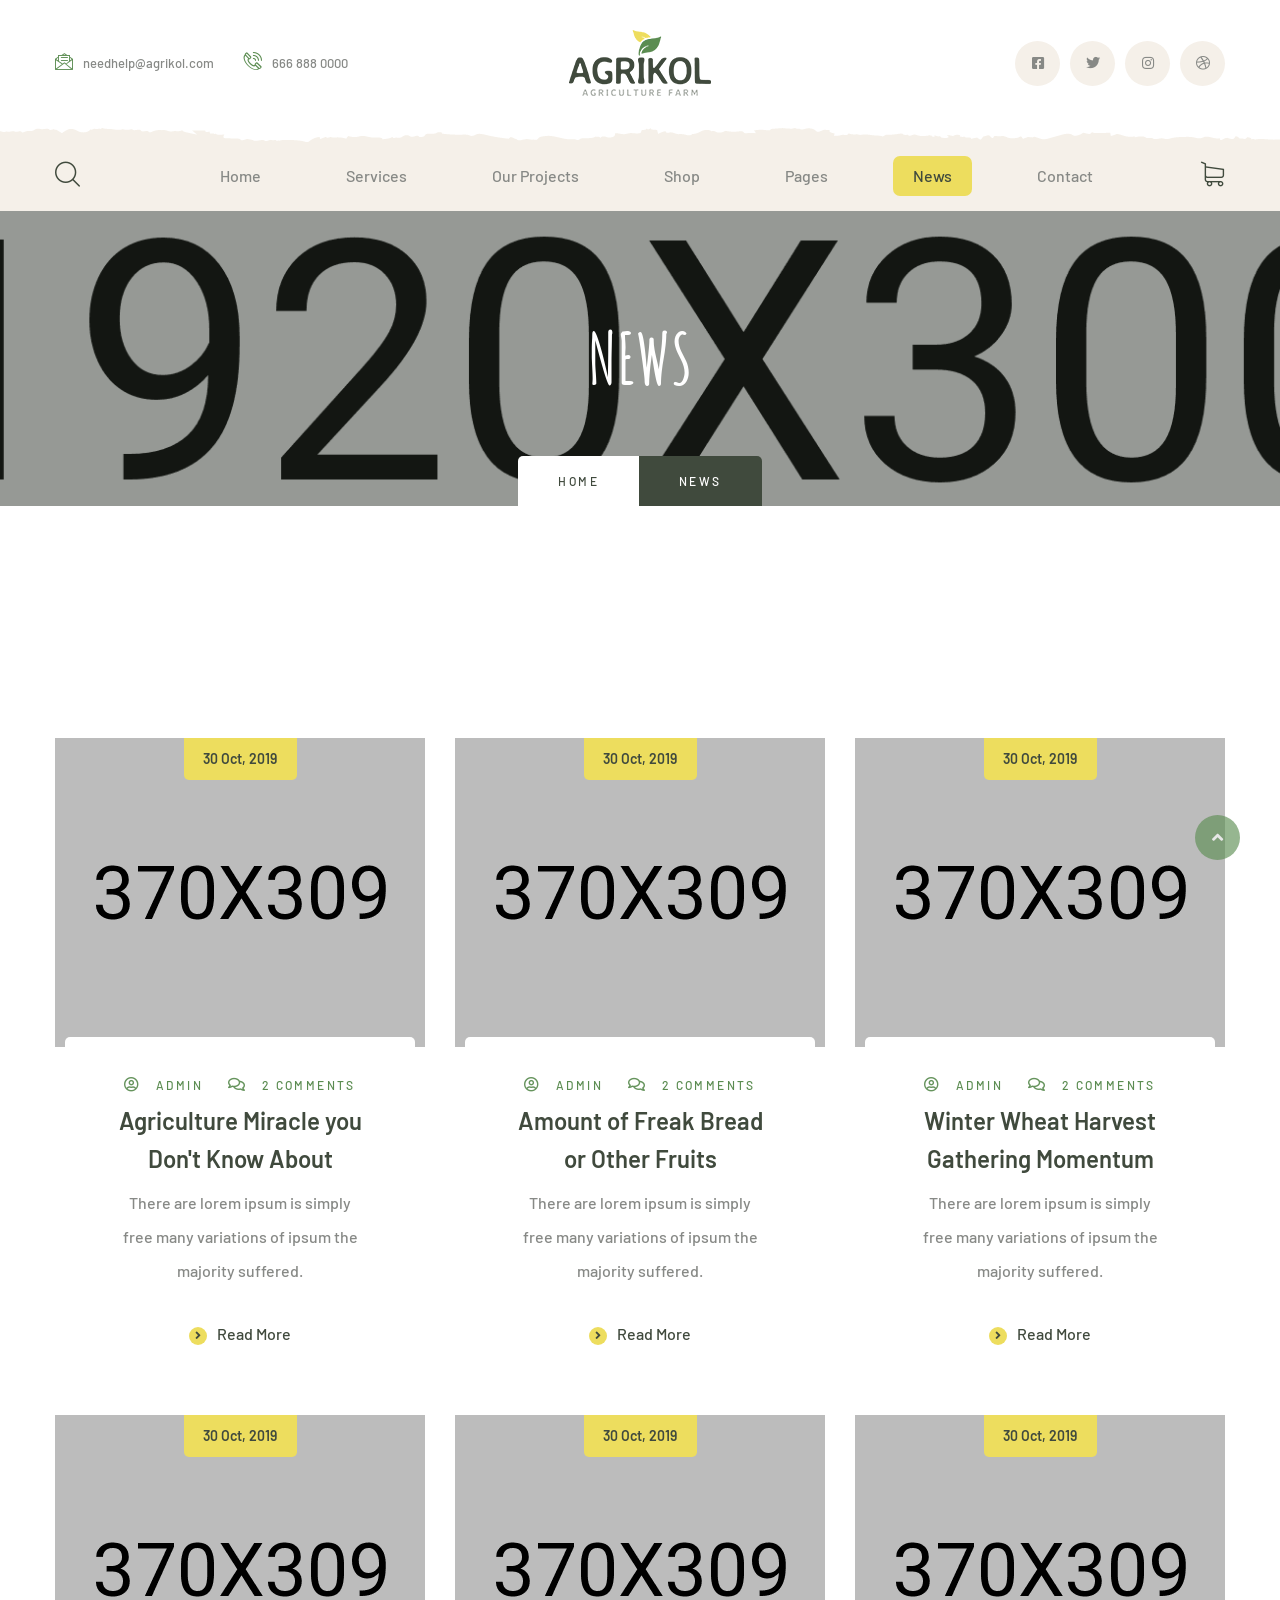
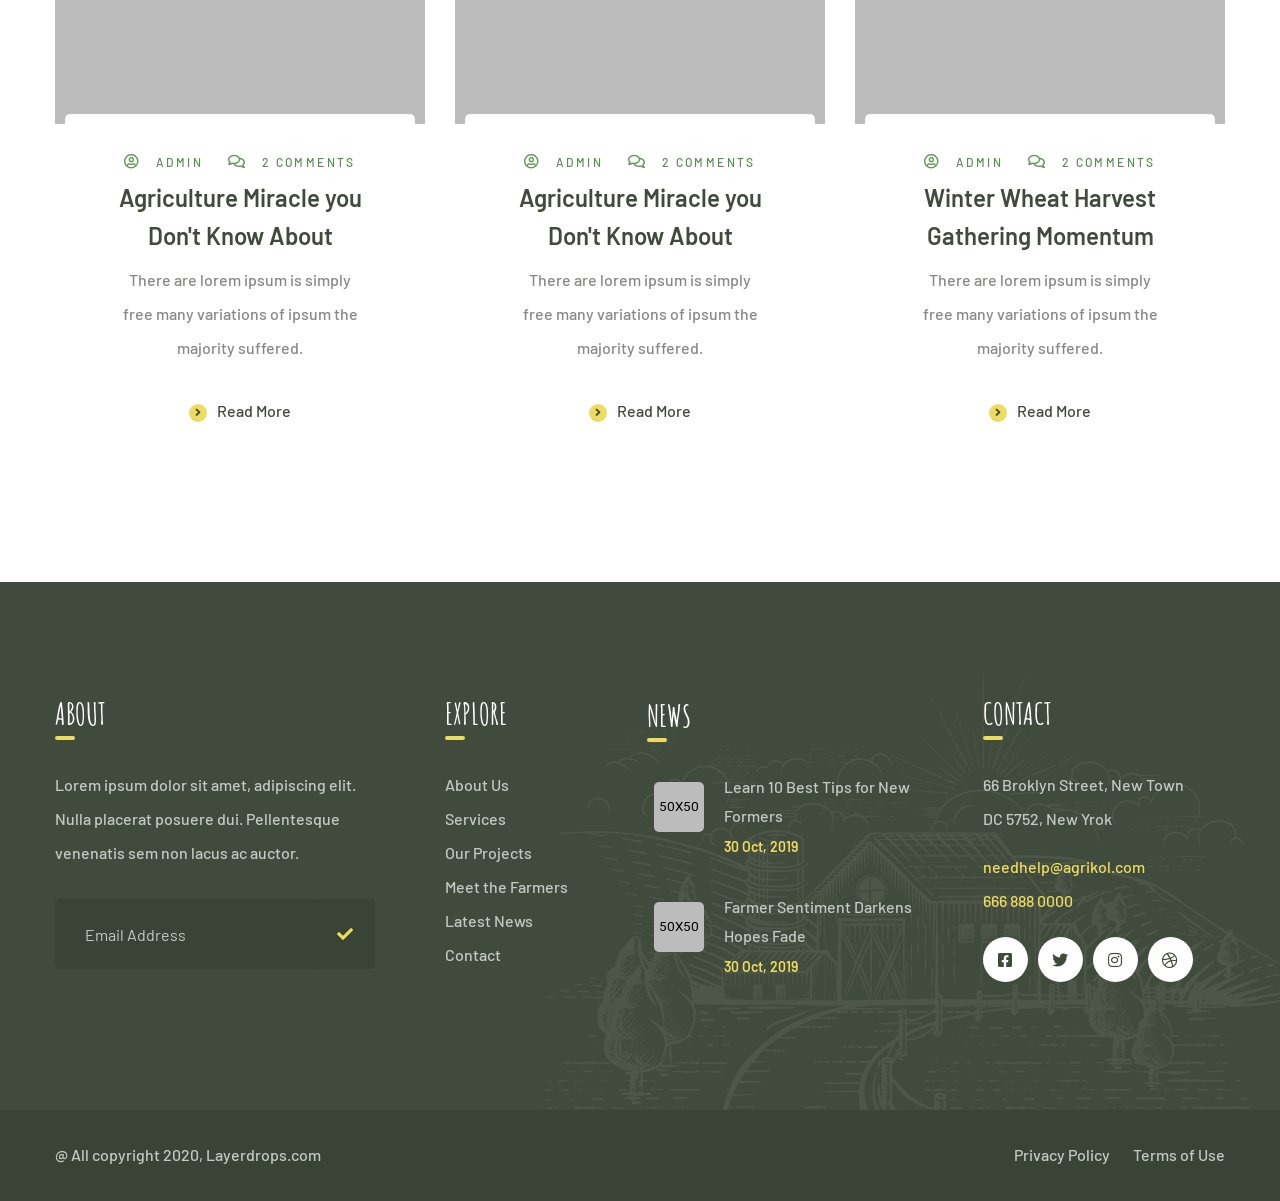
<file: news.html>
<!DOCTYPE html>
<html lang="en">

<head>
    <meta charset="UTF-8">
    <meta name="viewport" content="width=device-width, initial-scale=1.0">
    <meta http-equiv="X-UA-Compatible" content="ie=edge">
    <title>News || Agrikol || Agriculture Form HTML Template</title>
    <link rel="apple-touch-icon" sizes="180x180" href="assets/images/favicons/apple-touch-icon.png">
    <link rel="icon" type="image/png" sizes="32x32" href="assets/images/favicons/favicon-32x32.png">
    <link rel="icon" type="image/png" sizes="16x16" href="assets/images/favicons/favicon-16x16.png">
    <link rel="manifest" href="assets/images/favicons/site.webmanifest">

    <!-- Fonts-->
    <link
        href="https://fonts.googleapis.com/css2?family=Barlow:ital,wght@0,300;0,400;0,500;0,600;0,700;0,800;1,300;1,400;1,500;1,600;1,700;1,800&display=swap"
        rel="stylesheet">
    <link href="https://fonts.googleapis.com/css2?family=Amatic+SC:wght@400;700&display=swap" rel="stylesheet">
    <!-- Css-->
    <link rel="stylesheet" href="assets/css/animate.min.css">
    <link rel="stylesheet" href="assets/css/bootstrap.min.css">
    <link rel="stylesheet" href="assets/css/owl.carousel.min.css">
    <link rel="stylesheet" href="assets/css/owl.theme.default.min.css">
    <link rel="stylesheet" href="assets/css/magnific-popup.css">
    <link rel="stylesheet" href="assets/css/fontawesome-all.min.css">
    <link rel="stylesheet" href="assets/css/swiper.min.css">
    <link rel="stylesheet" href="assets/css/bootstrap-select.min.css">

    <link rel="stylesheet" href="assets/css/jquery.mCustomScrollbar.min.css">
    <link rel="stylesheet" href="assets/css/bootstrap-datepicker.min.css">
    <link rel="stylesheet" href="assets/css/vegas.min.css">
    <link rel="stylesheet" href="assets/css/nouislider.min.css">
    <link rel="stylesheet" href="assets/css/nouislider.pips.css">
    <link rel="stylesheet" href="assets/css/agrikol_iconl.css">
    <!-- Template styles -->
    <link rel="stylesheet" href="assets/css/style.css">
    <link rel="stylesheet" href="assets/css/responsive.css">

</head>

<body>

    <div class="preloader">
        <img src="assets/images/loader.png" class="preloader__image" alt="">
    </div><!-- /.preloader -->

    <div class="page-wrapper">


        <div class="site-header__header-one-wrap">

            <div class="topbar-one">
                <div class="topbar_bg" style="background-image: url(assets/images/shapes/header-bg.png)"></div>
                <div class="container">
                    <div class="topbar-one__left">
                        <a href="mailto:needhelp@tripo.com"><span class="icon-message"></span>needhelp@agrikol.com</a>
                        <a href="tel:666-999-0000"><span class="icon-phone-call"></span>666 888 0000</a>
                    </div>
                    <div class="topbar-one__middle">
                        <a href="index.html" class="main-nav__logo">
                            <img src="assets/images/resources/logo.png" class="main-logo" alt="Awesome Image" />
                        </a>
                    </div>
                    <div class="topbar-one__right">
                        <div class="topbar-one__social">
                            <a href="#"><i class="fab fa-facebook-square"></i></a>
                            <a href="#"><i class="fab fa-twitter"></i></a>
                            <a href="#"><i class="fab fa-instagram"></i></a>
                            <a href="#"><i class="fab fa-dribbble"></i></a>
                        </div>
                    </div>
                </div>
            </div>

            <header class="main-nav__header-one">
                <nav class="header-navigation stricky">
                    <div class="container clearfix">
                        <!-- Brand and toggle get grouped for better mobile display -->
                        <div class="main-nav__left">
                            <a href="#" class="main-nav__search search-popup__toggler"><i
                                    class="icon-magnifying-glass"></i></a>
                            <a href="#" class="side-menu__toggler">
                                <i class="fa fa-bars"></i>
                            </a>
                        </div>
                        <div class="main-nav__main-navigation">
                            <ul class=" main-nav__navigation-box">
                                <li class="dropdown">
                                    <a href="index.html">Home</a>
                                    <ul>
                                        <li><a href="index.html">Home 01</a></li>
                                        <li><a href="index2.html">Home 02</a></li>
                                        <li><a href="index3.html">Home 03</a></li>
                                        <li><a href="index4.html">Home 04</a></li>
                                        <li><a href="index5.html">Home 05</a></li>
                                        <li class="dropdown"><a href="#">Header Versions</a>
                                            <ul>
                                                <li><a href="index.html">Header 01</a></li>
                                                <li><a href="index2.html">Header 02</a></li>
                                                <li><a href="index3.html">Header 03</a></li>
                                                <li><a href="index4.html">Header 04</a></li>
                                                <li><a href="index5.html">Header 05</a></li>
                                            </ul><!-- /.sub-menu -->
                                        </li>
                                    </ul><!-- /.sub-menu -->
                                </li>
                                <li class="dropdown">
                                    <a href="service.html">Services</a>
                                    <ul>
                                        <li><a href="service.html">Services</a></li>
                                        <li><a href="service-detail.html">Services Detail</a></li>
                                    </ul><!-- /.sub-menu -->
                                </li>
                                <li class="dropdown">
                                    <a href="projects.html">Our Projects</a>
                                    <ul>
                                        <li><a href="projects.html">Projects</a></li>
                                        <li><a href="projects_detail.html">Projects Detail</a></li>
                                    </ul><!-- /.sub-menu -->
                                </li>
                                <li class="dropdown">
                                    <a href="#">Shop</a>
                                    <ul>
                                        <li><a href="product.html">Products</a></li>
                                        <li><a href="product-detail.html">Product Detail</a></li>
                                        <li><a href="cart.html">Cart</a></li>
                                        <li><a href="checkout.html">Checkout</a></li>
                                    </ul><!-- /.sub-menu -->
                                </li>
                                <li class="dropdown">
                                    <a href="#">Pages</a>
                                    <ul>
                                        <li><a href="about.html">About</a></li>
                                        <li><a href="why_choose_us.html">Why Choose Us</a></li>
                                        <li><a href="farmers.html">Farmers</a></li>
                                        <li><a href="gallery.html">Gallery</a></li>
                                    </ul><!-- /.sub-menu -->
                                </li>
                                <li class="dropdown current">
                                    <a href="#">News</a>
                                    <ul>
                                        <li><a href="news.html">News</a></li>
                                        <li><a href="news_detail.html">News Details</a></li>
                                    </ul><!-- /.sub-menu -->
                                </li>
                                <li>
                                    <a href="contact.html">Contact</a>
                                </li>
                            </ul>
                        </div><!-- /.navbar-collapse -->

                        <div class="main-nav__right">
                            <div class="icon_cart_box">
                                <a href="cart.html">
                                    <span class="icon-shopping-cart"></span>
                                </a>
                            </div>
                        </div>
                    </div>
                </nav>
            </header>
        </div>

        <section class="page-header" style="background-image: url(assets/images/backgrounds/page-header-contact.jpg);">
            <div class="container">
                <h2>News</h2>
                <ul class="thm-breadcrumb list-unstyled">
                    <li><a href="index.html">Home</a></li>
                    <li><span>News</span></li>
                </ul>
            </div>
        </section>

        <section class="blog-one news">
            <div class="container">
                <div class="row">
                    <div class="col-xl-4 col-lg-4">
                        <div class="blog_one_single mb-30">
                            <div class="blog_one_image">
                                <div class="blog_image">
                                    <img src="assets/images/blog/blog-1-img-1.jpg" alt="Blog One Image">
                                    <div class="blog_one_date_box">
                                        <p>30 Oct, 2019</p>
                                    </div>
                                </div>
                                <div class="blog-one__content">
                                    <ul class="list-unstyled blog-one__meta">
                                        <li><a href="news_detail.html"><i class="far fa-user-circle"></i> Admin</a></li>
                                        <li><a href="news_detail.html"><i class="far fa-comments"></i> 2 Comments</a>
                                        </li>
                                    </ul>
                                    <h3><a href="news_detail.html">Agriculture Miracle you<br>Don't Know About</a></h3>
                                    <div class="blog_one_text">
                                        <p>There are lorem ipsum is simply free many variations of ipsum the majority
                                            suffered.</p>
                                    </div>
                                    <div class="read_more_btn">
                                        <a href="news_detail.html"><i class="fa fa-angle-right"></i>Read More</a>
                                    </div>
                                </div>
                            </div>
                        </div>
                    </div>
                    <div class="col-xl-4 col-lg-4">
                        <div class="blog_one_single mb-30">
                            <div class="blog_one_image">
                                <div class="blog_image">
                                    <img src="assets/images/blog/blog-1-img-2.jpg" alt="Blog One Image">
                                    <div class="blog_one_date_box">
                                        <p>30 Oct, 2019</p>
                                    </div>
                                </div>
                                <div class="blog-one__content">
                                    <ul class="list-unstyled blog-one__meta">
                                        <li><a href="news_detail.html"><i class="far fa-user-circle"></i> Admin</a></li>
                                        <li><a href="news_detail.html"><i class="far fa-comments"></i> 2 Comments</a>
                                        </li>
                                    </ul>
                                    <h3><a href="news_detail.html">Amount of Freak Bread<br>or Other Fruits</a></h3>
                                    <div class="blog_one_text">
                                        <p>There are lorem ipsum is simply free many variations of ipsum the majority
                                            suffered.</p>
                                    </div>
                                    <div class="read_more_btn">
                                        <a href="news_detail.html"><i class="fa fa-angle-right"></i>Read More</a>
                                    </div>
                                </div>
                            </div>
                        </div>
                    </div>
                    <div class="col-xl-4 col-lg-4">
                        <div class="blog_one_single mb-30">
                            <div class="blog_one_image">
                                <div class="blog_image">
                                    <img src="assets/images/blog/blog-1-img-3.jpg" alt="Blog One Image">
                                    <div class="blog_one_date_box">
                                        <p>30 Oct, 2019</p>
                                    </div>
                                </div>
                                <div class="blog-one__content">
                                    <ul class="list-unstyled blog-one__meta">
                                        <li><a href="news_detail.html"><i class="far fa-user-circle"></i> Admin</a></li>
                                        <li><a href="news_detail.html"><i class="far fa-comments"></i> 2 Comments</a>
                                        </li>
                                    </ul>
                                    <h3><a href="news_detail.html">Winter Wheat Harvest<br>Gathering Momentum</a></h3>
                                    <div class="blog_one_text">
                                        <p>There are lorem ipsum is simply free many variations of ipsum the majority
                                            suffered.</p>
                                    </div>
                                    <div class="read_more_btn">
                                        <a href="news_detail.html"><i class="fa fa-angle-right"></i>Read More</a>
                                    </div>
                                </div>
                            </div>
                        </div>
                    </div>
                    <div class="col-xl-4 col-lg-4">
                        <div class="blog_one_single mb-30">
                            <div class="blog_one_image">
                                <div class="blog_image">
                                    <img src="assets/images/blog/blog-1-img-4.jpg" alt="Blog One Image">
                                    <div class="blog_one_date_box">
                                        <p>30 Oct, 2019</p>
                                    </div>
                                </div>
                                <div class="blog-one__content">
                                    <ul class="list-unstyled blog-one__meta">
                                        <li><a href="news_detail.html"><i class="far fa-user-circle"></i> Admin</a></li>
                                        <li><a href="news_detail.html"><i class="far fa-comments"></i> 2 Comments</a>
                                        </li>
                                    </ul>
                                    <h3><a href="news_detail.html">Agriculture Miracle you<br>Don't Know About</a></h3>
                                    <div class="blog_one_text">
                                        <p>There are lorem ipsum is simply free many variations of ipsum the majority
                                            suffered.</p>
                                    </div>
                                    <div class="read_more_btn">
                                        <a href="news_detail.html"><i class="fa fa-angle-right"></i>Read More</a>
                                    </div>
                                </div>
                            </div>
                        </div>
                    </div>
                    <div class="col-xl-4 col-lg-4">
                        <div class="blog_one_single mb-30">
                            <div class="blog_one_image">
                                <div class="blog_image">
                                    <img src="assets/images/blog/blog-1-img-5.jpg" alt="Blog One Image">
                                    <div class="blog_one_date_box">
                                        <p>30 Oct, 2019</p>
                                    </div>
                                </div>
                                <div class="blog-one__content">
                                    <ul class="list-unstyled blog-one__meta">
                                        <li><a href="news_detail.html"><i class="far fa-user-circle"></i> Admin</a></li>
                                        <li><a href="news_detail.html"><i class="far fa-comments"></i> 2 Comments</a>
                                        </li>
                                    </ul>
                                    <h3><a href="news_detail.html">Agriculture Miracle you<br>Don't Know About</a></h3>
                                    <div class="blog_one_text">
                                        <p>There are lorem ipsum is simply free many variations of ipsum the majority
                                            suffered.</p>
                                    </div>
                                    <div class="read_more_btn">
                                        <a href="news_detail.html"><i class="fa fa-angle-right"></i>Read More</a>
                                    </div>
                                </div>
                            </div>
                        </div>
                    </div>
                    <div class="col-xl-4 col-lg-4">
                        <div class="blog_one_single mb-30">
                            <div class="blog_one_image">
                                <div class="blog_image">
                                    <img src="assets/images/blog/blog-1-img-6.jpg" alt="Blog One Image">
                                    <div class="blog_one_date_box">
                                        <p>30 Oct, 2019</p>
                                    </div>
                                </div>
                                <div class="blog-one__content">
                                    <ul class="list-unstyled blog-one__meta">
                                        <li><a href="news_detail.html"><i class="far fa-user-circle"></i> Admin</a></li>
                                        <li><a href="news_detail.html"><i class="far fa-comments"></i> 2 Comments</a>
                                        </li>
                                    </ul>
                                    <h3><a href="news_detail.html">Winter Wheat Harvest<br>Gathering Momentum</a></h3>
                                    <div class="blog_one_text">
                                        <p>There are lorem ipsum is simply free many variations of ipsum the majority
                                            suffered.</p>
                                    </div>
                                    <div class="read_more_btn">
                                        <a href="news_detail.html"><i class="fa fa-angle-right"></i>Read More</a>
                                    </div>
                                </div>
                            </div>
                        </div>
                    </div>
                </div>
            </div>
        </section>

        <footer class="site-footer">
            <div class="site-footer_farm_image"><img src="assets/images/resources/site-footer-farm.png"
                    alt="Farm Image"></div>
            <div class="container">
                <div class="row no-gutters">
                    <div class="col-xl-4 col-lg-4 col-md-6">
                        <div class="footer-widget__column footer-widget__about wow fadeInUp" data-wow-delay="100ms">
                            <div class="footer-widget__title">
                                <h3>About</h3>
                            </div>
                            <div class="footer-widget_about_text">
                                <p>Lorem ipsum dolor sit amet, adipiscing elit. Nulla placerat posuere dui. Pellentesque
                                    venenatis sem non lacus ac auctor.</p>
                            </div>
                            <form>
                                <div class="footer_input-box">
                                    <input type="Email" placeholder="Email Address">
                                    <button type="submit" class="button"><i class="fa fa-check"></i></button>
                                </div>
                            </form>
                        </div>
                    </div>
                    <div class="col-xl-2 col-lg-2 col-md-6">
                        <div class="footer-widget__column footer-widget__link wow fadeInUp" data-wow-delay="200ms">
                            <div class="footer-widget__title">
                                <h3>Explore</h3>
                            </div>
                            <ul class="footer-widget__links-list list-unstyled">
                                <li><a href="about.html">About Us</a></li>
                                <li><a href="service.html">Services</a></li>
                                <li><a href="projects.html">Our Projects</a></li>
                                <li><a href="farmers.html">Meet the Farmers</a></li>
                                <li><a href="news.html">Latest News</a></li>
                                <li><a href="contact.html">Contact</a></li>
                            </ul>
                        </div>
                    </div>
                    <div class="col-xl-3 col-lg-3 col-md-6">
                        <div class="footer-widget__column footer-widget__news wow fadeInUp" data-wow-delay="300ms">
                            <div class="footer-widget__title">
                                <h3>News</h3>
                            </div>
                            <ul class="footer-widget__news list-unstyled">
                                <li>
                                    <div class="footer-widget__news_image">
                                        <img src="assets/images/resources/footer-1-img-1.jpg" alt="">
                                    </div>
                                    <div class="footer-widget__news_text">
                                        <p><a href="news_detail.html"> Learn 10 Best Tips for New Formers</a></p>
                                    </div>
                                    <div class="footer-widget__news_date_box">
                                        <p>30 Oct, 2019</p>
                                    </div>
                                </li>
                                <li>
                                    <div class="footer-widget__news_image">
                                        <img src="assets/images/resources/footer-1-img-2.jpg" alt="">
                                    </div>
                                    <div class="footer-widget__news_text">
                                        <p><a href="news_detail.html">Farmer Sentiment Darkens Hopes Fade</a></p>
                                    </div>
                                    <div class="footer-widget__news_date_box">
                                        <p>30 Oct, 2019</p>
                                    </div>
                                </li>
                            </ul>
                        </div>
                    </div>
                    <div class="col-xl-3 col-lg-3 col-md-6">
                        <div class="footer-widget__column footer-widget__contact wow fadeInUp" data-wow-delay="400ms">
                            <div class="footer-widget__title">
                                <h3>Contact</h3>
                            </div>
                            <div class="footer-widget_contact">
                                <p>66 Broklyn Street, New Town<br>DC 5752, New Yrok</p>
                                <a href="mailto:needhelp@agrikol.com">needhelp@agrikol.com</a><br>
                                <a href="tel:666-888-0000">666 888 0000</a>
                                <div class="site-footer__social">
                                    <a href="#"><i class="fab fa-facebook-square"></i></a>
                                    <a href="#"><i class="fab fa-twitter"></i></a>
                                    <a href="#"><i class="fab fa-instagram"></i></a>
                                    <a href="#"><i class="fab fa-dribbble"></i></a>
                                </div>
                            </div>
                        </div>
                    </div>
                </div>
            </div>
        </footer>

        <div class="site-footer_bottom">
            <div class="container">
                <div class="site-footer_bottom_copyright">
                    <p>@ All copyright 2020, <a href="#">Layerdrops.com</a></p>
                </div>
                <div class="site-footer_bottom_menu">
                    <ul class="list-unstyled">
                        <li><a href="#">Privacy Policy</a></li>
                        <li><a href="#">Terms of Use</a></li>
                    </ul>
                </div>
            </div>
        </div>




    </div><!-- /.page-wrapper -->


    <a href="#" data-target="html" class="scroll-to-target scroll-to-top"><i class="fa fa-angle-up"></i></a>


    <div class="side-menu__block">


        <div class="side-menu__block-overlay custom-cursor__overlay">
            <div class="cursor"></div>
            <div class="cursor-follower"></div>
        </div><!-- /.side-menu__block-overlay -->
        <div class="side-menu__block-inner ">
            <div class="side-menu__top justify-content-end">

                <a href="#" class="side-menu__toggler side-menu__close-btn"><img
                        src="assets/images/shapes/close-1-1.png" alt=""></a>
            </div><!-- /.side-menu__top -->


            <nav class="mobile-nav__container">
                <!-- content is loading via js -->
            </nav>
            <div class="side-menu__sep"></div><!-- /.side-menu__sep -->
            <div class="side-menu__content">
                <p><a href="mailto:needhelp@tripo.com">needhelp@tripo.com</a> <br> <a href="tel:888-999-0000">888 999
                        0000</a></p>
                <div class="side-menu__social">
                    <a href="#"><i class="fab fa-facebook-square"></i></a>
                    <a href="#"><i class="fab fa-twitter"></i></a>
                    <a href="#"><i class="fab fa-instagram"></i></a>
                    <a href="#"><i class="fab fa-pinterest-p"></i></a>
                </div>
            </div><!-- /.side-menu__content -->
        </div><!-- /.side-menu__block-inner -->
    </div><!-- /.side-menu__block -->



    <div class="search-popup">
        <div class="search-popup__overlay custom-cursor__overlay">
            <div class="cursor"></div>
            <div class="cursor-follower"></div>
        </div><!-- /.search-popup__overlay -->
        <div class="search-popup__inner">
            <form action="#" class="search-popup__form">
                <input type="text" name="search" placeholder="Type here to Search....">
                <button type="submit"><i class="fa fa-search"></i></button>
            </form>
        </div><!-- /.search-popup__inner -->
    </div><!-- /.search-popup -->


    <script src="assets/js/jquery.min.js"></script>
    <script src="assets/js/bootstrap.bundle.min.js"></script>
    <script src="assets/js/owl.carousel.min.js"></script>
    <script src="assets/js/waypoints.min.js"></script>
    <script src="assets/js/jquery.counterup.min.js"></script>
    <script src="assets/js/TweenMax.min.js"></script>
    <script src="assets/js/wow.js"></script>
    <script src="assets/js/jquery.magnific-popup.min.js"></script>
    <script src="assets/js/jquery.ajaxchimp.min.js"></script>
    <script src="assets/js/swiper.min.js"></script>
    <script src="assets/js/typed-2.0.11.js"></script>
    <script src="assets/js/vegas.min.js"></script>
    <script src="assets/js/jquery.validate.min.js"></script>
    <script src="assets/js/bootstrap-select.min.js"></script>
    <script src="assets/js/countdown.min.js"></script>
    <script src="assets/js/jquery.mCustomScrollbar.concat.min.js"></script>
    <script src="assets/js/bootstrap-datepicker.min.js"></script>
    <script src="assets/js/nouislider.min.js"></script>
    <script src="assets/js/isotope.js"></script>
    <script src="assets/js/appear.js"></script>

    <!-- template scripts -->
    <script src="assets/js/theme.js"></script>
</body>

</html>
</file>
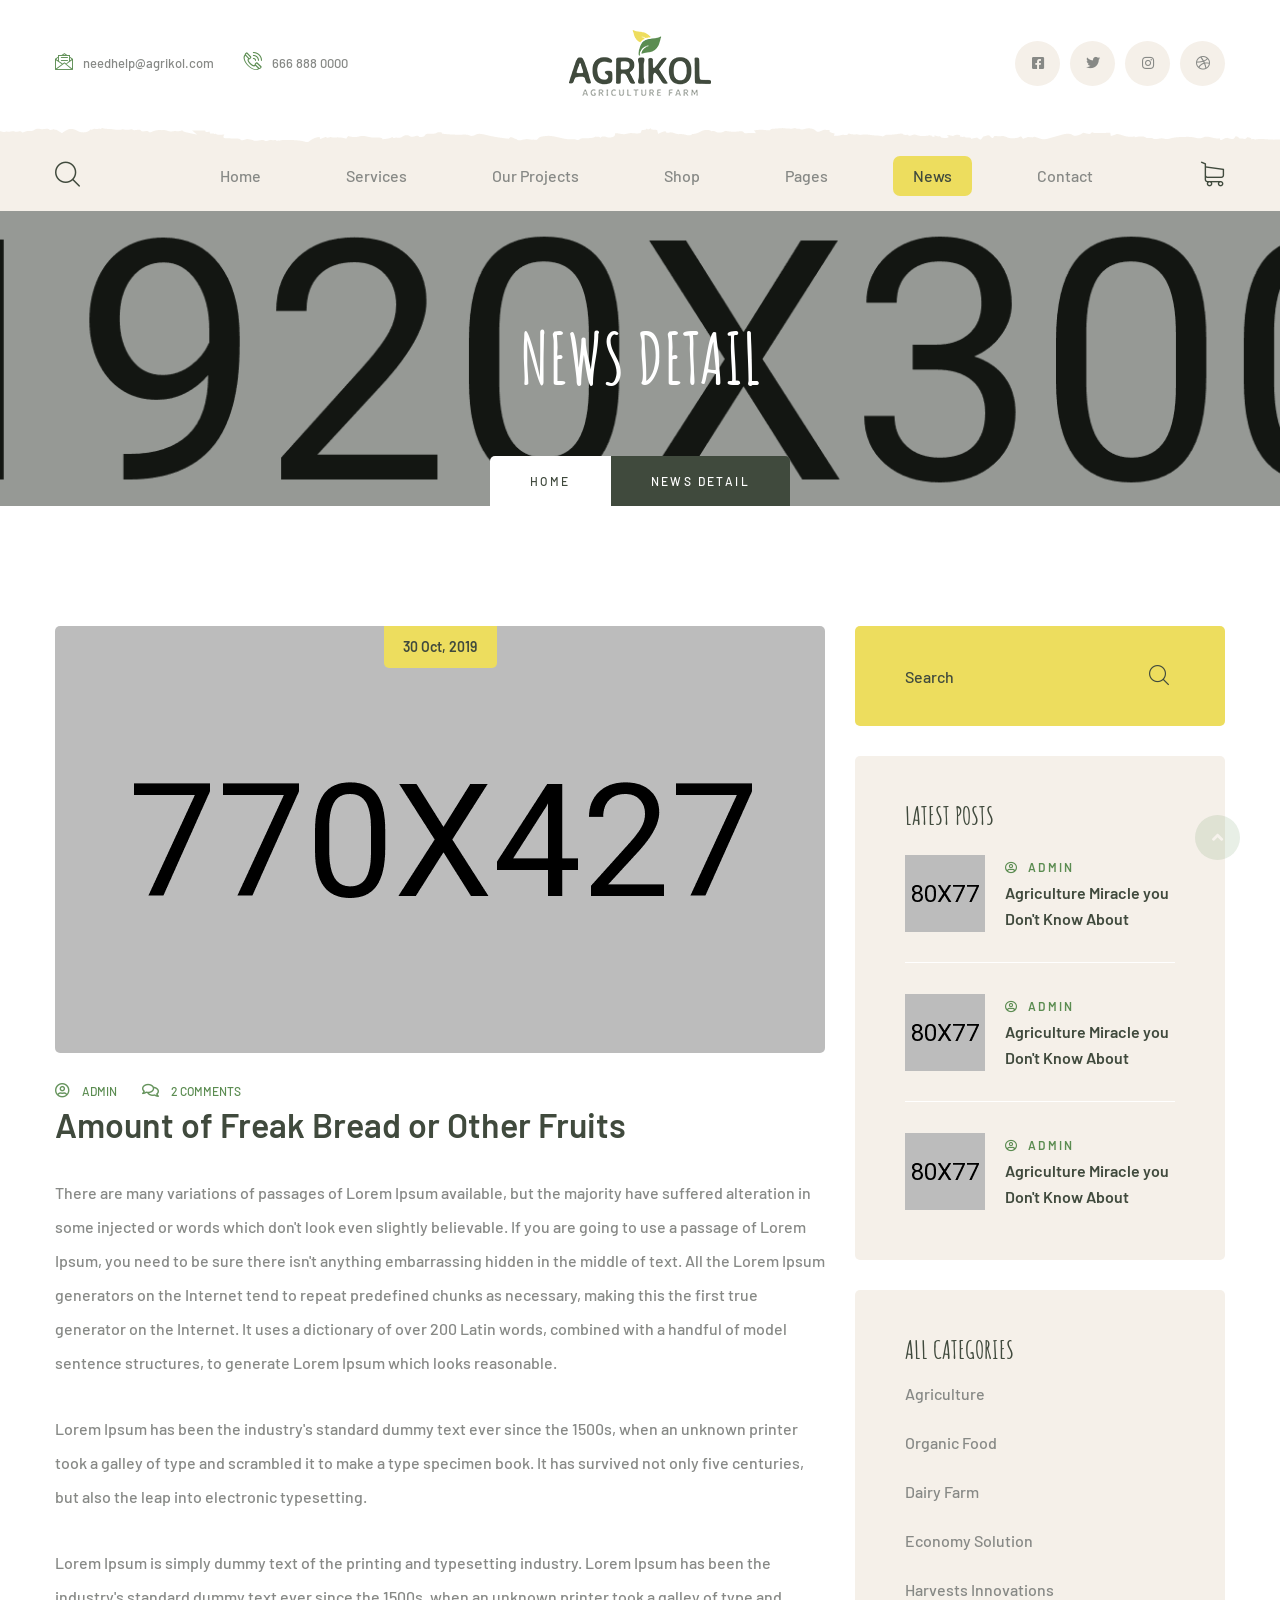
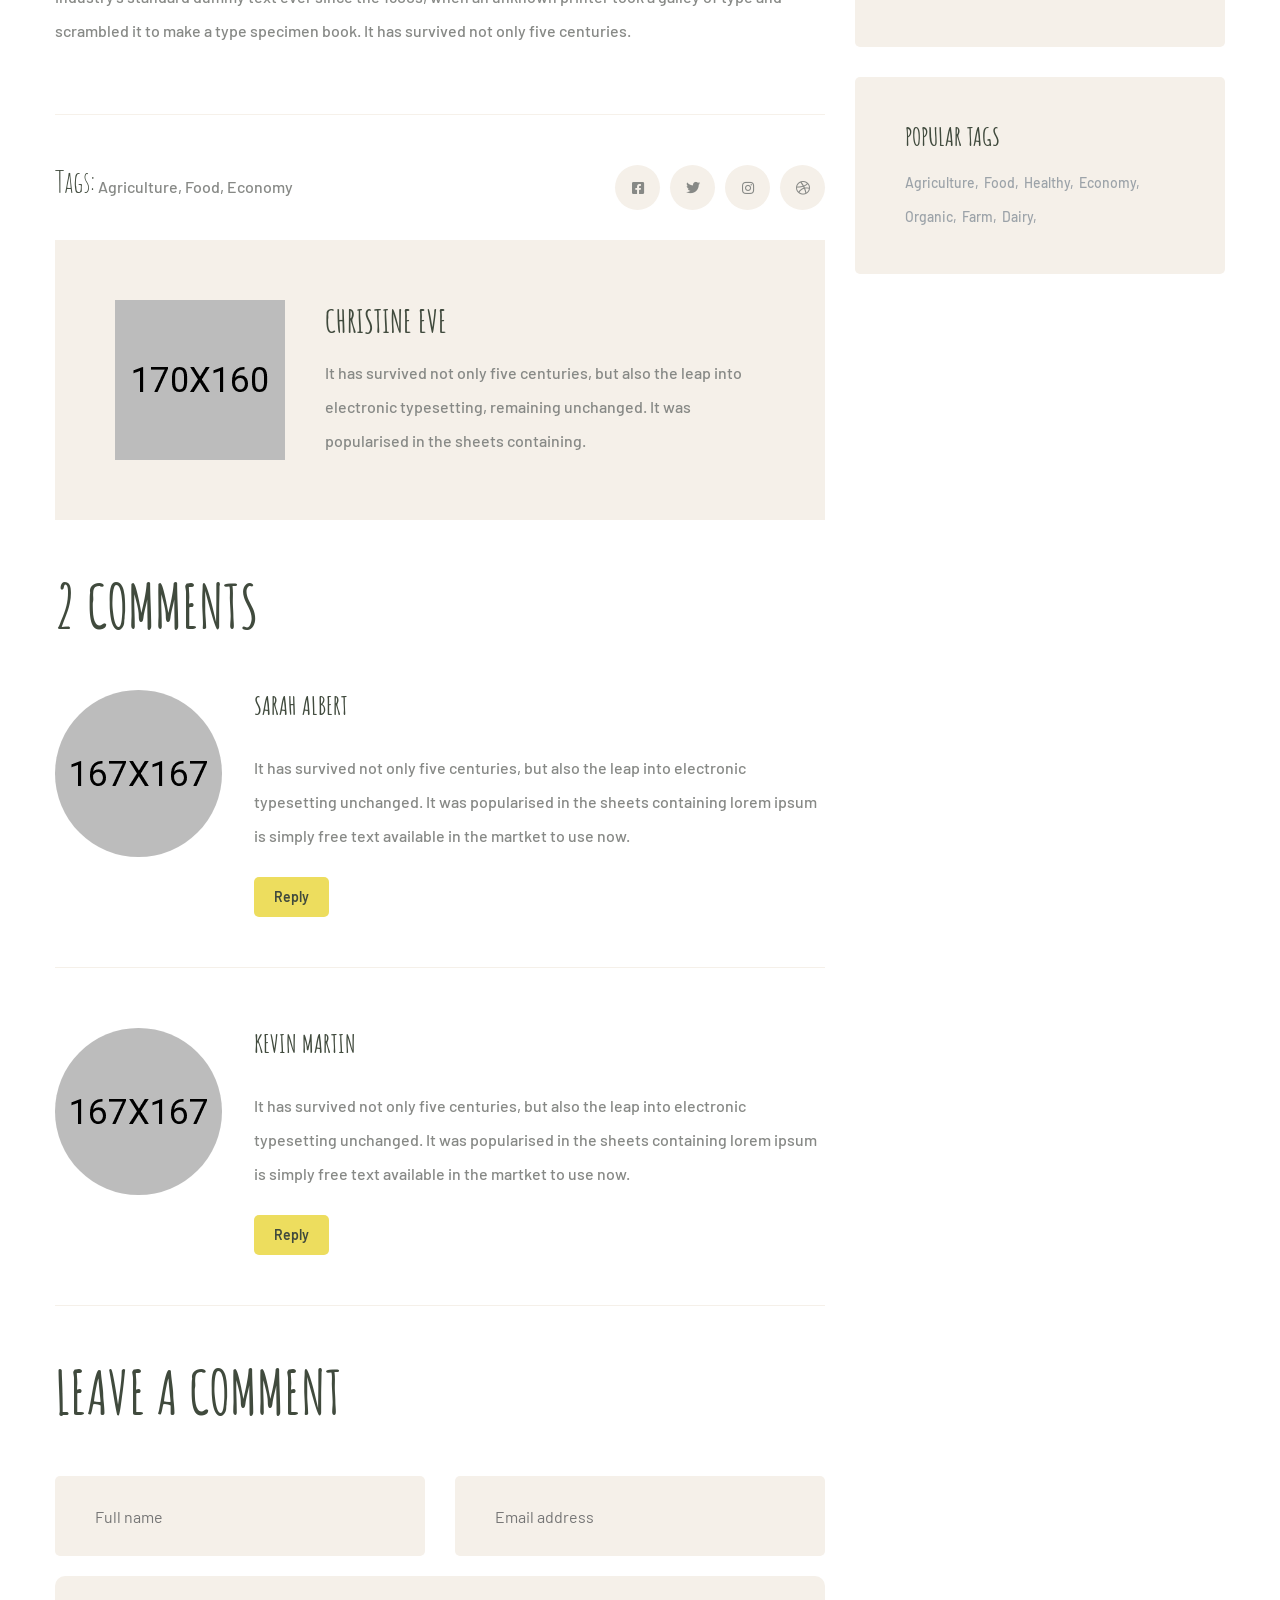
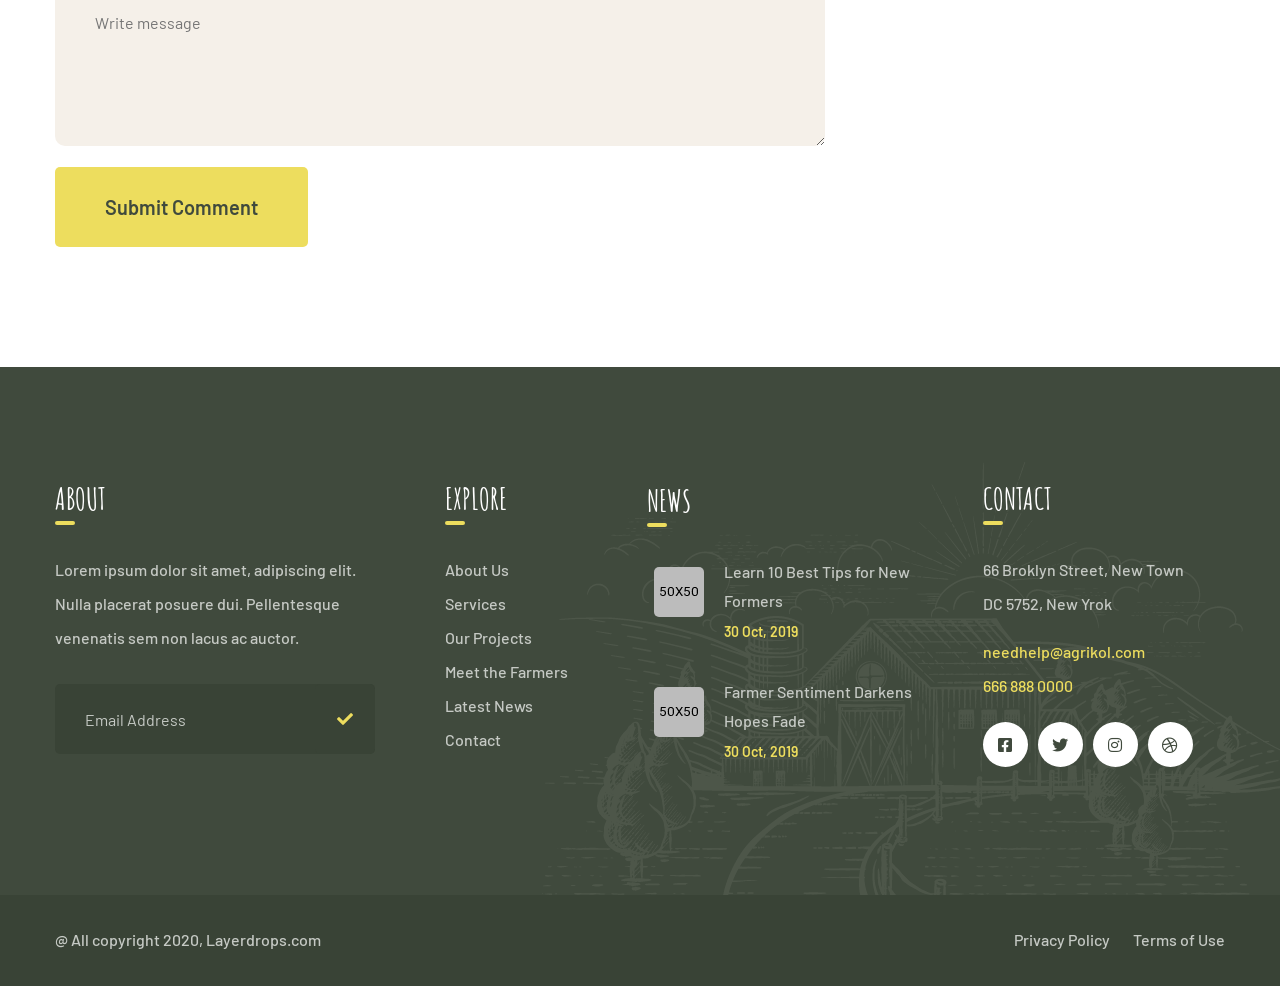
<file: news_detail.html>
<!DOCTYPE html>
<html lang="en">

<head>
    <meta charset="UTF-8">
    <meta name="viewport" content="width=device-width, initial-scale=1.0">
    <meta http-equiv="X-UA-Compatible" content="ie=edge">
    <title>News Detail || Agrikol || Agriculture Form HTML Template</title>
    <link rel="apple-touch-icon" sizes="180x180" href="assets/images/favicons/apple-touch-icon.png">
    <link rel="icon" type="image/png" sizes="32x32" href="assets/images/favicons/favicon-32x32.png">
    <link rel="icon" type="image/png" sizes="16x16" href="assets/images/favicons/favicon-16x16.png">
    <link rel="manifest" href="assets/images/favicons/site.webmanifest">

    <!-- Fonts-->
    <link
        href="https://fonts.googleapis.com/css2?family=Barlow:ital,wght@0,300;0,400;0,500;0,600;0,700;0,800;1,300;1,400;1,500;1,600;1,700;1,800&display=swap"
        rel="stylesheet">
    <link href="https://fonts.googleapis.com/css2?family=Amatic+SC:wght@400;700&display=swap" rel="stylesheet">
    <!-- Css-->
    <link rel="stylesheet" href="assets/css/animate.min.css">
    <link rel="stylesheet" href="assets/css/bootstrap.min.css">
    <link rel="stylesheet" href="assets/css/owl.carousel.min.css">
    <link rel="stylesheet" href="assets/css/owl.theme.default.min.css">
    <link rel="stylesheet" href="assets/css/magnific-popup.css">
    <link rel="stylesheet" href="assets/css/fontawesome-all.min.css">
    <link rel="stylesheet" href="assets/css/swiper.min.css">
    <link rel="stylesheet" href="assets/css/bootstrap-select.min.css">

    <link rel="stylesheet" href="assets/css/jquery.mCustomScrollbar.min.css">
    <link rel="stylesheet" href="assets/css/bootstrap-datepicker.min.css">
    <link rel="stylesheet" href="assets/css/vegas.min.css">
    <link rel="stylesheet" href="assets/css/nouislider.min.css">
    <link rel="stylesheet" href="assets/css/nouislider.pips.css">
    <link rel="stylesheet" href="assets/css/agrikol_iconl.css">
    <!-- Template styles -->
    <link rel="stylesheet" href="assets/css/style.css">
    <link rel="stylesheet" href="assets/css/responsive.css">

</head>

<body>

    <div class="preloader">
        <img src="assets/images/loader.png" class="preloader__image" alt="">
    </div><!-- /.preloader -->

    <div class="page-wrapper">


        <div class="site-header__header-one-wrap">

            <div class="topbar-one">
                <div class="topbar_bg" style="background-image: url(assets/images/shapes/header-bg.png)"></div>
                <div class="container">
                    <div class="topbar-one__left">
                        <a href="mailto:needhelp@tripo.com"><span class="icon-message"></span>needhelp@agrikol.com</a>
                        <a href="tel:666-999-0000"><span class="icon-phone-call"></span>666 888 0000</a>
                    </div>
                    <div class="topbar-one__middle">
                        <a href="index.html" class="main-nav__logo">
                            <img src="assets/images/resources/logo.png" class="main-logo" alt="Awesome Image" />
                        </a>
                    </div>
                    <div class="topbar-one__right">
                        <div class="topbar-one__social">
                            <a href="#"><i class="fab fa-facebook-square"></i></a>
                            <a href="#"><i class="fab fa-twitter"></i></a>
                            <a href="#"><i class="fab fa-instagram"></i></a>
                            <a href="#"><i class="fab fa-dribbble"></i></a>
                        </div>
                    </div>
                </div>
            </div>

            <header class="main-nav__header-one">
                <nav class="header-navigation stricky">
                    <div class="container clearfix">
                        <!-- Brand and toggle get grouped for better mobile display -->
                        <div class="main-nav__left">
                            <a href="#" class="main-nav__search search-popup__toggler"><i
                                    class="icon-magnifying-glass"></i></a>
                            <a href="#" class="side-menu__toggler">
                                <i class="fa fa-bars"></i>
                            </a>
                        </div>
                        <div class="main-nav__main-navigation">
                            <ul class=" main-nav__navigation-box">
                                <li class="dropdown">
                                    <a href="index.html">Home</a>
                                    <ul>
                                        <li><a href="index.html">Home 01</a></li>
                                        <li><a href="index2.html">Home 02</a></li>
                                        <li><a href="index3.html">Home 03</a></li>
                                        <li><a href="index4.html">Home 04</a></li>
                                        <li><a href="index5.html">Home 05</a></li>
                                        <li class="dropdown"><a href="#">Header Versions</a>
                                            <ul>
                                                <li><a href="index.html">Header 01</a></li>
                                                <li><a href="index2.html">Header 02</a></li>
                                                <li><a href="index3.html">Header 03</a></li>
                                                <li><a href="index4.html">Header 04</a></li>
                                                <li><a href="index5.html">Header 05</a></li>
                                            </ul><!-- /.sub-menu -->
                                        </li>
                                    </ul><!-- /.sub-menu -->
                                </li>
                                <li class="dropdown">
                                    <a href="service.html">Services</a>
                                    <ul>
                                        <li><a href="service.html">Services</a></li>
                                        <li><a href="service-detail.html">Services Detail</a></li>
                                    </ul><!-- /.sub-menu -->
                                </li>
                                <li class="dropdown">
                                    <a href="projects.html">Our Projects</a>
                                    <ul>
                                        <li><a href="projects.html">Projects</a></li>
                                        <li><a href="projects_detail.html">Projects Detail</a></li>
                                    </ul><!-- /.sub-menu -->
                                </li>
                                <li class="dropdown">
                                    <a href="#">Shop</a>
                                    <ul>
                                        <li><a href="product.html">Products</a></li>
                                        <li><a href="projects_detail.html">Product Detail</a></li>
                                        <li><a href="cart.html">Cart</a></li>
                                        <li><a href="checkout.html">Checkout</a></li>
                                    </ul><!-- /.sub-menu -->
                                </li>
                                <li class="dropdown">
                                    <a href="#">Pages</a>
                                    <ul>
                                        <li><a href="about.html">About</a></li>
                                        <li><a href="why_choose_us.html">Why Choose Us</a></li>
                                        <li><a href="farmers.html">Farmers</a></li>
                                        <li><a href="gallery.html">Gallery</a></li>
                                    </ul><!-- /.sub-menu -->
                                </li>
                                <li class="dropdown current">
                                    <a href="#">News</a>
                                    <ul>
                                        <li><a href="news.html">News</a></li>
                                        <li><a href="news_detail.html">News Details</a></li>
                                    </ul><!-- /.sub-menu -->
                                </li>
                                <li>
                                    <a href="contact.html">Contact</a>
                                </li>
                            </ul>
                        </div><!-- /.navbar-collapse -->

                        <div class="main-nav__right">
                            <div class="icon_cart_box">
                                <a href="cart.html">
                                    <span class="icon-shopping-cart"></span>
                                </a>
                            </div>
                        </div>
                    </div>
                </nav>
            </header>
        </div>

        <section class="page-header" style="background-image: url(assets/images/backgrounds/page-header-contact.jpg);">
            <div class="container">
                <h2>News Detail</h2>
                <ul class="thm-breadcrumb list-unstyled">
                    <li><a href="index.html">Home</a></li>
                    <li><span>News Detail</span></li>
                </ul>
            </div>
        </section>

        <section class="news_detail">
            <div class="container">
                <div class="row">
                    <div class="col-xl-8 col-lg-7">
                        <div class="news_detail_left">
                            <div class="news_detail_image_box">
                                <img src="assets/images/blog/news-detail-img-1.jpg" alt="">
                                <div class="news_detail_date_box">
                                    <p>30 Oct, 2019</p>
                                </div>
                            </div>
                            <ul class="list-unstyled news_detail__meta">
                                <li><a href="news_detail.html"><i class="far fa-user-circle"></i> Admin</a></li>
                                <li><a href="news_detail.html"><i class="far fa-comments"></i> 2 Comments</a></li>
                            </ul>
                            <div class="news_detail_content">
                                <h2>Amount of Freak Bread or Other Fruits</h2>
                                <p class="news_detail_one_text">There are many variations of passages of Lorem Ipsum
                                    available, but the majority have suffered alteration in some injected or words which
                                    don't look even slightly believable. If you are going to use a passage of Lorem
                                    Ipsum, you need to be sure there isn't anything embarrassing hidden in the middle of
                                    text. All the Lorem Ipsum generators on the Internet tend to repeat predefined
                                    chunks as necessary, making this the first true generator on the Internet. It uses a
                                    dictionary of over 200 Latin words, combined with a handful of model sentence
                                    structures, to generate Lorem Ipsum which looks reasonable.</p>
                                <p class="news_detail_two_text">Lorem Ipsum has been the industry's standard dummy text
                                    ever since the 1500s, when an unknown printer took a galley of type and scrambled it
                                    to make a type specimen book. It has survived not only five centuries, but also the
                                    leap into electronic typesetting.</p>
                                <p class="news_detail_three_text">Lorem Ipsum is simply dummy text of the printing and
                                    typesetting industry. Lorem Ipsum has been the industry's standard dummy text ever
                                    since the 1500s, when an unknown printer took a galley of type and scrambled it to
                                    make a type specimen book. It has survived not only five centuries.</p>
                            </div>
                            <div class="news_detail__bottom">
                                <p class="news_detail__tags">
                                    <span>Tags:</span>
                                    <a href="#">Agriculture,</a>
                                    <a href="#">Food,</a>
                                    <a href="#">Economy</a>
                                </p>
                                <div class="news_detail__social-list">
                                    <a href="#"><i class="fab fa-facebook-square"></i></a>
                                    <a href="#"><i class="fab fa-twitter"></i></a>
                                    <a href="#"><i class="fab fa-instagram"></i></a>
                                    <a href="#"><i class="fab fa-dribbble"></i></a>
                                </div>
                            </div>
                            <div class="author-one">
                                <div class="author-one__image">
                                    <img src="assets/images/blog/author-1-1.jpg" alt="">
                                </div>
                                <div class="author-one__content">
                                    <h3>Christine Eve</h3>
                                    <p>It has survived not only five centuries, but also the leap into electronic
                                        typesetting,
                                        remaining unchanged. It was popularised in the sheets containing.</p>
                                </div>
                            </div>
                            <div class="comment-one">
                                <h3 class="comment-one__title">2 Comments</h3>
                                <div class="comment-one__single">
                                    <div class="comment-one__image">
                                        <img src="assets/images/blog/comment-1-1.png" alt="">
                                    </div>
                                    <div class="comment-one__content">
                                        <h3>Sarah albert</h3>
                                        <p>It has survived not only five centuries, but also the leap into electronic
                                            typesetting unchanged. It was popularised in the sheets containing lorem
                                            ipsum is simply free text available in the martket to use now.</p>
                                        <a href="#" class="thm-btn comment-one__btn">Reply</a>
                                    </div>
                                </div>
                                <div class="comment-one__single">
                                    <div class="comment-one__image">
                                        <img src="assets/images/blog/comment-1-2.png" alt="">
                                    </div>
                                    <div class="comment-one__content">
                                        <h3>Kevin Martin</h3>
                                        <p>It has survived not only five centuries, but also the leap into electronic
                                            typesetting
                                            unchanged. It was popularised in the sheets containing lorem ipsum is simply
                                            free text
                                            available in the martket to use now.</p>
                                        <a href="#" class="thm-btn comment-one__btn">Reply</a>
                                    </div>
                                </div>
                            </div>
                            <div class="comment-form">
                                <h3 class="comment-form__title">Leave a Comment</h3>
                                <form action="inc/sendemail.php" class="comment-one__form">
                                    <div class="row">
                                        <div class="col-xl-6">
                                            <div class="comment_input_box">
                                                <input type="text" placeholder="Full name" name="name">
                                            </div>
                                        </div>
                                        <div class="col-xl-6">
                                            <div class="comment_input_box">
                                                <input type="text" placeholder="Email address" name="email">
                                            </div>
                                        </div>
                                    </div>
                                    <div class="row">
                                        <div class="col-xl-12">
                                            <div class="comment_input_box">
                                                <textarea name="message" placeholder="Write message"></textarea>
                                            </div>
                                            <button type="submit" class="thm-btn comment-form__btn">Submit
                                                Comment</button>
                                        </div>
                                    </div>
                                </form>
                            </div>
                        </div>
                    </div>
                    <div class="col-xl-4 col-lg-5">
                        <div class="sidebar">
                            <div class="sidebar__single sidebar__search">
                                <form action="#" class="sidebar__search-form">
                                    <input type="search" placeholder="Search">
                                    <button type="submit"><i class="icon-magnifying-glass"></i></button>
                                </form>
                            </div>
                            <div class="sidebar__single sidebar__post">
                                <h3 class="sidebar__title">Latest Posts</h3>
                                <ul class="sidebar__post-list list-unstyled">
                                    <li>
                                        <div class="sidebar__post-image">
                                            <img src="assets/images/blog/lp-1-1.jpg" alt="">
                                        </div>
                                        <div class="sidebar__post-content">
                                            <h3>
                                                <a href="#" class="sidebar__post-content_meta"><i
                                                        class="far fa-user-circle"></i> Admin</a>
                                                <a href="news_detail.html">Agriculture Miracle you Don't Know About</a>
                                            </h3>
                                        </div>
                                    </li>
                                    <li>
                                        <div class="sidebar__post-image">
                                            <img src="assets/images/blog/lp-1-2.jpg" alt="">
                                        </div>
                                        <div class="sidebar__post-content">
                                            <h3>
                                                <a href="#" class="sidebar__post-content_meta"><i
                                                        class="far fa-user-circle"></i> Admin</a>
                                                <a href="news_detail.html">Agriculture Miracle you Don't Know About</a>
                                            </h3>
                                        </div>
                                    </li>
                                    <li>
                                        <div class="sidebar__post-image">
                                            <img src="assets/images/blog/lp-1-3.jpg" alt="">
                                        </div>
                                        <div class="sidebar__post-content">
                                            <h3>
                                                <a href="#" class="sidebar__post-content_meta"><i
                                                        class="far fa-user-circle"></i> Admin</a>
                                                <a href="news_detail.html">Agriculture Miracle you Don't Know About</a>
                                            </h3>
                                        </div>
                                    </li>
                                </ul>
                            </div>
                            <div class="sidebar__single sidebar__category">
                                <h3 class="sidebar__title">All Categories</h3>
                                <ul class="sidebar__category-list list-unstyled">
                                    <li><a href="#">Agriculture</a></li>
                                    <li><a href="#">Organic Food</a></li>
                                    <li><a href="#">Dairy Farm</a></li>
                                    <li><a href="#">Economy Solution</a></li>
                                    <li><a href="#">Harvests Innovations</a></li>
                                </ul>
                            </div>
                            <div class="sidebar__single sidebar__tags">
                                <h3 class="sidebar__title">Popular Tags</h3>
                                <div class="sidebar__tags-list">
                                    <a href="#">Agriculture,</a>
                                    <a href="#">Food,</a>
                                    <a href="#">Healthy,</a>
                                    <a href="#">Economy,</a>
                                    <a href="#">Organic,</a>
                                    <a href="#">Farm,</a>
                                    <a href="#">Dairy,</a>
                                </div>
                            </div>
                        </div>
                    </div>
                </div>
            </div>
        </section>

        <footer class="site-footer">
            <div class="site-footer_farm_image"><img src="assets/images/resources/site-footer-farm.png"
                    alt="Farm Image"></div>
            <div class="container">
                <div class="row no-gutters">
                    <div class="col-xl-4 col-lg-4 col-md-6">
                        <div class="footer-widget__column footer-widget__about wow fadeInUp" data-wow-delay="100ms">
                            <div class="footer-widget__title">
                                <h3>About</h3>
                            </div>
                            <div class="footer-widget_about_text">
                                <p>Lorem ipsum dolor sit amet, adipiscing elit. Nulla placerat posuere dui. Pellentesque
                                    venenatis sem non lacus ac auctor.</p>
                            </div>
                            <form>
                                <div class="footer_input-box">
                                    <input type="Email" placeholder="Email Address">
                                    <button type="submit" class="button"><i class="fa fa-check"></i></button>
                                </div>
                            </form>
                        </div>
                    </div>
                    <div class="col-xl-2 col-lg-2 col-md-6">
                        <div class="footer-widget__column footer-widget__link wow fadeInUp" data-wow-delay="200ms">
                            <div class="footer-widget__title">
                                <h3>Explore</h3>
                            </div>
                            <ul class="footer-widget__links-list list-unstyled">
                                <li><a href="about.html">About Us</a></li>
                                <li><a href="service.html">Services</a></li>
                                <li><a href="projects.html">Our Projects</a></li>
                                <li><a href="farmers.html">Meet the Farmers</a></li>
                                <li><a href="news.html">Latest News</a></li>
                                <li><a href="contact.html">Contact</a></li>
                            </ul>
                        </div>
                    </div>
                    <div class="col-xl-3 col-lg-3 col-md-6">
                        <div class="footer-widget__column footer-widget__news wow fadeInUp" data-wow-delay="300ms">
                            <div class="footer-widget__title">
                                <h3>News</h3>
                            </div>
                            <ul class="footer-widget__news list-unstyled">
                                <li>
                                    <div class="footer-widget__news_image">
                                        <img src="assets/images/resources/footer-1-img-1.jpg" alt="">
                                    </div>
                                    <div class="footer-widget__news_text">
                                        <p><a href="news_detail.html"> Learn 10 Best Tips for New Formers</a></p>
                                    </div>
                                    <div class="footer-widget__news_date_box">
                                        <p>30 Oct, 2019</p>
                                    </div>
                                </li>
                                <li>
                                    <div class="footer-widget__news_image">
                                        <img src="assets/images/resources/footer-1-img-2.jpg" alt="">
                                    </div>
                                    <div class="footer-widget__news_text">
                                        <p><a href="news_detail.html">Farmer Sentiment Darkens Hopes Fade</a></p>
                                    </div>
                                    <div class="footer-widget__news_date_box">
                                        <p>30 Oct, 2019</p>
                                    </div>
                                </li>
                            </ul>
                        </div>
                    </div>
                    <div class="col-xl-3 col-lg-3 col-md-6">
                        <div class="footer-widget__column footer-widget__contact wow fadeInUp" data-wow-delay="400ms">
                            <div class="footer-widget__title">
                                <h3>Contact</h3>
                            </div>
                            <div class="footer-widget_contact">
                                <p>66 Broklyn Street, New Town<br>DC 5752, New Yrok</p>
                                <a href="mailto:needhelp@agrikol.com">needhelp@agrikol.com</a><br>
                                <a href="tel:666-888-0000">666 888 0000</a>
                                <div class="site-footer__social">
                                    <a href="#"><i class="fab fa-facebook-square"></i></a>
                                    <a href="#"><i class="fab fa-twitter"></i></a>
                                    <a href="#"><i class="fab fa-instagram"></i></a>
                                    <a href="#"><i class="fab fa-dribbble"></i></a>
                                </div>
                            </div>
                        </div>
                    </div>
                </div>
            </div>
        </footer>

        <div class="site-footer_bottom">
            <div class="container">
                <div class="site-footer_bottom_copyright">
                    <p>@ All copyright 2020, <a href="#">Layerdrops.com</a></p>
                </div>
                <div class="site-footer_bottom_menu">
                    <ul class="list-unstyled">
                        <li><a href="#">Privacy Policy</a></li>
                        <li><a href="#">Terms of Use</a></li>
                    </ul>
                </div>
            </div>
        </div>




    </div><!-- /.page-wrapper -->


    <a href="#" data-target="html" class="scroll-to-target scroll-to-top"><i class="fa fa-angle-up"></i></a>


    <div class="side-menu__block">


        <div class="side-menu__block-overlay custom-cursor__overlay">
            <div class="cursor"></div>
            <div class="cursor-follower"></div>
        </div><!-- /.side-menu__block-overlay -->
        <div class="side-menu__block-inner ">
            <div class="side-menu__top justify-content-end">

                <a href="#" class="side-menu__toggler side-menu__close-btn"><img
                        src="assets/images/shapes/close-1-1.png" alt=""></a>
            </div><!-- /.side-menu__top -->


            <nav class="mobile-nav__container">
                <!-- content is loading via js -->
            </nav>
            <div class="side-menu__sep"></div><!-- /.side-menu__sep -->
            <div class="side-menu__content">
                <p><a href="mailto:needhelp@tripo.com">needhelp@tripo.com</a> <br> <a href="tel:888-999-0000">888 999
                        0000</a></p>
                <div class="side-menu__social">
                    <a href="#"><i class="fab fa-facebook-square"></i></a>
                    <a href="#"><i class="fab fa-twitter"></i></a>
                    <a href="#"><i class="fab fa-instagram"></i></a>
                    <a href="#"><i class="fab fa-pinterest-p"></i></a>
                </div>
            </div><!-- /.side-menu__content -->
        </div><!-- /.side-menu__block-inner -->
    </div><!-- /.side-menu__block -->



    <div class="search-popup">
        <div class="search-popup__overlay custom-cursor__overlay">
            <div class="cursor"></div>
            <div class="cursor-follower"></div>
        </div><!-- /.search-popup__overlay -->
        <div class="search-popup__inner">
            <form action="#" class="search-popup__form">
                <input type="text" name="search" placeholder="Type here to Search....">
                <button type="submit"><i class="fa fa-search"></i></button>
            </form>
        </div><!-- /.search-popup__inner -->
    </div><!-- /.search-popup -->


    <script src="assets/js/jquery.min.js"></script>
    <script src="assets/js/bootstrap.bundle.min.js"></script>
    <script src="assets/js/owl.carousel.min.js"></script>
    <script src="assets/js/waypoints.min.js"></script>
    <script src="assets/js/jquery.counterup.min.js"></script>
    <script src="assets/js/TweenMax.min.js"></script>
    <script src="assets/js/wow.js"></script>
    <script src="assets/js/jquery.magnific-popup.min.js"></script>
    <script src="assets/js/jquery.ajaxchimp.min.js"></script>
    <script src="assets/js/swiper.min.js"></script>
    <script src="assets/js/typed-2.0.11.js"></script>
    <script src="assets/js/vegas.min.js"></script>
    <script src="assets/js/jquery.validate.min.js"></script>
    <script src="assets/js/bootstrap-select.min.js"></script>
    <script src="assets/js/countdown.min.js"></script>
    <script src="assets/js/jquery.mCustomScrollbar.concat.min.js"></script>
    <script src="assets/js/bootstrap-datepicker.min.js"></script>
    <script src="assets/js/nouislider.min.js"></script>
    <script src="assets/js/isotope.js"></script>
    <script src="assets/js/appear.js"></script>

    <!-- template scripts -->
    <script src="assets/js/theme.js"></script>
</body>

</html>
</file>
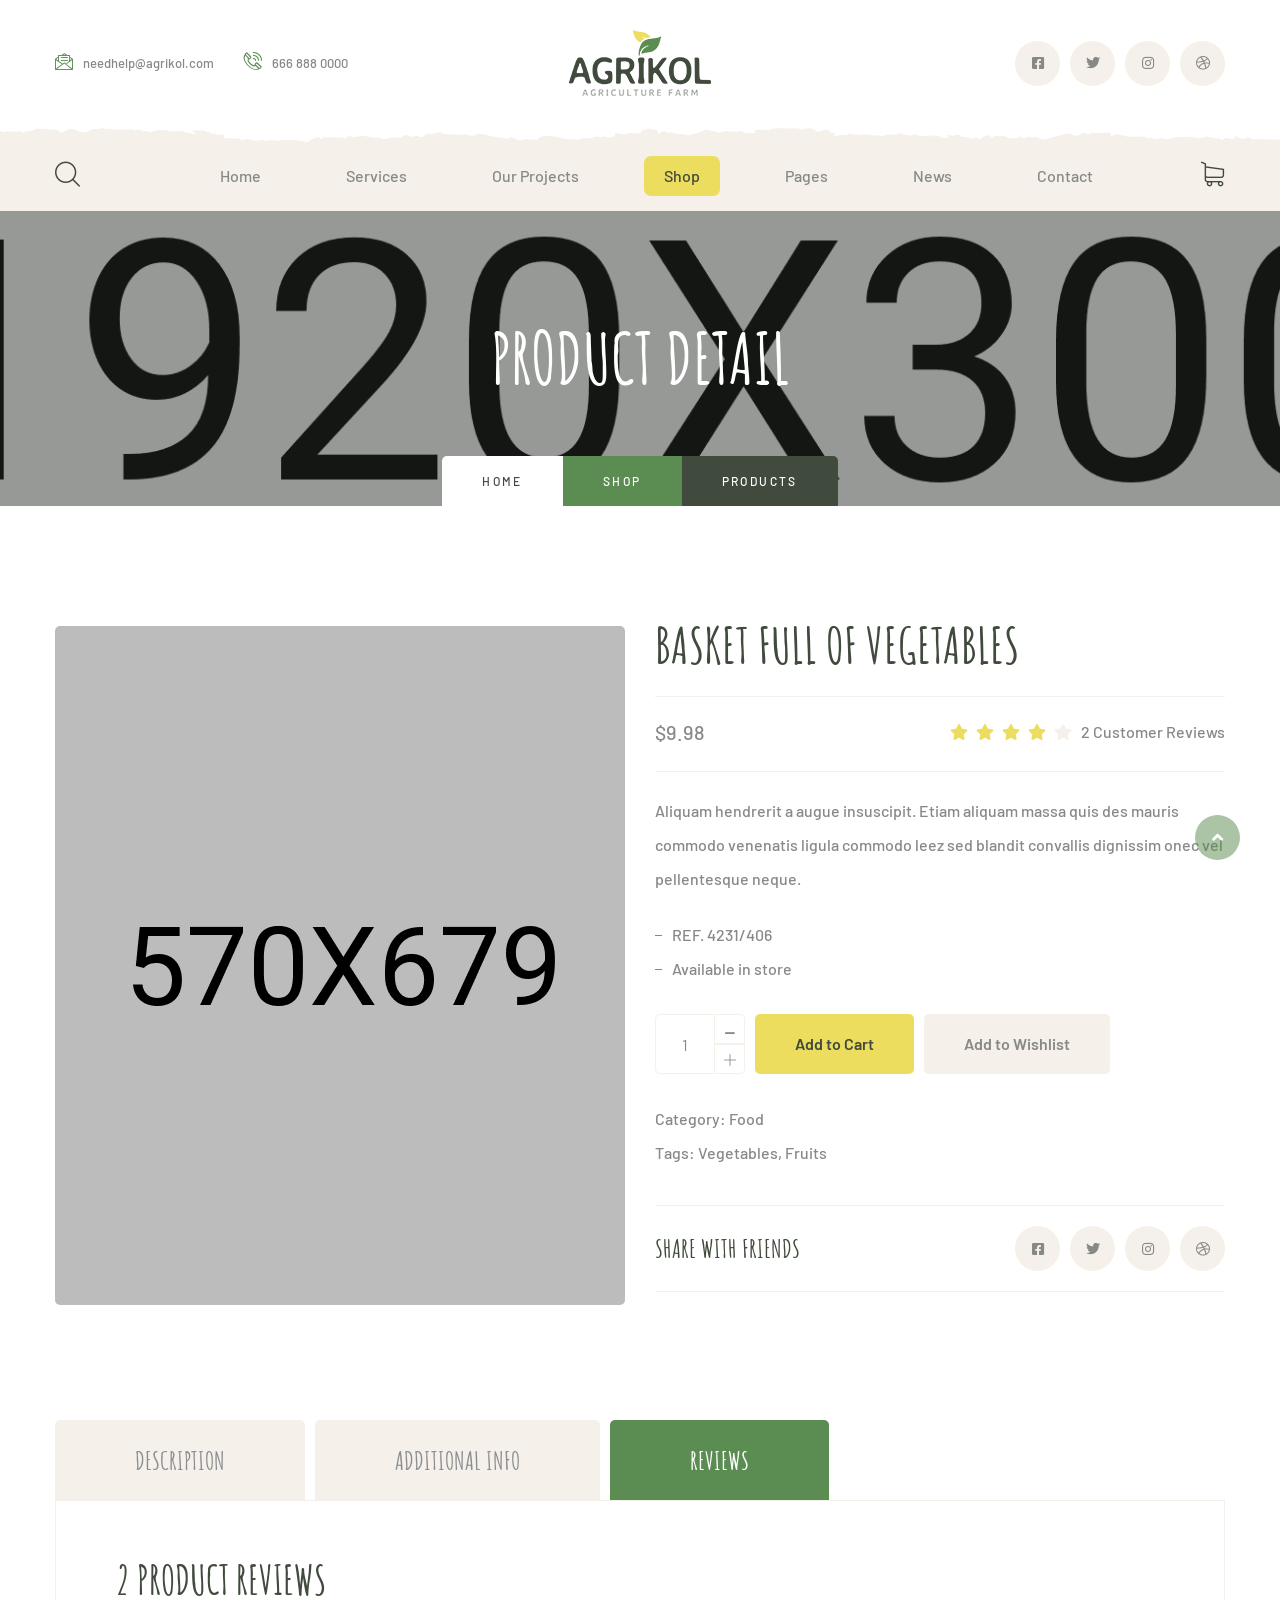
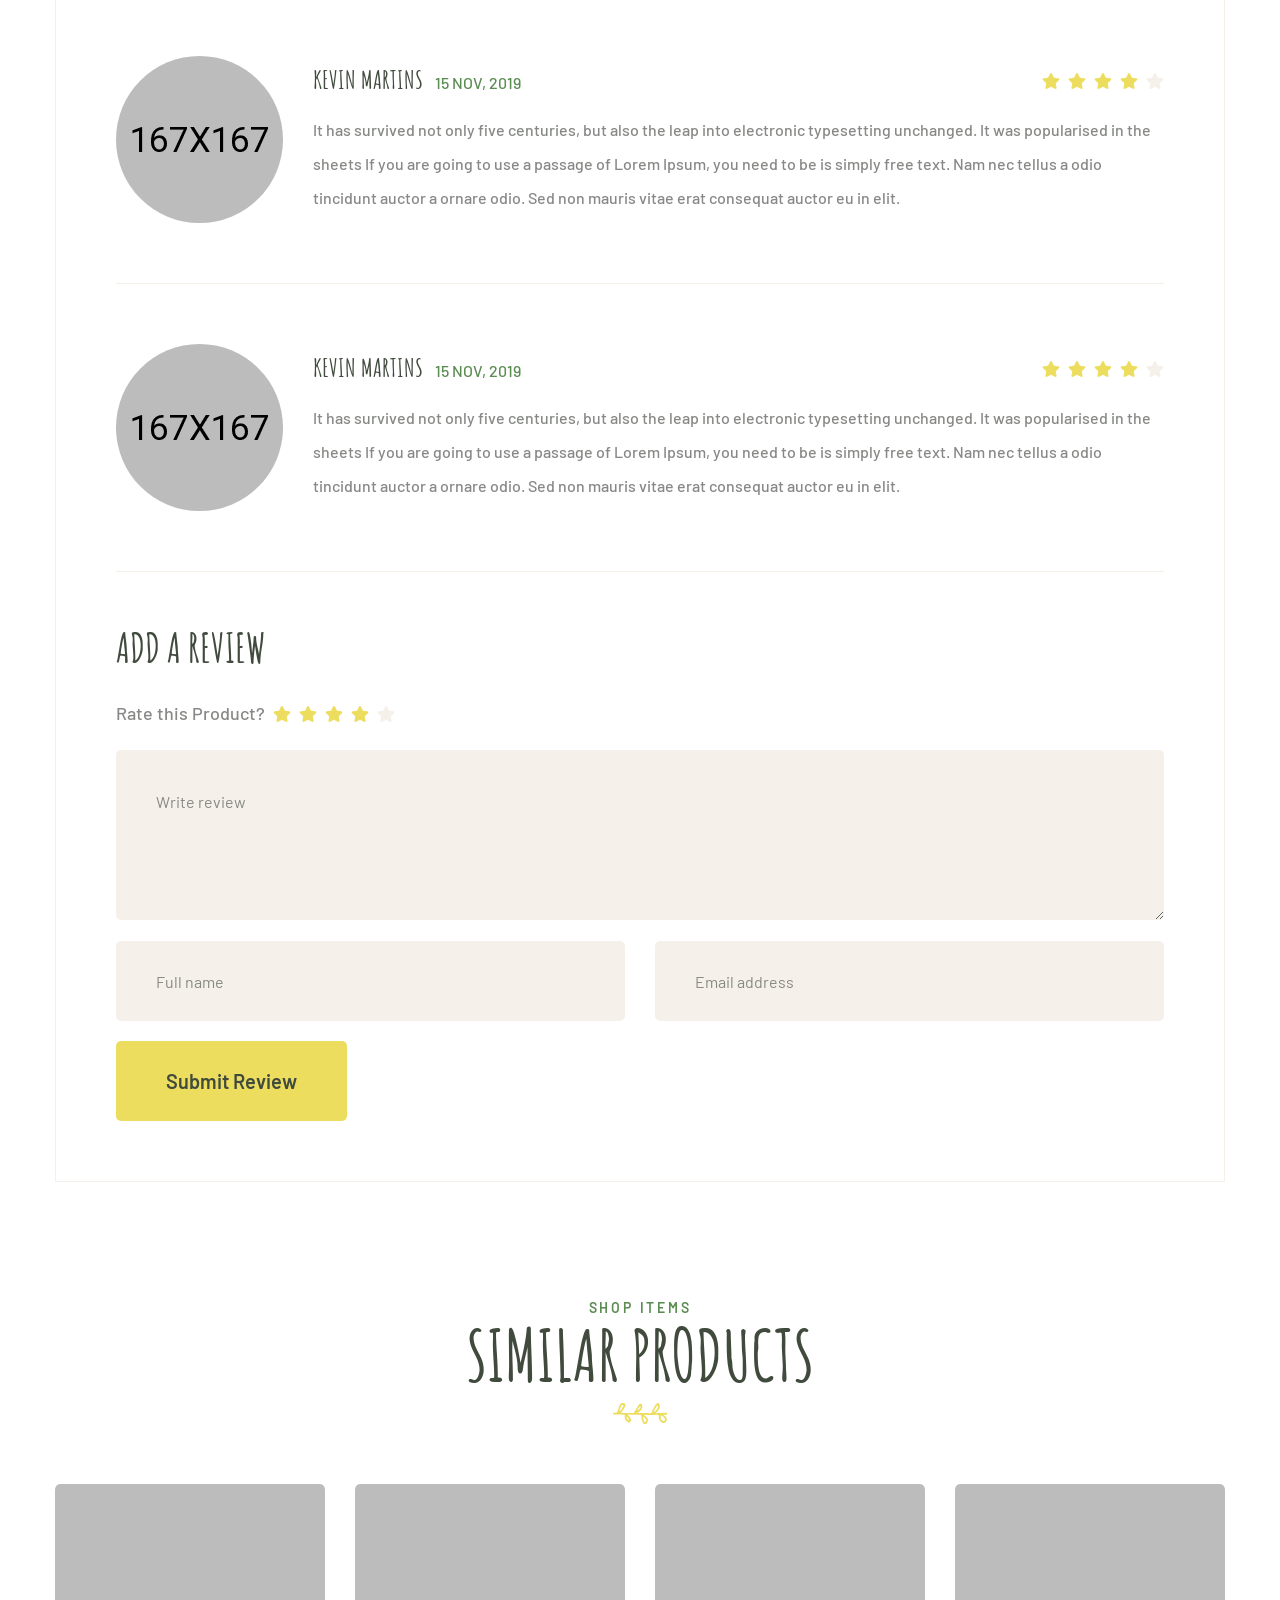
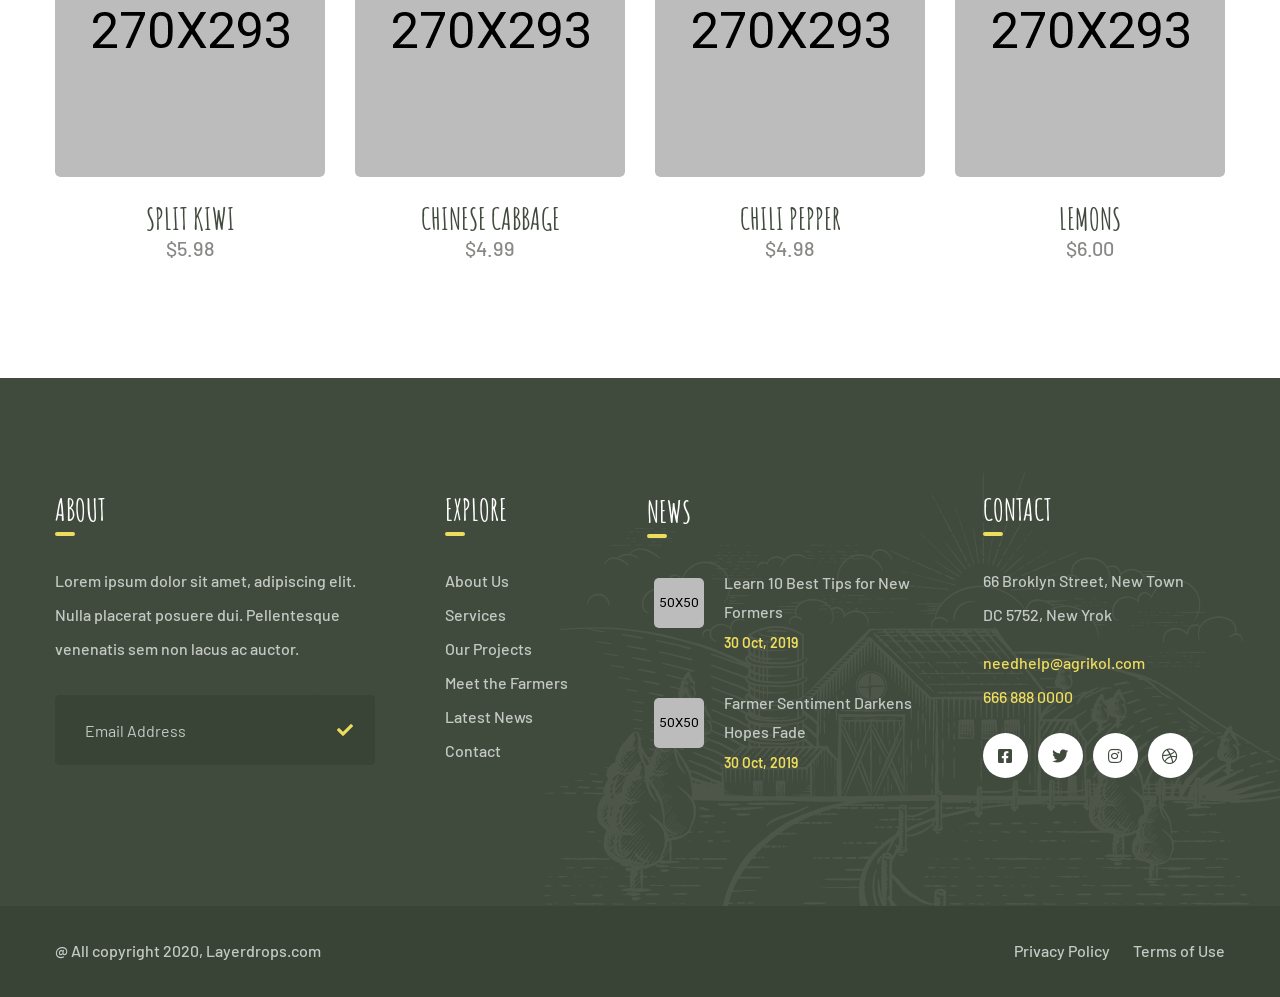
<file: product-detail.html>
<!DOCTYPE html>
<html lang="en">

<head>
    <meta charset="UTF-8">
    <meta name="viewport" content="width=device-width, initial-scale=1.0">
    <meta http-equiv="X-UA-Compatible" content="ie=edge">
    <title>Product Detail || Agrikol || Agriculture Form HTML Template</title>
    <link rel="apple-touch-icon" sizes="180x180" href="assets/images/favicons/apple-touch-icon.png">
    <link rel="icon" type="image/png" sizes="32x32" href="assets/images/favicons/favicon-32x32.png">
    <link rel="icon" type="image/png" sizes="16x16" href="assets/images/favicons/favicon-16x16.png">
    <link rel="manifest" href="assets/images/favicons/site.webmanifest">

    <!-- Fonts-->
    <link
        href="https://fonts.googleapis.com/css2?family=Barlow:ital,wght@0,300;0,400;0,500;0,600;0,700;0,800;1,300;1,400;1,500;1,600;1,700;1,800&display=swap"
        rel="stylesheet">
    <link href="https://fonts.googleapis.com/css2?family=Amatic+SC:wght@400;700&display=swap" rel="stylesheet">
    <!-- Css-->
    <link rel="stylesheet" href="assets/css/animate.min.css">
    <link rel="stylesheet" href="assets/css/bootstrap.min.css">
    <link rel="stylesheet" href="assets/css/owl.carousel.min.css">
    <link rel="stylesheet" href="assets/css/owl.theme.default.min.css">
    <link rel="stylesheet" href="assets/css/magnific-popup.css">
    <link rel="stylesheet" href="assets/css/fontawesome-all.min.css">
    <link rel="stylesheet" href="assets/css/swiper.min.css">
    <link rel="stylesheet" href="assets/css/bootstrap-select.min.css">

    <link rel="stylesheet" href="assets/css/jquery.mCustomScrollbar.min.css">
    <link rel="stylesheet" href="assets/css/bootstrap-datepicker.min.css">
    <link rel="stylesheet" href="assets/css/vegas.min.css">
    <link rel="stylesheet" href="assets/css/nouislider.min.css">
    <link rel="stylesheet" href="assets/css/nouislider.pips.css">
    <link rel="stylesheet" href="assets/css/agrikol_iconl.css">
    <link rel="stylesheet" href="assets/css/jquery-ui.css">
    <link rel="stylesheet" href="assets/css/jquery.bootstrap-touchspin.css">
    <!-- Template styles -->
    <link rel="stylesheet" href="assets/css/style.css">
    <link rel="stylesheet" href="assets/css/responsive.css">

</head>

<body>

    <div class="preloader">
        <img src="assets/images/loader.png" class="preloader__image" alt="">
    </div><!-- /.preloader -->

    <div class="page-wrapper">


        <div class="site-header__header-one-wrap">

            <div class="topbar-one">
                <div class="topbar_bg" style="background-image: url(assets/images/shapes/header-bg.png)"></div>
                <div class="container">
                    <div class="topbar-one__left">
                        <a href="mailto:needhelp@tripo.com"><span class="icon-message"></span>needhelp@agrikol.com</a>
                        <a href="tel:666-999-0000"><span class="icon-phone-call"></span>666 888 0000</a>
                    </div>
                    <div class="topbar-one__middle">
                        <a href="index.html" class="main-nav__logo">
                            <img src="assets/images/resources/logo.png" class="main-logo" alt="Awesome Image" />
                        </a>
                    </div>
                    <div class="topbar-one__right">
                        <div class="topbar-one__social">
                            <a href="#"><i class="fab fa-facebook-square"></i></a>
                            <a href="#"><i class="fab fa-twitter"></i></a>
                            <a href="#"><i class="fab fa-instagram"></i></a>
                            <a href="#"><i class="fab fa-dribbble"></i></a>
                        </div>
                    </div>
                </div>
            </div>

            <header class="main-nav__header-one">
                <nav class="header-navigation stricky">
                    <div class="container clearfix">
                        <!-- Brand and toggle get grouped for better mobile display -->
                        <div class="main-nav__left">
                            <a href="#" class="main-nav__search search-popup__toggler"><i
                                    class="icon-magnifying-glass"></i></a>
                            <a href="#" class="side-menu__toggler">
                                <i class="fa fa-bars"></i>
                            </a>
                        </div>
                        <div class="main-nav__main-navigation">
                            <ul class=" main-nav__navigation-box">
                                <li class="dropdown">
                                    <a href="index.html">Home</a>
                                    <ul>
                                        <li><a href="index.html">Home 01</a></li>
                                        <li><a href="index2.html">Home 02</a></li>
                                        <li><a href="index3.html">Home 03</a></li>
                                        <li><a href="index4.html">Home 04</a></li>
                                        <li><a href="index5.html">Home 05</a></li>
                                        <li class="dropdown"><a href="#">Header Versions</a>
                                            <ul>
                                                <li><a href="index.html">Header 01</a></li>
                                                <li><a href="index2.html">Header 02</a></li>
                                                <li><a href="index3.html">Header 03</a></li>
                                                <li><a href="index4.html">Header 04</a></li>
                                                <li><a href="index5.html">Header 05</a></li>
                                            </ul><!-- /.sub-menu -->
                                        </li>
                                    </ul><!-- /.sub-menu -->
                                </li>
                                <li class="dropdown">
                                    <a href="service.html">Services</a>
                                    <ul>
                                        <li><a href="service.html">Services</a></li>
                                        <li><a href="service-detail.html">Services Detail</a></li>
                                    </ul><!-- /.sub-menu -->
                                </li>
                                <li class="dropdown">
                                    <a href="projects.html">Our Projects</a>
                                    <ul>
                                        <li><a href="projects.html">Projects</a></li>
                                        <li><a href="projects_detail.html">Projects Detail</a></li>
                                    </ul><!-- /.sub-menu -->
                                </li>
                                <li class="dropdown current">
                                    <a href="#">Shop</a>
                                    <ul>
                                        <li><a href="product.html">Products</a></li>
                                        <li><a href="product-detail.html">Product Detail</a></li>
                                        <li><a href="cart.html">Cart</a></li>
                                        <li><a href="checkout.html">Checkout</a></li>
                                    </ul><!-- /.sub-menu -->
                                </li>
                                <li class="dropdown">
                                    <a href="#">Pages</a>
                                    <ul>
                                        <li><a href="about.html">About</a></li>
                                        <li><a href="why_choose_us.html">Why Choose Us</a></li>
                                        <li><a href="farmers.html">Farmers</a></li>
                                        <li><a href="gallery.html">Gallery</a></li>
                                    </ul><!-- /.sub-menu -->
                                </li>
                                <li class="dropdown">
                                    <a href="#">News</a>
                                    <ul>
                                        <li><a href="news.html">News</a></li>
                                        <li><a href="news_detail.html">News Details</a></li>
                                    </ul><!-- /.sub-menu -->
                                </li>
                                <li>
                                    <a href="contact.html">Contact</a>
                                </li>
                            </ul>
                        </div><!-- /.navbar-collapse -->

                        <div class="main-nav__right">
                            <div class="icon_cart_box">
                                <a href="cart.html">
                                    <span class="icon-shopping-cart"></span>
                                </a>
                            </div>
                        </div>
                    </div>
                </nav>
            </header>
        </div>

        <section class="page-header" style="background-image: url(assets/images/backgrounds/page-header-contact.jpg);">
            <div class="container">
                <h2>Product detail</h2>
                <ul class="thm-breadcrumb list-unstyled">
                    <li><a href="index.html">Home</a></li>
                    <li><a href="" class="shop_style">Shop</a></li>
                    <li><span>Products</span></li>
                </ul>
            </div>
        </section>
        <section class="product_detail">
            <div class="container">
                <div class="row">
                    <div class="col-xl-6 col-lg-6">
                        <div class="product_detail_image">
                            <img src="assets/images/shop/product-detai_img-1l.jpg" alt="">
                        </div>
                    </div>
                    <div class="col-xl-6 col-lg-6">
                        <div class="product_detail_content">
                            <h2>Basket full of vegetables</h2>
                            <div class="product_detail_review_box">
                                <div class="product_detail_price_box">
                                    <p>$9.98</p>
                                </div>
                                <div class="product_detail_review">
                                    <a href="#"><i class="fa fa-star"></i></a>
                                    <a href="#"><i class="fa fa-star"></i></a>
                                    <a href="#"><i class="fa fa-star"></i></a>
                                    <a href="#"><i class="fa fa-star"></i></a>
                                    <a href="#" class="deactive"><i class="fa fa-star"></i></a>
                                    <span>2 Customer Reviews</span>
                                </div>
                            </div>
                            <div class="product_detail_text">
                                <p>Aliquam hendrerit a augue insuscipit. Etiam aliquam massa quis des mauris commodo
                                    venenatis ligula commodo leez sed blandit convallis dignissim onec vel pellentesque
                                    neque.</p>
                            </div>
                            <ul class="list-unstyled product_detail_address">
                                <li>REF. 4231/406</li>
                                <li>Available in store</li>
                            </ul>
                            <div class="product-quantity-box">
                                <div class="input-box">
                                    <input class="quantity-spinner" type="text" value="1" name="quantity">
                                </div>
                                <div class="addto-cart-box">
                                    <button class="thm-btn" type="submit">Add to Cart</button>
                                </div>
                                <div class="wishlist_btn">
                                    <a href="#" class="thm-btn">Add to Wishlist</a>
                                </div>
                            </div>
                            <ul class="list-unstyled category_tag_list">
                                <li>Category: Food</li>
                                <li>Tags: Vegetables, Fruits</li>
                            </ul>
                            <div class="product_detail_share_box">
                                <div class="share_box_title">
                                    <h2>Share with friends</h2>
                                </div>
                                <div class="share_box_social">
                                    <a href="#"><i class="fab fa-facebook-square"></i></a>
                                    <a href="#"><i class="fab fa-twitter"></i></a>
                                    <a href="#"><i class="fab fa-instagram"></i></a>
                                    <a href="#"><i class="fab fa-dribbble"></i></a>
                                </div>
                            </div>
                        </div>
                    </div>
                </div>
                <div class="row">
                    <div class="col-xl-12">
                        <div class="product-tab-box tabs-box">
                            <ul class="tab-btns tab-buttons clearfix list-unstyled">
                                <li data-tab="#desc" class="tab-btn"><span>description</span></li>
                                <li data-tab="#addi__info" class="tab-btn"><span>Additional info</span></li>
                                <li data-tab="#review" class="tab-btn active-btn"><span>reviews</span></li>
                            </ul>
                            <div class="tabs-content">
                                <div class="tab" id="desc">
                                    <div class="product-details-content">
                                        <div class="desc-content-box">
                                            <p>Lorem ipsum dolor sit amet sectetur adipiscin elit cras feuiat antesed
                                                ces condimentum viverra duis autue nim convallis id diam vitae duis
                                                egety dictum erosin dictum sem. Vivamus sed molestie sapien aliquam et
                                                facilisis arcu dut molestie augue suspendisse sodales tortor nunced quis
                                                cto ligula posuere cursus keuis aute irure dolor in reprehenderit in
                                                voluptate velit esse cillum dolore eu fugiat nulla pariatur. Excepteur
                                                sint occaecated cupidatat non proident sunt in culpa qui officia
                                                deserunt mollit anim id est laborum ivamus sed molestie sapien.</p>
                                            <p class="desc-content-box_bottom">Aliquam et facilisis arcuut olestie
                                                augue. Suspendisse sodales tortor nunc quis auctor ligula posuere cursus
                                                duis aute irure dolor in reprehenderit in voluptate velit esse cill
                                                doloreeu fugiat nulla pariatur excepteur sint occaecat cupidatat non
                                                proident sunt in culpa qui officia deserunt mollit anim id est laborum.
                                                Vivaus sed delly molestie sapien. Aliquam et facilisis arcuut molestie
                                                augue. </p>
                                        </div>
                                    </div>
                                </div>

                                <div class="tab" id="addi__info">
                                    <ul class="additionali_nfo list-unstyled">
                                        <li><span>Weight:</span>3kg</li>
                                        <li><span>Category:</span>Food</li>
                                        <li><span>Tags:</span>Vegetables, Fruits</li>
                                    </ul>
                                </div>

                                <div class="tab active-tab" id="review">
                                    <div class="reviews-box">
                                        <div class="row">
                                            <div class="col-xl-12">
                                                <div class="product_reviews_box">
                                                    <h3 class="product_reviews_title">2 Product reviews</h3>
                                                    <div class="product_reviews_single">
                                                        <div class="product_reviews_image">
                                                            <img src="assets/images/shop/review-1.png" alt="">
                                                        </div>
                                                        <div class="product_reviews_content">
                                                            <h3>Kevin Martins<span>15 Nov, 2019</span></h3>
                                                            <p>It has survived not only five centuries, but also the
                                                                leap into electronic typesetting unchanged. It was
                                                                popularised in the sheets If you are going to use a
                                                                passage of Lorem Ipsum, you need to be is simply free
                                                                text. Nam nec tellus a odio tincidunt auctor a ornare
                                                                odio. Sed non mauris vitae erat consequat auctor eu in
                                                                elit.</p>
                                                            <div class="product_reviews_rating product_detail_review">
                                                                <a href="#"><i class="fa fa-star"></i></a>
                                                                <a href="#"><i class="fa fa-star"></i></a>
                                                                <a href="#"><i class="fa fa-star"></i></a>
                                                                <a href="#"><i class="fa fa-star"></i></a>
                                                                <a href="#" class="deactive"><i
                                                                        class="fa fa-star"></i></a>
                                                            </div>
                                                        </div>
                                                    </div>
                                                    <div class="product_reviews_single">
                                                        <div class="product_reviews_image">
                                                            <img src="assets/images/shop/review-2.png" alt="">
                                                        </div>
                                                        <div class="product_reviews_content">
                                                            <h3>Kevin Martins<span>15 Nov, 2019</span></h3>
                                                            <p>It has survived not only five centuries, but also the
                                                                leap into electronic typesetting unchanged. It was
                                                                popularised in the sheets If you are going to use a
                                                                passage of Lorem Ipsum, you need to be is simply free
                                                                text. Nam nec tellus a odio tincidunt auctor a ornare
                                                                odio. Sed non mauris vitae erat consequat auctor eu in
                                                                elit.</p>
                                                            <div class="product_reviews_rating product_detail_review">
                                                                <a href="#"><i class="fa fa-star"></i></a>
                                                                <a href="#"><i class="fa fa-star"></i></a>
                                                                <a href="#"><i class="fa fa-star"></i></a>
                                                                <a href="#"><i class="fa fa-star"></i></a>
                                                                <a href="#" class="deactive"><i
                                                                        class="fa fa-star"></i></a>
                                                            </div>
                                                        </div>
                                                    </div>
                                                </div>
                                            </div>
                                            <div class="col-xl-12">
                                                <div class="add_review_box">
                                                    <h3 class="add_review_title">Add a review</h3>
                                                    <div class="add_review_rating">
                                                        <span>Rate this Product?</span>
                                                        <a href="#"><i class="fa fa-star"></i></a>
                                                        <a href="#"><i class="fa fa-star"></i></a>
                                                        <a href="#"><i class="fa fa-star"></i></a>
                                                        <a href="#"><i class="fa fa-star"></i></a>
                                                        <a href="#" class="deactive"><i class="fa fa-star"></i></a>
                                                    </div>
                                                    <form class="add_review_form" action="#">
                                                        <div class="row">
                                                            <div class="col-md-12">
                                                                <div class="input-box">
                                                                    <textarea name="review" placeholder="Write review"
                                                                        required=""></textarea>
                                                                </div>
                                                            </div>
                                                        </div>
                                                        <div class="row">
                                                            <div class="col-md-6">
                                                                <div class="input-box">
                                                                    <input type="text" name="name"
                                                                        placeholder="Full name" required="">
                                                                </div>
                                                            </div>
                                                            <div class="col-md-6">
                                                                <div class="input-box">
                                                                    <input type="email" name="email"
                                                                        placeholder="Email address" required="">
                                                                </div>
                                                            </div>
                                                        </div>
                                                        <div class="row">
                                                            <div class="col-xl-12">
                                                                <div class="review_submit_btn">
                                                                    <a href="#" class="thm-btn">Submit Review</a>
                                                                </div>
                                                            </div>
                                                        </div>
                                                    </form>
                                                </div>
                                            </div>
                                        </div>
                                    </div>
                                </div>
                            </div>
                        </div>
                    </div>
                </div>
            </div>
        </section>

        <section class="all_products_two">
            <div class="container">
                <div class="block-title text-center">
                    <p>Shop items</p>
                    <h3>similar products</h3>
                    <div class="leaf">
                        <img src="assets/images/resources/leaf.png" alt="">
                    </div>
                </div>
                <div class="all_products">
                    <div class="row">
                        <div class="col-xl-3 col-lg-3 col-md-6">
                            <div class="all_products_single text-center">
                                <div class="all_product_item_image">
                                    <img src="assets/images/shop/similar_pro_1.jpg" alt="">
                                    <div class="all_product_hover">
                                        <div class="all_product_icon">
                                            <a href="#"><span class="icon-shopping-cart"></span></a>
                                        </div>
                                    </div>
                                </div>
                                <h4>Split kiwi</h4>
                                <p>$5.98</p>
                            </div>
                        </div>
                        <div class="col-xl-3 col-lg-3 col-md-6">
                            <div class="all_products_single text-center">
                                <div class="all_product_item_image">
                                    <img src="assets/images/shop/similar_pro_2.jpg" alt="">
                                    <div class="all_product_hover">
                                        <div class="all_product_icon">
                                            <a href="#"><span class="icon-shopping-cart"></span></a>
                                        </div>
                                    </div>
                                </div>
                                <h4>Chinese cabbage</h4>
                                <p>$4.99</p>
                            </div>
                        </div>
                        <div class="col-xl-3 col-lg-3 col-md-6">
                            <div class="all_products_single text-center">
                                <div class="all_product_item_image">
                                    <img src="assets/images/shop/similar_pro_3.jpg" alt="">
                                    <div class="all_product_hover">
                                        <div class="all_product_icon">
                                            <a href="#"><span class="icon-shopping-cart"></span></a>
                                        </div>
                                    </div>
                                </div>
                                <h4>Chili pepper</h4>
                                <p>$4.98</p>
                            </div>
                        </div>
                        <div class="col-xl-3 col-lg-3 col-md-6">
                            <div class="all_products_single text-center">
                                <div class="all_product_item_image">
                                    <img src="assets/images/shop/similar_pro_4.jpg" alt="">
                                    <div class="all_product_hover">
                                        <div class="all_product_icon">
                                            <a href="#"><span class="icon-shopping-cart"></span></a>
                                        </div>
                                    </div>
                                </div>
                                <h4>lemons</h4>
                                <p>$6.00</p>
                            </div>
                        </div>
                    </div>
                </div>
            </div>
        </section>

        <footer class="site-footer">
            <div class="site-footer_farm_image"><img src="assets/images/resources/site-footer-farm.png"
                    alt="Farm Image"></div>
            <div class="container">
                <div class="row no-gutters">
                    <div class="col-xl-4 col-lg-4 col-md-6">
                        <div class="footer-widget__column footer-widget__about wow fadeInUp" data-wow-delay="100ms">
                            <div class="footer-widget__title">
                                <h3>About</h3>
                            </div>
                            <div class="footer-widget_about_text">
                                <p>Lorem ipsum dolor sit amet, adipiscing elit. Nulla placerat posuere dui. Pellentesque
                                    venenatis sem non lacus ac auctor.</p>
                            </div>
                            <form>
                                <div class="footer_input-box">
                                    <input type="Email" placeholder="Email Address">
                                    <button type="submit" class="button"><i class="fa fa-check"></i></button>
                                </div>
                            </form>
                        </div>
                    </div>
                    <div class="col-xl-2 col-lg-2 col-md-6">
                        <div class="footer-widget__column footer-widget__link wow fadeInUp" data-wow-delay="200ms">
                            <div class="footer-widget__title">
                                <h3>Explore</h3>
                            </div>
                            <ul class="footer-widget__links-list list-unstyled">
                                <li><a href="about.html">About Us</a></li>
                                <li><a href="service.html">Services</a></li>
                                <li><a href="projects.html">Our Projects</a></li>
                                <li><a href="farmers.html">Meet the Farmers</a></li>
                                <li><a href="news.html">Latest News</a></li>
                                <li><a href="contact.html">Contact</a></li>
                            </ul>
                        </div>
                    </div>
                    <div class="col-xl-3 col-lg-3 col-md-6">
                        <div class="footer-widget__column footer-widget__news wow fadeInUp" data-wow-delay="300ms">
                            <div class="footer-widget__title">
                                <h3>News</h3>
                            </div>
                            <ul class="footer-widget__news list-unstyled">
                                <li>
                                    <div class="footer-widget__news_image">
                                        <img src="assets/images/resources/footer-1-img-1.jpg" alt="">
                                    </div>
                                    <div class="footer-widget__news_text">
                                        <p><a href="news_detail.html"> Learn 10 Best Tips for New Formers</a></p>
                                    </div>
                                    <div class="footer-widget__news_date_box">
                                        <p>30 Oct, 2019</p>
                                    </div>
                                </li>
                                <li>
                                    <div class="footer-widget__news_image">
                                        <img src="assets/images/resources/footer-1-img-2.jpg" alt="">
                                    </div>
                                    <div class="footer-widget__news_text">
                                        <p><a href="news_detail.html">Farmer Sentiment Darkens Hopes Fade</a></p>
                                    </div>
                                    <div class="footer-widget__news_date_box">
                                        <p>30 Oct, 2019</p>
                                    </div>
                                </li>
                            </ul>
                        </div>
                    </div>
                    <div class="col-xl-3 col-lg-3 col-md-6">
                        <div class="footer-widget__column footer-widget__contact wow fadeInUp" data-wow-delay="400ms">
                            <div class="footer-widget__title">
                                <h3>Contact</h3>
                            </div>
                            <div class="footer-widget_contact">
                                <p>66 Broklyn Street, New Town<br>DC 5752, New Yrok</p>
                                <a href="mailto:needhelp@agrikol.com">needhelp@agrikol.com</a><br>
                                <a href="tel:666-888-0000">666 888 0000</a>
                                <div class="site-footer__social">
                                    <a href="#"><i class="fab fa-facebook-square"></i></a>
                                    <a href="#"><i class="fab fa-twitter"></i></a>
                                    <a href="#"><i class="fab fa-instagram"></i></a>
                                    <a href="#"><i class="fab fa-dribbble"></i></a>
                                </div>
                            </div>
                        </div>
                    </div>
                </div>
            </div>
        </footer>

        <div class="site-footer_bottom">
            <div class="container">
                <div class="site-footer_bottom_copyright">
                    <p>@ All copyright 2020, <a href="#">Layerdrops.com</a></p>
                </div>
                <div class="site-footer_bottom_menu">
                    <ul class="list-unstyled">
                        <li><a href="#">Privacy Policy</a></li>
                        <li><a href="#">Terms of Use</a></li>
                    </ul>
                </div>
            </div>
        </div>




    </div><!-- /.page-wrapper -->


    <a href="#" data-target="html" class="scroll-to-target scroll-to-top"><i class="fa fa-angle-up"></i></a>


    <div class="side-menu__block">


        <div class="side-menu__block-overlay custom-cursor__overlay">
            <div class="cursor"></div>
            <div class="cursor-follower"></div>
        </div><!-- /.side-menu__block-overlay -->
        <div class="side-menu__block-inner ">
            <div class="side-menu__top justify-content-end">

                <a href="#" class="side-menu__toggler side-menu__close-btn"><img
                        src="assets/images/shapes/close-1-1.png" alt=""></a>
            </div><!-- /.side-menu__top -->


            <nav class="mobile-nav__container">
                <!-- content is loading via js -->
            </nav>
            <div class="side-menu__sep"></div><!-- /.side-menu__sep -->
            <div class="side-menu__content">
                <p><a href="mailto:needhelp@tripo.com">needhelp@tripo.com</a> <br> <a href="tel:888-999-0000">888 999
                        0000</a></p>
                <div class="side-menu__social">
                    <a href="#"><i class="fab fa-facebook-square"></i></a>
                    <a href="#"><i class="fab fa-twitter"></i></a>
                    <a href="#"><i class="fab fa-instagram"></i></a>
                    <a href="#"><i class="fab fa-pinterest-p"></i></a>
                </div>
            </div><!-- /.side-menu__content -->
        </div><!-- /.side-menu__block-inner -->
    </div><!-- /.side-menu__block -->



    <div class="search-popup">
        <div class="search-popup__overlay custom-cursor__overlay">
            <div class="cursor"></div>
            <div class="cursor-follower"></div>
        </div><!-- /.search-popup__overlay -->
        <div class="search-popup__inner">
            <form action="#" class="search-popup__form">
                <input type="text" name="search" placeholder="Type here to Search....">
                <button type="submit"><i class="fa fa-search"></i></button>
            </form>
        </div><!-- /.search-popup__inner -->
    </div><!-- /.search-popup -->


    <script src="assets/js/jquery.min.js"></script>
    <script src="assets/js/bootstrap.bundle.min.js"></script>
    <script src="assets/js/owl.carousel.min.js"></script>
    <script src="assets/js/waypoints.min.js"></script>
    <script src="assets/js/jquery.counterup.min.js"></script>
    <script src="assets/js/TweenMax.min.js"></script>
    <script src="assets/js/wow.js"></script>
    <script src="assets/js/jquery.magnific-popup.min.js"></script>
    <script src="assets/js/jquery.ajaxchimp.min.js"></script>
    <script src="assets/js/swiper.min.js"></script>
    <script src="assets/js/typed-2.0.11.js"></script>
    <script src="assets/js/vegas.min.js"></script>
    <script src="assets/js/jquery.validate.min.js"></script>
    <script src="assets/js/bootstrap-select.min.js"></script>
    <script src="assets/js/countdown.min.js"></script>
    <script src="assets/js/jquery.mCustomScrollbar.concat.min.js"></script>
    <script src="assets/js/bootstrap-datepicker.min.js"></script>
    <script src="assets/js/nouislider.min.js"></script>
    <script src="assets/js/isotope.js"></script>
    <script src="assets/js/appear.js"></script>
    <script src="assets/js/jquery-ui.js"></script>
    <script src="assets/js/jquery.bootstrap-touchspin.js"></script>

    <!-- template scripts -->
    <script src="assets/js/theme.js"></script>
</body>

</html>
</file>
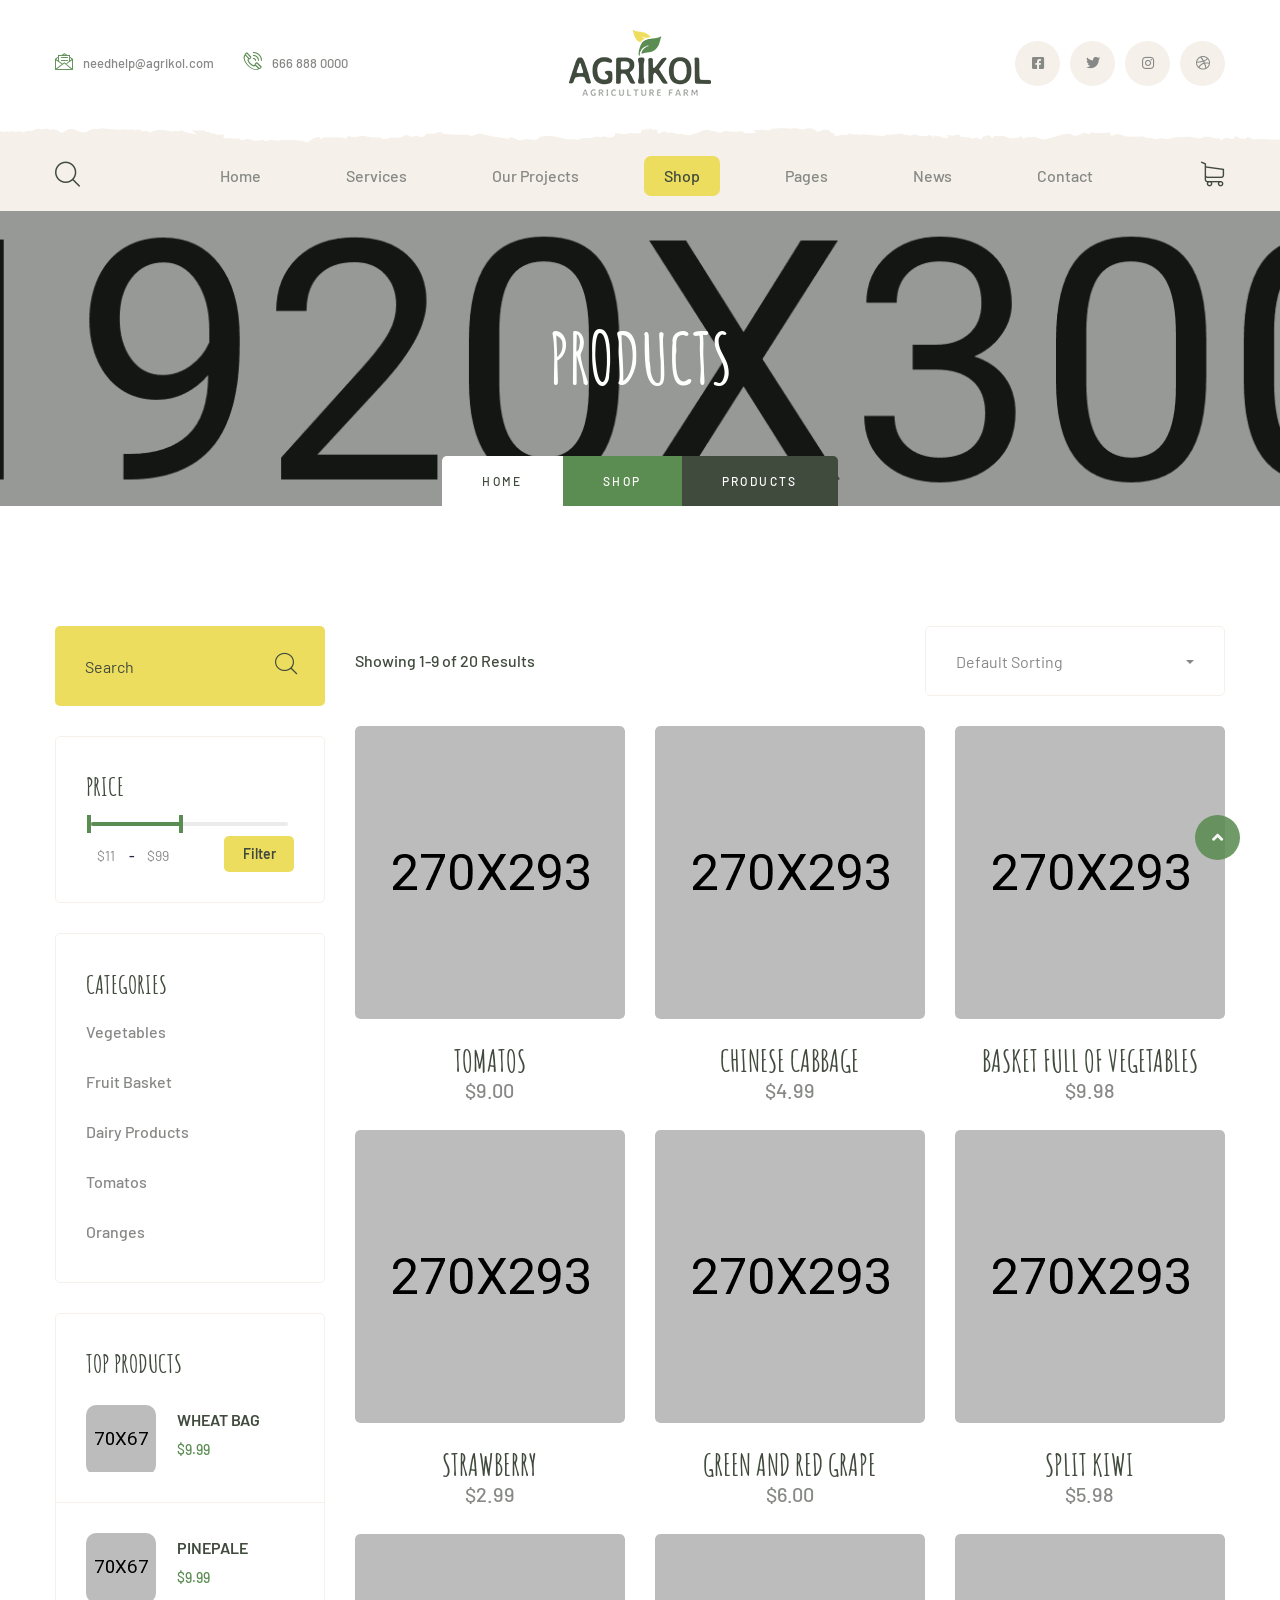
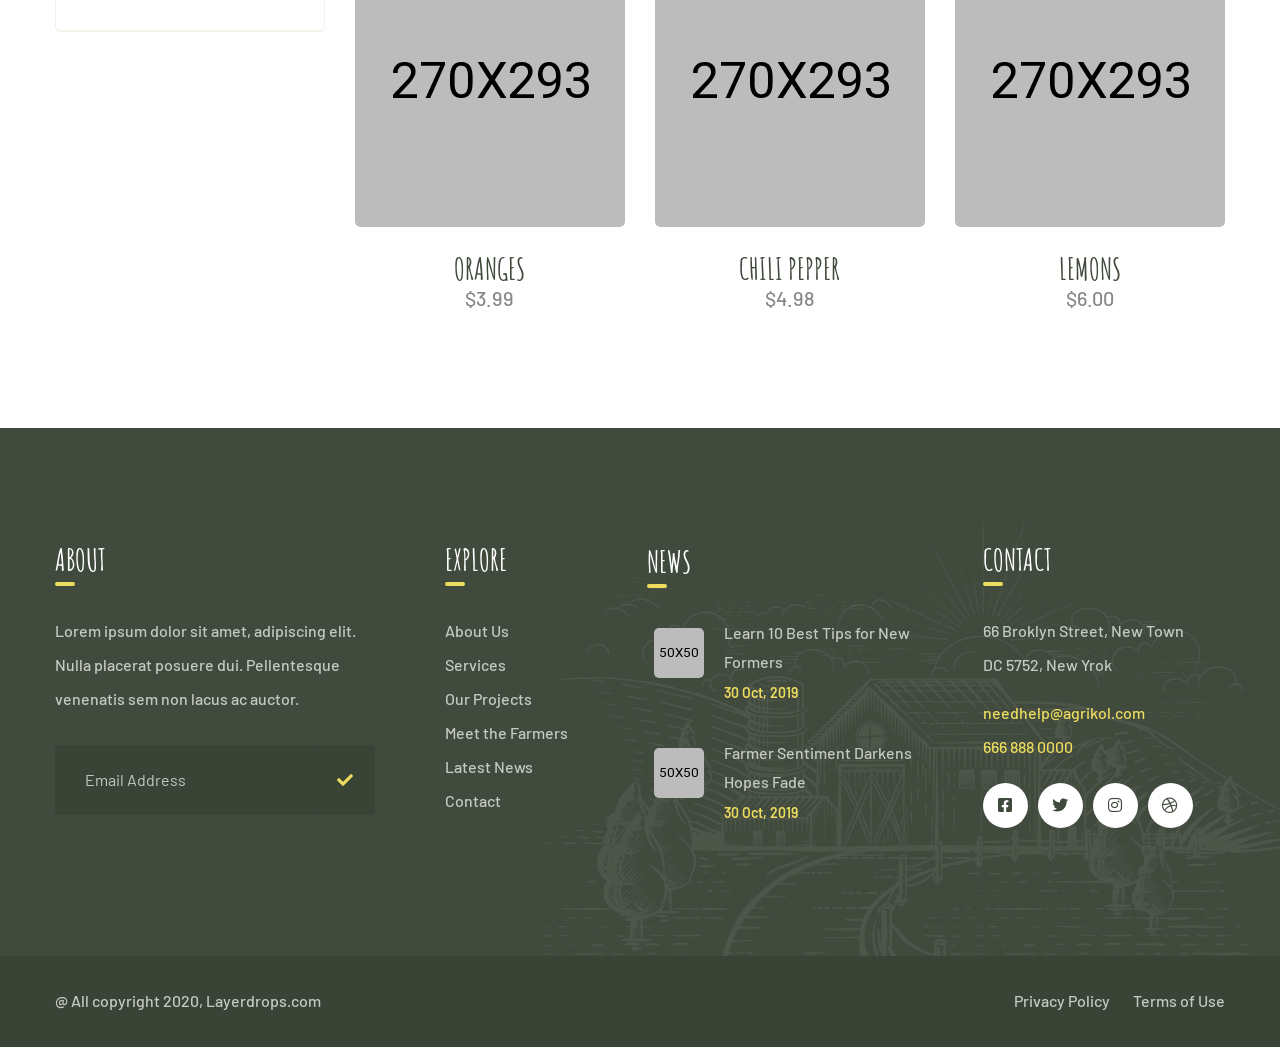
<file: product.html>
<!DOCTYPE html>
<html lang="en">

<head>
    <meta charset="UTF-8">
    <meta name="viewport" content="width=device-width, initial-scale=1.0">
    <meta http-equiv="X-UA-Compatible" content="ie=edge">
    <title>Product || Agrikol || Agriculture Form HTML Template</title>
    <link rel="apple-touch-icon" sizes="180x180" href="assets/images/favicons/apple-touch-icon.png">
    <link rel="icon" type="image/png" sizes="32x32" href="assets/images/favicons/favicon-32x32.png">
    <link rel="icon" type="image/png" sizes="16x16" href="assets/images/favicons/favicon-16x16.png">
    <link rel="manifest" href="assets/images/favicons/site.webmanifest">

    <!-- Fonts-->
    <link
        href="https://fonts.googleapis.com/css2?family=Barlow:ital,wght@0,300;0,400;0,500;0,600;0,700;0,800;1,300;1,400;1,500;1,600;1,700;1,800&display=swap"
        rel="stylesheet">
    <link href="https://fonts.googleapis.com/css2?family=Amatic+SC:wght@400;700&display=swap" rel="stylesheet">
    <!-- Css-->
    <link rel="stylesheet" href="assets/css/animate.min.css">
    <link rel="stylesheet" href="assets/css/bootstrap.min.css">
    <link rel="stylesheet" href="assets/css/owl.carousel.min.css">
    <link rel="stylesheet" href="assets/css/owl.theme.default.min.css">
    <link rel="stylesheet" href="assets/css/magnific-popup.css">
    <link rel="stylesheet" href="assets/css/fontawesome-all.min.css">
    <link rel="stylesheet" href="assets/css/swiper.min.css">
    <link rel="stylesheet" href="assets/css/bootstrap-select.min.css">

    <link rel="stylesheet" href="assets/css/jquery.mCustomScrollbar.min.css">
    <link rel="stylesheet" href="assets/css/bootstrap-datepicker.min.css">
    <link rel="stylesheet" href="assets/css/vegas.min.css">
    <link rel="stylesheet" href="assets/css/nouislider.min.css">
    <link rel="stylesheet" href="assets/css/nouislider.pips.css">
    <link rel="stylesheet" href="assets/css/agrikol_iconl.css">
    <link rel="stylesheet" href="assets/css/jquery-ui.css">
    <!-- Template styles -->
    <link rel="stylesheet" href="assets/css/style.css">
    <link rel="stylesheet" href="assets/css/responsive.css">

</head>

<body>

    <div class="preloader">
        <img src="assets/images/loader.png" class="preloader__image" alt="">
    </div><!-- /.preloader -->

    <div class="page-wrapper">


        <div class="site-header__header-one-wrap">

            <div class="topbar-one">
                <div class="topbar_bg" style="background-image: url(assets/images/shapes/header-bg.png)"></div>
                <div class="container">
                    <div class="topbar-one__left">
                        <a href="mailto:needhelp@tripo.com"><span class="icon-message"></span>needhelp@agrikol.com</a>
                        <a href="tel:666-999-0000"><span class="icon-phone-call"></span>666 888 0000</a>
                    </div>
                    <div class="topbar-one__middle">
                        <a href="index.html" class="main-nav__logo">
                            <img src="assets/images/resources/logo.png" class="main-logo" alt="Awesome Image" />
                        </a>
                    </div>
                    <div class="topbar-one__right">
                        <div class="topbar-one__social">
                            <a href="#"><i class="fab fa-facebook-square"></i></a>
                            <a href="#"><i class="fab fa-twitter"></i></a>
                            <a href="#"><i class="fab fa-instagram"></i></a>
                            <a href="#"><i class="fab fa-dribbble"></i></a>
                        </div>
                    </div>
                </div>
            </div>

            <header class="main-nav__header-one">
                <nav class="header-navigation stricky">
                    <div class="container clearfix">
                        <!-- Brand and toggle get grouped for better mobile display -->
                        <div class="main-nav__left">
                            <a href="#" class="main-nav__search search-popup__toggler"><i
                                    class="icon-magnifying-glass"></i></a>
                            <a href="#" class="side-menu__toggler">
                                <i class="fa fa-bars"></i>
                            </a>
                        </div>
                        <div class="main-nav__main-navigation">
                            <ul class=" main-nav__navigation-box">
                                <li class="dropdown">
                                    <a href="index.html">Home</a>
                                    <ul>
                                        <li><a href="index.html">Home 01</a></li>
                                        <li><a href="index2.html">Home 02</a></li>
                                        <li><a href="index3.html">Home 03</a></li>
                                        <li><a href="index4.html">Home 04</a></li>
                                        <li><a href="index5.html">Home 05</a></li>
                                        <li class="dropdown"><a href="#">Header Versions</a>
                                            <ul>
                                                <li><a href="index.html">Header 01</a></li>
                                                <li><a href="index2.html">Header 02</a></li>
                                                <li><a href="index3.html">Header 03</a></li>
                                                <li><a href="index4.html">Header 04</a></li>
                                                <li><a href="index5.html">Header 05</a></li>
                                            </ul><!-- /.sub-menu -->
                                        </li>
                                    </ul><!-- /.sub-menu -->
                                </li>
                                <li class="dropdown">
                                    <a href="service.html">Services</a>
                                    <ul>
                                        <li><a href="service.html">Services</a></li>
                                        <li><a href="service-detail.html">Services Detail</a></li>
                                    </ul><!-- /.sub-menu -->
                                </li>
                                <li class="dropdown">
                                    <a href="projects.html">Our Projects</a>
                                    <ul>
                                        <li><a href="projects.html">Projects</a></li>
                                        <li><a href="projects_detail.html">Projects Detail</a></li>
                                    </ul><!-- /.sub-menu -->
                                </li>
                                <li class="dropdown current">
                                    <a href="#">Shop</a>
                                    <ul>
                                        <li><a href="product.html">Products</a></li>
                                        <li><a href="product-detail.html">Product Detail</a></li>
                                        <li><a href="cart.html">Cart</a></li>
                                        <li><a href="checkout.html">Checkout</a></li>
                                    </ul><!-- /.sub-menu -->
                                </li>
                                <li class="dropdown">
                                    <a href="#">Pages</a>
                                    <ul>
                                        <li><a href="about.html">About</a></li>
                                        <li><a href="why_choose_us.html">Why Choose Us</a></li>
                                        <li><a href="farmers.html">Farmers</a></li>
                                        <li><a href="gallery.html">Gallery</a></li>
                                    </ul><!-- /.sub-menu -->
                                </li>
                                <li class="dropdown">
                                    <a href="#">News</a>
                                    <ul>
                                        <li><a href="news.html">News</a></li>
                                        <li><a href="news_detail.html">News Details</a></li>
                                    </ul><!-- /.sub-menu -->
                                </li>
                                <li>
                                    <a href="contact.html">Contact</a>
                                </li>
                            </ul>
                        </div><!-- /.navbar-collapse -->

                        <div class="main-nav__right">
                            <div class="icon_cart_box">
                                <a href="cart.html">
                                    <span class="icon-shopping-cart"></span>
                                </a>
                            </div>
                        </div>
                    </div>
                </nav>
            </header>
        </div>

        <section class="page-header" style="background-image: url(assets/images/backgrounds/page-header-contact.jpg);">
            <div class="container">
                <h2>Products</h2>
                <ul class="thm-breadcrumb list-unstyled">
                    <li><a href="index.html">Home</a></li>
                    <li><a href="" class="shop_style">Shop</a></li>
                    <li><span>Products</span></li>
                </ul>
            </div>
        </section>

        <section class="product">
            <div class="container">
                <div class="row">
                    <div class="col-xl-3 col-lg-3 col-md-6">
                        <div class="sidebar-wrapper style2">
                            <!--Start single sidebar-->
                            <div class="single-sidebar wow fadeInUp animated" data-wow-delay="0.1s"
                                data-wow-duration="1200ms">
                                <div class="sidebar-search-box">
                                    <form class="search-form" action="#">
                                        <input placeholder="Search" type="text">
                                        <button type="submit"><i class="icon-magnifying-glass"
                                                aria-hidden="true"></i></button>
                                    </form>
                                </div>
                            </div>
                            <!--End single sidebar-->
                            <!--Start sidebar categories Box-->
                            <div class="price_sidebar wow fadeInUp animated" data-wow-delay="0.3s"
                                data-wow-duration="1200ms">
                                <h3>Price</h3>
                                <div class="price-ranger">
                                    <div id="slider-range"></div>
                                    <div class="ranger-min-max-block">
                                        <input type="text" readonly class="min">
                                        <span>-</span>
                                        <input type="text" readonly class="max">
                                        <input type="submit" value="Filter">
                                    </div>
                                </div>
                            </div>
                            <!--End sidebar categories Box-->
                            <!--Start sidebar categories Box-->
                            <div class="single-sidebar wow fadeInUp animated" data-wow-delay="0.3s"
                                data-wow-duration="1200ms">
                                <div class="categories-box">
                                    <div class="title">
                                        <h3>Categories</h3>
                                    </div>
                                    <ul class="categories clearfix">
                                        <li><a href="#">Vegetables</a></li>
                                        <li><a href="#">Fruit Basket</a></li>
                                        <li><a href="#">Dairy Products</a></li>
                                        <li><a href="#">Tomatos</a></li>
                                        <li><a href="#">Oranges</a></li>
                                    </ul>
                                </div>
                            </div>
                            <!--End sidebar categories Box-->
                            <!--Start single sidebar-->
                            <div class="single-sidebar wow fadeInUp animated" data-wow-delay="0.5s"
                                data-wow-duration="1200ms">
                                <div class="top_sellers">
                                    <div class="title">
                                        <h3>Top Products</h3>
                                    </div>
                                    <ul class="top-products">
                                        <li>
                                            <div class="product_item">
                                                <div class="img-box">
                                                    <img src="assets/images/shop/top-product-1.jpg" alt="Awesome Image">
                                                    <div class="overlay-content">
                                                        <a href="#"><i class="fa fa-link" aria-hidden="true"></i></a>
                                                    </div>
                                                </div>
                                                <div class="title-box">
                                                    <h4><a href="#">Wheat Bag</a></h4>
                                                    <div class="value">$9.99</div>
                                                </div>
                                            </div>
                                        </li>
                                        <li>
                                            <div class="product_item">
                                                <div class="img-box">
                                                    <img src="assets/images/shop/top-product-2.jpg" alt="Awesome Image">
                                                    <div class="overlay-content">
                                                        <a href="#"><i class="fa fa-link" aria-hidden="true"></i></a>
                                                    </div>
                                                </div>
                                                <div class="title-box">
                                                    <h4><a href="#">Pinepale</a></h4>
                                                    <div class="value">$9.99</div>
                                                </div>
                                            </div>
                                        </li>
                                    </ul>
                                </div>
                            </div>
                            <!--End single sidebar-->

                        </div>
                    </div>
                    <!--End Sidebar Wrapper-->
                    <div class="col-xl-9 col-lg-9">
                        <div class="product-items">
                            <div class="row">
                                <div class="col-xl-12">
                                    <div class="showing-result-shorting">
                                        <div class="left">
                                            <div class="showing">
                                                <p>Showing 1-9 of 20 Results</p>
                                            </div>
                                        </div>
                                        <div class="right">
                                            <div class="shorting">
                                                <select class="selectpicker" data-width="100%">
                                                    <option selected="selected">Default Sorting</option>
                                                    <option>Default Sorting 1</option>
                                                    <option>Default Sorting 2</option>
                                                    <option>Default Sorting 3</option>
                                                    <option>Default Sorting 4</option>
                                                </select>
                                            </div>
                                        </div>
                                    </div>
                                </div>
                            </div>
                            <div class="all_products">
                                <div class="row">
                                    <div class="col-xl-4 col-lg-4 col-md-6">
                                        <div class="all_products_single text-center">
                                            <div class="all_product_item_image">
                                                <img src="assets/images/shop/shop_product_1.jpg" alt="">
                                                <div class="all_product_hover">
                                                    <div class="all_product_icon">
                                                        <a href="cart.html"><span class="icon-shopping-cart"></span></a>
                                                    </div>
                                                </div>
                                            </div>
                                            <h4><a href="product-detail.html">tomatos</a></h4>
                                            <p>$9.00</p>
                                        </div>
                                    </div>
                                    <div class="col-xl-4 col-lg-4 col-md-6">
                                        <div class="all_products_single text-center">
                                            <div class="all_product_item_image">
                                                <img src="assets/images/shop/shop_product_2.jpg" alt="">
                                                <div class="all_product_hover">
                                                    <div class="all_product_icon">
                                                        <a href="cart.html"><span class="icon-shopping-cart"></span></a>
                                                    </div>
                                                </div>
                                            </div>
                                            <h4><a href="product-detail.html">Chinese cabbage</a></h4>
                                            <p>$4.99</p>
                                        </div>
                                    </div>
                                    <div class="col-xl-4 col-lg-4 col-md-6">
                                        <div class="all_products_single text-center">
                                            <div class="all_product_item_image">
                                                <img src="assets/images/shop/shop_product_3.jpg" alt="">
                                                <div class="all_product_hover">
                                                    <div class="all_product_icon">
                                                        <a href="cart.html"><span class="icon-shopping-cart"></span></a>
                                                    </div>
                                                </div>
                                            </div>
                                            <h4><a href="product-detail.html">Basket full of vegetables</a></h4>
                                            <p>$9.98</p>
                                        </div>
                                    </div>
                                    <div class="col-xl-4 col-lg-4 col-md-6">
                                        <div class="all_products_single text-center">
                                            <div class="all_product_item_image">
                                                <img src="assets/images/shop/shop_product_4.jpg" alt="">
                                                <div class="all_product_hover">
                                                    <div class="all_product_icon">
                                                        <a href="cart.html"><span class="icon-shopping-cart"></span></a>
                                                    </div>
                                                </div>
                                            </div>
                                            <h4><a href="product-detail.html">Strawberry</a></h4>
                                            <p>$2.99</p>
                                        </div>
                                    </div>
                                    <div class="col-xl-4 col-lg-4 col-md-6">
                                        <div class="all_products_single text-center">
                                            <div class="all_product_item_image">
                                                <img src="assets/images/shop/shop_product_5.jpg" alt="">
                                                <div class="all_product_hover">
                                                    <div class="all_product_icon">
                                                        <a href="cart.html"><span class="icon-shopping-cart"></span></a>
                                                    </div>
                                                </div>
                                            </div>
                                            <h4><a href="product-detail.html">Green and red grape</a></h4>
                                            <p>$6.00</p>
                                        </div>
                                    </div>
                                    <div class="col-xl-4 col-lg-4 col-md-6">
                                        <div class="all_products_single text-center">
                                            <div class="all_product_item_image">
                                                <img src="assets/images/shop/shop_product_6.jpg" alt="">
                                                <div class="all_product_hover">
                                                    <div class="all_product_icon">
                                                        <a href="cart.html"><span class="icon-shopping-cart"></span></a>
                                                    </div>
                                                </div>
                                            </div>
                                            <h4><a href="product-detail.html">Split kiwi</a></h4>
                                            <p>$5.98</p>
                                        </div>
                                    </div>
                                    <div class="col-xl-4 col-lg-4 col-md-6">
                                        <div class="all_products_single text-center">
                                            <div class="all_product_item_image">
                                                <img src="assets/images/shop/shop_product_7.jpg" alt="">
                                                <div class="all_product_hover">
                                                    <div class="all_product_icon">
                                                        <a href="cart.html"><span class="icon-shopping-cart"></span></a>
                                                    </div>
                                                </div>
                                            </div>
                                            <h4><a href="product-detail.html">Oranges</a></h4>
                                            <p>$3.99</p>
                                        </div>
                                    </div>
                                    <div class="col-xl-4 col-lg-4 col-md-6">
                                        <div class="all_products_single text-center">
                                            <div class="all_product_item_image">
                                                <img src="assets/images/shop/shop_product_8.jpg" alt="">
                                                <div class="all_product_hover">
                                                    <div class="all_product_icon">
                                                        <a href="cart.html"><span class="icon-shopping-cart"></span></a>
                                                    </div>
                                                </div>
                                            </div>
                                            <h4><a href="product-detail.html">Chili pepper</a></h4>
                                            <p>$4.98</p>
                                        </div>
                                    </div>
                                    <div class="col-xl-4 col-lg-4 col-md-6">
                                        <div class="all_products_single text-center">
                                            <div class="all_product_item_image">
                                                <img src="assets/images/shop/shop_product_9.jpg" alt="">
                                                <div class="all_product_hover">
                                                    <div class="all_product_icon">
                                                        <a href="cart.html"><span class="icon-shopping-cart"></span></a>
                                                    </div>
                                                </div>
                                            </div>
                                            <h4><a href="product-detail.html">lemons</a></h4>
                                            <p>$6.00</p>
                                        </div>
                                    </div>
                                </div>
                            </div>
                        </div>
                    </div>
                </div>
            </div>
        </section>

        <footer class="site-footer">
            <div class="site-footer_farm_image"><img src="assets/images/resources/site-footer-farm.png"
                    alt="Farm Image"></div>
            <div class="container">
                <div class="row no-gutters">
                    <div class="col-xl-4 col-lg-4 col-md-6">
                        <div class="footer-widget__column footer-widget__about wow fadeInUp" data-wow-delay="100ms">
                            <div class="footer-widget__title">
                                <h3>About</h3>
                            </div>
                            <div class="footer-widget_about_text">
                                <p>Lorem ipsum dolor sit amet, adipiscing elit. Nulla placerat posuere dui. Pellentesque
                                    venenatis sem non lacus ac auctor.</p>
                            </div>
                            <form>
                                <div class="footer_input-box">
                                    <input type="Email" placeholder="Email Address">
                                    <button type="submit" class="button"><i class="fa fa-check"></i></button>
                                </div>
                            </form>
                        </div>
                    </div>
                    <div class="col-xl-2 col-lg-2 col-md-6">
                        <div class="footer-widget__column footer-widget__link wow fadeInUp" data-wow-delay="200ms">
                            <div class="footer-widget__title">
                                <h3>Explore</h3>
                            </div>
                            <ul class="footer-widget__links-list list-unstyled">
                                <li><a href="about.html">About Us</a></li>
                                <li><a href="service.html">Services</a></li>
                                <li><a href="projects.html">Our Projects</a></li>
                                <li><a href="farmers.html">Meet the Farmers</a></li>
                                <li><a href="news.html">Latest News</a></li>
                                <li><a href="contact.html">Contact</a></li>
                            </ul>
                        </div>
                    </div>
                    <div class="col-xl-3 col-lg-3 col-md-6">
                        <div class="footer-widget__column footer-widget__news wow fadeInUp" data-wow-delay="300ms">
                            <div class="footer-widget__title">
                                <h3>News</h3>
                            </div>
                            <ul class="footer-widget__news list-unstyled">
                                <li>
                                    <div class="footer-widget__news_image">
                                        <img src="assets/images/resources/footer-1-img-1.jpg" alt="">
                                    </div>
                                    <div class="footer-widget__news_text">
                                        <p><a href="news_detail.html"> Learn 10 Best Tips for New Formers</a></p>
                                    </div>
                                    <div class="footer-widget__news_date_box">
                                        <p>30 Oct, 2019</p>
                                    </div>
                                </li>
                                <li>
                                    <div class="footer-widget__news_image">
                                        <img src="assets/images/resources/footer-1-img-2.jpg" alt="">
                                    </div>
                                    <div class="footer-widget__news_text">
                                        <p><a href="news_detail.html">Farmer Sentiment Darkens Hopes Fade</a></p>
                                    </div>
                                    <div class="footer-widget__news_date_box">
                                        <p>30 Oct, 2019</p>
                                    </div>
                                </li>
                            </ul>
                        </div>
                    </div>
                    <div class="col-xl-3 col-lg-3 col-md-6">
                        <div class="footer-widget__column footer-widget__contact wow fadeInUp" data-wow-delay="400ms">
                            <div class="footer-widget__title">
                                <h3>Contact</h3>
                            </div>
                            <div class="footer-widget_contact">
                                <p>66 Broklyn Street, New Town<br>DC 5752, New Yrok</p>
                                <a href="mailto:needhelp@agrikol.com">needhelp@agrikol.com</a><br>
                                <a href="tel:666-888-0000">666 888 0000</a>
                                <div class="site-footer__social">
                                    <a href="#"><i class="fab fa-facebook-square"></i></a>
                                    <a href="#"><i class="fab fa-twitter"></i></a>
                                    <a href="#"><i class="fab fa-instagram"></i></a>
                                    <a href="#"><i class="fab fa-dribbble"></i></a>
                                </div>
                            </div>
                        </div>
                    </div>
                </div>
            </div>
        </footer>

        <div class="site-footer_bottom">
            <div class="container">
                <div class="site-footer_bottom_copyright">
                    <p>@ All copyright 2020, <a href="#">Layerdrops.com</a></p>
                </div>
                <div class="site-footer_bottom_menu">
                    <ul class="list-unstyled">
                        <li><a href="#">Privacy Policy</a></li>
                        <li><a href="#">Terms of Use</a></li>
                    </ul>
                </div>
            </div>
        </div>




    </div><!-- /.page-wrapper -->


    <a href="#" data-target="html" class="scroll-to-target scroll-to-top"><i class="fa fa-angle-up"></i></a>


    <div class="side-menu__block">


        <div class="side-menu__block-overlay custom-cursor__overlay">
            <div class="cursor"></div>
            <div class="cursor-follower"></div>
        </div><!-- /.side-menu__block-overlay -->
        <div class="side-menu__block-inner ">
            <div class="side-menu__top justify-content-end">

                <a href="#" class="side-menu__toggler side-menu__close-btn"><img
                        src="assets/images/shapes/close-1-1.png" alt=""></a>
            </div><!-- /.side-menu__top -->


            <nav class="mobile-nav__container">
                <!-- content is loading via js -->
            </nav>
            <div class="side-menu__sep"></div><!-- /.side-menu__sep -->
            <div class="side-menu__content">
                <p><a href="mailto:needhelp@tripo.com">needhelp@tripo.com</a> <br> <a href="tel:888-999-0000">888 999
                        0000</a></p>
                <div class="side-menu__social">
                    <a href="#"><i class="fab fa-facebook-square"></i></a>
                    <a href="#"><i class="fab fa-twitter"></i></a>
                    <a href="#"><i class="fab fa-instagram"></i></a>
                    <a href="#"><i class="fab fa-pinterest-p"></i></a>
                </div>
            </div><!-- /.side-menu__content -->
        </div><!-- /.side-menu__block-inner -->
    </div><!-- /.side-menu__block -->



    <div class="search-popup">
        <div class="search-popup__overlay custom-cursor__overlay">
            <div class="cursor"></div>
            <div class="cursor-follower"></div>
        </div><!-- /.search-popup__overlay -->
        <div class="search-popup__inner">
            <form action="#" class="search-popup__form">
                <input type="text" name="search" placeholder="Type here to Search....">
                <button type="submit"><i class="fa fa-search"></i></button>
            </form>
        </div><!-- /.search-popup__inner -->
    </div><!-- /.search-popup -->


    <script src="assets/js/jquery.min.js"></script>
    <script src="assets/js/bootstrap.bundle.min.js"></script>
    <script src="assets/js/owl.carousel.min.js"></script>
    <script src="assets/js/waypoints.min.js"></script>
    <script src="assets/js/jquery.counterup.min.js"></script>
    <script src="assets/js/TweenMax.min.js"></script>
    <script src="assets/js/wow.js"></script>
    <script src="assets/js/jquery.magnific-popup.min.js"></script>
    <script src="assets/js/jquery.ajaxchimp.min.js"></script>
    <script src="assets/js/swiper.min.js"></script>
    <script src="assets/js/typed-2.0.11.js"></script>
    <script src="assets/js/vegas.min.js"></script>
    <script src="assets/js/jquery.validate.min.js"></script>
    <script src="assets/js/bootstrap-select.min.js"></script>
    <script src="assets/js/countdown.min.js"></script>
    <script src="assets/js/jquery.mCustomScrollbar.concat.min.js"></script>
    <script src="assets/js/bootstrap-datepicker.min.js"></script>
    <script src="assets/js/nouislider.min.js"></script>
    <script src="assets/js/isotope.js"></script>
    <script src="assets/js/appear.js"></script>
    <script src="assets/js/jquery-ui.js"></script>

    <!-- template scripts -->
    <script src="assets/js/theme.js"></script>
</body>

</html>
</file>
<file: assets/css/nouislider.pips.css>
/* Base;
 *
 */
.noUi-pips,
.noUi-pips * {
-moz-box-sizing: border-box;
	box-sizing: border-box;
}
.noUi-pips {
	position: absolute;
	font: 400 12px Arial;
	color: #999;
}

/* Values;
 *
 */
.noUi-value {
	width: 40px;
	position: absolute;
	text-align: center;
}
.noUi-value-sub {
	color: #ccc;
	font-size: 10px;
}

/* Markings;
 *
 */
.noUi-marker {
	position: absolute;
	background: #CCC;
}
.noUi-marker-sub {
	background: #AAA;
}
.noUi-marker-large {
	background: #AAA;
}

/* Horizontal layout;
 *
 */
.noUi-pips-horizontal {
	padding: 10px 0;
	height: 50px;
	top: 100%;
	left: 0;
	width: 100%;
}
.noUi-value-horizontal {
	margin-left: -20px;
	padding-top: 20px;
}
.noUi-value-horizontal.noUi-value-sub {
	padding-top: 15px;
}

.noUi-marker-horizontal.noUi-marker {
	margin-left: -1px;
	width: 2px;
	height: 5px;
}
.noUi-marker-horizontal.noUi-marker-sub {
	height: 10px;
}
.noUi-marker-horizontal.noUi-marker-large {
	height: 15px;
}

/* Vertical layout;
 *
 */
.noUi-pips-vertical {
	padding: 0 10px;
	height: 100%;
	top: 0;
	left: 100%;
}
.noUi-value-vertical {
	width: 15px;
	margin-left: 20px;
	margin-top: -5px;
}

.noUi-marker-vertical.noUi-marker {
	width: 5px;
	height: 2px;
	margin-top: -1px;
}
.noUi-marker-vertical.noUi-marker-sub {
	width: 10px;
}
.noUi-marker-vertical.noUi-marker-large {
	width: 15px;
}
</file>
<file: assets/css/agrikol_iconl.css>
@font-face {
  font-family: 'icomoon';
  src:  url('../fonts/icomoon.eot?esr9ov');
  src:  url('../fonts/icomoon.eot?esr9ov#iefix') format('embedded-opentype'),
    url('../fonts/icomoon.ttf?esr9ov') format('truetype'),
    url('../fonts/icomoon.woff?esr9ov') format('woff'),
    url('../fonts/icomoon.svg?esr9ov#icomoon') format('svg');
  font-weight: normal;
  font-style: normal;
  font-display: block;
}

[class^="icon-"], [class*=" icon-"] {
  /* use !important to prevent issues with browser extensions that change fonts */
  font-family: 'icomoon' !important;
  speak: never;
  font-style: normal;
  font-weight: normal;
  font-variant: normal;
  text-transform: none;
  line-height: 1;

  /* Better Font Rendering =========== */
  -webkit-font-smoothing: antialiased;
  -moz-osx-font-smoothing: grayscale;
}

.icon-left-arrow:before {
  content: "\e900";
}
.icon-message:before {
  content: "\e901";
}
.icon-phone-call:before {
  content: "\e902";
}
.icon-magnifying-glass:before {
  content: "\e903";
}
.icon-shopping-cart:before {
  content: "\e904";
}
.icon-focus:before {
  content: "\e905";
}
.icon-harvest:before {
  content: "\e906";
}
.icon-temperature:before {
  content: "\e907";
}
.icon-tractor:before {
  content: "\e908";
}
.icon-cart:before {
  content: "\e909";
}
.icon-watering-can:before {
  content: "\e90a";
}
.icon-log:before {
  content: "\e90b";
}
.icon-placeholder:before {
  content: "\e90c";
}
.icon-clock:before {
  content: "\e90d";
}
.icon-farmer:before {
  content: "\e90e";
}
.icon-growth:before {
  content: "\e90f";
}
.icon-plus-symbol:before {
  content: "\e910";
}
.icon-calendar:before {
  content: "\e911";
}
.icon-customer-service:before {
  content: "\e912";
}
.icon-handshake:before {
  content: "\e913";
}
.icon-undulating-arrow:before {
  content: "\e914";
}
.icon-watering:before {
  content: "\e915";
}
.icon-wheelbarrow:before {
  content: "\e916";
}
.icon-customer-review:before {
  content: "\e917";
}
.icon-meeting:before {
  content: "\e918";
}
.icon-pdf:before {
  content: "\e919";
}
</file>
<file: assets/css/style.css>
/*--------------------------------------------------------------
>>> TABLE OF CONTENTS:
----------------------------------------------------------------
# Common
# Topbar
# Main Menu
# Footer
# Search Popup
# Sidemenu
# Banner
# Blog
	## Blog Details
	## Comments
# Page Header
# Contact
	## Contact Info
# Sidebar
# Mailchimp
# Brand
# Team
# Call To Action
# Gallery
# Error 404
# Video
# Testimonials
# FAQ
# Tour
	## Tour Sidebar
# Destinations
# Features
# Funfact
# Tour Search
--------------------------------------------------------------*/

/*--------------------------------------------------------------
# Common
--------------------------------------------------------------*/

/*font-family: 'Barlow', sans-serif;
font-family: 'Amatic SC', cursive;*/

:root {
    --thm-font: "Barlow", sans-serif;
    --heading-font: "Amatic SC", cursive;
    --thm-base: #eddd5e;
    --thm-base-rgb: 237, 221, 94;
    --thm-primary: #5b8c51;
    --thm-primary-rgb: 91, 140, 81;
    --thm-black: #404a3d;
    --thm-black-rgb: 64, 74, 61;
    --thm-gray: #eceeef;
}

body {
    font-family: var(--thm-font);
    color: #878986;
    font-size: 16px;
    line-height: 34px;
    font-weight: 500;
}
button:focus {
    outline: none;
}
a:active,
a:hover,
a:focus,
a:visited {
    text-decoration: none;
}

h1,
h2,
h3,
h4,
h5,
h6 {
    text-transform: uppercase;
    font-family: var(--heading-font);
}

.page-wrapper {
    position: relative;
    margin: 0 auto;
    width: 100%;
    min-width: 300px;
    overflow: hidden;
}

@media (min-width: 1200px) {
    .container {
        max-width: 1200px;
    }
}

.auto-container {
    position: static;
    max-width: 1200px;
    padding: 0px 15px;
    margin: 0 auto;
}

.block-title {
    margin-bottom: 60px;
    margin-top: -6px;
}

.block-title p {
    margin: 0;
    text-transform: uppercase;
    color: var(--thm-primary);
    font-size: 14px;
    font-weight: 600;
    letter-spacing: 0.2em;
    line-height: 24px;
}

.block-title h3 {
    margin: 0;
    color: var(--thm-black);
    font-size: 70px;
    font-weight: 700;
    font-family: var(--heading-font);
    line-height: 1em;
}

@media (max-width: 425px) {
    .block-title h3 {
        font-size: 45px;
        line-height: 1.2;
    }
}

.block-title .leaf {
    padding-top: 5px;
}

.thm-btn {
    display: inline-block;
    vertical-align: middle;
    border: none;
    outline: none;
    background-color: var(--thm-base);
    font-size: 20px;
    color: var(--thm-black);
    font-weight: 600;
    padding: 23px 50px;
    border-radius: 5px;
    -webkit-transition: all 0.4s ease;
    transition: all 0.4s ease;
}

.thm-btn:hover {
    background-color: var(--thm-primary);
    color: #ffffff;
}

.owl-carousel.owl-dot-type1 .owl-stage-outer {
    position: relative;
    display: block;
    padding-top: 0px;
    padding-bottom: 0px;
}
.owl-carousel.owl-dot-type1 .owl-dots {
    position: relative;
    display: block;
    text-align: center;
    line-height: 12px;
    margin: 0 !important;
}
.owl-carousel.owl-dot-type1 .owl-dots .owl-dot {
    position: relative;
    display: inline-block;
    width: 12px;
    height: 12px;
    background: #ffffff;
    border: 1px solid #2e343a;
    margin: 0px 5px;
    padding: 0px;
    border-radius: 50%;
    transition: all 100ms linear;
    transition-delay: 0.1s;
}
.owl-carousel.owl-dot-type1 .owl-dots .owl-dot span {
    display: none;
}
.owl-carousel.owl-dot-type1 .owl-dots .owl-dot.active {
    border-color: #2e343a;
    background: #2e343a;
}

.bootstrap-select .btn-light:not(:disabled):not(.disabled).active,
.bootstrap-select .btn-light:not(:disabled):not(.disabled):active,
.bootstrap-select .show > .btn-light.dropdown-toggle {
    background-color: transparent !important;
    box-shadow: none !important;
    outline: none !important;
}

.bootstrap-select > .dropdown-toggle {
    box-shadow: none !important;
}

.bootstrap-select .dropdown-toggle:focus,
.bootstrap-select > select.mobile-device:focus + .dropdown-toggle {
    outline: none !important;
}

.bootstrap-select .dropdown-menu {
    padding-top: 0;
    padding-bottom: 0;
    margin-top: 0;
    z-index: 991;
    border-radius: 0;
}

.bootstrap-select .dropdown-menu > li + li > a {
    border-top: 1px solid var(--thm-gray);
}

.bootstrap-select .dropdown-menu > li.selected > a {
    background: var(--thm-primary);
    color: #fff;
}

.bootstrap-select .dropdown-menu > li > a {
    font-size: 16px;
    font-weight: 500;
    padding: 4px 20px;
    color: #ffffff;
    background: var(--thm-black);
    -webkit-transition: all 0.4s ease;
    transition: all 0.4s ease;
}

.bootstrap-select .dropdown-menu > li > a:hover {
    background: var(--thm-primary);
    color: #fff;
    cursor: pointer;
}

/* datepicker */

.datepicker.dropdown-menu {
    min-width: 17rem;
}

.datepicker table {
    width: 100%;
}

.post-pagination {
    display: -webkit-box;
    display: flex;
    -webkit-box-pack: center;
    justify-content: center;
    -webkit-box-align: center;
    align-items: center;
    flex-wrap: wrap;
}

.post-pagination a {
    border-radius: 50%;
    background-color: var(--thm-gray);
    color: #9ca3a9;
    font-size: 18px;
    font-weight: 600;
    text-align: center;
    padding: 0;
    display: -webkit-box;
    display: flex;
    -webkit-box-align: center;
    align-items: center;
    -webkit-box-pack: center;
    justify-content: center;
    width: 57px;
    height: 57px;
    -webkit-transition: all 0.4s ease;
    transition: all 0.4s ease;
}

.post-pagination a:hover {
    background-color: var(--thm-primary);
    color: #fff;
}

.post-pagination a.active {
    background-color: var(--thm-base);
    color: #fff;
    cursor: auto;
}

.post-pagination a + a {
    margin-left: 15px;
}

/* owl dots style */

.thm__owl-carousel .owl-dots {
    margin-top: 20px;
}

.thm__owl-carousel .owl-dots .owl-dot {
    outline: none;
}

.thm__owl-carousel .owl-dots .owl-dot span {
    margin: 0 2.5px;
    padding: 0;
    width: 14px;
    height: 14px;
    background-color: var(--thm-gray);
    border-radius: 50%;
    -webkit-transition: all 500ms ease;
    transition: all 500ms ease;
}

.thm__owl-carousel .owl-dots .owl-dot:hover span,
.thm__owl-carousel .owl-dots .owl-dot.active span {
    background-color: var(--thm-primary);
}

.thm__owl-carousel.light-dots .owl-dots .owl-dot span {
    background-color: #fff;
}

.thm__owl-carousel.light-dots .owl-dots .owl-dot:hover span,
.thm__owl-carousel.light-dots .owl-dots .owl-dot.active span {
    background-color: var(--thm-primary);
}

.preloader {
    position: fixed;
    background-color: #fff;
    background-position: center center;
    background-repeat: no-repeat;
    top: 0;
    left: 0;
    right: 0;
    bottom: 0;
    z-index: 9999999991;
    display: -webkit-box;
    display: flex;
    -webkit-box-pack: center;
    justify-content: center;
    -webkit-box-align: center;
    align-items: center;
    text-align: center;
}

.preloader__image {
    -webkit-animation-fill-mode: both;
    animation-fill-mode: both;
    -webkit-animation-name: flipInY;
    animation-name: flipInY;
    -webkit-animation-duration: 2s;
    animation-duration: 2s;
    -webkit-animation-iteration-count: infinite;
    animation-iteration-count: infinite;
}

.scroll-to-top {
    display: inline-block;
    width: 45px;
    height: 45px;
    background: var(--thm-primary);
    position: fixed;
    bottom: 40px;
    right: 40px;
    z-index: 99;
    text-align: center;
    -webkit-transition: all 0.4s ease;
    transition: all 0.4s ease;
    display: none;
    border-radius: 50%;
    transition: all 0.4s ease;
}

.scroll-to-top i {
    color: #ffffff;
    font-size: 18px;
    line-height: 45px;
}

.scroll-to-top:hover {
    background-color: #ebd954;
}

.scroll-to-top:hover i {
    color: #fff;
}

.thm-base-bg {
    background-color: var(--thm-primary);
}

.thm-base-bg-2 {
    background-color: var(--thm-base);
}

.thm-gray-bg {
    background-color: var(--thm-gray);
}

/* home 5 */

.home-5__content-wrap {
    background-color: var(--thm-black);
    position: relative;
}

.home-5__bg {
    position: absolute;
    top: 0;
    left: 0;
    width: 100%;
    height: 100%;
}

.home-5__bg-inner {
    height: 100% !important;
}

.home-5__social {
    position: absolute;
    top: 50%;
    left: 120px;
    -webkit-transform: translateY(-50%);
    transform: translateY(-50%);
    display: -webkit-box;
    display: flex;
    -webkit-box-orient: vertical;
    -webkit-box-direction: normal;
    flex-direction: column;
    z-index: 100;
}
.home-5__social a {
    color: #fff;
    font-size: 22px;
    -webkit-transition: all 500ms ease;
    transition: all 500ms ease;
}
.home-5__social a:hover {
    color: var(--thm-primary);
}
.home-5__social a + a {
    margin-top: 15px;
}

.home-5__floated-text {
    font-size: 400px;
    font-weight: 200;
    color: #ffffff;
    letter-spacing: 0.2em;
    position: absolute;
    top: 50%;
    left: 50%;
    text-transform: uppercase;
    -webkit-transform: translateY(-50%) translateX(-50%);
    transform: translateY(-50%) translateX(-50%);
    z-index: 10;
    text-align: center;
    opacity: 0.05;
}

/* home 7 */

.home-7-content-wrap {
    position: relative;
}

.home-7-content__bg {
    position: absolute;
    top: 0;
    left: 0;
    right: 0;
    bottom: -37px;
    background-position: top;
    background-repeat: no-repeat;
    background-position: bottom center;
    opacity: 0.07;
    background-color: #004c85;
    background-blend-mode: multiply;
    z-index: 10;
}

.home-7-content-wrap .container {
    position: relative;
    z-index: 11;
}

/* Cursor Style */
.cursor {
    position: absolute;
    background-color: #fff;
    width: 6px;
    height: 6px;
    border-radius: 100%;
    z-index: 1;
    -webkit-transition: 0.2s cubic-bezier(0.75, -0.27, 0.3, 1.33) opacity,
        0.3s cubic-bezier(0.75, -1.27, 0.3, 2.33) -webkit-transform;
    transition: 0.2s cubic-bezier(0.75, -0.27, 0.3, 1.33) opacity,
        0.3s cubic-bezier(0.75, -1.27, 0.3, 2.33) -webkit-transform;
    transition: 0.3s cubic-bezier(0.75, -1.27, 0.3, 2.33) transform,
        0.2s cubic-bezier(0.75, -0.27, 0.3, 1.33) opacity;
    transition: 0.3s cubic-bezier(0.75, -1.27, 0.3, 2.33) transform,
        0.2s cubic-bezier(0.75, -0.27, 0.3, 1.33) opacity,
        0.3s cubic-bezier(0.75, -1.27, 0.3, 2.33) -webkit-transform;
    -webkit-user-select: none;
    -moz-user-select: none;
    -ms-user-select: none;
    user-select: none;
    pointer-events: none;
    z-index: 10000;
    -webkit-transform: scale(1);
    transform: scale(1);
    visibility: hidden;
}

.cursor {
    visibility: visible;
}

.cursor.active {
    opacity: 0.5;
    -webkit-transform: scale(0);
    transform: scale(0);
}

.cursor.hovered {
    opacity: 0.08;
}

.cursor-follower {
    position: absolute;
    background-color: RGBA(255, 255, 255, 0.3);
    width: 50px;
    height: 50px;
    border-radius: 100%;
    z-index: 1;
    -webkit-transition: 0.2s cubic-bezier(0.75, -0.27, 0.3, 1.33) opacity,
        0.6s cubic-bezier(0.75, -1.27, 0.3, 2.33) -webkit-transform;
    transition: 0.2s cubic-bezier(0.75, -0.27, 0.3, 1.33) opacity,
        0.6s cubic-bezier(0.75, -1.27, 0.3, 2.33) -webkit-transform;
    transition: 0.6s cubic-bezier(0.75, -1.27, 0.3, 2.33) transform,
        0.2s cubic-bezier(0.75, -0.27, 0.3, 1.33) opacity;
    transition: 0.6s cubic-bezier(0.75, -1.27, 0.3, 2.33) transform,
        0.2s cubic-bezier(0.75, -0.27, 0.3, 1.33) opacity,
        0.6s cubic-bezier(0.75, -1.27, 0.3, 2.33) -webkit-transform;
    -webkit-user-select: none;
    -moz-user-select: none;
    -ms-user-select: none;
    user-select: none;
    pointer-events: none;
    z-index: 10000;
    visibility: hidden;
}

.cursor-follower {
    visibility: visible;
}

.cursor-follower.active {
    opacity: 0.7;
    -webkit-transform: scale(1);
    transform: scale(1);
}

.cursor-follower.hovered {
    opacity: 0.08;
}

.cursor-follower.close-cursor:before {
    position: absolute;
    content: "";
    height: 25px;
    width: 2px;
    background: #fff;
    left: 48%;
    top: 12px;
    -webkit-transform: rotate(-45deg);
    transform: rotate(-45deg);
    display: inline-block;
}

.cursor-follower.close-cursor:after {
    position: absolute;
    content: "";
    height: 25px;
    width: 2px;
    background: #fff;
    right: 48%;
    top: 12px;
    -webkit-transform: rotate(45deg);
    transform: rotate(45deg);
}

/*--------------------------------------------------------------
# Topbar
--------------------------------------------------------------*/
.site-header__header-one-wrap {
    position: relative;
    display: block;
}
.topbar-one {
    position: relative;
    background-color: #ffffff;
}
.topbar-one .topbar_bg {
    position: absolute;
    left: 0;
    bottom: -16px;
    right: 0;
    height: 16px;
    z-index: 1;
}
.topbar-one .container {
    min-height: 126px;
    position: relative;
    display: -webkit-box;
    display: flex;
    -webkit-box-align: center;
    align-items: center;
    -webkit-box-pack: justify;
    justify-content: space-between;
}
.topbar-one__left {
    display: -webkit-box;
    display: flex;
    -webkit-box-align: center;
    align-items: center;
}
.topbar-one__left a {
    color: #878986;
    font-size: 13px;
    font-weight: 500;
    -webkit-transition: all 500ms ease;
    transition: all 500ms ease;
}
.topbar-one__left a span {
    position: relative;
    top: 1px;
    display: inline-block;
    padding-right: 10px;
    color: var(--thm-primary);
    font-size: 18px;
}
.topbar-one__left a:hover {
    color: var(--thm-base);
}
.topbar-one__left a + a {
    margin-left: 30px;
}

.topbar-one__middle {
    position: absolute;
    top: 50%;
    left: 50%;
    transform: translateY(-50%) translateX(-50%);
}
.topbar-one__middle a {
    display: inline-block;
}

.topbar-one__right {
    display: -webkit-box;
    display: flex;
    -webkit-box-align: center;
    align-items: center;
}
.topbar-one__social {
    display: -webkit-box;
    display: flex;
    -webkit-box-align: center;
    align-items: center;
}
.topbar-one__social a + a {
    margin-left: 10px;
}
.topbar-one__social a {
    display: -webkit-box;
    display: flex;
    -webkit-box-align: center;
    align-items: center;
    -webkit-box-pack: center;
    justify-content: center;
    text-align: center;
    width: 45px;
    height: 45px;
    background-color: #f5f0e9;
    color: #878986;
    font-size: 14px;
    border-radius: 50%;
    -webkit-transition: all 500ms ease;
    transition: all 500ms ease;
}
.topbar-one__social a:hover {
    background-color: var(--thm-primary);
    color: #fff;
}
.topbar-one__social.home-four a {
    opacity: 0.3;
}
.topbar-one__social.home-four a:hover {
    opacity: 1;
    color: #878986;
    background-color: #f5f0e9;
}

/*--------------------------------------------------------------
# Main Menu
--------------------------------------------------------------*/
.main-nav__header-one {
    position: relative;
    background: #f5f0e9;
}
.main-nav__header-one .container {
    position: relative;
    display: -webkit-box;
    display: flex;
    -webkit-box-align: center;
    align-items: center;
}

.main-nav__left {
    width: 100%;
    max-width: 45px;
    display: block;
    margin-right: 100px;
    padding: 32px 0 15px;
}
.main-nav__search {
    position: relative;
    color: var(--thm-black);
    font-size: 25px;
    transition: all 500ms ease;
}
.main-nav__search:hover {
    color: var(--thm-base);
}
.main-nav__left .side-menu__toggler {
    position: relative;
    display: inline-block;
    margin-left: 30px;
    font-size: 20px;
    color: var(--thm-black);
}

.main_nav__left_four .side-menu__toggler {
    color: #fff;
}

.main-nav__main-navigation .main-nav__navigation-box {
    margin: 0;
    padding: 0;
    list-style: none;
    display: -moz-flex;
    display: -ms-flex;
    display: -o-flex;
    display: -webkit-box;
    display: flex;
    -webkit-box-align: center;
    align-items: center;
}
.main-nav__main-navigation .main-nav__navigation-box,
.main-nav__main-navigation .main-nav__navigation-box ul {
    margin: 0;
    padding: 0;
    list-style: none;
}
.main-nav__main-navigation .main-nav__navigation-box > li + li {
    margin-left: 45px;
}
.main-nav__main-navigation .main-nav__navigation-box > li {
    position: relative;
    padding: 30px 0px 15px;
}
.main-nav__main-navigation .main-nav__navigation-box > li > a {
    position: relative;
    display: inline-block;
    padding: 0px 20px;
    border-radius: 5px;
    color: #878986;
    font-size: 16px;
    line-height: 40px;
    font-weight: 500;
    text-transform: capitalize;
    -webkit-transition: all 500ms ease;
    transition: all 500ms ease;
    z-index: 1;
}
.main-nav__main-navigation .main-nav__navigation-box > li > a:before {
    position: absolute;
    top: 0;
    left: 0;
    bottom: 0;
    right: 0;
    border-radius: 7px;
    background: var(--thm-base);
    content: "";
    transform: scaleX(0.5);
    opacity: 0;
    transition: all 500ms ease;
    z-index: -1;
}
.main-nav__main-navigation .main-nav__navigation-box > li:hover > a,
.main-nav__main-navigation .main-nav__navigation-box > li.current > a,
.main-nav__main-navigation
    .main-nav__navigation-box
    > li.current-menu-item
    > a {
    color: var(--thm-black);
}
.main-nav__main-navigation .main-nav__navigation-box > li:hover > a:before,
.main-nav__main-navigation .main-nav__navigation-box > li.current > a:before,
.main-nav__main-navigation
    .main-nav__navigation-box
    > li.current-menu-item
    > a:before {
    opacity: 1;
    transform: scaleX(1);
}

/* Dropdown menu */
.main-nav__main-navigation .dropdown-btn {
    display: none;
}
.main-nav__main-navigation .main-nav__navigation-box > li ul {
    position: absolute;
    width: 230px;
    background-color: #fff;
    border-top: 0px solid #f7f6f6;
    box-shadow: 2px 2px 5px 1px rgba(0, 0, 0, 0.05),
        -2px 0px 5px 1px rgba(0, 0, 0, 0.05);
    -webkit-transform-origin: top;
    transform-origin: top;
    visibility: hidden;
    opacity: 0;
    z-index: 991;
    -webkit-transition: opacity 500ms ease, visibility 500ms ease,
        -webkit-transform 500ms ease;
    transition: opacity 500ms ease, visibility 500ms ease,
        -webkit-transform 500ms ease;
    transition: transform 500ms ease, opacity 500ms ease, visibility 500ms ease;
    transition: transform 500ms ease, opacity 500ms ease, visibility 500ms ease,
        -webkit-transform 500ms ease;
}
.main-nav__main-navigation .main-nav__navigation-box > li ul > li {
    position: relative;
}
.main-nav__main-navigation .main-nav__navigation-box > li ul > li + li {
    border-top: 1px solid #f7f6f6;
}
.main-nav__main-navigation .main-nav__navigation-box > li ul > li > a {
    display: block;
    color: var(--thm-black);
    font-size: 14px;
    word-break: break-all;
    padding-top: 9.5px;
    padding-bottom: 9.5px;
    padding-left: 20px;
    padding-right: 20px;
    -webkit-transition: all 500ms ease;
    transition: all 500ms ease;
}
.main-nav__main-navigation .main-nav__navigation-box > li ul > li:hover > a {
    background-color: var(--thm-base);
}

/* Second level menu */
.main-nav__main-navigation .main-nav__navigation-box > li > ul {
    top: 100%;
    left: 0;
    -webkit-transform: translateY(30px);
    transform: translateY(30px);

    visibility: hidden;
    opacity: 0;
}
.main-nav__main-navigation .main-nav__navigation-box > li:hover > ul {
    -webkit-transform: translateY(0);
    transform: translateY(0);
    visibility: visible;
    opacity: 1;
}

/* Third level menu */
.main-nav__main-navigation .main-nav__navigation-box > li > ul > li > ul {
    top: 0;
    left: 100%;
    -webkit-transform: translateX(30px);
    transform: translateX(30px);
    visibility: hidden;
    opacity: 0;
}
.main-nav__main-navigation .main-nav__navigation-box > li > ul > li:hover > ul {
    -webkit-transform: translateX(0px);
    transform: translateX(0px);
    visibility: visible;
    opacity: 1;
}

/* After Third level menu */
.main-nav__main-navigation
    .main-nav__navigation-box
    > li
    > ul
    > li
    > ul
    > li
    ul {
    display: none;
}

.main-nav__right {
    margin-left: auto;
    display: -webkit-box;
    display: flex;
    -webkit-box-align: center;
    align-items: center;
}
.main-nav__right .icon_cart_box {
    position: relative;
    display: block;
    padding: 32px 0 15px;
}
.main-nav__right .icon_cart_box a {
    color: var(--thm-black);
    font-size: 25px;
}

/* stricky Menu Css */
.stricked-menu {
    position: fixed;
    top: 0;
    left: 0;
    width: 100%;
    z-index: 99;
    background-color: #ffffff;
    box-shadow: 0px 6px 13px 0px rgba(0, 0, 0, 0.06);
    opacity: 0;
    -webkit-transform: translateY(-110%);
    transform: translateY(-110%);
    -webkit-transition: all 0.4s ease;
    transition: all 0.4s ease;
}
.stricked-menu.stricky-fixed {
    opacity: 1;
    -webkit-transform: translateY(0%);
    transform: translateY(0%);
}
.stricked-menu.stricky-fixed
    .main-nav__main-navigation
    .main-nav__navigation-box
    > li {
    position: relative;
    padding: 25px 0px 25px;
}
.stricked-menu.stricky-fixed .main-nav__left {
    padding: 29px 0 23px;
}
.stricked-menu.stricky-fixed .main-nav__right .icon_cart_box {
    padding: 29px 0 23px;
    top: 0;
}

/*--------------------------------------------------------------
# Site Header Header Two Wrap
--------------------------------------------------------------*/
.site_header__header_two_wrap {
    position: relative;
}
.topbar-two {
    position: relative;
    display: block;
}
.topbar_two_content {
    position: relative;
}
.logo-box-two {
    position: relative;
    display: block;
    width: 200px;
    z-index: 10;
    padding: 29.5px 0;
}
.logo-box-two:before {
    position: absolute;
    top: 0;
    left: -50000px;
    bottom: 0;
    right: 0;
    background: #f5f0e9;
    content: "";
    z-index: -1;
}
.logo-box-two a {
    position: relative;
    display: inline-block;
}

.header_address_two {
    position: relative;
    display: block;
    padding: 40px 0;
}
.header_address_two ul {
    margin: 0;
}
.header_address_two ul li {
    position: relative;
    display: block;
    float: left;
    border-right: 1px solid #f5f0e9;
    padding-left: 36px;
    padding-right: 30px;
    margin-right: 26px;
}
.header_address_two ul li:first-child {
    margin-left: 37px;
}
.header_address_two ul li:last-child {
    margin-right: 0;
    border-right: none;
    padding-right: 0;
}
.header_address_two ul li .address_icon {
    position: absolute;
    top: 2px;
    left: 0;
    color: var(--thm-primary);
    font-size: 20px;
}
.header_address_two ul li .address_title {
    position: relative;
}
.header_address_two ul li .address_title h6 {
    color: var(--thm-black);
    font-size: 14px;
    line-height: 20px;
    font-weight: 600;
    margin: 0 0 5px;
    font-family: var(--thm-font);
}
.header_address_two ul li .address_title p {
    color: #878986;
    font-size: 14px;
    line-height: 20px;
    margin: 5px 0 0;
}
.header_address_two ul li .address_title p a {
    color: #878986;
}

.header_btn_two {
    position: relative;
    display: block;
    padding: 32.5px 0;
}
.header_btn_two a.thm-btn {
    padding: 13px 40.5px;
    font-size: 16px;
}

.main-nav__header_two {
    position: relative;
    display: block;
    background: var(--thm-black);
    border-bottom: 1px solid rgba(255, 255, 255, 0.15);
}
.main-nav__main-navigation.two .main-nav__navigation-box > li {
    padding: 15px 0px 15px;
}
.main-nav__main-navigation.two .main-nav__navigation-box > li > a {
    color: #c5c9c4;
    font-weight: 600;
}
.main-nav__main-navigation.two .main-nav__navigation-box > li:hover > a,
.main-nav__main-navigation.two .main-nav__navigation-box > li.current > a,
.main-nav__main-navigation.two
    .main-nav__navigation-box
    > li.current-menu-item
    > a {
    color: var(--thm-black);
}

.main_nav_right_two {
    position: relative;
    display: block;
}
.main_nav_right_two .icon_search_box {
    position: relative;
    float: left;
    line-height: 0;
    padding: 20px 0;
    margin-right: 40px;
}
.main_nav_right_two .icon_search_box a {
    color: #ffffff;
    line-height: 30px;
}
.main_nav_right_two .icon_cart_box {
    position: relative;
    float: right;
    line-height: 0;
    padding: 20px 0;
}
.main_nav_right_two .icon_cart_box a {
    color: #ffffff;
    font-size: 25px;
    line-height: 30px;
}

.main-nav__header_two .stricked-menu {
    background-color: var(--thm-black);
    box-shadow: none;
}
.stricked-menu .main_nav_right_two .icon_search_box {
    padding: 30px 0;
}
.stricked-menu .main_nav_right_two .icon_cart_box {
    padding: 30px 0;
}

/*--------------------------------------------------------------
# Site Header Header three Wrap
--------------------------------------------------------------*/
.site_header__header_three_wrap {
    position: absolute;
    left: 0px;
    top: 0px;
    width: 100%;
    z-index: 999;
    transition: all 500ms ease;
}

.topbar-three {
    position: relative;
    display: block;
}
.topbar-three:before {
    position: absolute;
    left: 0;
    bottom: 0;
    right: 0;
    height: 1px;
    background-color: rgba(255, 255, 255, 0.15);
    content: "";
    z-index: 10;
}

.topbar-three .container-box {
    position: relative;
}

.topbar_three_content {
    position: relative;
}
.logo-box-three {
    position: relative;
    display: block;
    max-width: 345px;
    width: 100%;
    text-align: center;
    background: var(--thm-black);
    border-right: 1px solid rgba(255, 255, 255, 0.15);
    padding: 30px 0;
}
.logo-box-three a {
    position: relative;
    display: inline-block;
}

.topbar_three_nav_box {
    position: relative;
    display: block;
    max-width: 1140px;
    width: 100%;
}
.main_nav_header_three_content {
    position: relative;
    display: block;
    padding-left: 30px;
}

.main-nav__main-navigation.three .main-nav__navigation-box > li {
    position: relative;
    padding: 43px 0px 43px;
}
.main-nav__main-navigation.three .main-nav__navigation-box > li + li {
    margin-left: 35px;
}
.main-nav__main-navigation.three .main-nav__navigation-box > li > a {
    color: #ffffff;
}
.main-nav__main-navigation.three .main-nav__navigation-box > li:hover > a,
.main-nav__main-navigation.three .main-nav__navigation-box > li.current > a,
.main-nav__main-navigation.three
    .main-nav__navigation-box
    > li.current-menu-item
    > a {
    color: var(--thm-black);
}

.main_nav_right_three {
    position: relative;
    display: block;
    border-right: 1px solid rgba(255, 255, 255, 0.15);
    padding-right: 60px;
}
.stricked-menu .main_nav_right_three {
    padding-right: 0;
    border-right: 0;
}
.main_nav_right_three .icon_search_box {
    position: relative;
    float: left;
    line-height: 0;
    padding: 48px 0;
    margin-right: 40px;
}
.main_nav_right_three .icon_search_box a {
    color: #ffffff;
    line-height: 30px;
}
.main_nav_right_three .icon_cart_box {
    position: relative;
    float: right;
    line-height: 0;
    padding: 48px 0;
}
.main_nav_right_three .icon_cart_box a {
    color: #ffffff;
    font-size: 25px;
    line-height: 30px;
}

.topbar_three_right_box {
    position: relative;
    display: block;
    float: right;
    width: 20%;
}
.topbar_three_right_box .topbar-one__social {
    display: flex;
    justify-content: center;
    align-items: center;
    flex-wrap: wrap;
    padding: 40px 0 41px;
}

.topbar_three_nav_box .stricked-menu {
    background-color: var(--thm-black);
}
.stricked-menu .main_nav_header_three_content {
    padding-left: 0px;
}

.stricked-menu .main_nav_right_three .icon_search_box {
    padding: 30px 0;
}
.stricked-menu .main_nav_right_three .icon_cart_box {
    padding: 30px 0;
}

/*--------------------------------------------------------------
# Site Header Header Four Wrap
--------------------------------------------------------------*/
.site_header__header_four_wrap {
    position: absolute;
    left: 0px;
    top: 0px;
    width: 100%;
    z-index: 999;
    transition: all 500ms ease;
}

.topbar_four {
    background-color: transparent;
}
.topbar_four .topbar-one__left a {
    color: #ffffff;
}
.topbar_four .topbar-one__left a span {
    color: var(--thm-base);
}

.main-nav__header-four .container {
    position: relative;
}
.main-nav__header-four .container:before {
    position: absolute;
    top: 0;
    left: 15px;
    right: 15px;
    height: 1px;
    background-color: rgba(255, 255, 255, 0.2);
    content: "";
}
.main-nav__header-four .container:after {
    position: absolute;
    bottom: 0;
    left: 15px;
    right: 15px;
    height: 1px;
    background-color: rgba(255, 255, 255, 0.2);
    content: "";
}

.main-nav__header-four {
    background: transparent;
}
.main_nav__left_four {
    padding: 0;
}
.main_nav__left_four .main-nav__search {
    color: #ffffff;
}

.main-nav__main-navigation.four .main-nav__navigation-box > li {
    padding: 17.5px 0;
}
.main-nav__main-navigation.four .main-nav__navigation-box > li + li {
    margin-left: 35px;
}
.main-nav__main-navigation.four .main-nav__navigation-box > li > a {
    color: #ffffff;
}
.main-nav__main-navigation.four .main-nav__navigation-box > li:hover > a,
.main-nav__main-navigation.four .main-nav__navigation-box > li.current > a,
.main-nav__main-navigation.four
    .main-nav__navigation-box
    > li.current-menu-item
    > a {
    color: var(--thm-black);
}

.main-nav__right.four .icon_cart_box {
    padding: 0;
}
.main-nav__right.four .icon_cart_box a {
    color: #ffffff;
}

.stricked-menu
    .main-nav__main-navigation.four
    .main-nav__navigation-box
    > li
    > a {
    color: var(--thm-black);
}
.stricked-menu .main_nav__left_four .main-nav__search {
    color: var(--thm-black);
}
.stricked-menu .main-nav__right.four .icon_cart_box a {
    color: var(--thm-black);
}

/*--------------------------------------------------------------
# Site Header Header Five Wrap
--------------------------------------------------------------*/
.site_header__header_five_wrap {
    position: relative;
    left: 0px;
    top: 0px;
    width: 100%;
    z-index: 999;
    transition: all 500ms ease;
}
.topbar-five {
    position: relative;
    display: block;
    background: transparent;
}
.topbar-five:before {
    position: absolute;
    left: 0;
    bottom: 0;
    right: 0;
    height: 1px;
    background-color: #f5f6f5;
    content: "";
    z-index: 10;
}

.logo-box-five {
    background: transparent;
    border-right: 1px solid #f5f6f5;
}

.main-nav__main-navigation.five .main-nav__navigation-box > li {
    position: relative;
    padding: 43px 0px 43px;
}
.main-nav__main-navigation.five .main-nav__navigation-box > li + li {
    margin-left: 35px;
}
.main-nav__main-navigation.five .main-nav__navigation-box > li > a {
    color: #878986;
}
.main-nav__main-navigation.five .main-nav__navigation-box > li:hover > a,
.main-nav__main-navigation.five .main-nav__navigation-box > li.current > a,
.main-nav__main-navigation.five
    .main-nav__navigation-box
    > li.current-menu-item
    > a {
    color: var(--thm-black);
}

.main_nav_right_three.five {
    position: relative;
    display: block;
}

.main_nav_right_three.five .icon_search_box a {
    color: var(--thm-black);
}

.main_nav_right_three.five .icon_cart_box a {
    color: var(--thm-black);
}
.topbar_three_right_box.five {
    border-left: 1px solid rgba(64, 74, 61, 0.05);
}
.topbar_three_right_box.five .topbar-one__social a {
    opacity: 1;
}
.topbar_three_right_box.five .topbar-one__social a:hover {
    background-color: var(--thm-primary);
    color: #fff;
}
.stricked-menu
    .main-nav__main-navigation.five
    .main-nav__navigation-box
    > li
    > a {
    color: #ffffff;
}
.stricked-menu
    .main-nav__main-navigation.five
    .main-nav__navigation-box
    > li:hover
    > a,
.stricked-menu
    .main-nav__main-navigation.five
    .main-nav__navigation-box
    > li.current
    > a,
.stricked-menu
    .main-nav__main-navigation.five
    .main-nav__navigation-box
    > li.current-menu-item
    > a {
    color: var(--thm-black);
}
.stricked-menu .main_nav_right_three.five .icon_search_box a {
    color: #ffffff;
}
.stricked-menu .main_nav_right_three.five .icon_cart_box a {
    color: #ffffff;
}

@media (min-width: 1200px) {
    .main-nav__left .side-menu__toggler {
        display: none;
    }
    .main-nav__main-navigation {
        display: -moz-flex;
        display: -ms-flex;
        display: -o-flex;
        display: -webkit-box;
        display: flex;
        -webkit-box-align: center;
        align-items: center;
    }

    .mobile_menu_icon_two .side-menu__toggler {
        display: none;
    }

    .mobile_menu_icon_three .side-menu__toggler {
        display: none;
    }
}

@media (max-width: 1199px) {
    .main-nav__logo-box {
        padding: 20px 0;
        display: -webkit-box;
        display: flex;
        -webkit-box-align: center;
        align-items: center;
        -webkit-box-pack: justify;
        justify-content: space-between;
    }
    .main-nav__main-navigation {
        display: none;
    }
}

/*--------------------------------------------------------------
# Search Popup
--------------------------------------------------------------*/

.search-popup {
    position: fixed;
    top: 0;
    left: 0;
    width: 100vw;
    height: 100vh;
    z-index: 1000;
    -webkit-transform: scale(1, 0);
    transform: scale(1, 0);
    -webkit-transform-origin: bottom center;
    transform-origin: bottom center;
    -webkit-transition: -webkit-transform 0.7s ease;
    transition: -webkit-transform 0.7s ease;
    transition: transform 0.7s ease;
    transition: transform 0.7s ease, -webkit-transform 0.7s ease;
}

.search-popup.active {
    -webkit-transform-origin: top center;
    transform-origin: top center;
    -webkit-transform: scale(1, 1);
    transform: scale(1, 1);
}

.search-popup__overlay {
    width: 100%;
    height: 100%;
    background-color: #000;
    position: absolute;
    top: 0;
    left: 0;
    right: 0;
    bottom: 0;
    z-index: 999;
    opacity: 0.7;
    cursor: none;
}

.search-popup__inner {
    position: absolute;
    width: 100%;
    height: 100%;
    display: -webkit-box;
    display: flex;
    -webkit-box-pack: center;
    justify-content: center;
    -webkit-box-align: center;
    align-items: center;
}

.search-popup__form {
    position: relative;
    z-index: 9991;
    width: 100%;
    padding: 15px;
    max-width: 600px;
    position: relative;
}

.search-popup__form input {
    background-color: transparent;
    border: none;
    outline: none;
    width: 100%;
    height: 60px;
    color: var(--thm-black);
    font-size: 18px;
    background-color: white;
    padding-left: 30px;
}

.search-popup__form input::-webkit-input-placeholder {
    /* Chrome/Opera/Safari */
    color: var(--thm-black);
}

.search-popup__form input::-moz-placeholder {
    /* Firefox 19+ */
    color: var(--thm-black);
}

.search-popup__form input:-ms-input-placeholder {
    /* IE 10+ */
    color: var(--thm-black);
}

.search-popup__form input:-moz-placeholder {
    /* Firefox 18- */
    color: var(--thm-black);
}

.search-popup__form button[type="submit"] {
    border: none;
    outline: none;
    width: 60px;
    height: 60px;
    color: #fff;
    background-color: var(--thm-base);
    cursor: pointer;
    position: absolute;
    top: 50%;
    right: 15px;
    -webkit-transform: translateY(-50%);
    transform: translateY(-50%);
    -webkit-transition: all 0.4s ease;
    transition: all 0.4s ease;
}

.search-popup__form button[type="submit"]:hover {
    background-color: var(--thm-black);
    color: var(--thm-base);
}

/*--------------------------------------------------------------
# Sidemenu
--------------------------------------------------------------*/

.side-menu__block {
    position: fixed;
    top: 0;
    left: 0;
    width: 100vw;
    height: 100vh;
    z-index: 1000;
    -webkit-transform: scale(0, 1);
    transform: scale(0, 1);
    -webkit-transform-origin: left center;
    transform-origin: left center;
    -webkit-transition: -webkit-transform 0.7s ease;
    transition: -webkit-transform 0.7s ease;
    transition: transform 0.7s ease;
    transition: transform 0.7s ease, -webkit-transform 0.7s ease;
}

.side-menu__block.active {
    -webkit-transform: scale(1, 1);
    transform: scale(1, 1);
}

.side-menu__block-overlay {
    width: 100%;
    height: 100%;
    background-color: var(--thm-black);
    position: absolute;
    top: 0;
    left: 0;
    right: 0;
    bottom: 0;
    z-index: 999;
    opacity: 0.7;
}

.side-menu__block-overlay .cursor-follower {
    background-color: rgba(var(--thm-black-rgb), 0.3);
}

.side-menu__block-inner {
    position: relative;
    max-width: 532px;
    width: 100%;
    margin-right: auto;
    height: 100vh;
    background-color: var(--thm-gray);
    z-index: 999999;
    overflow-y: auto;
    padding: 40px 0;
    padding-top: 20px;
    position: relative;
    display: -webkit-box;
    display: flex;
    -webkit-box-pack: center;
    justify-content: center;
    align-content: space-between;
}

@media (max-width: 575px) {
    .side-menu__block-inner {
        max-width: 480px;
    }
}

@media (max-width: 480px) {
    .side-menu__block-inner {
        max-width: 400px;
    }
}

@media (max-width: 375px) {
    .side-menu__block-inner {
        max-width: 300px;
    }
}

.side-menu__block-inner .mCustomScrollBox {
    width: 100%;
}

.side-menu__top {
    display: -webkit-box;
    display: flex;
    -webkit-box-align: center;
    align-items: center;
    -webkit-box-pack: justify;
    justify-content: space-between;
    padding-left: 100px;
    padding-right: 40px;
}

.mobile-nav__container {
    padding-left: 100px;
    padding-right: 100px;
    padding-top: 50px;
}
.mobile-nav__container ul {
    margin: 0;
    padding: 0;
    list-style: none;
}

.mobile-nav__container li.dropdown ul {
    display: none;
    padding-left: 0.5em;
}

.mobile-nav__container li.dropdown {
    position: relative;
}

.mobile-nav__container li.dropdown .dropdown-btn {
    border: none;
    outline: none;
    background-color: transparent;
    color: #9ca3a9;
    font-size: 14px;
    padding-left: 10px;
    padding-right: 10px;
    width: auto;
    -webkit-transform: rotate(90deg);
    transform: rotate(90deg);
    -webkit-transition: transfrom 500ms ease;
    transition: transfrom 500ms ease;
}

.mobile-nav__container li.dropdown .dropdown-btn.open {
    -webkit-transform: rotate(-90deg);
    transform: rotate(-90deg);
}

.mobile-nav__container li + li {
    margin-top: 10px;
}

.mobile-nav__container li a {
    text-transform: uppercase;
    color: #9ca3a9;
    font-size: 18px;
    font-weight: 500;
    display: block;
    font-family: var(--thm-font);
    -webkit-transition: all 500ms ease;
    transition: all 500ms ease;
    position: relative;
}

.mobile-nav__container li a:hover {
    color: var(--thm-primary);
}

.mobile-nav__container li.current-menu-item > a,
.mobile-nav__container li.current > a {
    color: var(--thm-primary);
}

.side-menu__social {
    display: -webkit-box;
    display: flex;
    -webkit-box-align: center;
    align-items: center;
    margin-top: 40px;
    margin-bottom: 40px;
}

.side-menu__social a {
    display: -webkit-box;
    display: flex;
    -webkit-box-align: center;
    align-items: center;
    -webkit-box-pack: center;
    justify-content: center;
    text-align: center;
    width: 57px;
    height: 57px;
    background-color: #fff;
    color: #9ca3a9;
    font-size: 16px;
    border-radius: 50%;
    -webkit-transition: all 500ms ease;
    transition: all 500ms ease;
}

.side-menu__social a + a {
    margin-left: 10px;
}

.side-menu__social a:hover {
    background-color: var(--thm-primary);
    color: #ffffff;
}

.side-menu__content {
    padding-left: 100px;
    padding-right: 100px;
}

.side-menu__content p {
    margin: 0;
    font-size: 18px;
    line-height: 30px;
    font-weight: 500;
    color: #9ca3a9;
    letter-spacing: 0.02em;
}
.side-menu__content p + p {
    margin-top: 30px;
}
.side-menu__content p a {
    color: var(--thm-primary);
    -webkit-transition: all 500ms ease;
    transition: all 500ms ease;
}
.side-menu__content p a:hover {
    color: #000000;
}

.side-menu__sep {
    width: calc(100% - 200px);
    margin-left: auto;
    margin-right: auto;
    height: 1px;
    background-color: #fff;
    margin-top: 70px;
    margin-bottom: 70px;
}

.side-menu__text p {
    font-size: 18px;
    line-height: 30px;
    font-weight: 500;
    color: #9ca3a9;
    margin: 0;
    margin-bottom: 25px;
}

.side-menu__text a {
    font-size: 20px;
    color: var(--thm-secondary);
    line-height: 30px;
    font-weight: 500;
    -webkit-transition: all 500ms ease;
    transition: all 500ms ease;
}

.side-menu__text a:hover {
    color: var(--thm-primary);
}

.side-menu__block__copy {
    text-transform: uppercase;
    font-size: 16px;
    color: #9ca3a9;
    font-weight: 400;
    letter-spacing: 0.2em;
}

@media (max-width: 575px) {
    .side-menu__top,
    .side-menu__content,
    .mobile-nav__container {
        padding-left: 50px;
        padding-right: 50px;
    }

    .side-menu__sep {
        margin-top: 40px;
        margin-bottom: 40px;
        width: calc(100% - 100px);
    }
}

@media (max-width: 480px) {
    .side-menu__top,
    .side-menu__content,
    .mobile-nav__container {
        padding-left: 25px;
        padding-right: 25px;
    }

    .side-menu__sep {
        width: calc(100% - 50px);
    }

    .side-menu__social {
        margin-top: 40px;
    }

    .side-menu__social a {
        width: 45px;
        height: 45px;
    }
}

/***
====================================================================
	Banner Section
====================================================================
***/
.banner-section {
    position: relative;
    z-index: 1;
}
.banner-carousel {
    position: relative;
    z-index: 1;
}
.banner-carousel .slide-item {
    position: relative;
    display: block;
    background-color: #111111;
    color: #ffffff;
    overflow: hidden;
}
.banner-carousel .slide-item:before {
    content: "";
    position: absolute;
    left: 0;
    top: 0;
    width: 100%;
    height: 100%;
    background-color: #232a21;
    opacity: 0.4;
    z-index: 1;
}
.banner-carousel .slide-item .image-layer {
    position: absolute;
    left: 0;
    top: 0;
    width: 100%;
    height: 100%;
    opacity: 1;
    z-index: 0;
    background-repeat: no-repeat;
    background-position: center center;
    background-size: cover;
    -webkit-transform: scale(1);
    -ms-transform: scale(1);
    transform: scale(1);
}
.banner-carousel .active .slide-item .image-layer {
    -webkit-transform: scale(1.15);
    -ms-transform: scale(1.15);
    transform: scale(1.15);
    -webkit-transition: all 7000ms linear;
    -moz-transition: all 7000ms linear;
    -ms-transition: all 7000ms linear;
    -o-transition: all 7000ms linear;
    transition: all 7000ms linear;
}

.banner-carousel .content-box {
    position: relative;
    z-index: 11;
}
.banner-carousel .content-box .content {
    position: relative;
    padding: 152px 0px 160px;
}

.banner-carousel .content-box .inner {
    position: relative;
    display: block;
    max-width: 800px;
}
.banner-carousel .content-box .sub-title {
    position: relative;
    display: inline-block;
    font-size: 16px;
    line-height: 26px;
    color: #ffffff;
    font-weight: 500;
    text-transform: uppercase;
    letter-spacing: 0.2em;
    margin-bottom: 0px;
    opacity: 0;
    -webkit-transform: translateY(80px);
    -moz-transform: translateY(80px);
    -ms-transform: translateY(80px);
    -o-transform: translateY(80px);
    transform: translateY(80px);
}
.banner-carousel .content-box .sub-title:before {
    position: absolute;
    left: -5px;
    bottom: -21px;
    right: 0;
    height: 23px;
    width: 365px;
    background: url(../images/icon/line1.png);
    background-repeat: no-repeat;
    content: "";
}

.banner-carousel .active .content-box .sub-title {
    opacity: 1;
    -webkit-transform: translate(0);
    -moz-transform: translate(0);
    -ms-transform: translate(0);
    -o-transform: translate(0);
    transform: translate(0);
    -webkit-transition: all 700ms ease;
    -moz-transition: all 700ms ease;
    -ms-transition: all 700ms ease;
    -o-transition: all 700ms ease;
    transition: all 700ms ease;
    -webkit-transition-delay: 800ms;
    -moz-transition-delay: 800ms;
    -ms-transition-delay: 800ms;
    -o-transition-delay: 800ms;
    transition-delay: 800ms;
}

.banner-carousel .content-box h1 {
    position: relative;
    display: block;
    margin: 19px 0 43px;
    font-size: 150px;
    line-height: 149px;
    color: #ffffff;
    font-weight: 700;
    opacity: 0;
    text-transform: uppercase;
    letter-spacing: 0;
    -webkit-transform: translateY(80px);
    -moz-transform: translateY(80px);
    -ms-transform: translateY(80px);
    -o-transform: translateY(80px);
    transform: translateY(80px);
}
.banner-carousel .active .content-box h1 {
    opacity: 1;
    -webkit-transform: translate(0);
    -moz-transform: translate(0);
    -ms-transform: translate(0);
    -o-transform: translate(0);
    transform: translate(0);
    -webkit-transition: all 700ms ease;
    -moz-transition: all 700ms ease;
    -ms-transition: all 700ms ease;
    -o-transition: all 700ms ease;
    transition: all 1000ms ease;
    -webkit-transition-delay: 1300ms;
    -moz-transition-delay: 1300ms;
    -ms-transition-delay: 1300ms;
    -o-transition-delay: 1300ms;
    transition-delay: 1300ms;
}
.banner-carousel .content-box .link-box {
    position: relative;
    display: block;
    opacity: 0;
    -webkit-transform: translateY(50px);
    -moz-transform: translateY(50px);
    -ms-transform: translateY(50px);
    -o-transform: translateY(50px);
    transform: translateY(50px);
}
.banner-carousel .active .content-box .link-box {
    opacity: 1;
    -webkit-transform: translate(0);
    -moz-transform: translate(0);
    -ms-transform: translate(0);
    -o-transform: translate(0);
    transform: translate(0);
    -webkit-transition: all 700ms ease;
    -moz-transition: all 700ms ease;
    -ms-transition: all 700ms ease;
    -o-transition: all 700ms ease;
    transition: all 700ms ease;
    -webkit-transition-delay: 1800ms;
    -moz-transition-delay: 1800ms;
    -ms-transition-delay: 1800ms;
    -o-transition-delay: 1800ms;
    transition-delay: 1800ms;
}

.banner-carousel .owl-nav {
    position: absolute;
    bottom: 0;
    width: 350px;
    height: 90px;
    text-align: right;
    right: 0;
    margin: 0;
}
.banner-carousel .owl-nav .owl-next,
.banner-carousel .owl-nav .owl-prev {
    position: relative;
    display: block;
    float: left;
    width: 175px;
    height: 90px;
    background: #ffffff !important;
    padding: 0;
    margin: 0;
    font-size: 12px;
    line-height: 90px;
    text-align: center;
    opacity: 1;
    border-radius: 0%;
    outline: none;
    -webkit-transition: all 500ms ease;
    -moz-transition: all 500ms ease;
    -ms-transition: all 500ms ease;
    -o-transition: all 500ms ease;
    transition: all 500ms ease;
    border-top-left-radius: 5px;
    border-bottom-left-radius: 5px;
    letter-spacing: 0.2em;
}
.banner-carousel .owl-nav .owl-next {
    background: var(--thm-black) !important;
    border-radius: 0 !important;
}

.banner-carousel .owl-nav .owl-next span,
.banner-carousel .owl-nav .owl-prev span {
    vertical-align: middle;
}
.banner-carousel .owl-nav .owl-next p,
.banner-carousel .owl-nav .owl-prev p {
    position: relative;
    display: inline-block;
    color: #ffffff;
    font-size: 12px;
    line-height: 20px;
    font-weight: 600;
    text-transform: uppercase;
    margin: 0;
}
.banner-carousel .owl-nav .owl-next p {
    display: inline-block;
    padding-right: 10px;
}

.banner-carousel .owl-nav .owl-prev span {
    color: var(--thm-black);
}
.banner-carousel .owl-nav .owl-prev p {
    color: var(--thm-black);
    padding-left: 10px;
}

.banner-carousel .owl-nav .owl-next:hover,
.banner-carousel .owl-nav .owl-prev:hover {
    opacity: 1;
}

.banner-section .owl-dots {
    position: absolute;
    bottom: 50%;
    left: 50%;
    text-align: center;
    transform: translateY(50%) translateX(-50%);
    width: 100%;
    max-width: 1170px;
    margin-left: auto;
    margin-right: auto;
    display: flex;
    justify-content: flex-end;
    align-items: flex-end;
    flex-direction: column;
}

.banner-section .owl-theme .owl-dots .owl-dot {
    position: relative;
    display: block;
    vertical-align: top;
    margin: 4px 0px;
    outline: none;
}
.banner-section .owl-theme .owl-dots .owl-dot span {
    position: relative;
    display: block;
    width: 16px;
    height: 16px;
    border: 2px solid #ffffff;
    border-radius: 50%;
    background: none;
}
.banner-section .owl-theme .owl-dots .owl-dot.active span {
    background: var(--thm-base);
}

/*--------------------------------------------------------------
# Banner Two
--------------------------------------------------------------*/

.banner-carousel-two {
    position: relative;
    z-index: 1;
}
.banner-carousel-two .slide-item {
    position: relative;
    display: block;
    background-color: #111111;
    color: #ffffff;
    overflow: hidden;
}
.banner-carousel-two .slide-item:before {
    content: "";
    position: absolute;
    left: 0;
    top: 0;
    width: 100%;
    height: 100%;
    background-color: rgba(35, 42, 33, 0.6);
    z-index: 1;
}
.banner-carousel-two .slide-item .image-layer {
    position: absolute;
    left: 0;
    top: 0;
    width: 100%;
    height: 100%;
    opacity: 1;
    z-index: 0;
    background-repeat: no-repeat;
    background-position: center center;
    background-size: cover;
    -webkit-transform: scale(1);
    -ms-transform: scale(1);
    transform: scale(1);
}
.banner-carousel-two .active .slide-item .image-layer {
    -webkit-transform: scale(1.15);
    -ms-transform: scale(1.15);
    transform: scale(1.15);
    -webkit-transition: all 7000ms linear;
    -moz-transition: all 7000ms linear;
    -ms-transition: all 7000ms linear;
    -o-transition: all 7000ms linear;
    transition: all 7000ms linear;
}

.banner-carousel-two .content-box {
    position: relative;
    z-index: 11;
}
.banner-carousel-two .content-box .content {
    position: relative;
    padding: 215px 0px 215px;
}

.banner-carousel-two .content-box .inner {
    position: relative;
    display: block;
    max-width: 800px;
    width: 100%;
    margin: 0 auto;
    text-align: center;
}
.banner-carousel-two .content-box .sub-title {
    position: relative;
    display: inline-block;
    font-size: 16px;
    line-height: 26px;
    color: #ffffff;
    font-weight: 600;
    text-transform: uppercase;
    letter-spacing: 0.2em;
    margin: 0 0 13px;
    padding: 12px 40px;
    background: rgba(255, 255, 255, 0.1);
    opacity: 0;
    -webkit-transform: translateY(80px);
    -moz-transform: translateY(80px);
    -ms-transform: translateY(80px);
    -o-transform: translateY(80px);
    transform: translateY(80px);
}
.banner-carousel-two .active .content-box .sub-title {
    opacity: 1;
    -webkit-transform: translate(0);
    -moz-transform: translate(0);
    -ms-transform: translate(0);
    -o-transform: translate(0);
    transform: translate(0);
    -webkit-transition: all 700ms ease;
    -moz-transition: all 700ms ease;
    -ms-transition: all 700ms ease;
    -o-transition: all 700ms ease;
    transition: all 700ms ease;
    -webkit-transition-delay: 800ms;
    -moz-transition-delay: 800ms;
    -ms-transition-delay: 800ms;
    -o-transition-delay: 800ms;
    transition-delay: 800ms;
}
.banner-carousel-two .content-box .big_text {
    position: relative;
    display: block;
    margin-bottom: 40px;
}

.banner-carousel-two .content-box .big_text h2 {
    position: relative;
    display: inline-block;
    margin: 0;
    font-size: 150px;
    line-height: 170px;
    color: #ffffff;
    font-weight: 700;
    opacity: 0;
    text-transform: uppercase;
    letter-spacing: 0;
    -webkit-transform: translateY(80px);
    -moz-transform: translateY(80px);
    -ms-transform: translateY(80px);
    -o-transform: translateY(80px);
    transform: translateY(80px);
}
.banner-carousel-two .content-box .big_text h2:before {
    position: absolute;
    bottom: 0;
    left: 0;
    right: 0;
    background: #ffffff;
    width: 100%;
    height: 10px;
    content: "";
}
.banner-carousel-two .active .content-box .big_text h2 {
    opacity: 1;
    -webkit-transform: translate(0);
    -moz-transform: translate(0);
    -ms-transform: translate(0);
    -o-transform: translate(0);
    transform: translate(0);
    -webkit-transition: all 700ms ease;
    -moz-transition: all 700ms ease;
    -ms-transition: all 700ms ease;
    -o-transition: all 700ms ease;
    transition: all 1000ms ease;
    -webkit-transition-delay: 1300ms;
    -moz-transition-delay: 1300ms;
    -ms-transition-delay: 1300ms;
    -o-transition-delay: 1300ms;
    transition-delay: 1300ms;
}
.banner-carousel-two .content-box .link-box {
    position: relative;
    display: block;
    opacity: 0;
    -webkit-transform: translateY(50px);
    -moz-transform: translateY(50px);
    -ms-transform: translateY(50px);
    -o-transform: translateY(50px);
    transform: translateY(50px);
}
.banner-carousel-two .active .content-box .link-box {
    opacity: 1;
    -webkit-transform: translate(0);
    -moz-transform: translate(0);
    -ms-transform: translate(0);
    -o-transform: translate(0);
    transform: translate(0);
    -webkit-transition: all 700ms ease;
    -moz-transition: all 700ms ease;
    -ms-transition: all 700ms ease;
    -o-transition: all 700ms ease;
    transition: all 700ms ease;
    -webkit-transition-delay: 1800ms;
    -moz-transition-delay: 1800ms;
    -ms-transition-delay: 1800ms;
    -o-transition-delay: 1800ms;
    transition-delay: 1800ms;
}
.banner-section.banner-two .owl-nav {
    position: absolute;
    top: 50%;
    left: 0;
    right: 0;
    margin: 0 auto;
    width: 100%;
}
.banner-section.banner-two .owl-theme .owl-prev span,
.banner-section.banner-two .owl-theme .owl-next span {
    display: block;
}

.banner-section.banner-two .owl-theme .owl-next span.right-arrow {
    position: relative;
    transform: rotate(180deg);
}
.banner-section.banner-two .owl-theme .owl-nav .owl-prev {
    position: absolute;
    left: 30px;
    top: 0;
    background: #74736c;
    height: 60px;
    width: 60px;
    border-radius: 50%;
    border: none;
    text-align: center;
    color: #3a3d32;
    font-size: 22px;
    line-height: 60px;
    font-weight: 700;
    opacity: 1;
    margin: 0;
    padding: 0;
    margin-top: -30px;
    -webkit-transition: all 300ms ease;
    -moz-transition: all 300ms ease;
    -ms-transition: all 300ms ease;
    -o-transition: all 300ms ease;
    transition: all 300ms ease;
}
.banner-section.banner-two .owl-theme .owl-nav .owl-prev:hover {
    background: #ffffff;
}
.banner-section.banner-two .owl-theme .owl-nav .owl-prev:focus {
    outline: none;
}
.banner-section.banner-two .owl-theme .owl-nav .owl-next {
    position: absolute;
    right: 30px;
    top: 0;
    background: #74736c;
    height: 60px;
    width: 60px;
    border-radius: 50%;
    border: none;
    text-align: center;
    color: #3a3d32;
    font-size: 22px;
    line-height: 60px;
    font-weight: 700;
    opacity: 1;
    margin: 0;
    padding: 0;
    margin-top: -30px;
    -webkit-transition: all 300ms ease;
    -moz-transition: all 300ms ease;
    -ms-transition: all 300ms ease;
    -o-transition: all 300ms ease;
    transition: all 300ms ease;
}
.banner-section.banner-two .owl-theme .owl-nav .owl-next:hover {
    background: #ffffff;
}
.banner-section.banner-two .owl-theme .owl-nav .owl-next:focus {
    outline: none;
}

/*--------------------------------------------------------------
# Banner Three
--------------------------------------------------------------*/

.banner-carousel-two {
    position: relative;
    z-index: 1;
}
.banner-carousel-three .slide-item {
    position: relative;
    display: block;
    background-color: #111111;
    color: #ffffff;
    overflow: hidden;
}
.banner-carousel-three .slide-item:before {
    content: "";
    position: absolute;
    left: 0;
    top: 0;
    width: 100%;
    height: 100%;
    background-color: rgba(0, 0, 0, 0.3);
    z-index: 1;
}
.banner-carousel-three .slide-item .image-layer {
    position: absolute;
    left: 0;
    top: 0;
    width: 100%;
    height: 100%;
    opacity: 1;
    z-index: 0;
    background-repeat: no-repeat;
    background-position: center center;
    background-size: cover;
    -webkit-transform: scale(1);
    -ms-transform: scale(1);
    transform: scale(1);
}
.banner-carousel-three .active .slide-item .image-layer {
    -webkit-transform: scale(1.15);
    -ms-transform: scale(1.15);
    transform: scale(1.15);
    -webkit-transition: all 7000ms linear;
    -moz-transition: all 7000ms linear;
    -ms-transition: all 7000ms linear;
    -o-transition: all 7000ms linear;
    transition: all 7000ms linear;
}

.banner-carousel-three .content-box {
    position: relative;
    z-index: 11;
}
.banner-carousel-three .content-box .content {
    position: relative;
    padding: 282px 0px 170px;
}

.banner-carousel-three .content-box .inner {
    position: relative;
    display: block;
    max-width: 800px;
    width: 100%;
    margin: 0 auto;
    text-align: center;
}

.banner-carousel-three .content-box .big_text {
    position: relative;
    display: block;
    margin-bottom: 40px;
}
.banner-carousel-three .content-box .big_text h2 {
    position: relative;
    display: inline-block;
    margin: 0;
    font-size: 120px;
    line-height: 110px;
    color: #ffffff;
    font-weight: 600;
    opacity: 0;
    text-transform: uppercase;
    letter-spacing: 0;
    -webkit-transform: translateY(80px);
    -moz-transform: translateY(80px);
    -ms-transform: translateY(80px);
    -o-transform: translateY(80px);
    transform: translateY(80px);
    font-family: var(--thm-font);
}
.banner-carousel-three .content-box .big_text h2:before {
    position: absolute;
    left: 0;
    bottom: -57px;
    right: 0;
    content: "";
    background: url(../images/main-slider/slider-3-leafs.png);
    height: 24px;
    width: 167px;
    margin: 0 auto;
}
.banner-carousel-three .active .content-box .big_text h2 {
    opacity: 1;
    -webkit-transform: translate(0);
    -moz-transform: translate(0);
    -ms-transform: translate(0);
    -o-transform: translate(0);
    transform: translate(0);
    -webkit-transition: all 700ms ease;
    -moz-transition: all 700ms ease;
    -ms-transition: all 700ms ease;
    -o-transition: all 700ms ease;
    transition: all 1000ms ease;
    -webkit-transition-delay: 1300ms;
    -moz-transition-delay: 1300ms;
    -ms-transition-delay: 1300ms;
    -o-transition-delay: 1300ms;
    transition-delay: 1300ms;
}
.banner-carousel-three .content-box .sub-title {
    position: relative;
    display: inline-block;
    font-size: 20px;
    line-height: 30px;
    color: #ffffff;
    font-weight: 500;
    margin: 41px 0 48px;
    opacity: 0;
    -webkit-transform: translateY(80px);
    -moz-transform: translateY(80px);
    -ms-transform: translateY(80px);
    -o-transform: translateY(80px);
    transform: translateY(80px);
}
.banner-carousel-three .active .content-box .sub-title {
    opacity: 1;
    -webkit-transform: translate(0);
    -moz-transform: translate(0);
    -ms-transform: translate(0);
    -o-transform: translate(0);
    transform: translate(0);
    -webkit-transition: all 700ms ease;
    -moz-transition: all 700ms ease;
    -ms-transition: all 700ms ease;
    -o-transition: all 700ms ease;
    transition: all 700ms ease;
    -webkit-transition-delay: 800ms;
    -moz-transition-delay: 800ms;
    -ms-transition-delay: 800ms;
    -o-transition-delay: 800ms;
    transition-delay: 800ms;
}
.banner-carousel-three .content-box .link-box {
    position: relative;
    display: block;
    opacity: 0;
    -webkit-transform: translateY(50px);
    -moz-transform: translateY(50px);
    -ms-transform: translateY(50px);
    -o-transform: translateY(50px);
    transform: translateY(50px);
}
.banner-carousel-three .active .content-box .link-box {
    opacity: 1;
    -webkit-transform: translate(0);
    -moz-transform: translate(0);
    -ms-transform: translate(0);
    -o-transform: translate(0);
    transform: translate(0);
    -webkit-transition: all 700ms ease;
    -moz-transition: all 700ms ease;
    -ms-transition: all 700ms ease;
    -o-transition: all 700ms ease;
    transition: all 700ms ease;
    -webkit-transition-delay: 1800ms;
    -moz-transition-delay: 1800ms;
    -ms-transition-delay: 1800ms;
    -o-transition-delay: 1800ms;
    transition-delay: 1800ms;
}

.banner-carousel-three .owl-nav {
    position: absolute;
    top: 50%;
    left: 0;
    right: 0;
    margin: 0 auto;
    width: 100%;
}
.banner-section.banner-three .owl-theme .owl-prev span,
.banner-section.banner-three .owl-theme .owl-next span {
    display: block;
}

.banner-section.banner-three .owl-theme .owl-next span.right-arrow {
    position: relative;
    transform: rotate(180deg);
}
.banner-section.banner-three .owl-theme .owl-nav .owl-prev {
    position: absolute;
    left: 30px;
    top: 0;
    background: #fff;
    opacity: 0.3;
    height: 60px;
    width: 60px;
    border-radius: 50%;
    border: none;
    text-align: center;
    color: #404a3d;
    font-size: 22px;
    line-height: 60px;
    font-weight: 700;
    margin: 0;
    padding: 0;
    margin-top: -30px;
    -webkit-transition: all 300ms ease;
    -moz-transition: all 300ms ease;
    -ms-transition: all 300ms ease;
    -o-transition: all 300ms ease;
    transition: all 300ms ease;
}
.banner-section.banner-three .owl-theme .owl-nav .owl-prev:hover {
    background: #ffffff;
}
.banner-section.banner-three .owl-theme .owl-nav .owl-prev:focus {
    outline: none;
}
.banner-section.banner-three .owl-theme .owl-nav .owl-next {
    position: absolute;
    right: 30px;
    top: 0;
    background: #ffff;
    opacity: 0.3;
    height: 60px;
    width: 60px;
    border-radius: 50%;
    border: none;
    text-align: center;
    color: #404a3d;
    font-size: 22px;
    line-height: 60px;
    font-weight: 700;
    margin: 0;
    padding: 0;
    margin-top: -30px;
    -webkit-transition: all 300ms ease;
    -moz-transition: all 300ms ease;
    -ms-transition: all 300ms ease;
    -o-transition: all 300ms ease;
    transition: all 300ms ease;
}
.banner-section.banner-three .owl-theme .owl-nav .owl-next:hover {
    background: #ffffff;
}
.banner-section.banner-three .owl-theme .owl-nav .owl-next:focus {
    outline: none;
}

.banner-section.banner-three .owl-theme .owl-nav .owl-prev:hover,
.banner-section.banner-three .owl-theme .owl-nav .owl-next:hover {
    opacity: 1;
}

/*--------------------------------------------------------------
# About One
--------------------------------------------------------------*/
.about_one {
    position: relative;
    display: block;
    padding: 120px 0 120px;
}
.about1_img {
    position: relative;
}
.about1_shape_1 {
    position: absolute;
    left: -215px;
    top: 70px;
    height: 430px;
    width: 430px;
    background: #f5f0e9;
    border-radius: 50%;
    z-index: -1;
}
.about1_img > img {
    border-radius: 5px;
}
.about1_icon-box {
    position: absolute;
    top: 50%;
    left: -60px;
    transform: translateY(-57.5px);
}
.about1_icon-box .circle {
    height: 115px;
    width: 115px;
    background: var(--thm-base);
    border-radius: 50%;
    position: absolute;
    text-align: center;
}
.about1_icon-box .circle:before {
    content: "";
    position: absolute;
    top: -15px;
    left: -15px;
    right: -15px;
    bottom: -15px;
    border-radius: 50%;
    border: 1px dashed #fff;
}
.about1_icon-box .circle span {
    color: var(--thm-black);
    font-size: 61px;
    line-height: 115px;
}
.about-img-2 {
    position: absolute;
}
.about_img_2 {
    position: absolute;
    left: 170px;
    bottom: -112px;
}
.about_img_2 img {
    width: 100%;
    border-radius: 5px;
}
.about_one .block-title {
    margin-bottom: 42px;
}

.about_content .text p {
    margin: 0;
}
.about1_icon_wrap {
    display: -webkit-box;
    display: flex;
    -webkit-box-align: center;
    align-items: center;
    margin-bottom: 39px;
    margin-top: 40px;
}

.about1_icon_single {
    display: -webkit-box;
    display: flex;
    -webkit-box-align: center;
    align-items: center;
}
.about1_icon_single + .about1_icon_single {
    margin-left: 18px;
}
.about1_icon_single .about1_icon {
    height: 60px;
    width: 60px;
    margin-right: 16px;
    display: flex;
    -webkit-box-align: center;
    align-items: center;
    justify-content: center;
}
.about1_icon_single .about1_icon span {
    color: #5f8f55;
    font-size: 61px;
}
.about1_icon_single p {
    color: var(--thm-black);
    font-size: 20px;
    font-weight: 600;
    margin: 0;
}

.bottom_text p {
    margin: 0;
}
.about1__button-block {
    margin-top: 49px;
}

/*--------------------------------------------------------------
# Service One
--------------------------------------------------------------*/
.service_one {
    position: relative;
    display: block;
    padding: 120px 0 120px;
    background: #f5f0e9;
}
.service_1_single {
    position: relative;
    display: block;
    overflow: hidden;
}
.service_1_single .content {
    padding: 44px 50px 62px;
    background: #ffffff;
    border-top-left-radius: 5px;
    border-top-right-radius: 5px;
}
.service_1_single .content h3 {
    color: var(--thm-black);
    font-size: 30px;
    font-weight: 700;
    padding-bottom: 36px;
    margin: 0;
    -webkit-transition: all 500ms ease;
    transition: all 500ms ease;
}
.service_1_single .content p {
    margin: 0;
}
.service_1_img {
    position: relative;
    display: block;
}
.service_1_img img {
    width: 100%;
    opacity: 1;
    -webkit-transform: scale(1);
    transform: scale(1);
    -webkit-transition: opacity 500ms ease, -webkit-transform 500ms ease;
    transition: opacity 500ms ease, -webkit-transform 500ms ease;
    transition: transform 500ms ease, opacity 500ms ease;
    transition: transform 500ms ease, opacity 500ms ease,
        -webkit-transform 500ms ease;
}
.service_1_img .hover_box {
    position: absolute;
    top: -25px;
    left: -50px;
    -webkit-transition: all 500ms ease;
    transition: all 500ms ease;
}
.service_1_img .hover_box span {
    color: var(--thm-black);
    font-size: 15px;
    line-height: 50px;
    transform: rotate(180deg);
    position: absolute;
    display: inline-block;
    height: 50px;
    width: 50px;
    background: var(--thm-base);
    border-radius: 50%;
    text-align: center;
    -webkit-transition: all 500ms ease;
    transition: all 500ms ease;
}
.service_1_img .hover_box span:hover {
    color: var(--thm-base);
    background: var(--thm-primary);
}

.service_1_single:hover .content h3 {
    color: var(--thm-primary);
}
.service_1_single:hover .service_1_img img {
    opacity: 0.7;
    -webkit-transform: scale(1.05);
    transform: scale(1.05);
}
.service_1_single:hover .hover_box {
    left: 50px;
}

/*--------------------------------------------------------------
# Brand One
--------------------------------------------------------------*/
.brand-one {
    position: relative;
    display: block;
    padding: 125px 0 125px;
    border-bottom: 1px solid #f5f0e9;
}

.single_brand_item img {
    opacity: 0.3;
    -webkit-transition: all 500ms ease;
    transition: all 500ms ease;
}
.single_brand_item img:hover {
    opacity: 0.6;
}

/*--------------------------------------------------------------
# Featured One
--------------------------------------------------------------*/
.featured-one {
    position: relative;
    display: block;
    padding: 120px 0 120px;
}
.single_featured_box {
    background: var(--thm-primary);
    display: block;
    padding: 55px 67px 49px;
    border-radius: 5px;
}
.single_featured_box img {
    position: relative;
    top: -5px;
}
.single_featured_box span {
    color: #ffffff;
    font-size: 30px;
    font-weight: 700;
    padding: 0 18px;
    font-family: var(--heading-font);
}

/*--------------------------------------------------------------
# Video
--------------------------------------------------------------*/

.video-one {
    background-repeat: no-repeat;
    background-position: center center;
    background-size: cover;
    position: relative;
    padding-top: 135px;
    padding-bottom: 115px;
    background-attachment: fixed;
}

.video-one::before {
    content: "";
    position: absolute;
    top: 0;
    left: 0;
    right: 0;
    bottom: 0;
    background: rgba(57, 67, 54, 0.5);
}

.video-one .container {
    position: relative;
}

.video-one p {
    color: var(--thm-base);
    font-size: 18px;
    margin: 0px;
    font-weight: 600;
    letter-spacing: 0.2em;
    text-transform: uppercase;
}

.video-one__btn {
    position: relative;
    width: 94px;
    height: 94px;
    background-color: var(--thm-base);
    display: -webkit-box;
    display: flex;
    -webkit-box-align: center;
    align-items: center;
    -webkit-box-pack: center;
    justify-content: center;
    text-align: center;
    font-size: 24px;
    color: var(--thm-black);
    margin-left: auto;
    margin-right: auto;
    -webkit-transition: all 500ms ease;
    transition: all 500ms ease;
    margin-bottom: 63px;
    border-radius: 5px;
}

.video-one__btn:before {
    content: "";
    position: absolute;
    top: -15px;
    left: -15px;
    right: -15px;
    bottom: -15px;
    border-radius: 5px;
    border: 1px solid rgba(255, 255, 255, 0.2);
}

.video-one__btn:hover {
    background-color: var(--thm-primary);
    color: var(--thm-base);
}

.video-one h3 {
    color: #fff;
    margin: 0;
    font-size: 100px;
    margin-top: 14px;
    font-weight: 700;
    line-height: 1;
}

/*--------------------------------------------------------------
# Testimonials One
--------------------------------------------------------------*/
.testimonials-one {
    position: relative;
    display: block;
    background: #f5f0e9;
    padding: 120px 0 0px;
}
.testimonials-one:before {
    position: absolute;
    content: "";
    height: 210px;
    width: 100%;
    left: 0;
    bottom: 0;
    background: #ffffff;
}
.testimonials-one .block-title {
    margin-bottom: 42px;
}
.testimonials_one_left {
    max-width: 500px;
    float: left;
}
.testimonials_one_text {
    padding-bottom: 47px;
}
.testimonials_one_text p {
    margin: 0;
}
.project_counted {
    display: flex;
    -webkit-box-align: center;
    align-items: center;
    border-bottom: 1px solid #f5f0e9;
    margin-top: 106px;
    padding-bottom: 50px;
}
.project_counted .icon_box {
    height: 115px;
    width: 115px;
    background: var(--thm-black);
    border-radius: 50%;
    text-align: center;
    margin-right: 36px;
}
.project_counted .icon_box span {
    font-size: 60px;
    color: var(--thm-base);
    line-height: 115px;
}
.project-content h3 {
    color: var(--thm-black);
    font-size: 70px;
    font-weight: 700;
    margin: 0;
}
.project-content p {
    color: var(--thm-primary);
    font-size: 16px;
    margin: 0;
    line-height: 26px;
}
.testimonials_one_content {
    position: relative;
    display: block;
    background: var(--thm-primary);
    border-radius: 5px;
    padding: 67px 80px 80px;
}
.testimonials_one_content:before {
    position: absolute;
    content: "";
    height: 20px;
    right: 20px;
    left: 20px;
    bottom: -20px;
    background: #f8f4ef;
    border-radius: 3px;
}
.testimonials_one_content:after {
    position: absolute;
    content: "";
    height: 20px;
    right: 40px;
    left: 40px;
    bottom: -40px;
    background: #fbf9f6;
    border-radius: 3px;
}
.testimonials_one_single_item {
    position: relative;
    display: block;
}

.testimonials_one_single_item .text {
    position: relative;
    display: block;
    border-bottom: 1px solid rgba(255, 255, 255, 0.1);
    padding-bottom: 49px;
    margin-bottom: 50px;
}
.testimonials_one_single_item .text:before {
    position: absolute;
    top: 0;
    left: 0;
    content: "";
    background-image: url(../images/icon/quote_2.png);
    width: 46px;
    height: 50px;
    opacity: 0.1;
    z-index: -1;
}
.testimonials_one_single_item .text p {
    color: #fff;
    font-size: 30px;
    margin: 0;
    line-height: 45px;
    font-weight: 300;
}
.testimonials_one_single_item .client_thumbnail {
    display: flex;
    -webkit-box-align: center;
    flex-direction: row;
}
.testimonials_one_single_item .client_thumbnail .client_img {
    height: 90px;
    width: 90px;
}
.testimonials_one_single_item .client_thumbnail .client_img img {
    width: 100%;
}
.testimonials_one_single_item .client_thumbnail .client_title {
    padding-left: 20px;
    padding-top: 20px;
}
.testimonials_one_single_item .client_thumbnail .client_title h4 {
    color: #ffffff;
    font-size: 26px;
    font-weight: 700;
    margin: 0;
}
.testimonials_one_single_item .client_thumbnail .client_title p {
    color: #ffffff;
    font-size: 12px;
    line-height: 20px;
    font-weight: 600;
    margin: 0;
    text-transform: uppercase;
    letter-spacing: 0.2em;
}

.testimonials_one_carousel.owl-carousel .owl-stage-outer {
    position: relative;
    display: block;
    padding-top: 0px;
    padding-bottom: 0px;
}
.testimonials_one_carousel.owl-carousel .owl-dots {
    position: absolute;
    bottom: 30px;
    right: 0px;
}
.testimonials_one_carousel.owl-carousel .owl-dots .owl-dot {
    position: relative;
    display: inline-block;
    width: 15px;
    height: 15px;
    background: #7ca374;
    border: 1px solid #ffffff;
    margin: 0px 5px;
    padding: 0px;
    border-radius: 50%;
    transition: all 100ms linear;
    transition-delay: 0.1s;
}
.testimonials_one_carousel.owl-carousel .owl-dots .owl-dot span {
    display: none;
}
.testimonials_one_carousel.owl-carousel .owl-dot.active {
    border-color: #ffffff;
    background: #ffffff;
}

/*--------------------------------------------------------------
# Recent Project
--------------------------------------------------------------*/
.recent-project {
    position: relative;
    display: block;
    padding: 120px 0 0px;
    z-index: 10;
}
.recent-project .block-title {
    margin-bottom: 54px;
}
.recent_project_single {
    position: relative;
    display: block;
    overflow: hidden;
}
.project_img_box {
    position: relative;
    display: block;
}
.project_img_box img {
    width: 100%;
    border-radius: 5px;
}
.project_content {
    position: absolute;
    bottom: 40px;
    left: 49px;
}
.project_content h3 {
    color: #ffffff;
    font-size: 50px;
    font-weight: 700;
    margin: 0;
}
.recent_project_single:hover .hover_box {
    bottom: 50px;
}
.recent_project_single .hover_box {
    position: absolute;
    bottom: -50px;
    right: 40px;
    -webkit-transition: all 500ms ease;
    transition: all 500ms ease;
}
.recent_project_single .hover_box span {
    color: var(--thm-black);
    font-size: 15px;
    line-height: 50px;
    transform: rotate(180deg);
    display: inline-block;
    height: 50px;
    width: 50px;
    background: var(--thm-base);
    border-radius: 50%;
    text-align: center;
    -webkit-transition: all 500ms ease;
    transition: all 500ms ease;
}
.recent_project_single .hover_box span:hover {
    color: var(--thm-base);
    background: var(--thm-primary);
}

/*--------------------------------------------------------------
# Benefits
--------------------------------------------------------------*/
.benefits {
    position: relative;
    display: block;
    padding: 240px 0 120px;
    background: var(--thm-black);
    margin-top: -120px;
}
.benefits_bg {
    position: absolute;
    left: 0;
    bottom: 0;
    width: 100%;
    height: 441px;
    opacity: 0.03;
    background-size: cover;
    background-repeat: no-repeat;
    background-position: bottom center;
}
.benefits .block-title {
    margin-bottom: 54px;
}
.benefits .block-title p {
    color: #c5c9c4;
}
.benefits .block-title h3 {
    letter-spacing: -0.03em;
    color: #ffffff;
}
.benefits_text {
    margin-left: 58px;
}
.benefits_text p {
    margin: 0;
    color: #c5c9c4;
}

.benefits .block-title {
    margin-bottom: 0;
}

@media (max-width: 991px) {
    .benefits .block-title {
        margin-bottom: 40px;
    }
}

.benefits_bottom_part {
    margin-top: 60px;
}

.benefits_single {
    position: relative;
    display: block;
    background: var(--thm-black);
    padding: 35px 40px 34px;
    border: 1px solid #5c655a;
    border-radius: 5px;
    -webkit-transition: all 500ms ease;
    transition: all 500ms ease;
}

.benefits_single .icon-box span {
    color: var(--thm-base);
    font-size: 60px;
    -webkit-transition: all 500ms ease;
    transition: all 500ms ease;
}
.benefits_single h3 {
    color: #ffffff;
    font-size: 26px;
    font-weight: 700;
    margin: 0;
    margin-top: 9px;
    -webkit-transition: all 500ms ease;
    transition: all 500ms ease;
}
.benefits_single:hover {
    background: var(--thm-base);
    border-color: var(--thm-base);
}
.benefits_single:hover .icon-box span {
    color: var(--thm-black);
}
.benefits_single:hover h3 {
    color: var(--thm-black);
}
.benefits.why_choose_us_benefits {
    padding-top: 120px;
    margin-top: 0;
}
/*--------------------------------------------------------------
# Product One
--------------------------------------------------------------*/
.product-one {
    position: relative;
    display: block;
    padding: 120px 0 0px;
    background: #f5f0e9;
}
.product_img {
    position: relative;
    display: block;
}
.product_img img {
    width: 100%;
}
.experience_box {
    position: absolute;
    left: 30px;
    bottom: -60px;
    height: 172px;
    width: 270px;
    background: var(--thm-base);
    text-align: center;
    display: flex;
    flex-direction: column;
    justify-content: center;
    align-items: center;
    border-radius: 5px;
}
.experience_box h2 {
    color: var(--thm-black);
    font-size: 60px;
    text-transform: uppercase;
    margin: 0;
}
.experience_box p {
    letter-spacing: 0.2em;
    color: var(--thm-black);
    font-size: 16px;
    text-transform: uppercase;
    font-weight: 600;
    margin: 0;
    line-height: 26px;
}
.growing_product {
    background: #ffffff;
    position: relative;
    display: block;
    padding: 120px 120px 0px;
    margin-top: 120px;
    margin-left: -149px;
    border-radius: 5px;
    border-bottom-left-radius: 0;
    border-bottom-right-radius: 0;
}
.growing_product:before {
    position: absolute;
    bottom: -120px;
    left: 0;
    right: 0;
    height: 120px;
    content: "";
    background: #ffffff;
    z-index: 1;
}

.growing_product:after {
    position: absolute;
    bottom: -120px;
    left: 0;
    right: 0;
    height: 120px;
    content: "";
    background: #ffffff;
    z-index: -1;
    -webkit-box-shadow: 0px 5px 11px 2px rgba(0, 0, 0, 0.04);
    box-shadow: 0px 5px 11px 2px rgba(0, 0, 0, 0.04);
}

.growing_product .block-title {
    margin-bottom: 33px;
}
.growing_product_text {
    margin-bottom: 10px;
}
.growing_product_text p {
    margin: 0;
}
.progress-levels {
    position: relative;
    display: block;
}
.progress-levels .progress-box {
    position: relative;
    display: block;
    margin-bottom: 8px;
}
.progress-levels .progress-box.last-child {
    margin-bottom: 0;
}

.progress-levels .progress-box .inner {
    position: relative;
    display: block;
}

.progress-levels .progress-box .bar {
    position: relative;
    display: block;
}
.progress-levels .progress-box .bar .bar-innner {
    position: relative;
    width: 100%;
    height: 13px;
    background: #f5f0e9;
    border-radius: 10px;
}
.progress-levels .progress-box .bar .bar-fill {
    position: absolute;
    top: 0%;
    left: 0px;
    bottom: 0%;
    width: 0px;
    height: 13px;
    border-radius: 10px;
    background: var(--thm-primary);
    transition: all 2000ms ease 300ms;
}
.progress-levels .progress-box .bar .bar-innner .skill-percent {
    position: absolute;
    top: -43px;
    right: 0;
    width: 40px;
    height: 25px;
    display: block;
    text-align: center;
    padding: 0;
    z-index: 1;
}
.progress-levels .progress-box .inner .count-text {
    position: relative;
    color: #878986;
    font-size: 18px;
    line-height: 20px;
    font-weight: 600;
    display: inline-block;
    float: none;
}
.progress-levels .progress-box .inner .percent {
    position: relative;
    color: #878986;
    font-size: 18px;
    line-height: 20px;
    font-weight: 600;
    display: inline-block;
    float: none;
    margin-left: -2px;
}

.progress-levels .progress-box .inner .text {
    position: relative;
    color: var(--thm-black);
    font-size: 18px;
    font-weight: 600;
    letter-spacing: 0.5px;
    text-transform: capitalize;
    padding-bottom: 15px;
}

/*--------------------------------------------------------------
# Product One
--------------------------------------------------------------*/
.blog-one {
    position: relative;
    display: block;
    padding: 232px 0 120px;
}
.blog_one_single {
    position: relative;
    display: block;
}
.blog_one_image {
    position: relative;
    display: block;
}
.blog_one_image .blog_image {
    position: relative;
    overflow: hidden;
}
.blog_one_image .blog_image img {
    width: 100%;
    opacity: 1;
    -webkit-transform: scale(1);
    transform: scale(1);
    -webkit-transition: opacity 500ms ease, -webkit-transform 500ms ease;
    transition: opacity 500ms ease, -webkit-transform 500ms ease;
    transition: transform 500ms ease, opacity 500ms ease;
    transition: transform 500ms ease, opacity 500ms ease,
        -webkit-transform 500ms ease;
}
.blog_one_single:hover .blog_image img {
    opacity: 0.7;
    -webkit-transform: scale(1.05);
    transform: scale(1.05);
}
.blog_one_date_box {
    position: absolute;
    top: 0;
    left: 0;
    height: 42px;
    width: 113px;
    background: var(--thm-base);
    text-align: center;
    border-bottom-left-radius: 5px;
    border-bottom-right-radius: 5px;
    right: 0;
    margin: 0 auto;
}
.blog_one_date_box p {
    margin: 0;
    color: var(--thm-black);
    font-size: 14px;
    font-weight: 600;
    line-height: 42px;
}
.blog-one__content {
    position: relative;
    text-align: center;
    background: #ffffff;
    padding: 30px 50px 34px;
    margin-left: 10px;
    margin-right: 10px;
    margin-top: -10px;
    border-radius: 5px;
    transition: all 500ms ease;
}

.blog_one_single:hover .blog-one__content {
    -webkit-box-shadow: 0px 4px 12px 2px rgba(0, 0, 0, 0.06);
    box-shadow: 0px 4px 12px 2px rgba(0, 0, 0, 0.06);
}

.blog-one__meta {
    margin: 0;
    display: -webkit-box;
    display: flex;
    -webkit-box-align: center;
    align-items: center;
    justify-content: center;
}

.blog-one__meta li a {
    letter-spacing: 0.2em;
    color: var(--thm-primary);
    font-size: 12px;
    text-transform: uppercase;
    -webkit-transition: all 500ms ease;
    transition: all 500ms ease;
}
.blog-one__meta li a:hover {
    color: var(--thm-base);
}
.blog-one__meta li i {
    color: #66945d;
    font-size: 15px;
    margin-right: 10px;
    -webkit-transition: all 500ms ease;
    transition: all 500ms ease;
}
.blog-one__meta li a:hover i {
    color: var(--thm-base);
}
.blog-one__meta li + li {
    margin-left: 25px;
}
.blog-one__content h3 {
    text-transform: unset;
    color: var(--thm-black);
    font-size: 24px;
    font-weight: 600;
    font-family: var(--thm-font);
    margin: 0;
    line-height: 38px;
}
.blog-one__content a {
    font-size: 24px;
    color: var(--thm-black);
    -webkit-transition: all 500ms ease;
    transition: all 500ms ease;
}
.blog-one__content a:hover {
    color: #66945d;
}
.blog_one_text {
    margin-top: 8px;
    margin-bottom: 29px;
}
.blog_one_text p {
    margin: 0;
}

.read_more_btn a {
    color: var(--thm-black);
    font-size: 16px;
}
.read_more_btn i {
    height: 18px;
    width: 18px;
    background: var(--thm-base);
    border-radius: 50%;
    display: inline-block;
    line-height: 18px;
    font-size: 12px;
    margin-right: 10px;
}

/*--------------------------------------------------------------
# Cta One
--------------------------------------------------------------*/
.cta-one {
    position: relative;
    display: block;
    padding: 108px 0 120px;
    background-size: cover;
    background-position: center center;
    background-repeat: no-repeat;
    z-index: 1;
}

.cta-one:before {
    position: absolute;
    content: "";
    top: 0;
    left: 0;
    height: 100%;
    width: 100%;
    background-color: rgba(91, 140, 81, 0.9);
    z-index: -1;
}
.cta_one_content {
    text-align: center;
}
.cta_one_content h1 {
    color: #ffffff;
    font-size: 70px;
    line-height: 78px;
    font-weight: 700;
    margin: 0;
    margin-bottom: 22px;
}
.cta_one_content p {
    color: #ffffff;
    font-size: 20px;
    margin: 0;
}
.cta_one__button-block {
    margin-top: 55px;
}

.cta_one__button-block .cta_one__btn:hover {
    color: #ffffff;
    background: var(--thm-black);
}
/*--------------------------------------------------------------
# Site Footer
--------------------------------------------------------------*/
.site-footer {
    position: relative;
    display: block;
    background: var(--thm-black);
    padding: 114px 0 98px;
}
.site-footer_farm_image {
    position: absolute;
    bottom: -22%;
    right: -1%;
    opacity: 0.07;
}

.footer-widget__column.margin_left_30 {
    margin-left: 30px;
}

.footer-widget__about {
    padding-right: 70px;
}
.footer-widget__title {
    position: relative;
    display: block;
    margin-bottom: 36px;
}
.footer-widget__title h3 {
    color: #ffffff;
    font-size: 30px;
    margin: 0;
    font-weight: 700;
    text-transform: uppercase;
}
.footer-widget__title:before {
    position: absolute;
    bottom: -8px;
    left: 0;
    height: 4px;
    width: 20px;
    background: var(--thm-base);
    content: "";
    border-radius: 5px;
}

.footer-widget_about_text p {
    color: #c5c9c4;
    font-size: 16px;
    margin: 0;
}
.footer_input-box {
    position: relative;
    display: block;
    margin-top: 29px;
}
.footer_input-box input {
    height: 70px;
    width: 100%;
    background: #394336;
    border: none;
    padding: 0 30px;
    border-radius: 5px;
}

.footer_input-box input[type="Email"] {
    font-size: 16px;
    color: #c5c9c4;
    height: 70px;
    width: 100%;
    background: #394336;
    border: none;
    padding: 0 30px;
    border-radius: 5px;
}
.footer_input-box .button {
    position: absolute;
    top: 0;
    right: 0;
    height: 100%;
    width: 60px;
    display: flex;
    justify-content: center;
    align-items: center;
    border: none;
    border-radius: 5px;
    background: #394336;
}
.footer_input-box .button i {
    color: var(--thm-base);
}

.footer_input-box input[type="email"]:focus {
    outline: none;
}
.footer_input-box input[type="email"]::-webkit-input-placeholder {
    color: #c5c9c4;
}
.footer_input-box input[type="email"]:-moz-placeholder {
    color: #c5c9c4;
}
.footer_input-box input[type="email"]::-moz-placeholder {
    color: #c5c9c4;
}
.footer_input-box input[type="email"]:-ms-input-placeholder {
    color: #c5c9c4;
}

.footer-widget__links-list li a {
    position: relative;
    color: #c5c9c4;
    font-size: 16px;
    -webkit-transition: all 500ms ease;
    transition: all 500ms ease;
}
.footer-widget__links-list li a:hover {
    padding-left: 15px;
    color: var(--thm-primary);
}
.footer-widget__links-list li a::before {
    content: "\f101";
    font-family: "Font Awesome 5 Free";
    font-weight: 900;
    position: absolute;
    top: 50%;
    left: 0;
    -webkit-transform: translateY(-50%);
    transform: translateY(-50%);
    font-size: 12px;
    color: var(--thm-base);
    opacity: 0;
    -webkit-transition: all 500ms ease;
    transition: all 500ms ease;
}
.footer-widget__links-list li a:hover::before {
    opacity: 1;
}
.footer-widget__news {
    position: relative;
    display: block;
    margin: 0;
    padding-top: 2px;
    margin-left: 7px;
}
.footer-widget__news li {
    position: relative;
    display: block;
    padding-left: 70px;
    padding-bottom: 28px;
}
.footer-widget__news_image {
    position: absolute;
    left: 0;
    top: 10px;
    display: block;
    overflow: hidden;
    height: 50px;
    width: 50px;
    border-radius: 5px;
}
.footer-widget__news_image img {
    width: 100%;
    opacity: 1;
    -webkit-transition: all 500ms ease;
    transition: all 500ms ease;
}
.footer-widget__news_image img:hover {
    opacity: 0.5;
}

.footer-widget__news_text p {
    margin: 0;
    line-height: 29px;
}
.footer-widget__news_text a {
    color: #c5c9c4;
    font-size: 16px;
    transition: 500ms;
}
.footer-widget__news_text a:hover {
    color: #fff;
}

.footer-widget__news_date_box p {
    font-size: 14px;
    color: var(--thm-base);
    font-weight: 600;
    margin: 0;
}
.footer-widget__contact {
    padding-left: 50px;
}
.footer-widget_contact p {
    color: #c5c9c4;
    font-size: 16px;
    margin: 0;
    margin-bottom: 14px;
}
.footer-widget_contact a {
    color: var(--thm-base);
    font-size: 16px;
    -webkit-transition: all 500ms ease;
    transition: all 500ms ease;
}
.footer-widget_contact a:hover {
    color: var(--thm-primary);
}
.site-footer__social {
    display: -webkit-box;
    display: flex;
    -webkit-box-align: center;
    align-items: center;
    margin-top: 19px;
}

.site-footer__social a {
    display: -webkit-box;
    display: flex;
    -webkit-box-align: center;
    align-items: center;
    -webkit-box-pack: center;
    justify-content: center;
    text-align: center;
    width: 45px;
    height: 45px;
    background-color: #fff;
    color: var(--thm-black);
    font-size: 16px;
    border-radius: 50%;
    -webkit-transition: all 500ms ease;
    transition: all 500ms ease;
}

.site-footer__social a + a {
    margin-left: 10px;
}

.site-footer__social a:hover {
    background-color: var(--thm-primary);
    color: #ffffff;
}

.site-footer_bottom {
    position: relative;
    display: block;
    padding: 28px 0 29px;
    background: #394336;
}
.site-footer_bottom .container {
    display: -webkit-box;
    display: flex;
    -webkit-box-align: center;
    align-items: center;
    -webkit-box-pack: justify;
    justify-content: space-between;
}

.site-footer_bottom_copyright p {
    color: #c5c9c4;
    font-size: 16px;
    margin: 0;
}
.site-footer_bottom_copyright a {
    color: #c5c9c4;
    font-size: 16px;
    -webkit-transition: all 500ms ease;
    transition: all 500ms ease;
}
.site-footer_bottom_copyright a:hover {
    color: var(--thm-base);
}

.site-footer_bottom_menu ul {
    margin: 0;
}
.site-footer_bottom_menu ul li {
    display: inline-block;
    margin-right: 20px;
}
.site-footer_bottom_menu ul li:last-child {
    margin-right: 0;
}
.site-footer_bottom_menu ul li a {
    color: #c5c9c4;
    font-size: 16px;
    display: inline-block;
    -webkit-transition: all 500ms ease;
    transition: all 500ms ease;
}
.site-footer_bottom_menu ul li a:hover {
    color: var(--thm-base);
}

.site-footer.site-footer_two {
    background: none;
}
.site-footer_farm_image.site-footer_two_img {
    opacity: 1;
}

.site-footer.site-footer_two .footer-widget__title h3 {
    color: var(--thm-black);
}
.site-footer.site-footer_two .footer-widget_about_text p {
    color: #878986;
}
.site-footer.site-footer_two .footer_input-box input[type="Email"] {
    background: #f5f0e9;
}
.site-footer.site-footer_two .footer_input-box .button {
    background: #f5f0e9;
}
.site-footer.site-footer_two .footer_input-box .button i {
    color: var(--thm-primary);
}
.site-footer.site-footer_two .footer_input-box input[type="email"]:focus {
    outline: none;
}
.site-footer.site-footer_two
    .footer_input-box
    input[type="email"]::-webkit-input-placeholder {
    color: #878986;
}
.site-footer.site-footer_two
    .footer_input-box
    input[type="email"]:-moz-placeholder {
    color: #878986;
}
.site-footer.site-footer_two
    .footer_input-box
    input[type="email"]::-moz-placeholder {
    color: #878986;
}
.site-footer.site-footer_two
    .footer_input-box
    input[type="email"]:-ms-input-placeholder {
    color: #878986;
}

.footer-widget__links-list.type2 li a {
    color: #878986;
}
.site-footer.site-footer_two .footer-widget__news_text a {
    color: #878986;
}
.site-footer.site-footer_two .footer-widget__news_date_box p {
    color: var(--thm-primary);
}
.site-footer.site-footer_two .footer-widget_contact p {
    color: #878986;
}
.site-footer.site-footer_two .footer-widget_contact a {
    color: var(--thm-primary);
}
.site-footer.site-footer_two .footer-widget_contact a:hover {
    color: var(--thm-base);
}
.site-footer.site-footer_two .site-footer__social a {
    background: var(--thm-black);
    color: #ffffff;
}
.site-footer.site-footer_two .site-footer__social a:hover {
    color: #ffffff;
    background: var(--thm-primary);
}
.site-footer_bottom.site-footer-bottom-two {
    background: #f5f0e9;
}
.site-footer_bottom.site-footer-bottom-two .site-footer_bottom_copyright p {
    color: #878986;
}
.site-footer_bottom.site-footer-bottom-two .site-footer_bottom_copyright a {
    color: #878986;
}
.site-footer_bottom.site-footer-bottom-two .site-footer_bottom_menu ul li a {
    color: #878986;
}
.site-footer_bottom.site-footer-bottom-two
    .site-footer_bottom_menu
    ul
    li
    a:hover {
    color: var(--thm-primary);
}
/*--------------------------------------------------------------
# Need All
--------------------------------------------------------------*/
.need_all {
    position: relative;
    display: block;
    padding: 108px 0 120px;
    background: var(--thm-base);
}

.left_content h2 {
    font-size: 50px;
    color: var(--thm-black);
    margin: 0;
    font-weight: 700;
    line-height: 52px;
    margin-bottom: 53px;
}

.need_image img {
    width: 100%;
    border-radius: 5px;
    max-height: 261px;
}

.need_text {
    margin-bottom: 55px;
}
.need_text p {
    color: var(--thm-black);
    font-size: 16px;
    margin: 0;
}
.need_icon_single {
    position: relative;
    display: block;
    background: var(--thm-black);
    padding: 43.5px 22px 34px 40px;
    border-radius: 5px;
}
.need_icon_single .need_icon {
    margin-bottom: 16px;
}
.need_icon_single .need_icon span {
    font-size: 60px;
    color: var(--thm-base);
}
.need_icon_single h3 {
    font-size: 20px;
    text-transform: unset;
    color: #ffffff;
    margin: 0;
    margin-bottom: 9px;
    font-weight: 600;
    font-family: var(--thm-font);
}
.need_icon_single p {
    color: #c5c9c4;
    margin: 0;
}
/*--------------------------------------------------------------
# Service Two
--------------------------------------------------------------*/
.service_two {
    position: relative;
    display: block;
    padding: 120px 0 0;
}
.service_two hr {
    border-color: #f5f0e9;
    border-width: 1px;
    margin: 0;
    margin-top: 113px;
}
.service_two .block-title {
    margin-bottom: 55px;
}
.service_2_top {
    margin: 0;
    text-align: center;
    overflow: hidden;
}
.service_2_top .service_2_single {
    width: 288px;
    margin: 0 auto;
    float: left;
    border-right: 1px solid #f5f0e9;
}
.service_2_top .service_2_single:last-child {
    border-right: none;
}

.service_2_top h3 {
    color: var(--thm-black);
    font-size: 30px;
    margin: 0;
    margin-top: 21px;
    font-weight: 700;
}
.service_2_top h3 a {
    color: inherit;
    transition: all 500ms ease;
}
.service_2_top h3 a:hover {
    color: var(--thm-primary);
}
.service_2_image {
    display: flex;
    margin-left: auto;
    margin-right: auto;
    overflow: hidden;
    background-color: var(--thm-black);
    border-radius: 50%;
    width: 214px;
}
.service_2_image > img {
    transition: 500ms;
    opacity: 1;
    width: 100%;
}
.service_2_image:hover > img {
    opacity: 0.5;
}
/*--------------------------------------------------------------
# Cta Two
--------------------------------------------------------------*/
.cta_two {
    position: relative;
    display: block;
    padding: 120px 0 115px;
}
.cta_two_icon_wrap {
    display: flex;
    align-items: center;
    -webkit-box-align: center;
}
.cta_two_icon_box {
    padding-right: 28px;
}
.cta_two_icon_box span {
    font-size: 60px;
    color: var(--thm-primary);
}

.cta_two_content h2 {
    color: var(--thm-black);
    font-size: 40px;
    font-weight: 700;
    margin: 0;
    line-height: 43px;
}
.cta_two_text {
    margin-left: 43px;
}
.cta_two_text p {
    margin: 0;
    font-size: 18px;
    line-height: 34px;
}
.cta_two_btn {
    float: right;
}
/*--------------------------------------------------------------
# Producto Two
--------------------------------------------------------------*/
.product-two {
    position: relative;
    display: block;
    padding: 120px 0 0px;
    background: var(--thm-black);
    z-index: 1;
}
.product-two:before {
    position: absolute;
    left: 0;
    bottom: 0;
    right: 0;
    height: 120px;
    background: #ffffff;
    content: "";
    z-index: -1;
}

.product_tow_bg {
    position: absolute;
    left: 0;
    bottom: 0;
    width: 100%;
    height: 441px;
    opacity: 0.03;
    background-size: cover;
    background-repeat: no-repeat;
    background-position: bottom center;
}
.product-two .block-title {
    margin-bottom: 55px;
}
.product-two .block-title p {
    color: #c5c9c4;
}
.product-two .block-title h3 {
    color: #ffffff;
}
.product_two_thum {
    position: relative;
    display: block;
    overflow: hidden;
}
.product_two_thum img {
    width: 100%;
    border-radius: 5px;
}
.product_two_thum_hover {
    position: absolute;
    bottom: 0;
    left: 0;
    right: 0;
    background: var(--thm-base);
    text-align: center;
    padding: 30px 0;
    border-bottom-left-radius: 5px;
    border-bottom-right-radius: 5px;
    opacity: 0;
    transition: 500ms;
    transform: translateY(50%);
}
.product_two_thum:hover .product_two_thum_hover {
    opacity: 1;
    transform: translateY(0);
}
.product_two_thum_hover h2 {
    color: var(--thm-black);
    font-size: 50px;
    margin: 0;
    font-weight: 700;
}
/*--------------------------------------------------------------
# Testimonial Two
--------------------------------------------------------------*/

/*--------------------------------------------------------------
# brand Two
--------------------------------------------------------------*/
.brand-one.brand-two {
    background: var(--thm-primary);
    border-bottom: none;
    padding-bottom: 236px;
}
/*--------------------------------------------------------------
# Get Quote
--------------------------------------------------------------*/
.get_quote {
    position: relative;
    margin-bottom: 20px;
    padding-bottom: 100px;
}
.get_quote .container {
    margin-top: -120px;
}
.get_quote .inner-container {
    border-radius: 5px;
    box-shadow: 0px 20px 20px 0px rgba(0, 0, 0, 0.05);
}

.get_quote_one_form_inner {
    background: #ffffff;
    position: relative;
    display: block;
    padding: 93.5px 100px 100px;
    border-top-left-radius: 5px;
    border-bottom-left-radius: 5px;
}
.get_quote_one_form_inner h3 {
    color: var(--thm-black);
    font-size: 50px;
    font-weight: 700;
    margin: 0;
    margin-bottom: 35px;
}

.get_quote_one_form_inner .input_box input[type="text"] {
    height: 80px;
    width: 100%;
    border: none;
    background: #f5f0e9;
    padding: 0 40px;
    margin-bottom: 20px;
    border-radius: 5px;
    outline: none;
}
.get_quote_one_form_inner .input_box textarea {
    height: 170px;
    width: 100%;
    background: #f5f0e9;
    padding: 30px 40px 30px;
    border: none;
    border-radius: 5px;
    outline: none;
}
.get_quote__btn {
    background: var(--thm-primary);
    margin-top: 10px;
    color: #ffffff;
}
.get_quote__btn:hover {
    background: var(--thm-base);
    color: var(--thm-primary);
}

.get_quote_right {
    display: flex;
    width: 100%;
    height: 100%;
    text-align: center;
    background-repeat: no-repeat;
    background-size: cover;
    background-position: center center;
    border-top-right-radius: 5px;
    border-bottom-right-radius: 5px;
    justify-content: center;
    align-items: center;
}
.get_quote_right h3 {
    color: var(--thm-black);
    font-size: 44px;
    font-weight: 700;
    margin: 0;
}
/*--------------------------------------------------------------
# Google_map
--------------------------------------------------------------*/
.google_map {
    position: relative;
    display: block;
    background: #f8f8f8;
}
.google_map .map-outer {
    position: relative;
    display: block;
    max-width: 100%;
    width: 100%;
    padding: 0;
    margin: 0 auto;
}
.google_map .map-outer .map-canvas {
    position: relative;
    width: 100%;
    height: 700px;
}
/*--------------------------------------------------------------
# Gallery One
--------------------------------------------------------------*/
.gallery_one {
    position: relative;
    display: block;
    padding: 120px 0 120px;
    border-bottom: 1px solid #f5f0e9;
}
.gallery_one .container-fullwidth {
    position: relative;
    display: block;
    padding: 0 120px;
}

@media (max-width: 1440px) {
    .gallery_one .container-fullwidth {
        padding-left: 60px;
        padding-right: 60px;
    }
}

@media (max-width: 1199px) {
    .gallery_one .container-fullwidth {
        padding-left: 30px;
        padding-right: 30px;
    }
}

@media (max-width: 575px) {
    .gallery_one .container-fullwidth {
        padding-left: 15px;
        padding-right: 15px;
    }
}

.gallery_one_single {
    position: relative;
    display: block;
    max-width: 315px;
}
.gallery_one_image {
    position: relative;
    overflow: hidden;
    border-radius: 5px;
}
.gallery_one_image img {
    -webkit-transform: scale(1);
    transform: scale(1);
    -webkit-transition: opacity 500ms ease, -webkit-transform 500ms ease;
    transition: opacity 500ms ease, -webkit-transform 500ms ease;
    transition: transform 500ms ease, opacity 500ms ease;
    transition: transform 500ms ease, opacity 500ms ease,
        -webkit-transform 500ms ease;
}
.gallery_one_single:hover .gallery_one_image img {
    -webkit-transform: scale(1.05);
    transform: scale(1.05);
}
.gallery_one_hover_box {
    position: absolute;
    top: 0;
    left: 0;
    right: 0;
    text-align: center;
    display: flex;
    justify-content: center;
    align-items: center;
    flex-direction: column;
    bottom: 0;
    z-index: 1;
}
.gallery_one_hover_box:before {
    position: absolute;
    top: 340px;
    left: 0;
    right: 0;
    bottom: 0;
    background-color: rgba(91, 140, 81, 0.9);
    content: "";
    -webkit-transition: all 500ms ease;
    transition: all 500ms ease;
    z-index: -1;
}
.gallery_one_single:hover .gallery_one_hover_box:before {
    top: 0;
}
.gallery_one_icon {
    position: absolute;
    top: -420px;
    left: 0;
    right: 0;
    text-align: center;
    display: flex;
    justify-content: center;
    align-items: center;
    flex-direction: column;
    bottom: 0;
    -webkit-transition: all 500ms ease;
    transition: all 500ms ease;
}
.gallery_one_single:hover .gallery_one_icon {
    top: 0px;
}
.gallery_one_icon span {
    height: 80px;
    width: 80px;
    background: var(--thm-base);
    display: inline-block;
    line-height: 80px;
    text-align: center;
    border-radius: 50%;
    font-size: 22px;
    color: #656a44;
    -webkit-transition: all 500ms ease;
    transition: all 500ms ease;
}
.gallery_one_icon span:hover {
    background: #ffffff;
    color: var(--thm-primary);
}

/*--------------------------------------------------------------
# Welcome One
--------------------------------------------------------------*/
.welcome_one {
    position: relative;
    display: block;
    padding: 120px 0 120px;
    z-index: 1;
}
.welcome_one:before {
    position: absolute;
    left: 0;
    bottom: 0;
    right: 0;
    height: 240px;
    background: #f5f0e9;
    content: "";
    z-index: -1;
}
.growing_box {
    background: var(--thm-primary);
    display: flex;
    justify-content: center;
    align-items: center;
    padding: 60px 60px 52px;
    border-radius: 5px;
    margin-top: -5px;
}
.growing_icon_box {
    margin-right: 20px;
}
.growing_icon_box span {
    font-size: 60px;
    color: var(--thm-base);
}

.growing_text p {
    color: #ffffff;
    font-size: 20px;
    margin: 0;
    font-weight: 600;
}
.welcome_text {
    border-bottom: 1px solid #f5f0e9;
    padding-bottom: 49px;
    margin-bottom: 50px;
}
.welcome_text p {
    margin: 0;
    font-size: 18px;
    line-height: 34px;
    color: #878986;
    position: relative;
    top: -10px;
}
.welcome_video_box {
    background-repeat: no-repeat;
    background-position: center;
    background-size: cover;
    position: relative;
    border-radius: 5px;
    padding: 103px 0;
    overflow: hidden;
}
.welcome_video_box:before {
    content: "";
    position: absolute;
    top: 0;
    left: 0;
    right: 0;
    bottom: 0;
    background: rgba(64, 74, 61, 0.5);
}
.welcome_video_btn {
    position: relative;
    width: 94px;
    height: 94px;
    background-color: var(--thm-base);
    display: -webkit-box;
    display: flex;
    -webkit-box-align: center;
    align-items: center;
    -webkit-box-pack: center;
    justify-content: center;
    text-align: center;
    font-size: 24px;
    color: var(--thm-black);
    margin-left: auto;
    margin-right: auto;
    -webkit-transition: all 500ms ease;
    transition: all 500ms ease;
    border-radius: 5px;
}
.welcome_video_btn:before {
    content: "";
    position: absolute;
    top: -15px;
    left: -15px;
    right: -15px;
    bottom: -15px;
    border-radius: 5px;
    border: 1px solid rgba(255, 255, 255, 0.2);
}
.welcome_video_btn:hover {
    background-color: var(--thm-primary);
    color: var(--thm-base);
}
/*--------------------------------------------------------------
# Service Three
--------------------------------------------------------------*/
.service_three {
    position: relative;
    display: block;
    z-index: 1;
    border-bottom: 1px solid #f5f0e9;
    padding: 0 0 74px;
}
.service_three:before {
    position: absolute;
    top: 0;
    left: 0;
    right: 0;
    height: 290px;
    background: #f5f0e9;
    content: "";
    z-index: -1;
}
.service_three_single {
    position: relative;
    display: block;
    text-align: center;
    overflow: hidden;
}
.service_three_image {
    position: relative;
    display: block;
    overflow: hidden;
    border-radius: 5px;
}
.service_three_image img {
    width: 100%;
    opacity: 1;
    -webkit-transform: scale(1);
    transform: scale(1);
    -webkit-transition: opacity 500ms ease, -webkit-transform 500ms ease;
    transition: opacity 500ms ease, -webkit-transform 500ms ease;
    transition: transform 500ms ease, opacity 500ms ease;
    transition: transform 500ms ease, opacity 500ms ease,
        -webkit-transform 500ms ease;
}
.service_three_single:hover .service_three_image img {
    opacity: 0.7;
    -webkit-transform: scale(1.05);
    transform: scale(1.05);
}
.service_three_content {
    position: relative;
    display: block;
    text-align: center;
    padding: 35px 20px 35px;
}
.service_three_content h2 {
    font-size: 30px;
    margin: 0;
    font-weight: 700;
    padding-bottom: 21px;
}
.service_three_content h2 a {
    color: var(--thm-black);
    -webkit-transition: all 500ms ease;
    transition: all 500ms ease;
}
.service_three_content a:hover {
    color: var(--thm-primary);
}
.service_three_content p {
    margin: 0;
}
.service_three_read_more {
    padding-top: 22px;
}
.service_three_read_more a {
    color: var(--thm-black);
    font-size: 16px;
    text-align: center;
}
.service_three_read_more i {
    height: 18px;
    width: 18px;
    background: var(--thm-base);
    border-radius: 50%;
    display: inline-block;
    line-height: 18px;
    font-size: 12px;
    margin-right: 10px;
}
/*--------------------------------------------------------------
# Recent Project Three
--------------------------------------------------------------*/
.recent_project_three {
    position: relative;
    display: block;
    padding: 120px 0 0;
}

.project_three_single {
    position: relative;
    display: block;
    overflow: hidden;
}
.project_three_image {
    position: relative;
    display: block;
}
.project_three_image img {
    width: 100%;
    border-radius: 5px;
}
.project_three_content {
    position: absolute;
    bottom: 50px;
    left: 60px;
    -webkit-transition: all 500ms ease;
    transition: all 500ms ease;
}
.project_three_single:hover .project_three_content {
    bottom: -100%;
}
.project_three_content h2 {
    color: #ffffff;
    font-size: 50px;
    font-weight: 700;
    margin: 0;
}
.project_three_hover_box {
    position: absolute;
    bottom: -100%;
    left: 60px;
    -webkit-transition: all 500ms ease;
    transition: all 500ms ease;
}
.project_three_single:hover .project_three_hover_box {
    bottom: 60px;
}
.project_three_hover_box h2 {
    color: #ffffff;
    font-size: 50px;
    font-weight: 700;
    margin: 0;
    margin-bottom: 12px;
}
.project_three_hover_box p {
    color: #ffffff;
    font-size: 16px;
    margin: 0;
}
.project_three_btn {
    margin-top: 29px;
}
.project_three_btn_hover {
    padding: 13px 40px;
    font-size: 16px;
}
/*--------------------------------------------------------------
# Work One
--------------------------------------------------------------*/
.work_one {
    position: relative;
    display: block;
    padding: 120px 0 89px;
}
.work_one_single {
    position: relative;
    display: block;
    text-align: center;
}
.work_one_single:before {
    position: absolute;
    content: "\e914";
    top: 85px;
    right: -45px;
    font-family: "icomoon" !important;
    font-size: 60px;
    color: var(--thm-base);
}
.work_one_single.last_box:before {
    display: none;
}
.work_one_icon_box {
    position: relative;
    height: 188px;
    width: 188px;
    border-radius: 50%;
    border: 10px solid #f5f0e9;
    display: flex;
    align-items: center;
    justify-content: center;
    margin: 0 auto;
}
.work_one_icon_box span {
    color: var(--thm-primary);
    font-size: 60px;
}

.work_one_count_box {
    position: absolute;
    height: 58px;
    width: 58px;
    background: var(--thm-primary);
    border-radius: 50%;
    display: flex;
    justify-content: center;
    align-items: center;
    top: 0;
    right: -12px;
    color: #ffffff;
    -webkit-transition: all 500ms ease;
    transition: all 500ms ease;
}
.work_one_count_box h5 {
    font-size: 24px;
    font-weight: 700;
    margin: 0;
}
.work_one_count_box:hover {
    color: var(--thm-black);
    background: var(--thm-base);
}

.work_one_content h2 {
    color: var(--thm-black);
    font-size: 30px;
    margin: 0;
    font-weight: 700;
    padding-top: 31px;
    padding-bottom: 29px;
}
.work_one_content p {
    margin: 0;
}
/*--------------------------------------------------------------
# Quote One
--------------------------------------------------------------*/
.quote_one {
    position: relative;
    display: block;
    padding: 105px 0 110px;
    background: var(--thm-primary);
}
.quote_one_bg {
    position: absolute;
    left: 0;
    bottom: 0;
    width: 100%;
    height: 421px;
    opacity: 0.05;
    background-size: cover;
    background-repeat: no-repeat;
    background-position: bottom center;
}
.quote_one_content {
    text-align: center;
}
.quote_one_content h2 {
    font-size: 70px;
    color: #ffffff;
    font-weight: 700;
    margin: 0;
    margin-bottom: 33px;
    text-transform: uppercase;
}
.quote_one_content p {
    color: var(--thm-base);
    font-size: 18px;
    margin: 0;
    font-weight: 600;
    text-transform: uppercase;
}
/*--------------------------------------------------------------
# Why Choose One
--------------------------------------------------------------*/
.why_choose_one {
    position: relative;
    display: block;
    overflow: hidden;
}
.why_choose_one .block-title {
    margin-bottom: 45px;
}
.why_choose_one_left_content {
    position: relative;
    display: block;
    padding: 120px 0;
}
.why_choose_one_left_content:before {
    position: absolute;
    content: "";
    top: 0px;
    left: -50000px;
    right: -30px;
    bottom: 0px;
    background: #f5f0e9;
    z-index: -1;
}
.why_choose_list {
    margin: 0;
}
.why_choose_list li {
    position: relative;
    display: block;
    padding-left: 68px;
    padding-bottom: 24px;
}
.why_choose_list li:last-child {
    padding-bottom: 0;
}
.why_choose_list li .choose_count {
    position: absolute;
    top: 10px;
    left: 0;
    height: 48px;
    width: 48px;
    background: var(--thm-primary);
    border-radius: 50%;
    text-align: center;
}
.why_choose_list li .choose_count h2 {
    font-size: 24px;
    color: #ffffff;
    font-weight: 700;
    margin: 0;
    line-height: 48px;
}

.why_choose_list li .choose_text p {
    margin: 0;
    color: #878986;
    font-size: 18px;
}
.why_choose_btn {
    margin-top: 55px;
}

.why_choose_image_top {
    position: relative;
    padding-top: 120px;
    width: 100%;
    height: 100%;
}
.why_choose_image {
    border-top-right-radius: 5px;
    border-bottom-right-radius: 5px;
    position: relative;
    display: block;
    width: 100%;
    height: 100%;
    background-repeat: no-repeat;
    background-size: cover;
    background-position: center top;
}

.why_choose_image:before {
    height: 530px;
    width: 530px;
    content: "";
    background: #f5f0e9;
    top: 50%;
    right: -265px;
    position: absolute;
    border-radius: 50%;
    transform: translateY(-50%);
    z-index: -1;
}
.why_choose_image:after {
    position: absolute;
    height: 220px;
    width: 220px;
    content: "";
    background: #ffffff;
    border-radius: 50%;
    top: 50%;
    right: -110px;
    transform: translateY(-50%);
    z-index: -1;
}
.why_choose_image img {
    width: 100%;
}
/*--------------------------------------------------------------
# Team One
--------------------------------------------------------------*/
.team_one {
    position: relative;
    display: block;
    padding: 120px 0 90px;
}
.team_one .block-title {
    margin-bottom: 55px;
}
.team_one_single {
    position: relative;
    display: block;
    text-align: center;
    margin-bottom: 30px;
}

.team_one_image img {
    width: 100%;
    border-radius: 5px;
}
.team_one_deatils {
    background: #ffffff;
    padding: 24px 40px 30px;
    margin-top: -20px;
    margin-left: 20px;
    margin-right: 20px;
    position: relative;
    display: block;
    border-radius: 5px;
    transition: all 500ms ease;
}
.team_one_single:hover .team_one_deatils {
    box-shadow: 0px 10px 10px 0px rgba(0, 0, 0, 0.03);
}
.team_one_deatils p {
    color: #878986;
    font-size: 12px;
    font-weight: 600;
    text-transform: uppercase;
    margin: 0;
    line-height: 20px;
    letter-spacing: 0.2em;
}
.team_one_deatils h2 {
    font-size: 30px;
    font-weight: 700;
    margin: 0;
}
.team_one_deatils a {
    color: #232323;
}
.team_one_social {
    display: -webkit-box;
    display: flex;
    -webkit-box-align: center;
    align-items: center;
    justify-content: center;
    margin-top: 13px;
}
.team_one_social a {
    display: -webkit-box;
    display: flex;
    -webkit-box-align: center;
    align-items: center;
    -webkit-box-pack: center;
    justify-content: center;
    text-align: center;
    width: 45px;
    height: 45px;
    background-color: #f5f0e9;
    color: #878986;
    font-size: 16px;
    border-radius: 50%;
    -webkit-transition: all 500ms ease;
    transition: all 500ms ease;
}
.team_one_social a + a {
    margin-left: 10px;
}
.team_one_social a:hover {
    background-color: var(--thm-primary);
    color: #ffffff;
}
.team_one.about_team_one {
    padding-top: 232px;
}
/*--------------------------------------------------------------
# Brand Three
--------------------------------------------------------------*/
.brand-one.brand-three {
    border-top: 1px solid #f5f0e9;
    border-bottom: none;
}
/*--------------------------------------------------------------
# What Makes
--------------------------------------------------------------*/
.what_makes {
    position: relative;
    display: block;
    padding: 110px 0 120px;
    background-size: cover;
    background-repeat: no-repeat;
    background-position: top center;
    background-attachment: fixed;
}
.what_makes:before {
    position: absolute;
    top: 0;
    left: 0;
    bottom: 0;
    right: 0;
    content: "";
    background: rgba(64, 74, 61, 0.5);
}
.what_makes_content {
    position: relative;
    display: block;
    text-align: center;
}
.what_makes_content p {
    color: #ffffff;
    font-size: 18px;
    font-weight: 600;
    letter-spacing: 0.2em;
    text-transform: uppercase;
    margin: 0;
}
.what_makes_content h2 {
    font-size: 100px;
    color: #ffffff;
    font-weight: 700;
    margin: 0;
    line-height: 108px;
    margin-top: 5px;
}
.what_makes_btn {
    margin-top: 45px;
}
/*--------------------------------------------------------------
# Blog Two
--------------------------------------------------------------*/
.blog_two {
    position: relative;
    display: block;
    padding: 120px 0 120px;
}
.blog_two .block-title {
    float: left;
    margin-bottom: 55px;
}
.all_posts_btn {
    float: right;
    margin-top: 37px;
}
.all_posts_btn .thm-btn {
    font-size: 16px;
    padding: 13px 40px;
}
.blog_two_single {
    position: relative;
    display: block;
}
.blog_two_image {
    position: relative;
    display: block;
}
.blog_two_image img {
    width: 100%;
    border-radius: 5px;
}
.blog_two_date_box {
    position: absolute;
    top: 0;
    left: 0;
    height: 42px;
    width: 113px;
    background: var(--thm-base);
    text-align: center;
    border-bottom-left-radius: 5px;
    border-bottom-right-radius: 5px;
    right: 0;
    margin: 0 auto;
}
.blog_two_date_box p {
    margin: 0;
    color: var(--thm-black);
    font-size: 14px;
    font-weight: 600;
    line-height: 42px;
}

.blog-two_meta {
    margin: 0;
    display: -webkit-box;
    display: flex;
    -webkit-box-align: center;
    align-items: center;
    padding-top: 30px;
}

.blog-two_meta li + li {
    margin-left: 25px;
}
.blog-two_meta li a {
    letter-spacing: 0.2em;
    color: var(--thm-primary);
    font-size: 12px;
    text-transform: uppercase;
    -webkit-transition: all 500ms ease;
    transition: all 500ms ease;
}
.blog-two_meta li i {
    color: #66945d;
    font-size: 15px;
    margin-right: 10px;
    -webkit-transition: all 500ms ease;
    transition: all 500ms ease;
}
.blog-two_content h3 {
    text-transform: unset;
    color: var(--thm-black);
    font-size: 24px;
    font-weight: 600;
    font-family: var(--thm-font);
    margin: 0;
    line-height: 38px;
    margin-bottom: 18px;
}
.blog-two_content .blog_two_title {
    font-size: 24px;
    color: var(--thm-black);
    -webkit-transition: all 500ms ease;
    transition: all 500ms ease;
}

.blog_two_text p {
    margin: 0;
}
.blog_two_read_more_btn {
    margin-top: 29px;
}
.blog_two_read_more_btn a {
    color: var(--thm-black);
    font-size: 16px;
}
.blog_two_read_more_btn i {
    height: 18px;
    width: 18px;
    background: var(--thm-base);
    border-radius: 50%;
    display: inline-block;
    line-height: 18px;
    font-size: 12px;
    margin-right: 10px;
    text-align: center;
}
.blog_two_right {
    position: relative;
    display: block;
    background: #f5f0e9;
    padding: 50px 60px 50px;
}
.blog_three_single {
    border-bottom: 1px solid #fefefe;
    padding-bottom: 50px;
    margin-bottom: 50px;
}
.blog_three_single.blgo_three_last {
    border-bottom: none;
    padding-bottom: 0;
    margin-bottom: 0;
}
.blog-three_meta {
    margin: 0;
    display: -webkit-box;
    display: flex;
    -webkit-box-align: center;
    align-items: center;
}

.blog-three_meta li + li {
    margin-left: 25px;
}
.blog-three_meta li a {
    letter-spacing: 0.2em;
    color: var(--thm-primary);
    font-size: 12px;
    text-transform: uppercase;
    -webkit-transition: all 500ms ease;
    transition: all 500ms ease;
}
.blog-three_meta li i {
    color: #66945d;
    font-size: 15px;
    margin-right: 10px;
    -webkit-transition: all 500ms ease;
    transition: all 500ms ease;
}
.blog_three_single h3 {
    text-transform: unset;
    color: var(--thm-black);
    font-size: 24px;
    font-weight: 600;
    font-family: var(--thm-font);
    margin: 0;
    line-height: 38px;
}
.blog_three_single h3 a {
    color: var(--thm-black);
}

.blog_three_title {
    font-size: 24px;
    color: var(--thm-black);
    -webkit-transition: all 500ms ease;
    transition: all 500ms ease;
}
/*--------------------------------------------------------------
# Cta Three
--------------------------------------------------------------*/
.cta_three {
    position: relative;
    display: block;
    padding: 0 0 120px;
}
.cta_three_content {
    border-radius: 5px;
    display: flex;
    align-items: center;
    justify-content: space-between;
    flex-direction: row;
    background: var(--thm-base);
    padding: 60px 60px;
}

.cta_three_text h2 {
    font-size: 50px;
    color: var(--thm-black);
    font-weight: 700;
    margin: 0;
}

.cta_three_btn .thm-btn {
    background: var(--thm-black);
    color: #ffffff;
}
.cta_three_btn .thm-btn:hover {
    background-color: #fff;
    color: var(--thm-black);
}
/*--------------------------------------------------------------
# Details One
--------------------------------------------------------------*/

.details_one_single {
    position: relative;
    background: var(--thm-primary);
    display: flex;
    align-items: center;
    -webkit-box-align: center;
    padding: 47px 40px 40px;
    border-bottom-left-radius: 5px;
    border-bottom-right-radius: 5px;
    z-index: 1;
}
.details_one_single:before {
    position: absolute;
    content: "";
    top: -5px;
    left: 0;
    right: 0;
    background: var(--thm-base);
    height: 5px;
    transition: 500ms;
}
.details_one_single:hover:before {
    height: calc(100% + 5px);
}
.details_one_icon {
    margin-right: 20px;
    position: relative;
}
.details_one_icon span {
    color: var(--thm-base);
    font-size: 60px;
    transition: 500ms;
}
.details_one_single:hover .details_one_icon span {
    color: var(--thm-black);
}

.details_one_content h2 {
    color: #ffffff;
    font-size: 30px;
    font-weight: 700;
    margin: 0;
    position: relative;
    transition: 500ms;
}
.details_one_single:hover .details_one_content h2 {
    color: var(--thm-black);
}
.details_one_count_box {
    position: absolute;
    bottom: -50px;
    right: 0;
    opacity: 0.1;
}
.details_one_count_box h3 {
    font-size: 100px;
    font-weight: 700;
    color: #ffffff;
    margin: 0;
}
/*--------------------------------------------------------------
# Welcome Two
--------------------------------------------------------------*/
.welcome_two {
    position: relative;
    display: block;
    padding: 120px 0 120px;
}
.welcome_two_bg {
    position: absolute;
    bottom: 0;
    left: 0;
    right: 0;
    height: 440px;
    background-size: cover;
    background-position: bottom center;
    background-repeat: no-repeat;
}
.welcome_two .block-title {
    margin-bottom: 33px;
}
.welcome_two_text {
    margin-bottom: 48px;
}
.welcome_two_text p {
    margin: 0;
}

.welcome_two_image_left {
    margin-left: 100px;
}
.welcome_two_image_left img {
    width: 100%;
    border-radius: 5px;
}
.welcome_two_image_right {
    margin-right: 100px;
}
.welcome_two_image_right img {
    width: 100%;
    border-radius: 5px;
}
/*--------------------------------------------------------------
# Eco Friendly
--------------------------------------------------------------*/
.eco_friendly {
    position: relative;
    background-attachment: fixed;
    background-size: cover;
    display: block;
    padding: 135px 0 232px;
    background-size: cover;
    background-repeat: no-repeat;
    background-position: center center;
}
.eco_friendly:before {
    position: absolute;
    top: 0;
    left: 0;
    bottom: 0;
    right: 0;
    content: "";
    background: rgba(57, 67, 54, 0.5);
}
.eco_friendly_content {
    position: relative;
    display: block;
    text-align: center;
}
.eco_friendly_icon_box {
    position: relative;
    height: 115px;
    width: 115px;
    background: var(--thm-base);
    border-radius: 50%;
    margin: 0 auto;
    display: flex;
    align-items: center;
    justify-content: center;
    transition: 500ms;
}
.eco_friendly_icon_box:hover {
    background-color: var(--thm-black);
    color: #fff;
}
.eco_friendly_icon_box:hover span {
    color: #fff;
}
.eco_friendly_icon_box:before {
    position: absolute;
    content: "";
    top: -15px;
    left: -15px;
    right: -15px;
    bottom: -15px;
    border: 2px dashed #ece9e3;
    border-radius: 50%;
}
.eco_friendly_icon_box span {
    color: var(--thm-black);
    font-size: 60px;
    transition: 500ms;
}
.eco_friendly_title {
    margin-top: 57px;
}
.eco_friendly_title h2 {
    color: #ffffff;
    font-size: 80px;
    font-weight: 700;
    text-transform: uppercase;
    margin: 0;
    line-height: 77px;
}
/*--------------------------------------------------------------
# Service Four
--------------------------------------------------------------*/
.service_four {
    position: relative;
    display: block;
    padding: 0px 0 143px;
    border-bottom: 1px solid #f5f0e9;
}
.service_four.service_page {
    padding: 120px 0 144px;
}
.service_four.service_page .service_four_top:before {
    display: none;
}
.service_four_top {
    position: relative;
    display: block;
}
.service_four_top:before {
    border-top-left-radius: 5px;
    border-top-right-radius: 5px;
    position: absolute;
    content: "";
    top: -114px;
    left: 50%;
    transform: translateX(-50%);
    width: calc(100% + 100px);
    height: 120px;
    background: #ffffff;
}
.service_four .block-title {
    margin-bottom: 55px;
}
.service_four_single {
    border-radius: 5px;
    position: relative;
    display: block;
    text-align: center;
    border: 1px solid #f5f0e9;
    padding: 60px 60px 0;
    -webkit-transition: all 500ms ease;
    transition: all 500ms ease;
}
.service_four_single:hover {
    box-shadow: 0px 20px 20px 0px rgba(0, 0, 0, 0.05);
}
.service_four_icon {
    height: 135px;
    width: 135px;
    background: #f5f0e9;
    border-radius: 50%;
    display: flex;
    align-items: center;
    justify-content: center;
    text-align: center;
    margin: 0 auto;
    -webkit-transition: all 500ms ease;
    transition: all 500ms ease;
}
.service_four_single:hover .service_four_icon {
    background: var(--thm-primary);
}
.service_four_icon span {
    color: var(--thm-primary);
    font-size: 60px;
    -webkit-transition: all 500ms ease;
    transition: all 500ms ease;
}
.service_four_single:hover .service_four_icon span {
    color: var(--thm-base);
}

.service_four_deatils h3 {
    font-size: 30px;
    font-weight: 700;
    margin: 0;
    padding-top: 31px;
    padding-bottom: 13px;
}
.service_four_deatils .service_four_title {
    color: var(--thm-black);
}
.service_four_deatils p {
    margin: 0;
    margin-bottom: 49px;
}
.service_four_read_more {
    height: 50px;
    width: 50px;
    background: var(--thm-base);
    margin: 0 auto;
    display: flex;
    align-items: center;
    justify-content: center;
    border-radius: 50%;
    position: relative;
    margin-bottom: -25px;
    -webkit-transition: all 500ms ease;
    transition: all 500ms ease;
}
.service_four_read_more:hover {
    background: var(--thm-primary);
}
.service_four_read_more:hover a {
    color: var(--thm-base);
}
.service_four_read_more a {
    color: var(--thm-black);
    -webkit-transition: all 500ms ease;
    transition: all 500ms ease;
}
.service_four_read_more span {
    position: relative;
    transform: rotate(180deg);
    display: block;
}
/*--------------------------------------------------------------
# Faq One
--------------------------------------------------------------*/
.faq_one {
    position: relative;
    display: block;
    padding: 120px 0 120px;
}
.faq_one_left {
    position: relative;
    display: block;
    margin-right: 30px;
}
.faq_one .block-title {
    margin-bottom: 55px;
}
.faq_one_image {
    position: relative;
    display: block;
    width: 100%;
    height: 242px;
    background-repeat: no-repeat;
    background-size: cover;
}

.phone_number {
    position: absolute;
    top: 0;
    left: 0;
    right: 0;
    height: 60px;
    background: var(--thm-primary);
    display: flex;
    align-items: center;
    justify-content: center;
    border-top-left-radius: 5px;
    border-top-right-radius: 5px;
}
.phone_number p {
    color: #ffffff;
    margin: 0;
    display: flex;
}
.phone_number a {
    color: var(--thm-base);
    font-size: 26px;
    font-weight: 700;
    margin-left: 10px;
    font-family: var(--heading-font);
}

.faq-one-accrodion .accrodion {
    position: relative;
    display: block;
    -webkit-transition: all 500ms ease;
    transition: all 500ms ease;
}
.faq-one-accrodion .accrodion-title {
    position: relative;
    display: block;
    cursor: pointer;
    background: #f5f0e9;
    padding: 25px 30px 25px;
    padding-right: 20px;
    border-radius: 5px;
}
.faq-one-accrodion .accrodion-title h4 {
    text-transform: unset;
    margin: 0;
    font-size: 18px;
    font-weight: 600;
    line-height: 30px;
    color: var(--thm-black);
    position: relative;
    -webkit-transition: all 500ms ease;
    transition: all 500ms ease;
    font-family: var(--thm-font);
}
.faq-one-accrodion .accrodion + .accrodion {
    margin-top: 10px;
}

.faq-one-accrodion .accrodion.active .accrodion-title {
    background: var(--thm-primary);
}
.faq-one-accrodion .accrodion.active .accrodion-title h4 {
    color: #ffffff;
}
.faq-one-accrodion .accrodion-title h4::before {
    content: "\f067";
    font-family: "Font Awesome 5 Free";
    font-weight: 900;
    font-size: 14px;
    color: #ffffff;
    position: absolute;
    top: 50%;
    right: 0;
    height: 45px;
    width: 45px;
    background: var(--thm-primary);
    border-radius: 50%;
    text-align: center;
    display: flex;
    justify-content: center;
    align-items: center;
    -webkit-transform: translateY(-50%);
    transform: translateY(-50%);
    -webkit-transition: all 500ms ease;
    transition: all 500ms ease;
}

.faq-one-accrodion .accrodion.active .accrodion-title h4::before {
    content: "\f068";
    color: var(--thm-black);
    height: 45px;
    width: 45px;
    background: var(--thm-base);
    border-radius: 50%;
    text-align: center;
    display: flex;
    justify-content: center;
    align-items: center;
}

.faq-one-accrodion .accrodion-content {
    position: relative;
    padding: 36px 30px 26px;
    padding-right: 0;
}
.faq-one-accrodion .accrodion-content p {
    margin: 0;
    font-size: 16px;
    color: #878986;
}

/*--------------------------------------------------------------
# Testimonials Three
--------------------------------------------------------------*/

.testimonials-three {
    background-color: #f5f0e9;
    padding-top: 120px;
    padding-bottom: 75px;
}
.testimonials-three .block-title {
    margin-bottom: 55px;
}
.testimonials-three__carousel .owl-stage-outer {
    overflow: visible;
}
.testimonials-three__carousel .owl-item {
    visibility: hidden;
    opacity: 0;
    transition: 500ms;
}
.testimonials-three__carousel .owl-item.active {
    opacity: 1;
    visibility: visible;
}
.testimonials-three__single {
    margin-bottom: 40px;
    text-align: center;
}
.testimonials-three__content {
    border-radius: 5px;
    background-color: #fff;
    position: relative;
    padding-left: 65px;
    padding-right: 65px;
    padding-bottom: 50px;
    padding-top: 60px;
    margin-bottom: 40px;
    -webkit-transition: all 500ms ease;
    transition: all 500ms ease;
}
.testimonials-three__single:hover .testimonials-three__content {
    box-shadow: 0px 20px 20px 0px rgba(0, 0, 0, 0.05);
}
.testimonials-three__content::after {
    content: "";
    width: 72px;
    height: 20px;
    background-image: url(../images/shapes/testi-arrow-3-1.png);
    background-position: center;
    background-repeat: no-repeat;
    position: absolute;
    top: 100%;
    left: 50%;
    -webkit-transform: translateX(-50%);
    transform: translateX(-50%);
}
.testimonials-three_icon {
    height: 43px;
    width: 43px;
    background: var(--thm-primary);
    border-radius: 50%;
    display: flex;
    justify-content: center;
    align-items: center;
    margin: 0 auto;
    margin-bottom: 20px;
    -webkit-transition: all 500ms ease;
    transition: all 500ms ease;
}
.testimonials-three_icon:hover {
    background: var(--thm-base);
}

.testimonials-three__content p {
    position: relative;
    margin: 0;
    font-size: 18px;
    color: #878986;
}

.testimonials-three__info img {
    border-radius: 50%;
}

.testimonials-three__info h3 {
    color: var(--thm-black);
    font-size: 30px;
    font-weight: 700;
    margin: 0;
    margin-top: 14px;
    text-transform: uppercase;
}
.testimonials-three__info p {
    color: #878986;
    font-size: 14px;
    margin: 0;
    text-transform: uppercase;
    letter-spacing: 2px;
    line-height: 20px;
}
.testimonials-three__carousel .owl-item img {
    width: auto;
    margin-left: auto;
    margin-right: auto;
    display: block;
}

.testimonials-three__carousel .owl-nav button.owl-next,
.testimonials-three__carousel .owl-nav button.owl-prev {
    display: none;
}

/*--------------------------------------------------------------
# Brand Four
--------------------------------------------------------------*/
.brand-one.brand-four {
    background: var(--thm-base);
    border-bottom: none;
}
/*--------------------------------------------------------------
# Achieved One
--------------------------------------------------------------*/
.achieved_one {
    position: relative;
    display: block;
    padding: 120px 0 0;
    margin-bottom: -120px;
    z-index: 1;
}

.achieved_one_left_img img {
    width: 100%;
    border-radius: 0px;
    border-top-left-radius: 5px;
    border-bottom-left-radius: 5px;
}
.achieved_one_right-content {
    position: relative;
    display: block;
    text-align: center;
    background: #ffffff;
    padding-left: 90px;
    padding-right: 120px;
    margin-left: -30px;
}
.achieved_one_right-content:before {
    border-top-right-radius: 5px;
    border-bottom-right-radius: 5px;
    position: absolute;
    bottom: -112px;
    left: 0;
    right: 0;
    height: 120px;
    content: "";
    background: #ffffff;
    z-index: -1;
}

.achieved_one_right_img img {
    width: 100%;
}
.achieved_one_right-content .block-title {
    margin-top: 40px;
    margin-bottom: 20px;
}

.achieved_one_text p {
    margin: 0;
}
.achieved_one_btn {
    margin-top: 42px;
}
.achieved_one_btn .thm-btn {
    padding: 13px 40px;
    font-size: 16px;
    color: var(--thm-black);
}
.achieved_one_btn .thm-btn:hover {
    background-color: var(--thm-primary);
    color: #fff;
}
/*--------------------------------------------------------------
# Funfact One
--------------------------------------------------------------*/
.funfact_one {
    position: relative;
    display: block;
    padding: 240px 0 120px;
    background: var(--thm-primary);
}
.counter_one_box {
    margin: 0;
}
.funfact_one_single {
    position: relative;
    text-align: center;
    display: inline-block;
    max-width: 285px;
    width: 100%;
}
.funfact_one_single:before {
    position: absolute;
    top: -120px;
    right: 0;
    bottom: 0;
    width: 1px;
    background: #6c9863;
    content: "";
}
.funfact_one_single:last-child:before {
    display: none;
}

.funfact_one_single .funfact_one_icon {
    height: 135px;
    width: 135px;
    background: #ffffff;
    border-radius: 50%;
    display: flex;
    align-items: center;
    justify-content: center;
    margin: 0 auto;
    transition: 500ms;
}
.funfact_one_single:hover .funfact_one_icon {
    background-color: var(--thm-black);
}

.funfact_one_single .funfact_one_icon i {
    font-size: 65px;
    color: var(--thm-primary);
    transition: 500ms;
}
.funfact_one_single:hover .funfact_one_icon i {
    color: #fff;
}
.funfact_one_single h3 {
    color: #ffffff;
    font-size: 70px;
    font-weight: 700;
    margin: 0;
    margin-top: 17px;
}

.funfact_one_single p {
    font-size: 16px;
    color: var(--thm-base);
    font-weight: 600;
    text-transform: uppercase;
    margin: 0;
    letter-spacing: 2px;
}
/*--------------------------------------------------------------
# Blog Four
--------------------------------------------------------------*/
.blog_four {
    position: relative;
    display: block;
    padding: 120px 0 114px;
}
.blog_four .block-title {
    margin-bottom: 55px;
}

.blog-four_btn .thm-btn {
    font-size: 16px;
    color: var(--thm-black);
    font-weight: 600;
    padding: 13px 40px;
}
.blog-four_btn .thm-btn:hover {
    color: #fff;
}
.blog_four_single {
    position: relative;
    display: block;
}
.blog_four_image {
    position: relative;
    overflow: hidden;
    border-radius: 5px;
    display: block;
    background-color: var(--thm-black);
}
.blog_four_single:hover .blog_four_image img {
    transform: scale(1.05);
    opacity: 0.6;
}
.blog_four_image img {
    width: 100%;
    transition: 500ms;
}
.blog_four_date_box {
    position: absolute;
    top: 0;
    left: 0;
    height: 42px;
    width: 113px;
    background: var(--thm-base);
    text-align: center;
    border-bottom-left-radius: 5px;
    border-bottom-right-radius: 5px;
    right: 0;
    margin: 0 auto;
}
.blog_four_date_box p {
    margin: 0;
    color: var(--thm-black);
    font-size: 14px;
    font-weight: 600;
    line-height: 42px;
}
.blog-four_meta {
    margin: 0;
    display: -webkit-box;
    display: flex;
    -webkit-box-align: center;
    align-items: center;
    padding-top: 30px;
}

.blog-four_meta li + li {
    margin-left: 25px;
}
.blog-four_meta li a {
    letter-spacing: 0.2em;
    color: var(--thm-primary);
    font-size: 12px;
    text-transform: uppercase;
    -webkit-transition: all 500ms ease;
    transition: all 500ms ease;
}
.blog-four_meta li i {
    color: #66945d;
    font-size: 15px;
    margin-right: 10px;
    -webkit-transition: all 500ms ease;
    transition: all 500ms ease;
}
.blog-four_content h3 {
    text-transform: unset;
    color: var(--thm-black);
    font-size: 24px;
    font-weight: 600;
    font-family: var(--thm-font);
    margin: 0;
    line-height: 38px;
    margin-bottom: 18px;
}
.blog-four_content .blog_four_title {
    font-size: 24px;
    color: var(--thm-black);
    -webkit-transition: all 500ms ease;
    transition: all 500ms ease;
}
.blog_four_read_more_btn {
    margin-top: 29px;
}
.blog_four_read_more_btn a {
    color: var(--thm-black);
    font-size: 16px;
}
.blog_four_read_more_btn i {
    height: 18px;
    width: 18px;
    background: var(--thm-base);
    border-radius: 50%;
    display: inline-block;
    line-height: 18px;
    font-size: 12px;
    margin-right: 10px;
    text-align: center;
}
.blog_five {
    padding-top: 120px;
}
/*--------------------------------------------------------------
# Service Five
--------------------------------------------------------------*/
.service_two.service_five {
    border-bottom: none;
    padding-bottom: 120px;
}
/*--------------------------------------------------------------
# Trusted One
--------------------------------------------------------------*/
.trusted_one {
    position: relative;
    display: block;
    padding: 120px 0 25px;
    background-size: cover;
    background-repeat: no-repeat;
    background-position: center center;
}
.trusted_one:before {
    position: absolute;
    top: 0;
    left: 0;
    right: 0;
    bottom: 0;
    content: "";
    background: rgba(57, 67, 54, 0.5);
}
.trusted_one_text {
    margin-top: -25px;
}
.trusted_one_text h2 {
    font-size: 80px;
    color: #ffffff;
    margin: 0;
    font-weight: 700;
}
.trusted_one_text span {
    color: var(--thm-base);
}
.trusted_one_counter_box {
    position: relative;
    margin: 0;
    background: var(--thm-base);
    border-radius: 5px;
    margin-bottom: -105px;
    z-index: 10;
}
.trusted_one_couter_single {
    max-width: 279px;
    width: 100%;
    display: inline-block;
    text-align: center;
    padding: 80px 0 70px;
    border-right: 1px solid rgba(64, 74, 61, 0.1);
    margin: 0;
}
.trusted_one_couter_single:last-child {
    border-right: 0;
}
.trusted_one_couter_icon {
    height: 135px;
    width: 135px;
    background: var(--thm-black);
    border-radius: 50%;
    display: flex;
    align-items: center;
    justify-content: center;
    margin: 0 auto;
}
.trusted_one_couter_icon i {
    font-size: 65px;
    color: #ffffff;
}
.trusted_one_couter_single h3 {
    font-size: 70px;
    color: var(--thm-black);
    margin: 0;
    font-weight: 700;
    margin-top: 17px;
}

.trusted_one_couter_single p {
    color: var(--thm-black);
    font-size: 16px;
    text-transform: uppercase;
    letter-spacing: 2px;
    font-weight: 600;
    margin: 0;
}
/*--------------------------------------------------------------
# Two Boxes
--------------------------------------------------------------*/
.two_boxes {
    position: relative;
    display: block;
}
.two_boxes .col-xl-6 {
    padding: 0;
}
.left_box {
    background: var(--thm-base);
}
.left_box:before {
    position: absolute;
    bottom: 107px;
    right: -40px;
    content: "\e906";
    font-family: "icomoon";
    font-size: 297px;
    color: var(--thm-black);
    opacity: 0.05;
}
.left_box,
.right_box {
    position: relative;
    display: block;
    text-align: center;
    padding: 106px 0 120px;
}
.left_box h2 {
    font-size: 60px;
    color: var(--thm-black);
    font-weight: 700;
    margin: 0;
}
.left_box_btn {
    margin-top: 37px;
}
.left_box_btn .thm-btn {
    background: var(--thm-black);
    color: #ffffff;
}
.left_box_btn .thm-btn:hover {
    background: var(--thm-primary);
    color: var(--thm-base);
}
.right_box {
    background: var(--thm-primary);
}
.right_box:before {
    position: absolute;
    bottom: 112px;
    right: 8px;
    content: "\e90e";
    font-family: "icomoon";
    font-size: 297px;
    color: #ffffff;
    opacity: 0.1;
}
.right_box h2 {
    font-size: 60px;
    color: #ffffff;
    font-weight: 700;
    margin: 0;
}
.right_box_btn {
    margin-top: 37px;
}
.right_box_btn .thm-btn:hover {
    background: var(--thm-black);
}
/*--------------------------------------------------------------
# Healthy Food
--------------------------------------------------------------*/
.healthy_food {
    position: relative;
    display: block;
    padding: 120px 0 120px;
    background: #f5f0e9;
    z-index: 1;
}
.healthy_food_bg {
    position: absolute;
    right: 0;
    top: 0;
    bottom: 0;
    width: 60%;
    z-index: -1;
    background-repeat: no-repeat;
    background-size: cover;
}
.healthy_food .block-title {
    margin-bottom: 40px;
}
.healthy_food_text {
    max-width: 463px;
    margin-bottom: 49px;
}
.healthy_food_text p {
    margin: 0;
}
.healthy_food_box {
    margin: 0;
}
.healthy_food_single {
    position: relative;
    text-align: center;
    background: #ffffff;
    padding: 35px 0 29px;
    border-radius: 5px;
    display: inline-block;
    width: 170px;
    margin-right: 7px;
    transition: 500ms;
}
.healthy_food_single:hover {
    box-shadow: 0px 10px 10px 0px rgba(0, 0, 0, 0.05);
}
.healthy_food_single:last-child {
    margin-right: 0;
}
.healthy_food_single span {
    font-size: 62px;
    color: var(--thm-primary);
}
.healthy_food_single h3 {
    font-size: 26px;
    color: var(--thm-black);
    margin: 0;
    font-weight: 700;
    margin-top: 4px;
}

/*--------------------------------------------------------------
# Contact One
--------------------------------------------------------------*/
.contact_one {
    position: relative;
    display: block;
    padding: 0px 0 0px;
    background: #ffffff;
}

.contact_one_form_box {
    position: relative;
    display: block;
    padding: 120px 0;
    z-index: 1;
}
.contact_one_form_box:before {
    border-top-right-radius: 5px;
    position: absolute;
    top: 0;
    left: -50000px;
    bottom: 0;
    right: -40px;
    background: var(--thm-primary);
    content: "";
    z-index: -1;
}

.contact_one_form_box .block-title {
    margin-bottom: 55px;
}
.contact_one_form_box .block-title p {
    color: #ffffff;
}
.contact_one_form_box .block-title h3 {
    color: #ffffff;
}

.contact_one_form {
    position: relative;
    display: block;
    margin-right: 200px;
}

.contact_one_form .input_box input[type="text"] {
    height: 80px;
    width: 100%;
    border: none;
    background: #ffffff;
    padding: 0 40px;
    margin-bottom: 20px;
    border-radius: 5px;
    outline: none;
}
.contact_one_form .input_box textarea {
    display: block;
    height: 170px;
    width: 100%;
    background: #ffffff;
    padding: 30px 40px 30px;
    border: none;
    border-radius: 5px;
    outline: none;
}
.contact_one_btn {
    background: var(--thm-base);
    margin-top: 20px;
    color: var(--thm-black);
}
.contact_one_btn:hover {
    background: var(--thm-black);
    color: #ffffff;
}

.google_map_home5 {
    position: relative;
    display: block;
    margin-top: 120px;
    z-index: 10;
}
.google-map__home5 {
    border-radius: 5px;
    margin-left: -100px;
    width: 480px;
    border: none;
    outline: none;
    display: block;
    height: 650px;
    z-index: 10;
}

/*--------------------------------------------------------------
#  Page Header
--------------------------------------------------------------*/
.page-header {
    position: relative;
    background-repeat: no-repeat;
    background-attachment: scroll;
    background-position: center center;
    overflow: hidden;
    padding: 105px 0 0px;
    background-size: cover;
}
.page-header::before {
    content: "";
    position: absolute;
    top: 0;
    left: 0;
    right: 0;
    bottom: 0;
    background-color: var(--thm-black);
    opacity: 0.3;
}
.page-header .container {
    position: relative;
    text-align: center;
}
.page-header h2 {
    color: #ffffff;
    font-size: 70px;
    font-weight: 700;
    margin: 0;
    text-transform: uppercase;
    padding-bottom: 56px;
}
.thm-breadcrumb {
    display: -webkit-box;
    display: flex;
    margin: 0;
    -webkit-box-align: center;
    align-items: center;
    -webkit-box-pack: center;
    justify-content: center;
    flex-wrap: wrap;
}

.thm-breadcrumb li a.shop_style {
    color: #ffffff;
    background: var(--thm-primary);
    border-top-left-radius: 0;
}
.thm-breadcrumb li a,
.thm-breadcrumb li span {
    font-size: 12px;
    color: var(--thm-black);
    background: #ffffff;
    display: inline-block;
    padding: 8px 40px;
    border-top-left-radius: 5px;
    text-transform: uppercase;
    letter-spacing: 0.2em;
}
.thm-breadcrumb li span {
    background: var(--thm-black);
    color: #ffffff;
    border-top-right-radius: 5px;
    border-top-left-radius: 0;
}

/*--------------------------------------------------------------
#  Service Detail
--------------------------------------------------------------*/
.service_detail {
    position: relative;
    display: block;
    padding: 120px 0 120px;
}

.service_all_list {
    overflow: hidden;
    border-radius: 5px;
    margin: 0;
    margin-bottom: 30px;
}

.service_all_list li a {
    position: relative;
    display: block;
    font-size: 18px;
    color: var(--thm-black);
    padding-left: 50px;
    line-height: 79px;
    background: #f5f0e9;
    text-transform: capitalize;
    border-bottom: 1px solid #ffffff;
    -webkit-transition: all 500ms ease;
    transition: all 500ms ease;
}
.service_all_list li.active a {
    color: var(--thm-primary);
    background: #ffffff;
}
.service_all_list li a:hover {
    color: var(--thm-primary);
    background: #ffffff;
}
.need_help_box {
    border-radius: 5px;
    position: relative;
    display: block;
    padding: 44px 50px;
    background: var(--thm-primary);
}
.need_help_box h2 {
    font-size: 36px;
    color: #ffffff;
    font-weight: 700;
    margin: 0;
    padding-bottom: 35px;
}
.need_help_box p {
    font-size: 16px;
    color: #ffffff;
    margin: 0;
}
.need_help_box h3 {
    color: var(--thm-base);
    font-size: 40px;
    font-weight: 700;
    margin: 0;
    padding-top: 33px;
}
.need_help_box span {
    margin-right: 20px;
}
.download_file_box {
    border-radius: 5px;
    background: var(--thm-base);
    display: flex;
    align-items: center;
    margin-top: 30px;
    padding: 30px 40px;
    -webkit-transition: all 500ms ease;
    transition: all 500ms ease;
}
.download_file_box a {
    color: var(--thm-black);
    font-size: 18px;
    font-weight: 600;
    margin: 0;
    display: flex;
    align-items: center;
}
.download_file_box:hover {
    background: var(--thm-primary);
    color: #ffffff;
}
.download_file_box:hover a {
    color: #ffffff;
}
.download_file_box:hover i {
    color: #ffffff;
}
.download_file_box i {
    color: var(--thm-black);
    font-size: 40px;
    margin-right: 20px;
}

.service_details_One_img {
    margin-bottom: 45px;
}
.service_details_One_img img {
    width: 100%;
    border-radius: 5px;
}
.harvest_innovations {
    margin-bottom: 49px;
}
.harvest_innovations h2 {
    font-size: 70px;
    color: var(--thm-black);
    font-weight: 700;
    margin: 0;
    margin-bottom: 33px;
    text-transform: uppercase;
}

.harvest_innovations_bottom_text {
    padding-top: 11px;
}
.service_details_single_img_box {
    margin-bottom: 52px;
}
.service_details_single_img_box img {
    width: 100%;
    border-radius: 5px;
}

.agriculture_solutions h3 {
    font-size: 40px;
    color: var(--thm-black);
    font-weight: 700;
    margin: 0;
    margin-bottom: 44px;
    text-transform: uppercase;
}
.agriculture_solutions p {
    margin: 0;
}
.service_details_right ul {
    margin: 0;
    padding-top: 28px;
    padding-bottom: 29px;
}
.service_details_right ul li {
    font-size: 16px;
    color: var(--thm-black);
    font-weight: 600;
    line-height: 41px;
}
.service_details_right ul i {
    color: var(--thm-primary);
    font-size: 12px;
    margin-right: 10px;
}
.service_details_last_text {
    margin: 0;
    margin-bottom: 49px;
}
/*--------------------------------------------------------------
#  Our Projects
--------------------------------------------------------------*/
.recent-project.our_projects {
    padding-bottom: 120px;
}
.recent_project_single.mrb-30 {
    margin-bottom: 30px;
}
.our_projects_btn {
    margin-top: 30px;
    text-align: center;
}

/*--------------------------------------------------------------
# Projects Details
--------------------------------------------------------------*/
.project_detail {
    position: relative;
    display: block;
    padding: 120px 0 93px;
}
.project_detail_image {
    margin-bottom: 45px;
}
.project_detail_image img {
    width: 100%;
    border-radius: 5px;
}

.harvest_innovations_detail h2 {
    font-size: 70px;
    color: var(--thm-black);
    font-weight: 700;
    margin: 0;
    margin-bottom: 33px;
    text-transform: uppercase;
}

.harvest_innovations_detail_bottom_text {
    padding-top: 11px;
    padding-bottom: 18px;
}
.project_challenges {
    border-bottom: 1px solid #f5f0e9;
    margin-bottom: 49px;
    padding-bottom: 48px;
}
.project_challenges h2 {
    font-size: 70px;
    color: var(--thm-black);
    margin: 0;
    font-weight: 700;
    text-transform: uppercase;
    margin-bottom: 65px;
}
.project_challenges_box {
    margin: 0;
}
.project_challenges_box li {
    position: relative;
    display: block;
    padding-left: 95px;
    padding-bottom: 69px;
}
.project_challenges_box li:last-child {
    padding-bottom: 0;
}
.project_challenges_icon {
    position: absolute;
    top: 0;
    left: 0;
}
.project_challenges_icon span {
    color: var(--thm-primary);
    font-size: 60px;
}

.project_challenges_content h4 {
    color: var(--thm-black);
    font-size: 24px;
    margin: 0;
    padding-bottom: 38px;
    font-family: var(--thm-font);
}
.project_challenges_content p {
    margin: 0;
}

.project_information_box {
    border-radius: 5px;
    position: relative;
    display: block;
    background: #f5f0e9;
    padding: 54px 60px 40px;
}
.project_information_box h3 {
    font-size: 26px;
    color: var(--thm-black);
    margin: 0;
    font-weight: 700;
    text-transform: uppercase;
    margin-bottom: 23px;
}
.project_information_list {
    margin: 0;
    border-bottom: 1px solid #ffffff;
    padding-bottom: 50px;
    margin-bottom: 40px;
}
.project_information_list li {
    color: var(--thm-black);
    padding-bottom: 17px;
}
.project_information_list span {
    color: #878986;
}
.project_information_list li:last-child {
    color: var(--thm-primary);
    padding-bottom: 0;
}
.project_information__social {
    display: -webkit-box;
    display: flex;
    -webkit-box-align: center;
    align-items: center;
}
.project_information__social a {
    display: -webkit-box;
    display: flex;
    -webkit-box-align: center;
    align-items: center;
    -webkit-box-pack: center;
    justify-content: center;
    text-align: center;
    width: 45px;
    height: 45px;
    background-color: #ffffff;
    color: #878986;
    font-size: 14px;
    border-radius: 50%;
    -webkit-transition: all 500ms ease;
    transition: all 500ms ease;
}

.project_information__social a + a {
    margin-left: 10px;
}

.project_information__social a:hover {
    color: #ffffff;
    background-color: var(--thm-primary);
}

.recent-project.recent_project_detail {
    position: relative;
    display: block;
    background: #f5f0e9;
}
.recent-project.recent_project_detail:before {
    position: absolute;
    left: 0;
    bottom: 0;
    height: 120px;
    width: 100%;
    content: "";
    background: var(--thm-primary);
}
.brand-one.brand_project_detail {
    background: var(--thm-primary);
    border-bottom: none;
    padding: 116px 0 116px;
}
/*--------------------------------------------------------------
# News
--------------------------------------------------------------*/
.blog-one.news {
    padding-bottom: 90px;
}
.blog_one_single.mb-30 {
    margin-bottom: 30px;
}
/*--------------------------------------------------------------
# News Details
--------------------------------------------------------------*/
.news_detail {
    position: relative;
    display: block;
    padding: 120px 0 120px;
}
.news_detail_left {
    position: relative;
    display: block;
}
.news_detail_image_box {
    position: relative;
    display: block;
}
.news_detail_image_box img {
    width: 100%;
    border-radius: 5px;
}
.news_detail_date_box {
    position: absolute;
    top: 0;
    left: 0;
    height: 42px;
    width: 113px;
    background: var(--thm-base);
    text-align: center;
    border-bottom-left-radius: 5px;
    border-bottom-right-radius: 5px;
    right: 0;
    margin: 0 auto;
}
.news_detail_date_box p {
    margin: 0;
    color: var(--thm-black);
    font-size: 14px;
    font-weight: 600;
    line-height: 42px;
}
.news_detail__meta {
    margin: 0;
    display: -webkit-box;
    display: flex;
    -webkit-box-align: center;
    align-items: center;
    margin-top: 20px;
}

.news_detail__meta li + li {
    margin-left: 25px;
}
.news_detail__meta li a {
    color: var(--thm-primary);
    font-size: 12px;
    text-transform: uppercase;
    -webkit-transition: all 500ms ease;
    transition: all 500ms ease;
}
.news_detail__meta li a:hover {
    color: var(--thm-base);
}
.news_detail__meta li i {
    color: #66945d;
    font-size: 15px;
    margin-right: 10px;
    -webkit-transition: all 500ms ease;
    transition: all 500ms ease;
}
.news_detail__meta li a:hover i {
    color: var(--thm-base);
}
.news_detail_content {
    border-bottom: 1px solid #f6f1ea;
    padding-bottom: 50px;
}
.news_detail_content h2 {
    text-transform: unset;
    color: var(--thm-black);
    font-size: 34px;
    font-weight: 600;
    margin: 0;
    font-family: var(--thm-font);
    line-height: 33px;
    margin-bottom: 35px;
}

.news_detail_two_text {
    padding-top: 16px;
    padding-bottom: 16px;
}

.news_detail__bottom {
    margin-top: 50px;
    display: -webkit-box;
    display: flex;
    -webkit-box-align: center;
    align-items: center;
    -webkit-box-pack: justify;
    justify-content: space-between;
    flex-wrap: wrap;
}
.news_detail__bottom p {
    margin: 0;
    padding-bottom: 6px;
}

.news_detail__tags span {
    color: var(--thm-black);
    font-size: 30px;
    margin: 0;
    font-family: var(--heading-font);
}
.news_detail__tags a {
    color: #878986;
}
.news_detail__social-list {
    display: -webkit-box;
    display: flex;
    -webkit-box-align: center;
    align-items: center;
}
.news_detail__social-list a {
    display: -webkit-box;
    display: flex;
    -webkit-box-align: center;
    align-items: center;
    -webkit-box-pack: center;
    justify-content: center;
    text-align: center;
    width: 45px;
    height: 45px;
    background-color: #f5f0e9;
    color: #878986;
    font-size: 14px;
    border-radius: 50%;
    -webkit-transition: all 500ms ease;
    transition: all 500ms ease;
}
.news_detail__social-list a + a {
    margin-left: 10px;
}

.news_detail__social-list a:hover {
    color: #ffffff;
    background-color: var(--thm-primary);
}
/* author */

.author-one {
    background-color: #f5f0e9;
    padding: 60px;
    display: -webkit-box;
    display: flex;
    -webkit-box-align: center;
    align-items: center;
    margin-top: 30px;
    margin-bottom: 60px;
}

.author-one__content {
    margin-left: 40px;
}

.author-one__content h3 {
    margin: 0;
    color: var(--thm-black);
    font-size: 32px;
    font-weight: 700;
    text-transform: uppercase;
}

.author-one__content p {
    margin: 0;
    margin-top: 16px;
}
/*--------------------------------------------------------------
## Comments
--------------------------------------------------------------*/

.comment-one__title,
.comment-form__title {
    margin: 0;
    color: var(--thm-black);
    font-size: 60px;
    font-weight: 700;
    margin-bottom: 48px;
    margin-top: -10px;
    text-transform: uppercase;
}

.comment-one__single {
    display: -webkit-box;
    display: flex;
    border-bottom: 1px solid #f5f0e9;
    padding-bottom: 50px;
    margin-bottom: 60px;
}

.comment-one__content {
    position: relative;
    margin-left: 32px;
}

.comment-one__content h3 {
    margin: 0;
    font-size: 26px;
    color: var(--thm-black);
    font-weight: 700;
    text-transform: uppercase;
    margin-bottom: 30px;
}

.comment-one__content p {
    margin: 0;
}

.comment-one__btn {
    font-size: 14px;
    color: var(--thm-black);
    line-height: 40px;
    padding: 0 20px;
    margin-top: 24px;
}

.comment-one__image img {
    border-radius: 50%;
}

.comment_input_box input[type="text"] {
    height: 80px;
    width: 100%;
    border: none;
    background: #f5f0e9;
    padding: 0 40px;
    margin-bottom: 20px;
    border-radius: 5px;
    outline: none;
    font-size: 16px;
    color: #878986;
}
.comment_input_box textarea {
    font-size: 16px;
    color: #878986;
    height: 170px;
    width: 100%;
    background: #f5f0e9;
    padding: 30px 40px 30px;
    border: none;
    border-radius: 10px;
    outline: none;
    margin-bottom: 10px;
}
/*--------------------------------------------------------------
# Sidebar
--------------------------------------------------------------*/

@media (max-width: 991px) {
    .sidebar {
        margin-top: 50px;
    }
}

.sidebar__single {
    border-radius: 5px;
}

.sidebar__single + .sidebar__single {
    margin-top: 30px;
}

.sidebar__title {
    margin: 0;
    color: var(--thm-black);
    font-size: 26px;
    font-weight: 700;
    text-transform: uppercase;
    margin-bottom: 23px;
}
.sidebar__search {
    background-color: var(--thm-base);
    border-radius: 5px;
}

.sidebar__search-form {
    position: relative;
}

.sidebar__search-form input[type="search"] {
    display: block;
    border: none;
    outline: none;
    background-color: transparent;
    color: var(--thm-black);
    font-size: 16px;
    font-weight: 500;
    padding-left: 50px;
    height: 100px;
}

.sidebar__search-form ::-webkit-input-placeholder {
    color: var(--thm-black);
    opacity: 1;
}

.sidebar__search-form ::-moz-placeholder {
    color: var(--thm-black);
    opacity: 1;
}

.sidebar__search-form :-ms-input-placeholder {
    color: var(--thm-black);
    opacity: 1;
}

.sidebar__search-form ::-ms-input-placeholder {
    color: var(--thm-black);
    opacity: 1;
}

.sidebar__search-form ::placeholder {
    color: var(--thm-black);
    opacity: 1;
}

.sidebar__search-form :-ms-input-placeholder {
    color: var(--thm-black);
}

.sidebar__search-form ::-ms-input-placeholder {
    color: var(--thm-black);
}

.sidebar__search-form button[type="submit"] {
    background-color: transparent;
    color: var(--thm-black);
    font-size: 20px;
    position: absolute;
    top: 50%;
    right: 50px;
    -webkit-transform: translateY(-50%);
    transform: translateY(-50%);
    width: auto;
    outline: none;
    border: none;
}
.sidebar__post {
    position: relative;
    display: block;
    padding: 44px 50px 50px;
    background: #f5f0e9;
}
.sidebar__post-list {
    margin: 0;
}
.sidebar__post-list li {
    display: -webkit-box;
    display: flex;
    -webkit-box-align: center;
    align-items: center;
    border-bottom: 1px solid #ffffff;
    padding-bottom: 30px;
    margin-bottom: 30px;
}
.sidebar__post-list li:last-child {
    border-bottom: none;
    padding-bottom: 0;
    margin-bottom: 0;
}

.sidebar__post-image {
    margin-right: 20px;
}

.sidebar__post-image > img {
    width: 80px;
}

.sidebar__post-content h3 {
    color: var(--thm-black);
    font-size: 16px;
    margin: 0;
    font-weight: 600;
    font-family: var(--thm-font);
    line-height: 26px;
}
.sidebar__post-content .sidebar__post-content_meta {
    text-transform: uppercase;
    letter-spacing: 0.2em;
    color: var(--thm-primary);
    font-size: 12px;
    display: block;
}
.sidebar__post-content .sidebar__post-content_meta i {
    margin-right: 4px;
}
.sidebar__post-content h3 {
    text-transform: unset;
}
.sidebar__post-content h3 a {
    color: var(--thm-black);
    -webkit-transition: all 500ms ease;
    transition: all 500ms ease;
}

.sidebar__post-content h3 a:hover {
    color: var(--thm-base);
}

.sidebar__category {
    position: relative;
    display: block;
    background: #f5f0e9;
    padding: 44px 50px 40px;
}
.sidebar__category-list {
    margin: 0;
    margin-top: -11px;
}

.sidebar__category-list li + li {
    margin-top: 15px;
}

.sidebar__category-list li a {
    color: #878986;
    font-size: 16px;
    font-weight: 500;
    position: relative;
    -webkit-transition: all 500ms ease;
    transition: all 500ms ease;
}

.sidebar__category-list li a:hover {
    padding-left: 15px;
    color: var(--thm-primary);
}

.sidebar__category-list li a::before {
    content: "\f101";
    font-family: "Font Awesome 5 Free";
    font-weight: 900;
    position: absolute;
    top: 50%;
    left: 0;
    -webkit-transform: translateY(-50%);
    transform: translateY(-50%);
    font-size: 12px;
    color: var(--thm-black);
    opacity: 0;
    -webkit-transition: all 500ms ease;
    transition: all 500ms ease;
}

.sidebar__category-list li a:hover::before {
    opacity: 1;
}

.sidebar__tags {
    position: relative;
    display: block;
    background: #f5f0e9;
    padding: 44px 50px 40px;
}
.sidebar__tags-list {
    display: -webkit-box;
    display: flex;
    -webkit-box-align: center;
    align-items: center;
    flex-wrap: wrap;
    margin-top: -10px;
}

.sidebar__tags-list a {
    font-size: 14px;
    color: #9ca3a9;
    -webkit-transition: all 500ms ease;
    transition: all 500ms ease;
    display: -webkit-box;
    margin-right: 5px;
}

.sidebar__tags-list a:hover {
    color: var(--thm-primary);
}
/*--------------------------------------------------------------
# Location
--------------------------------------------------------------*/
.location {
    position: relative;
    display: block;
    padding: 120px 0 120px;
}
.location_single {
    position: relative;
    display: block;
    padding: 44px 50px 39px;
    -webkit-transition: all 500ms ease;
    transition: all 500ms ease;
}
.location_single:hover {
    background: #f5f0e9;
}
.location_single h2 {
    font-size: 30px;
    color: var(--thm-black);
    font-weight: 700;
    margin: 0;
    margin-bottom: 16px;
    text-transform: uppercase;
}
.location_single p {
    color: #7c7c82;
    margin: 0;
}
.location_single a {
    color: #7c7c82;
    font-size: 16px;
    -webkit-transition: all 500ms ease;
    transition: all 500ms ease;
}
.location_single a:hover {
    color: var(--thm-primary);
}
/*--------------------------------------------------------------
# Contact One
--------------------------------------------------------------*/

.contact-one__form__wrap {
    position: relative;
    display: block;
    padding: 120px 0 120px;
    margin-right: -20px;
    z-index: 1;
}
.contact-one__form__wrap:before {
    border-top-right-radius: 5px;
    position: absolute;
    content: "";
    top: 0;
    left: -10000px;
    bottom: 0;
    right: 0;
    background: var(--thm-primary);
    z-index: -1;
}
.contact-one__form__wrap .block-title {
    margin-bottom: 55px;
}
.contact-one__form__wrap .block-title p {
    color: #ffffff;
}
.contact-one__form__wrap .block-title h3 {
    color: #ffffff;
}
.contact-one__form {
    margin-right: 114px;
}
.contact-one__form .row.low-gutters {
    margin-left: -5px;
    margin-right: -5px;
}

.contact-one__form .row.low-gutters > [class*="col-"] {
    padding-left: 10px;
    padding-right: 10px;
}

.contact-one__form .input-group {
    margin-bottom: 20px;
}
.input-group.contact__btn {
    margin-bottom: 0;
}
.contact-one__form
    .input-group
    input:not([type="checkbox"]):not([type="radio"]):not([type="submit"]):not([type="reset"]),
.contact-one__form .input-group textarea {
    width: 100%;
    height: 80px;
    display: block;
    border: none;
    outline: none;
    background-color: #eceeef;
    font-size: 16px;
    font-weight: 500;
    color: #878986;
    padding-left: 30px;
    border-radius: 5px;
}

.contact-one__form .input-group textarea {
    height: 170px;
    padding-top: 20px;
}

.contact-one__btn:hover {
    background: var(--thm-black);
}

.contact-one__form .input-group ::-webkit-input-placeholder {
    color: #878986;
    opacity: 1;
}

.contact-one__form .input-group ::-moz-placeholder {
    color: #878986;
    opacity: 1;
}

.contact-one__form .input-group :-ms-input-placeholder {
    color: #878986;
    opacity: 1;
}

.contact-one__form .input-group ::-ms-input-placeholder {
    color: #878986;
    opacity: 1;
}

.contact-one__form .input-group ::placeholder {
    color: #878986;
    opacity: 1;
}

.contact-one__form .input-group :-ms-input-placeholder {
    color: #878986;
}

.contact-one__form .input-group ::-ms-input-placeholder {
    color: #878986;
}

.have_questions {
    position: relative;
    display: block;
    text-align: center;
    margin-left: 110px;
}
.have_questions .image_box {
    margin-bottom: 50px;
}
.have_questions .image_box img {
    width: 100%;
    border-radius: 5px;
}
.have_questions .block-title {
    margin-bottom: 23px;
}

.have_questions_btn {
    margin-top: 42px;
}
.have_questions_btn .thm-btn {
    font-size: 16px;
    padding: 13px 40px;
}

/*--------------------------------------------------------------
# Product
--------------------------------------------------------------*/
.product {
    position: relative;
    display: block;
    padding: 120px 0 90px;
}
.sidebar-search-box {
    position: relative;
    display: block;
    margin-bottom: 0px;
}
.single-sidebar {
    position: relative;
    overflow: hidden;
}

.single-sidebar .title h3 {
    color: var(--thm-black);
    font-size: 26px;
    font-weight: 700;
    margin: 0;
    text-transform: uppercase;
}
.sidebar-search-box form.search-form {
    position: relative;
    display: block;
    width: 100%;
}
.sidebar-search-box .search-form input[type="text"] {
    position: relative;
    display: block;
    width: 100%;
    height: 80px;
    border-radius: 5px;
    background: var(--thm-base);
    color: var(--thm-black);
    border: none;
    outline: none;
    font-size: 16px;
    padding-left: 30px;
    padding-right: 30px;
    transition: all 500ms ease 0s;
}
.sidebar-search-box .search-form button {
    position: absolute;
    top: 0px;
    right: 9px;
    width: 60px;
    height: 80px;
    color: var(--thm-black);
    background: var(--thm-base);
    display: block;
    text-align: center;
    border: 0;
    transition: all 500ms ease 0s;
    line-height: 80px;
}
.sidebar-search-box .search-form button i {
    font-size: 22px;
}
.sidebar-search-box .search-form input[type="text"]:focus {
    color: #000;
    border-color: #337ce8;
}
.sidebar-search-box .search-form input[type="text"]:focus + button,
.sidebar-search-box .search-form button:hover {
    outline: none;
}
.sidebar-search-box .search-form input::-webkit-input-placeholder {
    color: var(--thm-black);
}
.sidebar-search-box .search-form input:-moz-placeholder {
    color: var(--thm-black);
}
.sidebar-search-box .search-form input::-moz-placeholder {
    color: var(--thm-black);
}
.sidebar-search-box .search-form input:-ms-input-placeholder {
    color: var(--thm-black);
}

.price_sidebar {
    position: relative;
    overflow: hidden;
    padding: 34px 30px 26px;
    margin: 30px 0 30px;
    border: 1px solid #f5f0e9;
    border-radius: 5px;
}
.price_sidebar h3 {
    font-size: 26px;
    color: var(--thm-black);
    font-weight: 700;
    margin: 0;
    text-transform: uppercase;
    margin-bottom: 20px;
}
.price_sidebar.price-ranger {
    margin-top: 7px;
    margin-bottom: 0px;
}
.price_sidebar .price-ranger .ui-widget-content {
    background: #eaeceb;
    border: none;
    height: 4px;
}
.price_sidebar .price-ranger .ui-slider-handle {
    position: absolute;
    top: -7px;
    background: #ffffff;
    border: 2px solid var(--thm-primary);
    height: 18px;
    width: 4px !important;
    border-radius: 0%;
    margin-left: -4px;
    outline: medium none;
    cursor: pointer;
    z-index: 2;
}
.price_sidebar .price-ranger .ui-slider .ui-slider-range {
    background: var(--thm-primary);
}
.price_sidebar .price-ranger #slider-range {
    margin-left: 4px;
    margin-right: 6px;
    margin-top: 0;
}
.price_sidebar .price-ranger .ranger-min-max-block {
    position: relative;
    display: block;
    margin-top: 10px;
}
.price_sidebar .price-ranger .ranger-min-max-block input {
    display: inline-block;
}
.price_sidebar .price-ranger .ranger-min-max-block input[type="submit"] {
    position: relative;
    display: inline-block;
    background: var(--thm-base);
    float: right;
    text-align: center;
    width: 70px;
    border: none;
    color: var(--thm-black);
    font-size: 14px;
    font-weight: 600;
    margin-top: 0;
    border-radius: 5px;
    text-transform: capitalize;
    cursor: pointer;
}

.price_sidebar .price-ranger .ranger-min-max-block input[type="text"] {
    position: relative;
    display: inline-block;
    color: #878986;
    font-size: 14px;
    width: 40px;
    line-height: 40px;
    border: none;
    padding: 0;
    text-align: center;
}

.price_sidebar .price-ranger .ranger-min-max-block span {
    position: relative;
    display: inline-block;
    color: #25283a;
    font-size: 14px;
    font-weight: 500;
    line-height: 40px;
}

.single-sidebar .categories-box {
    position: relative;
    display: block;
    border: 1px solid #f5f0e9;
    border-radius: 5px;
    padding: 35px 30px 9px;
}
.single-sidebar .categories-box p {
    margin: -9px 0 6px;
}
.single-sidebar .categories {
    position: relative;
    display: block;
    overflow: hidden;
    padding: 0;
    margin-top: 7px;
}
.single-sidebar .categories li {
    position: relative;
    display: block;
    line-height: 50px;
}

.single-sidebar .categories li a {
    color: #878986;
    font-size: 16px;
    -webkit-transition: all 0.4s linear;
    -o-transition: all 0.4s linear;
    transition: all 0.4s linear;
}
.single-sidebar .categories li:hover a {
    color: var(--thm-primary);
}
.single-sidebar .top_sellers {
    position: relative;
    display: block;
    border: 1px solid #f5f0e9;
    border-radius: 5px;
    padding: 34px 0 0;
    margin-top: 30px;
}
.single-sidebar .top_sellers .title {
    padding-left: 30px;
    margin-bottom: 25px;
}
.single-sidebar .top-products {
    position: relative;
    display: block;
    padding: 0;
    margin: 0;
}
.single-sidebar .top-products li {
    position: relative;
    display: block;
    padding: 0 30px 22px;
    border-bottom: 1px solid #f5f0e9;
    margin-bottom: 30px;
}
.single-sidebar .top-products li .product_item {
    overflow: hidden;
    position: relative;
    display: block;
    padding-left: 71px;
}
.single-sidebar .top-products li:last-child {
    margin-bottom: 0;
}
.single-sidebar .top-products li .img-box {
    position: absolute;
    top: 0;
    left: 0;
    width: 70px;
    height: 70px;
    overflow: hidden;
    border-radius: 10px;
}
.single-sidebar .top-products li .img-box img {
    width: 100%;
}
.single-sidebar .top-products li .img-box .overlay-content {
    position: absolute;
    top: 0px;
    left: 0px;
    width: 100%;
    height: 100%;
    background: rgba(91, 140, 81, 0.5);
    border-radius: 10px;
    transform: translate3d(0px, -71px, 0px);
    transform-origin: top;
    transition: all 0.5s ease-in-out 0s;
    display: flex;
    flex-direction: row;
    justify-content: center;
    align-items: center;
    z-index: 2;
}
.single-sidebar .top-products li:hover .img-box .overlay-content {
    transform: translate3d(0px, 0px, 0px);
}
.single-sidebar .top-products li .img-box .overlay-content a {
    color: #ffffff;
    font-size: 20px;
    transition: all 200ms linear;
    transition-delay: 0.1s;
}
.single-sidebar .top-products li .title-box {
    position: relative;
    display: block;
    padding-top: 5px;
    padding-left: 20px;
    min-height: 75px;
}
.single-sidebar .top-products li .title-box h4 {
    font-size: 16px;
    color: var(--thm-black);
    font-family: var(--thm-font);
    font-weight: 600;
}
.single-sidebar .top-products li .title-box h4 a {
    color: var(--thm-black);
    transition: all 200ms linear;
    transition-delay: 0.1s;
}
.single-sidebar .top-products li .title-box h4 a:hover {
    color: #337ce8;
}
.single-sidebar .top-products li .title-box .value {
    color: var(--thm-primary);
    font-size: 14px;
    text-transform: capitalize;
    line-height: 26px;
}

.showing-result-shorting {
    position: relative;
    display: flex;
    flex-direction: row;
    justify-content: space-between;
    align-items: center;
    flex-wrap: wrap;
    padding-bottom: 30px;
}
.showing-result-shorting .left {
    position: relative;
    display: flex;
    flex-direction: row;
    align-items: center;
    justify-content: flex-start;
    flex-wrap: wrap;
}

.showing-result-shorting .showing p {
    color: var(--thm-black);
    margin: 0;
}

.showing-result-shorting
    .bootstrap-select:not([class*="col-"]):not([class*="form-control"]):not(.input-group-btn) {
    width: 300px !important;
    height: 70px;
}
.showing-result-shorting .bootstrap-select > .dropdown-toggle {
    max-width: 300px;
    width: 100%;
    height: 70px;
    line-height: 70px;
    border: 1px solid #f5f0e9;
    padding: 0 30px;
    outline: none;
    border-radius: 5px;
    background: transparent;
    color: #878986;
    font-size: 16px;
}

.all_products_single {
    position: relative;
    display: block;
    overflow: hidden;
    margin-bottom: 26px;
}
.all_product_item_image {
    overflow: hidden;
    border-radius: 5px;
    position: relative;
    display: block;
}
.all_product_item_image img {
    width: 100%;
    border-radius: 5px;
}
.all_product_hover {
    position: absolute;
    top: 0;
    left: 0;
    right: 0;
    text-align: center;
    display: flex;
    justify-content: center;
    align-items: center;
    flex-direction: column;
    bottom: 0;
    z-index: 1;
}
.all_product_hover:before {
    position: absolute;
    top: 0px;
    left: 0;
    right: 0;
    bottom: 0;
    background-color: rgba(91, 140, 81, 0.5);
    content: "";
    -webkit-transition: all 500ms ease;
    transition: all 500ms ease;
    transform: translate3d(-100%, 0px, 0px);
    z-index: -1;
}

.all_product_icon span {
    height: 70px;
    width: 70px;
    color: #ecdc5e;
    font-size: 25px;
    background: var(--thm-black);
    display: inline-block;
    border-radius: 50%;
    line-height: 70px;
    text-align: center;
    transform: scale(0);
    -webkit-transition: all 500ms ease;
    transition: all 500ms ease;
}
.all_product_icon span:hover {
    background: var(--thm-primary);
    color: #ffffff;
}
.all_products_single h4 {
    font-size: 30px;
    color: var(--thm-black);
    font-weight: 700;
    margin: 0;
    text-transform: uppercase;
    line-height: 30px;
    margin-top: 27px;
    -webkit-transition: all 500ms ease;
    transition: all 500ms ease;
}
.all_products_single h4 a {
    color: inherit;
    transition: 500ms;
}
.all_products_single h4 a:hover {
    color: var(--thm-primary);
}
.all_products_single p {
    font-size: 20px;
    color: #878986;
    margin: 0;
    line-height: 28px;
}
.all_products_single:hover .all_product_hover:before {
    transform: translate3d(0px, 0px, 0px);
}
.all_products_single:hover .all_product_icon span {
    transform: scale(1);
}
.all_products_single:hover h4 {
    color: var(--thm-primary);
}
/*--------------------------------------------------------------
# Product Detail
--------------------------------------------------------------*/
.product_detail {
    position: relative;
    display: block;
    padding-top: 120px;
}

.product_detail_image img {
    width: 100%;
    border-radius: 5px;
}
.product_detail_content {
    margin-top: -11px;
}
.product_detail_content h2 {
    font-size: 50px;
    color: var(--thm-black);
    font-weight: 700;
    margin: 0;
    text-transform: uppercase;
}
.product_detail_review_box {
    display: flex;
    align-items: center;
    justify-content: space-between;
    border-top: 1px solid #f5f0e9;
    border-bottom: 1px solid #f5f0e9;
    padding: 18px 0 22px;
    margin: 21px 0 22px;
}

.product_detail_price_box p {
    color: #878986;
    font-size: 20px;
    margin: 0;
}

.product_detail_review a {
    color: var(--thm-base);
    font-size: 16px;
}
.product_detail_review a.deactive {
    color: #f5f0e9;
}
.product_detail_review a + a {
    margin-left: 5px;
}
.product_detail_review span {
    margin-left: 6px;
}

.product_detail_address {
    margin: 0;
    padding-top: 6px;
}
.product_detail_address li {
    position: relative;
    display: block;
    padding-left: 17px;
}
.product_detail_address li:before {
    position: absolute;
    top: 17px;
    left: 0;
    right: 0;
    width: 7px;
    height: 1px;
    background: #878986;
    content: "";
}

.product-quantity-box {
    position: relative;
    display: flex;
    flex-direction: row;
    align-items: center;
    margin: 28px 0 28px;
}
.product-quantity-box .input-group.bootstrap-touchspin {
    position: relative;
    width: 60px;
    height: 60px;
}
.product-quantity-box input.quantity-spinner.form-control {
    position: relative;
    display: block;
    padding: 0;
    width: 60px;
    flex: none;
    height: 60px;
    color: #878986;
    font-size: 16px;
    outline: none;
    margin: 0 auto;
    border-top-left-radius: 5px;
    border-bottom-left-radius: 5px;
    text-align: center;
    border: 1px solid #f5f0e9;
}

.product-quantity-box .bootstrap-touchspin .input-group-btn-vertical {
    position: absolute;
    top: 0;
    left: 0;
    bottom: 0;
    right: 0;
    width: 100%;
}
.product-quantity-box .bootstrap-touchspin .input-group-btn-vertical .btn {
    position: relative;
    display: block;
    margin-left: 0px;
    background: #ffffff;
    border: 1px solid #f5f0e9;
    color: #878986;
    cursor: pointer;
    height: 30px;
    width: 30px;
    margin: 0;
    padding: 0;
}
.product-quantity-box
    .bootstrap-touchspin
    .input-group-btn-vertical
    .bootstrap-touchspin-up {
    border-top-right-radius: 5px;
    position: absolute;
    top: 0;
    right: -50%;
    border-left: none;
}
.product-quantity-box
    .bootstrap-touchspin
    .input-group-btn-vertical
    .bootstrap-touchspin-down {
    border-bottom-right-radius: 5px;
    position: absolute;
    bottom: 0;
    right: -50%;
    border-left: none;
}
.product-quantity-box
    .bootstrap-touchspin
    .input-group-btn-vertical
    .btn.bootstrap-touchspin-up:before {
    position: absolute;
    top: 0px;
    left: 0px;
    width: 100%;
    height: 100%;
    content: "-";
    color: #878986;
    font-size: 30px;
    padding: 0;
    line-height: 30px;
}
.product-quantity-box
    .bootstrap-touchspin
    .input-group-btn-vertical
    .btn.bootstrap-touchspin-down:before {
    position: absolute;
    top: 0px;
    left: 0px;
    width: 100%;
    height: 100%;
    font-family: "icomoon" !important;
    content: "\e910";
    color: #878986;
    font-size: 12px;
    padding: 0;
    line-height: 30px;
}
.addto-cart-box {
    position: relative;
    display: block;
    margin-left: 40px;
    padding-right: 10px;
}
.addto-cart-box button.thm-btn {
    padding: 13px 40px;
    font-size: 16px;
}

.product-quantity-box .wishlist_btn {
    position: relative;
    display: block;
}
.product-quantity-box .wishlist_btn .thm-btn {
    padding: 13px 40px;
    font-size: 16px;
    color: #878986;
    background: #f5f0e9;
}
.product-quantity-box .wishlist_btn .thm-btn:hover {
    color: #ffffff;
    background: var(--thm-primary);
}
.category_tag_list {
    margin: 0;
}

.product_detail_share_box {
    display: flex;
    align-items: center;
    justify-content: space-between;
    border-top: 1px solid #f5f0e9;
    border-bottom: 1px solid #f5f0e9;
    padding-top: 20px;
    padding-bottom: 20px;
    margin-top: 35px;
}

.share_box_title h2 {
    color: var(--thm-black);
    font-size: 26px;
    font-weight: 700;
    margin: 0;
    text-transform: uppercase;
}
.share_box_social {
    display: -webkit-box;
    display: flex;
    -webkit-box-align: center;
    align-items: center;
}
.share_box_social a {
    display: -webkit-box;
    display: flex;
    -webkit-box-align: center;
    align-items: center;
    -webkit-box-pack: center;
    justify-content: center;
    text-align: center;
    width: 45px;
    height: 45px;
    background-color: #f5f0e9;
    color: #878986;
    font-size: 14px;
    border-radius: 50%;
    -webkit-transition: all 500ms ease;
    transition: all 500ms ease;
}
.share_box_social a + a {
    margin-left: 10px;
}
.share_box_social a:hover {
    color: #ffffff;
    background-color: var(--thm-primary);
}

.product-tab-box {
    position: relative;
    display: block;
    overflow: hidden;
    margin-top: 115px;
}
.product-tab-box .tab-btns {
    position: relative;
    display: block;
    z-index: 1;
    margin: 0;
}
.product-tab-box .tab-btns .tab-btn {
    position: relative;
    display: inline-block;
    float: left;
    margin-right: 10px;
}
.product-tab-box .tab-btns .tab-btn:last-child {
    margin-right: 0;
}
.product-tab-box .tab-btns .tab-btn span {
    position: relative;
    display: block;
    background: #f5f0e9;
    margin: 0;
    padding: 23px 80px;
    color: #8a8d91;
    font-size: 26px;
    font-weight: 700;
    border-top-left-radius: 5px;
    border-top-right-radius: 5px;
    text-transform: uppercase;
    transition: all 500ms ease;
    font-family: var(--heading-font);
    cursor: pointer;
}
.product-tab-box .tab-btns .tab-btn.active-btn span,
.product-tab-box .tab-btns .tab-btn:hover span {
    color: #ffffff;
    background: var(--thm-primary);
}

.product-tab-box .tabs-content {
    position: relative;
    display: block;
    padding: 0;
}
.product-tab-box .tabs-content .tab {
    position: relative;
    padding: 0px;
    display: none;
}
.product-tab-box .tabs-content .tab.active-tab {
    display: block;
}

.product-details-content {
    position: relative;
    display: block;
    overflow: hidden;
    border: 1px solid #f5f0e9;
    padding: 48px 60px 33px;
}
.product-details-content .desc-content-box {
    position: relative;
    display: block;
}
.product-details-content .desc-content-box p {
    font-size: 18px;
    color: #878986;
    margin: 0;
}
.product-details-content .desc-content-box .desc-content-box_bottom {
    margin-top: 38px;
}

.additionali_nfo {
    position: relative;
    display: block;
    border: 1px solid #f5f0e9;
    padding: 48px 60px 120px;
    margin: 0;
}
.additionali_nfo li {
    font-size: 18px;
    color: #878986;
}
.additionali_nfo li span {
    color: var(--thm-black);
    font-size: 18px;
    margin-right: 3px;
}

.product-tab-box .review-form {
    position: relative;
    display: block;
}
.product-tab-box .review-form .shop-page-title {
    position: relative;
    display: block;
    margin-top: -8px;
    padding-bottom: 25px;
}
.product-tab-box .review-form .shop-page-title h2 {
    color: #25283a;
    font-size: 30px;
    line-height: 40px;
    font-weight: 600;
    margin: 0 0 11px;
}
.product-tab-box .review-form .shop-page-title p {
    font-weight: 500;
    margin: 0;
}

.reviews-box {
    position: relative;
    display: block;
    border: 1px solid #f5f0e9;
    padding: 55px 60px 60px;
}

.product_reviews_title {
    color: var(--thm-black);
    font-size: 40px;
    margin: 0;
    font-weight: 700;
    margin-bottom: 52px;
    text-transform: uppercase;
}
.product_reviews_single {
    display: -webkit-box;
    display: flex;
    -webkit-box-align: center;
    align-items: center;
    border-bottom: 1px solid #f5f0e9;
    padding-bottom: 60px;
    margin-bottom: 60px;
}

.product_reviews_image img {
    border-radius: 50%;
}
.product_reviews_content {
    position: relative;
    margin-left: 30px;
}
.product_reviews_content h3 {
    font-size: 26px;
    color: var(--thm-black);
    font-weight: 700;
    margin: 0;
    text-transform: uppercase;
    margin-bottom: 17px;
}
.product_reviews_content span {
    font-size: 16px;
    color: var(--thm-primary);
    font-weight: 500;
    margin-left: 12px;
    font-family: var(--thm-font);
}
.product_reviews_content p {
    margin: 0;
}
.product_reviews_rating {
    position: absolute;
    top: 0;
    right: 0;
}

.add_review_title {
    font-size: 40px;
    color: var(--thm-black);
    font-weight: 700;
    margin: 0;
    text-transform: uppercase;
    margin-bottom: 24px;
    margin-top: -8px;
}
.add_review_rating {
    margin-bottom: 19px;
}
.add_review_rating a {
    color: var(--thm-base);
    font-size: 16px;
}
.add_review_rating a + a {
    margin-left: 5px;
}
.add_review_rating a.deactive {
    color: #f5f0e9;
}
.add_review_rating span {
    font-size: 18px;
    color: #878986;
    margin-right: 5px;
}

.add_review_form .input-box {
    margin-bottom: 10px;
}
.add_review_form .input-box textarea {
    color: #878986;
    font-size: 16px;
    width: 100%;
    height: 170px;
    background: #f5f0e9;
    border-radius: 5px;
    border: none;
    outline: none;
    padding: 35px 40px;
}
.add_review_form input[type="text"],
.add_review_form input[type="email"] {
    color: #878986;
    font-size: 16px;
    width: 100%;
    height: 80px;
    background: #f5f0e9;
    border-radius: 5px;
    border: none;
    outline: none;
    padding: 0px 40px;
}
.review_submit_btn {
    margin-top: 10px;
}

.add_review_form input[type="text"]::-webkit-input-placeholder {
    color: #878986;
}

.add_review_form input[type="text"]:-moz-placeholder {
    color: #878986;
}

.add_review_form input[type="text"]::-moz-placeholder {
    color: #878986;
}

.add_review_form input[type="text"]:-ms-input-placeholder {
    color: #878986;
}
.add_review_form input[type="email"]::-webkit-input-placeholder {
    color: #878986;
}

.add_review_form input[type="email"]:-moz-placeholder {
    color: #878986;
}

.add_review_form input[type="email"]::-moz-placeholder {
    color: #878986;
}

.add_review_form input[type="email"]:-ms-input-placeholder {
    color: #878986;
}
.add_review_form .input-box textarea::-webkit-input-placeholder {
    color: #878986;
}
.add_review_form .input-box textarea:-moz-placeholder {
    color: #878986;
}
.add_review_form .input-box textarea::-moz-placeholder {
    color: #878986;
}
.add_review_form .input-box textarea:-ms-input-placeholder {
    color: #878986;
}

.all_products_two {
    position: relative;
    display: block;
    padding: 120px 0 90px;
}
.all_products_two .block-title {
    margin-bottom: 55px;
}

/*--------------------------------------------------------------
# Cart
--------------------------------------------------------------*/
.cart {
    position: relative;
    display: block;
    padding: 81px 0 120px;
}
.cart_table_box {
    position: relative;
    width: 100%;
    overflow-x: auto;
}
.cart_table {
    min-width: 1024px;
    width: 100%;
}
.cart_table_head {
    position: relative;
    width: 100%;
    border-bottom: 1px solid #f5f0e9;
}

.cart_table_head tr th {
    color: var(--thm-black);
    font-size: 30px;
    font-weight: 700;
    text-transform: uppercase;
    min-width: 160px;
    padding: 34px 0px;
    border: 0px solid #ededed;
    font-family: var(--heading-font);
}

.cart_table tbody tr {
    border-bottom: 1px solid #f5f0e9;
}
.cart_table tbody tr td {
    min-width: 160px;
    padding: 40px 20px 40px 0;
    border: 0px solid #ededed;
}
.cart_table tbody tr .colum_box {
    position: relative;
    min-height: 115px;
}
.cart_table tbody tr .colum_box .prod_thum {
    width: 115px;
}

.cart_table tbody tr .colum_box .title {
    padding-left: 40px;
}
.cart_table tbody tr .colum_box .title .prod-title {
    color: var(--thm-black);
    font-size: 30px;
    font-weight: 700;
    margin: 0;
    text-transform: uppercase;
}
.cart_table tbody tr .colum_box .prod_thum,
.cart_table tbody tr .colum_box .title {
    display: table-cell;
    vertical-align: middle;
}
.cart_table tbody tr td.pro_price,
.cart_table tbody tr td.pro_sub_total {
    font-size: 18px;
    color: var(--thm-primary);
}

.cart_table tbody tr td .pro_remove i {
    color: var(--thm-black);
    font-size: 15px;
}
.cart_apply_coupon_box {
    display: flex;
    align-items: center;
    flex-direction: row;
    border-bottom: 1px solid #f5f0e9;
    padding-bottom: 70px;
    padding-top: 38px;
}
.apply_coupon {
    display: flex;
    align-items: center;
    flex-direction: row;
}

.apply_coupon_input_box input[type="text"] {
    font-size: 16px;
    color: #878986;
    height: 80px;
    max-width: 365px;
    width: 100%;
    padding: 0 30px;
    background: #f5f0e9;
    border-radius: 5px;
    border: none;
    outline: none;
}
.apply-coupon-button {
    margin-left: 10px;
}

.total_box {
    margin: 0;
    float: right;
    text-align: right;
}
.total_box li {
    color: #878986;
    font-size: 18px;
    padding-bottom: 6px;
    -webkit-transition: all 500ms ease;
    transition: all 500ms ease;
}
.total_box li:hover {
    color: var(--thm-primary);
}
.total_box li:last-child {
    padding-bottom: 0;
}
.total_box li span {
    font-size: 26px;
    color: var(--thm-black);
    font-weight: 700;
    margin-right: 65px;
    text-transform: uppercase;
    font-family: var(--heading-font);
}
.button_box {
    position: relative;
    display: block;
    float: right;
    margin-top: 60px;
}
.button_box .update_btn {
    margin-right: 5px;
    background: #f5f0e9;
    color: #878986;
}
.button_box .update_btn:hover {
    color: #ffffff;
    background: var(--thm-primary);
}

/*--------------------------------------------------------------
# Bx Testimonial
--------------------------------------------------------------*/
.bx-testimonial {
    position: relative;
    background: #f5f0e9;
    padding: 200px 0 110px;
}
.bx-testimonial_title {
    font-size: 70px;
    color: #ffffff;
    text-transform: uppercase;
    line-height: 80px;
    font-weight: 700;
    transform: rotate(-90deg);
    display: inline-block;
    font-family: var(--heading-font);
    position: absolute;
    top: 0;
    left: 35px;
    bottom: 0;
}

.bx_testimonial_slider {
    position: relative;
    display: block;
}

.bx-testimonial_bg {
    position: absolute;
    bottom: 0;
    left: 0;
    right: 0;
    width: 100%;
    height: 420px;
    background-repeat: no-repeat;
    background-position: bottom center;
    background-size: cover;
    opacity: 0.3;
}

.bx_testimonial_slider .slider-pager {
    position: relative;
    display: block;
}
.bx_testimonial_slider .slider-pager .thumb-box {
    position: relative;
    display: block;
    margin-top: -8px;
    margin-bottom: -8px;
}
.bx_testimonial_slider .slider-pager .thumb-box li {
    position: relative;
    display: inline-block;
    margin: 0 8px 0;
}
.bx_testimonial_slider .slider-pager .thumb-box li a {
    position: relative;
    display: block;
    overflow: hidden;
}
.bx_testimonial_slider .slider-pager .thumb-box li a .img-holder {
    position: relative;
    display: block;
    overflow: hidden;
}
.bx_testimonial_slider .slider-pager .thumb-box li a .img-holder img {
    transition: all 0.5s ease-in-out 0.6s;
    width: 100%;
    border-radius: 50%;
    opacity: 0.4;
}
.bx_testimonial_slider .slider-pager .thumb-box li a.active .img-holder img {
    transform: scale(1);
    opacity: 1;
}

.bx_testimonial_slider .quote_testimonial {
    position: absolute;
    bottom: 0;
    right: 0;
    width: 30px;
    height: 30px;
    background: var(--thm-primary);
    border-radius: 50%;
    text-align: center;
    line-height: 26px;
}
.bx_testimonial_slider .quote_testimonial img {
    width: auto !important;
}

.bx_testimonial_slider .bx-wrapper {
    position: relative;
    margin: 0;
    padding: 0;
}
.bx_testimonial_slider .bx-wrapper .bx-viewport {
    box-shadow: none;
    border: 0px solid;
    left: 0px;
    background: transparent;
    transform: translatez(0);
    max-width: 800px;
    margin: 41px auto 0;
}

.bx_testimonial_single {
    position: relative;
    display: block;
}
.bx_testimonial_text {
    position: relative;
}
.bx_testimonial_text p {
    color: var(--thm-black);
    font-size: 30px;
    line-height: 50px;
    margin: 0;
    font-weight: 300;
}
.bx_testimonial_text h3 {
    color: var(--thm-primary);
    font-size: 26px;
    line-height: 34px;
    font-weight: 700;
    margin: 27px 0 4px;
}
.bx_testimonial_text h6 {
    letter-spacing: 0.2em;
    color: #878986;
    font-size: 12px;
    line-height: 16px;
    font-weight: 600;
    text-transform: uppercase;
    font-family: var(--thm-font);
}

.bx-testimonial2 {
    position: relative;
    padding: 248px 0 110px;
    margin-top: -120px;
}

.bx-testimonial2.about_bx-testimonial2 {
    padding: 120px 0 109px;
    margin-top: 0;
}

#testi-bx-pager {
    position: absolute;
    top: 50%;
    right: 0;
    transform: translateY(-50%);
    margin: 0;
    padding: 0;
    list-style: none;
}

#testi-bx-pager li + li {
    margin-top: 6px;
}
#testi-bx-pager li a {
    display: block;
    cursor: pointer;
    width: 16px;
    height: 16px;
    background-color: #fff;
    border-radius: 50%;
}
#testi-bx-pager li a.active {
    background-color: var(--thm-base);
}
.google-map__contact {
    width: 100%;
    border: none;
    outline: none;
    display: block;
    height: 560px;
}

/*--------------------------------------------------------------
# Checkout
--------------------------------------------------------------*/
.checkout {
    position: relative;
    display: block;
    padding: 110px 0 120px;
}

.billing_title {
    margin-bottom: 49px;
}
.billing_title p {
    font-size: 16px;
    color: #878986;
    line-height: 26px;
    margin: 0;
}
.billing_title span {
    font-size: 16px;
    color: var(--thm-primary);
    line-height: 26px;
}
.billing_title h2 {
    font-size: 50px;
    color: var(--thm-black);
    line-height: 60px;
    margin: 0;
    font-weight: 700;
    text-transform: uppercase;
    margin-top: 3px;
}

.billing_details_form
    .bootstrap-select:not([class*="col-"]):not([class*="form-control"]):not(.input-group-btn) {
    width: 100%;
    height: 80px;
    margin-bottom: 20px;
}
.billing_details_form .bootstrap-select > .dropdown-toggle {
    position: relative;
    display: block;
    outline: none !important;
    border-radius: 5px;
    background-color: #f5f0e9 !important;
    max-width: 100%;
    width: 100%;
    height: 80px;
    margin: 0;
    padding: 0;
    padding-left: 30px;
    padding-right: 30px;
    color: #848484 !important;
    font-size: 16px;
    line-height: 80px;
    letter-spacing: normal;
    text-transform: capitalize;
    box-shadow: none !important;
}
.billing_details_form .btn-light {
    border: none;
}
.billing_details_form .btn-light:hover {
    border: none;
}

.billing_input_box input[type="text"],
.billing_input_box input[type="email"],
.billing_input_box input[type="tel"] {
    height: 80px;
    width: 100%;
    border: none;
    outline: none;
    background: #f5f0e9;
    padding: 0 30px;
    margin-bottom: 30px;
}

.ship_different_address_title {
    margin-top: 30px;
}

.ship_different_address_form .ship_different_input textarea {
    height: 190px;
    width: 100%;
    border: none;
    outline: none;
    background: #f5f0e9;
    padding: 30px 30px;
    border-radius: 5px;
}

.your_order {
    padding-top: 40px;
}
.your_order h2 {
    color: var(--thm-black);
    font-size: 50px;
    font-weight: 700;
    margin: 0;
    text-transform: uppercase;
    margin-bottom: 50px;
}
.order_table_box {
    position: relative;
    width: 100%;
}
.order_table_detail {
    width: 100%;
}
.order_table_head {
    position: relative;
    width: 100%;
    border-bottom: 1px solid #f5f0e9;
    border-top: 1px solid #f5f0e9;
}

.order_table_head th {
    font-size: 26px;
    color: var(--thm-black);
    font-weight: 700;
    margin: 0;
    padding: 21px 0 22px;
    text-transform: uppercase;
    font-family: var(--heading-font);
}

.order_table_detail tbody td {
    padding: 10px 0 2px;
}
.order_table_detail tbody td.pro__title {
    color: var(--thm-black);
    font-size: 16px;
}
.order_table_detail tbody td.pro__price {
    color: #878986;
    font-size: 16px;
    text-align: right;
    -webkit-transition: all 500ms ease;
    transition: all 500ms ease;
}
.order_table_detail tbody td.pro__price:hover {
    color: var(--thm-primary);
}
.payments_part {
    position: relative;
    display: block;
    background: #f5f0e9;
    padding: 52px 50px 46px;
}

.direct .checkbox span {
    color: var(--thm-black);
    font-size: 26px;
    font-weight: 700;
    font-family: var(--heading-font);
    margin-left: 10px;
    text-transform: uppercase;
}
.payments_part_text {
    padding-left: 27px;
    line-height: 28px;
    margin: 12px 0 24px;
}
.payments_part_text p {
    margin: 0;
}

.paypal_payment .checkbox span {
    color: var(--thm-black);
    font-size: 26px;
    font-weight: 700;
    font-family: var(--heading-font);
    margin-left: 10px;
    text-transform: uppercase;
}
.paypal_payment .checkbox .paypal_card {
    position: relative;
    top: -6px;
    padding-left: 12px;
}

.place_order_btn {
    margin-top: 20px;
    float: right;
}

/*--------------------------------------------------------------
# About Two
--------------------------------------------------------------*/
.about_two {
    position: relative;
    display: block;
    padding: 120px 0 120px;
}
.about_two .block-title {
    margin-bottom: 55px;
}
.about_two_text {
    margin-top: 28px;
}
.about_two_text p {
    margin: 0;
}
.about_two_left {
    margin-right: 70px;
}
.about_two_left img {
    width: 100%;
    border-radius: 5px;
}
.about_two_middle {
    margin-right: 140px;
    margin-left: -70px;
}
.about_two_middle img {
    width: 100%;
    border-radius: 5px;
}
.about_two-right {
    position: relative;
    display: block;
    margin-left: -140px;
}
.about_two-right img {
    width: 100%;
    border-radius: 5px;
}
.about_two_content {
    position: absolute;
    top: 0;
    left: 0;
    right: 0;
    bottom: 0;
    display: flex;
    align-items: center;
    justify-content: center;
    flex-direction: column;
    text-align: center;
}
.about_two_content h2 {
    color: var(--thm-base);
    font-size: 50px;
    line-height: 60px;
    font-weight: 700;
    margin: 0;
}
/*--------------------------------------------------------------
# Best Company
--------------------------------------------------------------*/
.best_company {
    position: relative;
    display: block;
    padding: 120px 0 120px;
}
.company_image {
    margin-right: 82px;
}
.company_image img {
    width: 100%;
    border-radius: 5px;
}

.company_content .block-title {
    margin-bottom: 33px;
}
.company_list_box {
    margin: 0;
    margin-bottom: 40px;
}
.company_list_box li {
    color: #878986;
    font-size: 18px;
    padding-bottom: 8px;
}
.company_list_box li:last-child {
    padding-bottom: 0;
}
.company_list_box li i {
    color: var(--thm-primary);
    font-size: 16px;
    margin-right: 20px;
}
.company_button_box {
    display: flex;
    align-items: center;
    flex-direction: row;
    background: var(--thm-base);
    max-width: 270px;
    padding: 16px 30px;
    border-radius: 5px;
}

.company_text {
    margin-left: 20px;
}
.company_text p {
    color: var(--thm-black);
    font-size: 16px;
    line-height: 20px;
    font-weight: 600;
    margin: 0;
}
/*--------------------------------------------------------------
# Company Solutions
--------------------------------------------------------------*/
.company_solutions {
    position: relative;
    display: block;
    padding: 120px 0 79px;
}
.company_solutions .block-title {
    margin-bottom: 55px;
}
.company_solutions_single {
    position: relative;
    display: block;
    margin-bottom: 30px;
}

.company_solutions_image img {
    width: 100%;
    border-radius: 5px;
}
.company_solutions_single h2 {
    font-size: 36px;
    color: var(--thm-black);
    font-weight: 700;
    margin: 0;
    text-transform: uppercase;
    line-height: 44px;
    margin-top: 30px;
    margin-bottom: 20px;
}
.company_solutions_single p {
    margin: 0;
}

/*--------------------------------------------------------------
# Gallery Two
--------------------------------------------------------------*/
.gallery_two {
    position: relative;
    display: block;
    padding: 120px 0 90px;
}
.gallery_two_single {
    position: relative;
    display: block;
    margin-bottom: 30px;
}
.gallery_two_image {
    position: relative;
    overflow: hidden;
}
.gallery_two_image img {
    width: 100%;
    border-radius: 5px;
    -webkit-transform: scale(1);
    transform: scale(1);
    -webkit-transition: opacity 500ms ease, -webkit-transform 500ms ease;
    transition: opacity 500ms ease, -webkit-transform 500ms ease;
    transition: transform 500ms ease, opacity 500ms ease;
    transition: transform 500ms ease, opacity 500ms ease,
        -webkit-transform 500ms ease;
}
.gallery_two_single:hover .gallery_two_image img {
    -webkit-transform: scale(1.05);
    transform: scale(1.05);
}
.gallery_two_hover_box {
    position: absolute;
    top: 0;
    left: 0;
    right: 0;
    text-align: center;
    display: flex;
    justify-content: center;
    align-items: center;
    flex-direction: column;
    bottom: 0;
    z-index: 1;
}
.gallery_two_hover_box:before {
    position: absolute;
    top: 100%;
    left: 0;
    right: 0;
    bottom: 0;
    background-color: rgba(91, 140, 81, 0.9);
    content: "";
    -webkit-transition: all 500ms ease;
    transition: all 500ms ease;
    z-index: -1;
}
.gallery_two_single:hover .gallery_two_hover_box:before {
    top: 0;
}
.gallery_two_icon {
    position: absolute;
    top: -150%;
    left: 0;
    right: 0;
    text-align: center;
    display: flex;
    justify-content: center;
    align-items: center;
    flex-direction: column;
    bottom: 0;
    -webkit-transition: all 500ms ease;
    transition: all 500ms ease;
}
.gallery_two_single:hover .gallery_two_icon {
    top: 0px;
}
.gallery_two_icon span {
    height: 80px;
    width: 80px;
    background: var(--thm-base);
    display: inline-block;
    line-height: 80px;
    text-align: center;
    border-radius: 50%;
    font-size: 22px;
    color: #656a44;
    -webkit-transition: all 500ms ease;
    transition: all 500ms ease;
}
.gallery_two_icon span:hover {
    background: #ffffff;
    color: var(--thm-primary);
}

/***
====================================================================
	Banner Four Section
====================================================================
***/
.banner_four_section {
    position: relative;
    z-index: 1;
}
.banner-carousel-four {
    position: relative;
    z-index: 1;
}
.banner-carousel-four .slide-item {
    position: relative;
    display: block;
    background-color: #111111;
    color: #ffffff;
    overflow: hidden;
}
.banner-carousel-four .slide-item:before {
    content: "";
    position: absolute;
    left: 0;
    top: 0;
    width: 100%;
    height: 100%;
    background-color: #232a21;
    opacity: 0.6;
    z-index: 1;
}
.banner-carousel-four .slide-item .image-layer {
    position: absolute;
    left: 0;
    top: 0;
    width: 100%;
    height: 100%;
    opacity: 1;
    z-index: 0;
    background-repeat: no-repeat;
    background-position: center center;
    background-size: cover;
    -webkit-transform: scale(1);
    -ms-transform: scale(1);
    transform: scale(1);
}
.banner-carousel-four .active .slide-item .image-layer {
    -webkit-transform: scale(1.15);
    -ms-transform: scale(1.15);
    transform: scale(1.15);
    -webkit-transition: all 7000ms linear;
    -moz-transition: all 7000ms linear;
    -ms-transition: all 7000ms linear;
    -o-transition: all 7000ms linear;
    transition: all 7000ms linear;
}

.banner-carousel-four .content-box {
    position: relative;
    z-index: 11;
}
.banner-carousel-four .content-box .content {
    position: relative;
    padding: 334px 0px 160px;
}
.banner-carousel-four .content-box .inner {
    position: relative;
    display: block;
}
.banner-carousel-four .content-box h1 {
    position: relative;
    display: block;
    margin: 0 0 32px;
    color: #ffffff;
    font-size: 120px;
    line-height: 1.1em;
    font-weight: 400;
    opacity: 0;
    text-transform: uppercase;
    letter-spacing: 0;
    -webkit-transform: translateY(80px);
    -moz-transform: translateY(80px);
    -ms-transform: translateY(80px);
    -o-transform: translateY(80px);
    transform: translateY(80px);
}
.banner-carousel-four .content-box h1 span {
    position: relative;
    display: inline-block;
    padding: 0 10px;
    color: var(--thm-black);
    z-index: 1;
}
.banner-carousel-four .content-box h1 span:before {
    position: absolute;
    top: 6px;
    left: 0;
    bottom: 6px;
    right: 0;
    background: var(--thm-base);
    border-radius: 7px;
    content: "";
    z-index: -1;
}
.banner-carousel-four .active .content-box h1 {
    opacity: 1;
    -webkit-transform: translate(0);
    -moz-transform: translate(0);
    -ms-transform: translate(0);
    -o-transform: translate(0);
    transform: translate(0);
    -webkit-transition: all 700ms ease;
    -moz-transition: all 700ms ease;
    -ms-transition: all 700ms ease;
    -o-transition: all 700ms ease;
    transition: all 1000ms ease;
    -webkit-transition-delay: 800ms;
    -moz-transition-delay: 800ms;
    -ms-transition-delay: 800ms;
    -o-transition-delay: 800ms;
    transition-delay: 800ms;
}
.banner-carousel-four .content-box .link-box {
    position: relative;
    display: block;
    opacity: 0;
    -webkit-transform: translateY(50px);
    -moz-transform: translateY(50px);
    -ms-transform: translateY(50px);
    -o-transform: translateY(50px);
    transform: translateY(50px);
}
.banner-carousel-four .content-box .link-box a {
    color: var(--thm-black);
    background: #ffffff;
}
.banner-carousel-four .content-box .link-box a:hover {
    background: var(--thm-base);
}
.banner-carousel-four .active .content-box .link-box {
    opacity: 1;
    -webkit-transform: translate(0);
    -moz-transform: translate(0);
    -ms-transform: translate(0);
    -o-transform: translate(0);
    transform: translate(0);
    -webkit-transition: all 700ms ease;
    -moz-transition: all 700ms ease;
    -ms-transition: all 700ms ease;
    -o-transition: all 700ms ease;
    transition: all 700ms ease;
    -webkit-transition-delay: 1300ms;
    -moz-transition-delay: 1300ms;
    -ms-transition-delay: 1300ms;
    -o-transition-delay: 1300ms;
    transition-delay: 1300ms;
}

.banner_four_section .owl-dots {
    position: absolute;
    bottom: 50%;
    left: 50%;
    text-align: center;
    transform: translateY(50%) translateX(-50%);
    width: 100%;
    max-width: 1170px;
    margin-left: auto;
    margin-right: auto;
}
.banner_four_section .owl-theme .owl-dots .owl-dot {
    position: relative;
    display: block;
    vertical-align: top;
    margin: 4px 0px;
    outline: none;
}
.banner_four_section .owl-theme .owl-dots .owl-dot span {
    position: relative;
    display: block;
    width: 16px;
    height: 16px;
    border: 2px solid #ffffff;
    border-radius: 50%;
    background: none;
}
.banner_four_section .owl-theme .owl-dots .owl-dot.active span {
    background: var(--thm-base);
}

/***
====================================================================
	Banner Five Section
====================================================================
***/
.banner-section {
    position: relative;
    z-index: 1;
}
.banner_five_bg {
    border-bottom-left-radius: 5px;
    position: absolute;
    top: 0;
    right: 0;
    bottom: 0;
    width: 50%;
    z-index: 10;
    background-attachment: scroll;
    background-position: center center;
    background-repeat: no-repeat;
    background-size: cover;
}
.banner-carousel.five .slide-item {
    position: relative;
    display: block;
    background-color: #ffffff;
    overflow: hidden;
}
.banner-carousel.five .slide-item:before {
    display: none;
}
.banner-carousel.five .active .slide-item {
    -webkit-transform: scale(1);
    -ms-transform: scale(1);
    transform: scale(1);
    -webkit-transition: all 200ms linear;
    -moz-transition: all 200ms linear;
    -ms-transition: all 200ms linear;
    -o-transition: all 200ms linear;
    transition: all 200ms linear;
}

.banner-carousel.five .content-box {
    position: relative;
    z-index: 11;
}
.banner-carousel.five .content-box .content {
    position: relative;
    padding: 100px 0px 110px;
}
.banner-carousel.five .content-box .inner {
    position: relative;
    display: block;
}
.banner-carousel.five .content-box .large-title {
    position: relative;
    display: block;
    color: var(--thm-black);
    font-size: 110px;
    line-height: 1em;
    font-weight: 700;
    text-transform: uppercase;
    opacity: 0;
    -webkit-transform: translateY(80px);
    -moz-transform: translateY(80px);
    -ms-transform: translateY(80px);
    -o-transform: translateY(80px);
    transform: translateY(80px);
    font-family: var(--heading-font);
}
.banner-carousel.five .content-box .large-title:before {
    position: absolute;
    left: 0px;
    bottom: -43px;
    height: 24px;
    width: 167px;
    background: url(../images/main-slider/slider-5-leafs.png);
    background-repeat: no-repeat;
    content: "";
}

.banner-carousel.five .active .content-box .large-title {
    opacity: 1;
    -webkit-transform: translate(0);
    -moz-transform: translate(0);
    -ms-transform: translate(0);
    -o-transform: translate(0);
    transform: translate(0);
    -webkit-transition: all 700ms ease;
    -moz-transition: all 700ms ease;
    -ms-transition: all 700ms ease;
    -o-transition: all 700ms ease;
    transition: all 700ms ease;
    -webkit-transition-delay: 800ms;
    -moz-transition-delay: 800ms;
    -ms-transition-delay: 800ms;
    -o-transition-delay: 800ms;
    transition-delay: 800ms;
}

.banner-carousel.five .content-box p {
    position: relative;
    display: block;
    margin: 81px 0 40px;
    color: #878986;
    font-size: 18px;
    line-height: 34px;
    font-weight: 500;
    opacity: 0;
    -webkit-transform: translateY(80px);
    -moz-transform: translateY(80px);
    -ms-transform: translateY(80px);
    -o-transform: translateY(80px);
    transform: translateY(80px);
}
.banner-carousel.five .active .content-box p {
    opacity: 1;
    -webkit-transform: translate(0);
    -moz-transform: translate(0);
    -ms-transform: translate(0);
    -o-transform: translate(0);
    transform: translate(0);
    -webkit-transition: all 700ms ease;
    -moz-transition: all 700ms ease;
    -ms-transition: all 700ms ease;
    -o-transition: all 700ms ease;
    transition: all 1000ms ease;
    -webkit-transition-delay: 1300ms;
    -moz-transition-delay: 1300ms;
    -ms-transition-delay: 1300ms;
    -o-transition-delay: 1300ms;
    transition-delay: 1300ms;
}

.banner-carousel.five .content-box .link-box {
    position: relative;
    display: block;
    opacity: 0;
    -webkit-transform: translateY(50px);
    -moz-transform: translateY(50px);
    -ms-transform: translateY(50px);
    -o-transform: translateY(50px);
    transform: translateY(50px);
}
.banner-carousel.five .active .content-box .link-box {
    opacity: 1;
    -webkit-transform: translate(0);
    -moz-transform: translate(0);
    -ms-transform: translate(0);
    -o-transform: translate(0);
    transform: translate(0);
    -webkit-transition: all 700ms ease;
    -moz-transition: all 700ms ease;
    -ms-transition: all 700ms ease;
    -o-transition: all 700ms ease;
    transition: all 700ms ease;
    -webkit-transition-delay: 1800ms;
    -moz-transition-delay: 1800ms;
    -ms-transition-delay: 1800ms;
    -o-transition-delay: 1800ms;
    transition-delay: 1800ms;
}

.banner-section.banner-five .owl-dots {
    display: none;
}

.banner-section.banner-five .round_1 {
    position: absolute;
    top: -20px;
    left: 0;
    z-index: 2;
    -webkit-animation: planeMove 5s ease-in infinite;
    animation: planeMove 5s ease-in infinite;
}
.banner-section.banner-five .round_2 {
    position: absolute;
    left: 5%;
    bottom: 10px;
    z-index: 2;
    -webkit-animation: planeMove 5s ease-in infinite;
    animation: planeMove 5s ease-in infinite;
}
.banner-section.banner-five .certified_logo {
    position: absolute;
    top: 40px;
    left: 0;
    right: 0;
    text-align: center;
    z-index: 2;
    -webkit-animation: sunMove 10s linear infinite;
    animation: sunMove 10s linear infinite;
}

@-webkit-keyframes sunMove {
    0% {
        -webkit-transform: rotate(0deg);
        transform: rotate(0deg);
    }

    25% {
        -webkit-transform: rotate(90deg);
        transform: rotate(90deg);
    }

    50% {
        -webkit-transform: rotate(180deg);
        transform: rotate(180deg);
    }

    75% {
        -webkit-transform: rotate(90deg);
        transform: rotate(90deg);
    }

    100% {
        -webkit-transform: rotate(0deg);
        transform: rotate(0deg);
    }
}

@keyframes sunMove {
    0% {
        -webkit-transform: rotate(0deg);
        transform: rotate(0deg);
    }

    25% {
        -webkit-transform: rotate(90deg);
        transform: rotate(90deg);
    }

    50% {
        -webkit-transform: rotate(180deg);
        transform: rotate(180deg);
    }

    75% {
        -webkit-transform: rotate(90deg);
        transform: rotate(90deg);
    }

    100% {
        -webkit-transform: rotate(0deg);
        transform: rotate(0deg);
    }
}

@-webkit-keyframes planeMove {
    0% {
        -webkit-transform: translateY(0px);
        transform: translateY(0px);
    }

    25% {
        -webkit-transform: translateY(15px);
        transform: translateY(15px);
    }

    50% {
        -webkit-transform: translateY(30px);
        transform: translateY(30px);
    }

    75% {
        -webkit-transform: translateY(15px);
        transform: translateY(15px);
    }

    100% {
        -webkit-transform: translateY(0px);
        transform: translateY(0px);
    }
}

@keyframes planeMove {
    0% {
        -webkit-transform: translateY(0px);
        transform: translateY(0px);
    }

    25% {
        -webkit-transform: translateY(15px);
        transform: translateY(15px);
    }

    50% {
        -webkit-transform: translateY(30px);
        transform: translateY(30px);
    }

    75% {
        -webkit-transform: translateY(15px);
        transform: translateY(15px);
    }

    100% {
        -webkit-transform: translateY(0px);
        transform: translateY(0px);
    }
}

@-webkit-keyframes bridMove {
    0% {
        -webkit-transform: rotate(0deg);
        transform: rotate(0deg);
    }

    25% {
        -webkit-transform: rotate(10deg);
        transform: rotate(10deg);
    }

    50% {
        -webkit-transform: rotate(20deg);
        transform: rotate(20deg);
    }

    75% {
        -webkit-transform: rotate(10deg);
        transform: rotate(10deg);
    }

    100% {
        -webkit-transform: rotate(0deg);
        transform: rotate(0deg);
    }
}
@keyframes bridMove {
    0% {
        -webkit-transform: rotate(0deg);
        transform: rotate(0deg);
    }

    25% {
        -webkit-transform: rotate(10deg);
        transform: rotate(10deg);
    }

    50% {
        -webkit-transform: rotate(20deg);
        transform: rotate(20deg);
    }

    75% {
        -webkit-transform: rotate(10deg);
        transform: rotate(10deg);
    }

    100% {
        -webkit-transform: rotate(0deg);
        transform: rotate(0deg);
    }
}

.google-map__contact1 {
    width: 100%;
    border: none;
    outline: none;
    display: block;
    height: 560px;
    z-index: 10;
}
</file>
<file: assets/css/responsive.css>
/* Large Layout: 1200px.
@media only screen and (min-width: 1200px){
.container {padding: 0;}
.container-fluid{padding: 0;}


.cta_two_btn {
    margin-left: 49px;
}



}


*/

/* Medium screen  */
@media only screen and (min-width: 992px) and (max-width: 1199px) {
    .about1_icon_wrap {
        margin-bottom: 13px;
        margin-top: 15px;
    }
    .about1_icon_single p {
        font-size: 18px;
    }
    .about1__button-block {
        margin-top: 32px;
    }
    .service_1_single .content {
        padding: 44px 25px 62px;
    }
    .featured-one {
        padding: 120px 0 90px;
    }
    .single_featured_box {
        text-align: center;
        margin-bottom: 30px;
    }
    .testimonials-one .block-title h3 {
        font-size: 67px;
    }
    .testimonials_one_content {
        padding: 67px 50px 80px;
    }
    .benefits_text {
        margin: 0;
        padding-bottom: 40px;
    }
    .blog-one__content {
        padding: 30px 13px 34px;
    }

    .need_text {
        margin-bottom: 20px;
    }
    .service_2_top .service_2_single {
        width: 465px;
        margin-bottom: 30px;
    }
    .service_2_top .service_2_single:nth-child(2) {
        border-right: none;
    }
    .service_2_top .service_2_single:nth-child(3) {
        margin-bottom: 0;
    }
    .service_2_top .service_2_single:nth-child(4) {
        margin-bottom: 0;
    }
    .cta_two_content h2 {
        font-size: 30px;
    }
    .cta_two_btn {
        margin-left: 0;
    }
    .cta_two_btn .thm-btn {
        padding: 23px 43px;
    }
    .get_quote_right {
        margin-left: 0;
    }
    .get_quote_one_form_inner {
        margin-bottom: 30px;
    }
    .welcome_text {
        padding-bottom: 31px;
        margin-bottom: 35px;
    }
    .work_one_single:before {
        display: none;
    }
    .quote_one_content h2 {
        font-size: 67px;
    }
    .why_choose_image:before {
        display: none;
    }
    .team_one_deatils {
        padding: 24px 0px 30px;
    }
    .blog_two_right {
        max-width: 530px;
        margin: 0 auto;
        margin-top: 35px;
    }
    .service_four_deatils h3 {
        font-size: 28px;
    }
    .funfact_one_single {
        max-width: 230px;
    }
    .blog_four .block-title h3 {
        font-size: 63px;
    }
    .details_one_single {
        padding: 47px 13px 40px;
    }
    .trusted_one_text h2 {
        font-size: 70px;
    }
    .trusted_one_couter_single {
        max-width: 223px;
    }
    .author-one {
        padding: 30px 30px;
    }
    .need_help_box {
        padding: 44px 30px;
    }
    .location_single {
        padding: 44px 25px 39px;
    }
    .have_questions {
        margin-left: 0;
        margin-top: 40px;
        margin-bottom: 120px;
    }
    .addto-cart-box button.thm-btn {
        padding: 13px 30px;
    }
    .service_three_content h2 {
        font-size: 28px;
    }
    .service_three:before {
        height: 227px;
    }
    .faq_one_image {
        height: 278px;
    }

    .achieved_one_left_img {
        max-width: 700px;
        width: 100%;
        margin: 0 auto;
    }
    .achieved_one_right-content:before {
        display: none;
    }
    .achieved_one_right-content {
        padding-left: 30px;
        padding-right: 30px;
        padding-bottom: 60px;
        margin-left: 0;
    }
    .achieved_one_right_img {
        position: relative;
        display: block;
        max-width: 700px;
        width: 100%;
        margin: 30px auto 0;
    }

    .company_content {
        position: relative;
        display: block;
        padding-top: 50px;
    }

    .contact_one_form_box:before {
        left: -50000px;
        right: -50000px;
    }
    .contact_one_form {
        margin-right: 0px;
    }
    .google_map_home5 {
        margin-top: 60px;
    }
    .google-map__home5 {
        margin-left: 0px;
        width: 100%;
        height: 650px;
    }
}

/* Tablet Layout: 768px. */
@media only screen and (min-width: 768px) and (max-width: 991px) {
    .about1_img {
        margin-bottom: 172px;
    }
    .about1_icon-box {
        left: 282px;
    }
    .about1_img > img {
        width: 100%;
    }
    .service_one {
        padding: 120px 0 90px;
    }
    .service_1_single {
        margin-bottom: 30px;
    }

    .featured-one {
        padding: 120px 0 90px;
    }
    .single_featured_box {
        text-align: center;
        margin-bottom: 30px;
    }

    .video-one h3 {
        font-size: 91px;
    }
    .testimonials-one {
        padding: 120px 0 40px;
    }
    .project_counted {
        margin-top: 0;
    }
    .recent_project_single {
        margin-bottom: 40px;
    }

    .benefits_text {
        margin: 0;
        padding-bottom: 40px;
    }
    .benefits {
        margin-top: -160px;
        padding-bottom: 90px;
    }
    .benefits_single {
        margin-bottom: 30px;
    }
    .growing_product {
        padding: 120px 58px 0px;
        margin-left: 0;
        border-radius: 0;
    }
    .blog-one {
        padding: 232px 0 90px;
    }
    .blog_one_single {
        margin-bottom: 30px;
    }
    .cta_one_content h1 {
        font-size: 60px;
    }
    .site-footer {
        padding: 114px 0 58px;
    }
    .footer-widget__column {
        margin-bottom: 40px;
    }
    .footer-widget__column.margin_left_30 {
        margin-left: 0px;
    }
    .cta_two_content h2 {
        font-size: 18px;
        line-height: 26px;
    }
    .cta_two_content h2 br {
        display: none;
    }
    .cta_two_text {
        margin-left: 0;
    }
    .cta_two_btn {
        margin-left: 0;
    }
    .cta_two_btn .thm-btn {
        padding: 13px 25px;
        font-size: 16px;
    }
    .get_quote_right {
        margin-left: 0;
    }
    .get_quote_one_form_inner {
        margin-bottom: 30px;
    }
    .need_all {
        padding: 108px 0 100px;
    }
    .need_right_content {
        margin-top: 30px;
    }
    .service_2_top .service_2_single {
        width: 345px;
        margin-bottom: 30px;
    }
    .service_2_top .service_2_single:nth-child(2) {
        border-right: none;
    }
    .service_2_top .service_2_single:nth-child(3) {
        margin-bottom: 0;
    }
    .service_2_top .service_2_single:nth-child(4) {
        margin-bottom: 0;
    }
    .product-two {
        padding: 120px 0 90px;
    }
    .product_two_thum {
        margin-bottom: 30px;
    }
    .welcome_text {
        padding-bottom: 31px;
        margin-bottom: 35px;
    }
    .work_one_single:before {
        display: none;
    }
    .quote_one_content h2 {
        font-size: 50px;
    }
    .why_choose_image:before {
        display: none;
    }
    .team_one_deatils {
        padding: 24px 0px 30px;
    }
    .work_one {
        padding: 120px 0 59px;
    }
    .work_one_single {
        margin-bottom: 30px;
    }
    .why_choose_image {
        margin-top: 0;
        height: 700px;
    }

    .what_makes_content h2 {
        font-size: 99px;
    }
    .blog_two_right {
        max-width: 530px;
        margin: 0 auto;
        margin-top: 0;
        padding-top: 46px;
    }
    .blog_two_single {
        margin-bottom: 39px;
    }
    .cta_three_content {
        justify-content: space-around;
        padding: 15px 20px;
    }
    .cta_three_text h2 {
        font-size: 35px;
    }
    .cta_three_btn .thm-btn {
        padding: 13px 40px;
        font-size: 16px;
    }
    .service_four_deatils h3 {
        font-size: 28px;
    }
    .funfact_one_single {
        max-width: 343px;
        margin-bottom: 35px;
    }
    .funfact_one_single:nth-child(1) {
    }
    .funfact_one_single:nth-child(2) {
        border-right: none;
    }
    .funfact_one_single:nth-child(3) {
        margin-bottom: 0;
    }
    .funfact_one_single:nth-child(4) {
        margin-bottom: 0;
    }
    .blog_four .block-title h3 {
        font-size: 63px;
    }
    .details_one_single {
        padding: 47px 20px 40px;
        justify-content: center;
        margin-bottom: 30px;
    }
    .welcome_two {
        padding: 90px 0 120px;
    }
    .welcome_two_text p br {
        display: none;
    }
    .service_four_single {
        margin-bottom: 60px;
    }
    .service_four {
        padding: 0px 0 83px;
    }
    .achieved_one_right-content {
        margin-top: 50px;
    }
    .blog-four_btn {
        margin-bottom: 40px;
    }
    .blog_four_single {
        margin-bottom: 40px;
    }
    .blog_four {
        padding: 120px 0 74px;
    }
    .trusted_one_couter_single {
        max-width: 343px;
    }
    .brand-one.brand_project_detail {
        padding: 76px 0 116px;
    }
    .service_details_left {
        margin-bottom: 40px;
    }
    .contact-one__form__wrap:before {
        right: -10000px;
    }
    .have_questions {
        margin-left: 0;
        margin-top: 40px;
        padding-bottom: 120px;
    }
    .product-items {
        margin-top: 40px;
    }
    .product_detail_image {
        margin-bottom: 40px;
    }
    .product-tab-box .tab-btns .tab-btn span {
        padding: 23px 66px;
    }
    .order_table_box {
        margin-bottom: 30px;
    }
    .service_three:before {
        display: none;
    }
    .about_two_left,
    .about_two_middle {
        margin-right: 0;
        max-width: 500px;
        margin: 0 auto;
    }
    .about_two_middle {
        padding-top: 30px;
        padding-bottom: 30px;
    }
    .about_two-right {
        margin-left: 0;
        max-width: 500px;
        margin: 0 auto;
    }
    .product-two:before {
        display: none;
    }
    .faq_one_left {
        margin-right: 0;
        margin-bottom: 40px;
    }
    .funfact_one_single:before {
        display: none;
    }

    .achieved_one_left_img {
        max-width: 700px;
        width: 100%;
        margin: 0 auto;
    }
    .achieved_one_right-content:before {
        display: none;
    }
    .achieved_one_right-content {
        padding-left: 30px;
        padding-right: 30px;
        padding-bottom: 60px;
        margin-left: 0;
    }
    .achieved_one_right_img {
        position: relative;
        display: block;
        max-width: 700px;
        width: 100%;
        margin: 30px auto 0;
    }

    .contact_one_form_box:before {
        left: -50000px;
        right: -50000px;
    }
    .contact_one_form {
        margin-right: 0px;
    }
    .google_map_home5 {
        margin-top: 60px;
    }
    .google-map__home5 {
        margin-left: 0px;
        width: 100%;
        height: 650px;
    }
}

/* Mobile Layout: 320px. */
@media only screen and (max-width: 767px) {
    .about_one {
        padding: 80px 0 120px;
    }
    .about_one .block-title h3 {
        font-size: 52px;
    }
    .about1_img {
        margin-bottom: 120px;
    }
    .about1_shape_1 {
        display: none;
    }
    .about1_icon-box {
        left: 40px;
    }
    .about1_img > img {
        width: 100%;
    }
    .about_img_2 {
        left: 0;
        right: 0;
        bottom: 0;
        position: relative;
    }

    .service_one {
        padding: 120px 0 90px;
    }
    .service_1_single {
        margin-bottom: 30px;
    }
    .featured-one {
        padding: 120px 0 90px;
    }
    .single_featured_box {
        text-align: center;
        margin-bottom: 30px;
        padding: 55px 20px 49px;
    }
    .single_featured_box img {
        display: none;
    }
    .single_featured_box span {
        font-size: 40px;
        padding: 0;
    }
    .video-one h3 {
        font-size: 59px;
        line-height: 62px;
    }
    .testimonials-one .block-title h3 {
        font-size: 67px;
    }
    .project_counted {
        margin-top: 0;
        flex-direction: column;
        justify-content: center;
    }
    .project_counted .icon_box {
        margin-right: 0;
    }
    .project-content {
        text-align: center;
    }
    .testimonials_one_content {
        padding: 67px 10px 80px;
    }
    .testimonials_one_carousel.owl-carousel .owl-dots {
        display: none;
    }
    .recent_project_single {
        margin-bottom: 40px;
    }

    .benefits {
        margin-top: -160px;
        padding-bottom: 90px;
    }
    .benefits_text {
        margin: 0;
        padding-bottom: 40px;
    }
    .benefits_single {
        margin-bottom: 30px;
    }
    .growing_product {
        padding: 120px 58px 0px;
        margin-left: 0;
        border-radius: 0;
    }
    .blog-one {
        padding: 232px 0 90px;
    }
    .blog_one_single {
        margin-bottom: 30px;
    }
    .cta_one_content h1 {
        font-size: 39px;
        line-height: 53px;
    }
    .site-footer {
        padding: 114px 0 58px;
    }
    .site-footer_bottom .container {
        justify-content: center;
        flex-direction: column;
    }

    .footer-widget__column {
        margin-bottom: 40px;
    }
    .footer-widget__column.margin_left_30 {
        margin-left: 0px;
    }
    .site-footer_bottom .container {
        justify-content: center;
        flex-direction: column;
    }
    .cta_two_icon_wrap {
        justify-content: center;
        margin-bottom: 28px;
    }
    .cta_two_content h2 {
        font-size: 30px;
    }
    .cta_two_text {
        margin-left: 0;
        text-align: center;
    }
    .cta_two_btn {
        margin-left: 0;
        text-align: center;
        margin-top: 25px;
        float: none;
    }
    .cta_two_btn .thm-btn {
        padding: 23px 43px;
    }
    .get_quote_one_form_inner {
        margin-bottom: 30px;
    }
    .get_quote_right {
        margin-left: 0;
        min-height: 400px;
    }

    .need_all {
        padding: 108px 0 90px;
    }
    .need_right_content {
        margin-top: 30px;
        border-right: none;
    }
    .need_icon_single {
        margin-bottom: 30px;
    }
    .service_2_top {
        display: flex;
        flex-direction: column;
        justify-content: center;
    }
    .service_2_top .service_2_single {
        width: 300px;
        margin-bottom: 30px;
    }
    .service_2_top .service_2_single:nth-child(1) {
        border-right: none;
    }
    .service_2_top .service_2_single:nth-child(2) {
        border-right: none;
    }
    .service_2_top .service_2_single:nth-child(3) {
        border-right: none;
    }
    .service_2_top .service_2_single:nth-child(4) {
        margin-bottom: 0;
        border-right: none;
    }

    .product-two {
        padding: 120px 0 90px;
    }
    .product_two_thum {
        margin-bottom: 30px;
    }
    .product_two_thum_hover h2 {
        font-size: 25px;
    }
    .product_two_thum_hover {
        padding: 15px 0;
    }
    .get_quote_one_form_inner {
        padding: 89px 30px 100px;
    }
    .welcome_text {
        padding-bottom: 31px;
        margin-bottom: 35px;
    }

    .work_one_single:before {
        display: none;
    }
    .quote_one {
        padding: 113px 0 110px;
    }
    .quote_one_content h2 {
        font-size: 33px;
    }
    .why_choose_image:before {
        display: none;
    }

    .team_one_deatils {
        padding: 24px 0px 30px;
    }
    .blog_two_right {
        max-width: 530px;
        margin: 0 auto;
        margin-top: 0;
        padding-top: 46px;
        padding-left: 15px;
        padding-right: 15px;
    }
    .work_one {
        padding: 120px 0 59px;
    }
    .work_one_single {
        margin-bottom: 30px;
    }
    .why_choose_image {
        margin-top: 40px;
    }

    .what_makes_content h2 {
        font-size: 40px;
        line-height: 50px;
    }

    .blog_two_single {
        margin-bottom: 39px;
    }
    .cta_three_content {
        justify-content: space-around;
        padding: 15px 20px;
        flex-direction: column;
        justify-content: center;
    }
    .cta_three_text h2 {
        font-size: 26px;
        margin-bottom: 10px;
    }
    .cta_three_btn .thm-btn {
        padding: 13px 40px;
        font-size: 16px;
    }
    .growing_box {
        padding: 30px 20px 26px;
    }
    .growing_text p {
        font-size: 17px;
    }
    .all_posts_btn {
        float: left;
        margin-bottom: 37px;
    }

    .service_four_deatils h3 {
        font-size: 28px;
    }

    .funfact_one_single {
        max-width: 230px;
    }
    .blog_four .block-title h3 {
        font-size: 63px;
    }
    .details_one_single {
        padding: 47px 13px 40px;
        margin-bottom: 30px;
    }

    .welcome_two {
        padding: 90px 0 120px;
    }
    .welcome_two_text p br {
        display: none;
    }
    .service_four_single {
        margin-bottom: 60px;
    }
    .service_four {
        padding: 0px 0 83px;
    }
    .achieved_one_right-content {
    }
    .blog-four_btn {
        margin-bottom: 40px;
    }

    .blog_four_single {
        margin-bottom: 40px;
    }
    .blog_four {
        padding: 120px 0 74px;
    }
    .welcome_two_image_left {
        margin-left: 0;
    }
    .welcome_two_image_right {
        margin-right: 0;
        margin-top: 30px;
    }
    .eco_friendly_title h2 {
        font-size: 53px;
        line-height: 60px;
    }
    .testimonials-three__content {
        padding-left: 20px;
        padding-right: 20px;
    }
    .counter_one_box {
        margin: 0;
        text-align: center;
    }
    .funfact_one_single {
        margin-bottom: 35px;
    }
    .funfact_one_single:nth-child(4) {
        margin-bottom: 0;
    }
    .trusted_one_text h2 {
        padding-bottom: 40px;
        font-size: 45px;
    }
    .trusted_one_couter_single {
        max-width: 290px;
        padding: 25px 0 25px;
        margin: 0 auto;
        display: block;
        width: 100%;
        border-right: none;
    }
    .left_box h2 {
        font-size: 55px;
    }
    .right_box h2 {
        font-size: 55px;
    }
    .left_box:before {
        display: none;
    }
    .right_box:before {
        display: none;
    }

    .healthy_food_single {
        margin-bottom: 15px;
    }
    .healthy_food_single:last-child {
        margin-bottom: 0;
    }
    .healthy_food_box {
        text-align: center;
        margin-top: 20px;
    }
    .blog-one__content {
        padding: 30px 5px 34px;
    }
    .author-one {
        padding: 30px;
        flex-wrap: wrap;
    }
    .author-one__content {
        margin-left: 0;
        margin-top: 20px;
    }
    .comment-one__single {
        -webkit-box-orient: vertical;
        -webkit-box-direction: normal;
        flex-direction: column;
        -webkit-box-align: start;
        align-items: flex-start;
        -webkit-box-pack: start;
        justify-content: flex-start;
    }
    .comment-one__content {
        margin-left: 0;
        margin-top: 20px;
    }
    .brand-one.brand_project_detail {
        padding: 76px 0 116px;
    }
    .project_information_box {
        padding: 54px 30px 40px;
    }
    .service_details_left {
        margin-bottom: 40px;
    }
    .need_help_box {
        padding: 44px 30px;
    }
    .contact-one__form__wrap:before {
        right: -10000px;
    }
    .have_questions {
        margin-left: 0;
        margin-top: 40px;
        padding-bottom: 120px;
    }
    .contact-one__form__wrap {
        margin-right: 0;
    }
    .contact-one__form {
        margin-right: 0;
    }
    .product-items {
        margin-top: 40px;
    }
    .showing-result-shorting {
        justify-content: center;
    }
    .showing-result-shorting .left {
        margin-bottom: 30px;
    }

    .product_detail_image {
        margin-bottom: 40px;
    }
    .product_detail_review_box {
        flex-direction: column;
    }
    .product-quantity-box {
        flex-direction: column;
        justify-content: center;
    }
    .addto-cart-box {
        margin-left: 0;
        padding-right: 0;
        margin-top: 15px;
        margin-bottom: 15px;
    }
    .product_detail_share_box {
        flex-direction: column;
    }
    .share_box_social {
        margin-top: 20px;
    }
    .product-tab-box .tab-btns {
        text-align: center;
    }
    .product-tab-box .tab-btns .tab-btn {
        float: none;
        margin-right: 0;
    }
    .product-tab-box .tab-btns .tab-btn span {
        padding: 23px 60px;
        margin-top: 20px;
    }
    .product_reviews_title {
        font-size: 31px;
    }
    .product_reviews_single {
        flex-direction: column;
    }
    .reviews-box {
        padding: 55px 10px 60px;
    }
    .product_reviews_content {
        margin-left: 0;
    }
    .product_reviews_rating {
        top: 35px;
        left: 0px;
    }
    .product_reviews_content h3 {
        margin-bottom: 40px;
    }
    .product_reviews_image {
        margin-bottom: 30px;
    }
    .product-details-content {
        padding: 48px 20px 33px;
    }
    .additionali_nfo {
        padding: 48px 20px 120px;
    }
    .apply_coupon {
        flex-direction: column;
    }

    .apply-coupon-button {
        margin-left: 0;
        margin-top: 30px;
        margin-bottom: 30px;
    }
    .button_box {
        float: none;
        text-align: center;
    }

    .button_box .update_btn {
        margin-right: 0;
        margin-bottom: 20px;
    }
    .button_box .checkout_btn {
        margin-bottom: 20px;
    }
    .cart {
        padding: 81px 0 100px;
    }
    .order_table_box {
        margin-bottom: 30px;
    }
    .payments_part {
        padding: 52px 20px 46px;
    }
    .service_three:before {
        display: none;
    }
    .about_two_left,
    .about_two_middle {
        margin-right: 0;
        max-width: 500px;
        margin: 0 auto;
    }
    .about_two_middle {
        padding-top: 30px;
        padding-bottom: 30px;
    }
    .about_two-right {
        margin-left: 0;
        max-width: 500px;
        margin: 0 auto;
    }
    .about_two_text {
        margin-bottom: 20px;
    }
    .product-two:before {
        display: none;
    }
    .bx-testimonial2 {
        margin-top: -161px;
    }
    .why_choose_image {
        margin-top: 0;
        height: 700px;
    }

    .bx-testimonial_title {
        display: none;
    }
    .faq_one_left {
        margin-right: 0;
        margin-bottom: 40px;
    }

    .phone_number a {
        font-size: 17px;
        margin-left: 6px;
    }
    .faq-one-accrodion .accrodion-title {
        padding: 25px 6px 25px;
        padding-right: 10px;
    }

    .faq-one-accrodion .accrodion-title h4 {
        font-size: 16px;
    }

    .faq-one-accrodion .accrodion-title h4::before {
        content: "\f067";
        font-family: "Font Awesome 5 Free";
        font-weight: 900;
        font-size: 10px;
        color: #ffffff;
        position: absolute;
        top: 50%;
        right: 0;
        height: 30px;
        width: 30px;
        background: #5b8c51;
        border-radius: 50%;
        text-align: center;
        display: flex;
        justify-content: center;
        align-items: center;
        -webkit-transform: translateY(-50%);
        transform: translateY(-50%);
        -webkit-transition: all 500ms ease;
        transition: all 500ms ease;
    }
    .faq-one-accrodion .accrodion.active .accrodion-title h4::before {
        content: "\f068";
        color: #404a3d;
        height: 30px;
        width: 30px;
        background: #eddd5e;
        border-radius: 50%;
        text-align: center;
        display: flex;
        justify-content: center;
        align-items: center;
    }

    .testimonials-three__carousel .owl-nav {
        display: block;
    }
    .funfact_one_single:before {
        display: none;
    }

    .achieved_one_left_img {
        max-width: 700px;
        width: 100%;
        margin: 0 auto;
    }
    .achieved_one_right-content:before {
        display: none;
    }
    .achieved_one_right-content {
        padding-left: 30px;
        padding-right: 30px;
        padding-bottom: 60px;
        margin-left: 0;
    }
    .achieved_one_right_img {
        position: relative;
        display: block;
        max-width: 700px;
        width: 100%;
        margin: 30px auto 0;
    }

    .contact_one_form_box:before {
        left: -50000px;
        right: -50000px;
    }
    .contact_one_form {
        margin-right: 0px;
    }
    .google_map_home5 {
        margin-top: 60px;
    }
    .google-map__home5 {
        margin-left: 0px;
        width: 100%;
        height: 400px;
    }
}

@media (max-width: 1199px) {
    .topbar-one .topbar_bg {
        display: none;
    }
    .topbar-one__left {
        display: none;
    }
    .topbar-one__right {
        display: none;
    }
    .topbar-one__middle {
        transform: translate(0);
        position: absolute;
        padding: 0;
        top: 0px;
        left: 0;
        right: 0;
        z-index: 10;
        text-align: center;
        width: 210px;
        margin: 0 auto;
        padding: 9px 0 10px;
    }

    .main-nav__left {
        margin-right: 0px;
        padding: 24px 0 23px;
    }

    .main-nav__right {
    }
    .main-nav__right .icon_cart_box {
        position: relative;
        top: -6px;
    }
    .main-nav__right .icon_cart_box a span:before {
        position: relative;
    }

    /** Header Two Wrap**/
    .header_address_two {
        display: none;
    }
    .header_btn_two {
        display: none;
    }
    .logo-box-two {
        width: 100%;
        padding: 29.5px 0;
        float: none !important;
        text-align: center;
    }
    .logo-box-two:before {
        display: none;
    }
    .mobile_menu_icon_two {
        position: relative;
        display: inline-block;
        float: left;
        padding: 20px 0;
    }
    .mobile_menu_icon_two a {
        position: relative;
        display: block;
        color: #ffffff;
        font-size: 30px;
        line-height: 0;
    }
    .main-nav__header_two .stricked-menu .mobile_menu_icon_two {
        padding: 30px 0;
    }
    .company_content {
        margin-top: 30px;
        padding-top: 50px;
    }

    /** Header Three Wrap**/
    .topbar_three_right_box {
        display: none;
    }
    .main_nav_right_three {
        display: none;
    }
    .topbar_three_nav_box {
        position: relative;
        display: block;
        max-width: 70px;
        width: 100%;
        float: right !important;
        padding: 25px 0;
    }
    .main_nav_header_three_content {
        padding-left: 0;
    }
    .mobile_menu_icon_three a {
        color: #ffffff;
        font-size: 30px;
    }
    .logo-box-three {
        max-width: 220px;
        padding: 12px 0;
    }
    .topbar_three_nav_box .stricked-menu {
        display: none;
    }

    /** Header Four Wrap**/
    .main-nav__right.four .icon_cart_box {
        padding: 26px 0 21px;
        top: 0;
    }

    /** Header Five Wrap**/
    .topbar_three_right_box {
        display: none;
    }
    .main_nav_right_three.five {
        display: none;
    }
    .topbar_three_nav_box {
        position: relative;
        display: block;
        max-width: 70px;
        width: 100%;
        float: right !important;
        padding: 25px 0;
    }
    .main_nav_header_three_content {
        padding-left: 0;
    }
    .mobile_menu_icon_three.five a {
        color: #404a3d;
        font-size: 30px;
    }
    .topbar_three_nav_box .stricked-menu {
        display: none;
    }
}

@media (max-width: 767px) {
    .stricked-menu {
        display: none;
    }
    .main-nav__search {
        display: none;
    }
    .main-nav__left {
        width: 50px;
    }
    .main-nav__left .side-menu__toggler {
        margin-left: 0px;
    }
}

@media only screen and (min-width: 992px) and (max-width: 1199px) {
    .banner-carousel .content-box h1 {
        margin: 14px 0 33px;
        font-size: 100px;
        line-height: 110px;
    }

    .banner-carousel-four .content-box .content {
        padding: 239px 0px 160px;
    }
    .banner_four_section .owl-dots {
        left: 5%;
    }

    .banner-carousel.five .content-box .inner {
        max-width: 470px;
        width: 100%;
    }
    .banner-section.banner-five .round_1 {
        display: none;
    }
    .banner-section.banner-five .round_2 {
        display: none;
    }
}

@media only screen and (min-width: 768px) and (max-width: 991px) {
    .banner-carousel .content-box h1 {
        margin: 14px 0 33px;
        font-size: 50px;
        line-height: 60px;
    }
    .banner-carousel .content-box .link-box .thm-btn {
        font-size: 20px;
        padding: 13px 30px;
    }
    .banner-section .owl-dots {
        right: 100px;
    }

    .banner-carousel-two .content-box .big_text h2 {
        font-size: 80px;
        line-height: 100px;
    }

    .banner-carousel-three .content-box .big_text h2 {
        font-size: 60px;
        line-height: 70px;
    }

    .banner-carousel-four .content-box .content {
        padding: 239px 0px 160px;
    }
    .banner-carousel-four .content-box h1 {
        margin: 0 0 32px;
        font-size: 80px;
    }
    .banner_four_section .owl-dots {
        left: 5%;
    }

    .banner_five_bg {
        width: 40%;
    }
    .banner-carousel.five .content-box .inner {
        max-width: 400px;
        width: 100%;
    }
    .banner-section.banner-five .round_1 {
        display: none;
    }
    .banner-section.banner-five .round_2 {
        display: none;
    }
    .banner-section.banner-five .certified_logo {
        display: none;
    }
}

@media only screen and (max-width: 767px) {
    .banner-carousel .content-box h1 {
        margin: 14px 0 33px;
        font-size: 40px;
        line-height: 50px;
    }
    .banner-carousel .content-box .link-box .thm-btn {
        font-size: 20px;
        padding: 13px 30px;
    }
    .banner-section .owl-dots {
        right: 50px;
    }
    .banner-carousel .content-box .sub-title:before {
        display: none;
    }

    .banner-carousel-two .content-box .big_text h2 {
        font-size: 60px;
        line-height: 80px;
    }
    .banner-carousel-two .content-box .link-box a {
        padding: 12px 40px;
    }
    .banner-section.banner-two .owl-nav {
        display: none;
    }

    .banner-carousel-three .content-box .content {
        padding: 227px 0px 150px;
    }
    .banner-carousel-three .content-box .big_text h2 {
        font-size: 40px;
        line-height: 50px;
    }
    .banner-carousel-three .content-box .sub-title {
        margin: 41px 0 43px;
    }
    .banner-carousel-three .content-box .sub-title br {
        display: none;
    }
    .banner-carousel-three .owl-nav {
        display: none;
    }

    .banner-carousel-four .content-box .content {
        padding: 239px 0px 160px;
    }
    .banner-carousel-four .content-box h1 {
        margin: 0 0 32px;
        font-size: 60px;
    }
    .banner_four_section .owl-dots {
        display: none;
    }

    .banner_five_bg {
        width: 100%;
    }
    .banner_five_bg:before {
        position: absolute;
        top: 0;
        left: 0;
        width: 100%;
        height: 100%;
        content: "";
        background-color: rgba(255, 255, 255, 0.9);
    }

    .banner-carousel.five .content-box .inner {
        max-width: 100%;
        width: 100%;
        padding: 0 20px;
    }
    .banner-section.banner-five .round_1 {
        display: none;
    }
    .banner-section.banner-five .round_2 {
        display: none;
    }
    .banner-section.banner-five .certified_logo {
        display: none;
    }

    .banner-carousel.five .content-box .large-title {
        font-size: 60px;
    }
    .banner-carousel.five .content-box .large-title br {
        display: none;
    }
    .banner-carousel.five .content-box p {
        color: #404a3d;
        margin: 71px 0 30px;
    }
}

@media only screen and (min-width: 1500px) and (max-width: 1900px) {
    /** Header Three Wrap**/
    .topbar_three_nav_box {
        max-width: 980px;
    }
    .logo-box-three {
        max-width: 200px;
    }
    .main-nav__main-navigation.three .main-nav__navigation-box > li + li {
        margin-left: 20px;
    }
}

@media only screen and (min-width: 1200px) and (max-width: 1499px) {
    /** Header Three Wrap**/
    .topbar_three_nav_box {
        max-width: 850px;
    }
    .logo-box-three {
        max-width: 200px;
    }
    .main-nav__main-navigation.three .main-nav__navigation-box > li + li {
        margin-left: 1px;
    }

    /** Header Five Wrap**/
    .main-nav__main-navigation.five .main-nav__navigation-box > li + li {
        margin-left: 1px;
    }
}

@media only screen and (min-width: 1200px) and (max-width: 1650px) {
    .banner-section.banner-five .round_1 {
        top: -60px;
    }
    .banner-section.banner-five .round_1 img {
        width: 100px;
    }
    .banner-section.banner-five .round_2 img {
        width: 100px;
    }
}

@media (max-width: 1315px) {
    .main_nav_right_three {
        display: none;
    }
}

@media (max-width: 1280px) {
    .topbar_three_right_box {
        display: none;
    }
    .main_nav_header_three_content .main-nav__main-navigation {
        float: none !important;
    }
    .main_nav_header_three_content {
        display: flex;
        justify-content: flex-end;
    }
    .stricked-menu .main_nav_header_three_content {
        justify-content: center;
    }
}

@media (max-width: 991px) {
    .footer-widget__contact {
        padding-left: 0;
    }
    .footer-widget__news {
        padding-right: 40px;
    }
    .growing_box {
        margin-bottom: 30px;
    }
}

@media (max-width: 767px) {
    .footer-widget__column {
        margin-left: 0;
        margin-right: 0;
        padding: 0;
    }
}

@media (max-width: 480px) {
    .gallery_one_single {
        max-width: 100%;
    }
    .about1_icon_single {
        flex-direction: column;
        justify-content: flex-start;
        align-items: flex-start;
    }
    .testimonials_one_content {
        padding-left: 25px;
        padding-right: 25px;
    }
}

@media (max-width: 375px) {
    .about1_icon_wrap {
        flex-direction: column;
        justify-content: flex-start;
        align-items: flex-start;
    }
    .about1_icon_single + .about1_icon_single {
        margin-left: 0;
        margin-top: 20px;
    }
    .banner-carousel-two .content-box .big_text h2 {
        font-size: 50px;
    }
    .cta_two_content h2 {
        font-size: 29px;
    }
}
</file>
<file: assets/css/vegas.min.css>
.vegas-overlay,.vegas-slide,.vegas-slide-inner,.vegas-timer,.vegas-wrapper{position:absolute;top:0;left:0;bottom:0;right:0;overflow:hidden;border:none;padding:0;margin:0}.vegas-overlay{opacity:.5;background:url(overlays/02.png) center center}.vegas-timer{top:auto;bottom:0;height:2px}.vegas-timer-progress{width:0;height:100%;background:#fff;transition:width ease-out}.vegas-timer-running .vegas-timer-progress{width:100%}.vegas-slide,.vegas-slide-inner{margin:0;padding:0;background:center center no-repeat;-webkit-transform:translateZ(0);transform:translateZ(0);will-change:transform,opacity}body .vegas-container{overflow:hidden!important;position:relative}.vegas-video{min-width:100%;min-height:100%;width:auto;height:auto}body.vegas-container{overflow:auto;position:static;z-index:-2}body.vegas-container>.vegas-overlay,body.vegas-container>.vegas-slide,body.vegas-container>.vegas-timer{position:fixed;z-index:-1}.vegas-transition-blur,.vegas-transition-blur2{opacity:0;-webkit-filter:blur(32px) brightness(1.01);filter:blur(32px) brightness(1.01)}.vegas-transition-blur-in,.vegas-transition-blur2-in{opacity:1;-webkit-filter:blur(0) brightness(1.01);filter:blur(0) brightness(1.01)}.vegas-transition-blur2-out{opacity:0}.vegas-transition-burn,.vegas-transition-burn2{opacity:0;-webkit-filter:contrast(1000%) saturate(1000%);filter:contrast(1000%) saturate(1000%)}.vegas-transition-burn-in,.vegas-transition-burn2-in{opacity:1;-webkit-filter:contrast(100%) saturate(100%);filter:contrast(100%) saturate(100%)}.vegas-transition-burn2-out{opacity:0;-webkit-filter:contrast(1000%) saturate(1000%);filter:contrast(1000%) saturate(1000%)}.vegas-transition-fade,.vegas-transition-fade2{opacity:0}.vegas-transition-fade-in,.vegas-transition-fade2-in{opacity:1}.vegas-transition-fade2-out{opacity:0}.vegas-transition-flash,.vegas-transition-flash2{opacity:0;-webkit-filter:brightness(25);filter:brightness(25)}.vegas-transition-flash-in,.vegas-transition-flash2-in{opacity:1;-webkit-filter:brightness(1);filter:brightness(1)}.vegas-transition-flash2-out{opacity:0;-webkit-filter:brightness(25);filter:brightness(25)}.vegas-transition-negative,.vegas-transition-negative2{opacity:0;-webkit-filter:invert(100%);filter:invert(100%)}.vegas-transition-negative-in,.vegas-transition-negative2-in{opacity:1;-webkit-filter:invert(0);filter:invert(0)}.vegas-transition-negative2-out{opacity:0;-webkit-filter:invert(100%);filter:invert(100%)}.vegas-transition-slideDown,.vegas-transition-slideDown2{-webkit-transform:translateY(-100%);transform:translateY(-100%)}.vegas-transition-slideDown-in,.vegas-transition-slideDown2-in{-webkit-transform:translateY(0);transform:translateY(0)}.vegas-transition-slideDown2-out{-webkit-transform:translateY(100%);transform:translateY(100%)}.vegas-transition-slideLeft,.vegas-transition-slideLeft2{-webkit-transform:translateX(100%);transform:translateX(100%)}.vegas-transition-slideLeft-in,.vegas-transition-slideLeft2-in{-webkit-transform:translateX(0);transform:translateX(0)}.vegas-transition-slideLeft2-out,.vegas-transition-slideRight,.vegas-transition-slideRight2{-webkit-transform:translateX(-100%);transform:translateX(-100%)}.vegas-transition-slideRight-in,.vegas-transition-slideRight2-in{-webkit-transform:translateX(0);transform:translateX(0)}.vegas-transition-slideRight2-out{-webkit-transform:translateX(100%);transform:translateX(100%)}.vegas-transition-slideUp,.vegas-transition-slideUp2{-webkit-transform:translateY(100%);transform:translateY(100%)}.vegas-transition-slideUp-in,.vegas-transition-slideUp2-in{-webkit-transform:translateY(0);transform:translateY(0)}.vegas-transition-slideUp2-out{-webkit-transform:translateY(-100%);transform:translateY(-100%)}.vegas-transition-swirlLeft,.vegas-transition-swirlLeft2{-webkit-transform:scale(2) rotate(35deg);transform:scale(2) rotate(35deg);opacity:0}.vegas-transition-swirlLeft-in,.vegas-transition-swirlLeft2-in{-webkit-transform:scale(1) rotate(0);transform:scale(1) rotate(0);opacity:1}.vegas-transition-swirlLeft2-out,.vegas-transition-swirlRight,.vegas-transition-swirlRight2{-webkit-transform:scale(2) rotate(-35deg);transform:scale(2) rotate(-35deg);opacity:0}.vegas-transition-swirlRight-in,.vegas-transition-swirlRight2-in{-webkit-transform:scale(1) rotate(0);transform:scale(1) rotate(0);opacity:1}.vegas-transition-swirlRight2-out{-webkit-transform:scale(2) rotate(35deg);transform:scale(2) rotate(35deg);opacity:0}.vegas-transition-zoomIn,.vegas-transition-zoomIn2{-webkit-transform:scale(0);transform:scale(0);opacity:0}.vegas-transition-zoomIn-in,.vegas-transition-zoomIn2-in{-webkit-transform:scale(1);transform:scale(1);opacity:1}.vegas-transition-zoomIn2-out,.vegas-transition-zoomOut,.vegas-transition-zoomOut2{-webkit-transform:scale(2);transform:scale(2);opacity:0}.vegas-transition-zoomOut-in,.vegas-transition-zoomOut2-in{-webkit-transform:scale(1);transform:scale(1);opacity:1}.vegas-transition-zoomOut2-out{-webkit-transform:scale(0);transform:scale(0);opacity:0}.vegas-animation-kenburns{-webkit-animation:kenburns ease-out;animation:kenburns ease-out}@-webkit-keyframes kenburns{0%{-webkit-transform:scale(1.5);transform:scale(1.5)}100%{-webkit-transform:scale(1);transform:scale(1)}}@keyframes kenburns{0%{-webkit-transform:scale(1.5);transform:scale(1.5)}100%{-webkit-transform:scale(1);transform:scale(1)}}.vegas-animation-kenburnsDownLeft{-webkit-animation:kenburnsDownLeft ease-out;animation:kenburnsDownLeft ease-out}@-webkit-keyframes kenburnsDownLeft{0%{-webkit-transform:scale(1.5) translate(10%,-10%);transform:scale(1.5) translate(10%,-10%)}100%{-webkit-transform:scale(1) translate(0,0);transform:scale(1) translate(0,0)}}@keyframes kenburnsDownLeft{0%{-webkit-transform:scale(1.5) translate(10%,-10%);transform:scale(1.5) translate(10%,-10%)}100%{-webkit-transform:scale(1) translate(0,0);transform:scale(1) translate(0,0)}}.vegas-animation-kenburnsDownRight{-webkit-animation:kenburnsDownRight ease-out;animation:kenburnsDownRight ease-out}@-webkit-keyframes kenburnsDownRight{0%{-webkit-transform:scale(1.5) translate(-10%,-10%);transform:scale(1.5) translate(-10%,-10%)}100%{-webkit-transform:scale(1) translate(0,0);transform:scale(1) translate(0,0)}}@keyframes kenburnsDownRight{0%{-webkit-transform:scale(1.5) translate(-10%,-10%);transform:scale(1.5) translate(-10%,-10%)}100%{-webkit-transform:scale(1) translate(0,0);transform:scale(1) translate(0,0)}}.vegas-animation-kenburnsDown{-webkit-animation:kenburnsDown ease-out;animation:kenburnsDown ease-out}@-webkit-keyframes kenburnsDown{0%{-webkit-transform:scale(1.5) translate(0,-10%);transform:scale(1.5) translate(0,-10%)}100%{-webkit-transform:scale(1) translate(0,0);transform:scale(1) translate(0,0)}}@keyframes kenburnsDown{0%{-webkit-transform:scale(1.5) translate(0,-10%);transform:scale(1.5) translate(0,-10%)}100%{-webkit-transform:scale(1) translate(0,0);transform:scale(1) translate(0,0)}}.vegas-animation-kenburnsLeft{-webkit-animation:kenburnsLeft ease-out;animation:kenburnsLeft ease-out}@-webkit-keyframes kenburnsLeft{0%{-webkit-transform:scale(1.5) translate(10%,0);transform:scale(1.5) translate(10%,0)}100%{-webkit-transform:scale(1) translate(0,0);transform:scale(1) translate(0,0)}}@keyframes kenburnsLeft{0%{-webkit-transform:scale(1.5) translate(10%,0);transform:scale(1.5) translate(10%,0)}100%{-webkit-transform:scale(1) translate(0,0);transform:scale(1) translate(0,0)}}.vegas-animation-kenburnsRight{-webkit-animation:kenburnsRight ease-out;animation:kenburnsRight ease-out}@-webkit-keyframes kenburnsRight{0%{-webkit-transform:scale(1.5) translate(-10%,0);transform:scale(1.5) translate(-10%,0)}100%{-webkit-transform:scale(1) translate(0,0);transform:scale(1) translate(0,0)}}@keyframes kenburnsRight{0%{-webkit-transform:scale(1.5) translate(-10%,0);transform:scale(1.5) translate(-10%,0)}100%{-webkit-transform:scale(1) translate(0,0);transform:scale(1) translate(0,0)}}.vegas-animation-kenburnsUpLeft{-webkit-animation:kenburnsUpLeft ease-out;animation:kenburnsUpLeft ease-out}@-webkit-keyframes kenburnsUpLeft{0%{-webkit-transform:scale(1.5) translate(10%,10%);transform:scale(1.5) translate(10%,10%)}100%{-webkit-transform:scale(1) translate(0,0);transform:scale(1) translate(0,0)}}@keyframes kenburnsUpLeft{0%{-webkit-transform:scale(1.5) translate(10%,10%);transform:scale(1.5) translate(10%,10%)}100%{-webkit-transform:scale(1) translate(0,0);transform:scale(1) translate(0,0)}}.vegas-animation-kenburnsUpRight{-webkit-animation:kenburnsUpRight ease-out;animation:kenburnsUpRight ease-out}@-webkit-keyframes kenburnsUpRight{0%{-webkit-transform:scale(1.5) translate(-10%,10%);transform:scale(1.5) translate(-10%,10%)}100%{-webkit-transform:scale(1) translate(0,0);transform:scale(1) translate(0,0)}}@keyframes kenburnsUpRight{0%{-webkit-transform:scale(1.5) translate(-10%,10%);transform:scale(1.5) translate(-10%,10%)}100%{-webkit-transform:scale(1) translate(0,0);transform:scale(1) translate(0,0)}}.vegas-animation-kenburnsUp{-webkit-animation:kenburnsUp ease-out;animation:kenburnsUp ease-out}@-webkit-keyframes kenburnsUp{0%{-webkit-transform:scale(1.5) translate(0,10%);transform:scale(1.5) translate(0,10%)}100%{-webkit-transform:scale(1) translate(0,0);transform:scale(1) translate(0,0)}}@keyframes kenburnsUp{0%{-webkit-transform:scale(1.5) translate(0,10%);transform:scale(1.5) translate(0,10%)}100%{-webkit-transform:scale(1) translate(0,0);transform:scale(1) translate(0,0)}}
/*# sourceMappingURL=vegas.min.css.map */
</file>
<file: assets/css/nouislider.min.css>
/*! nouislider - 14.1.1 - 12/15/2019 */
.noUi-target,.noUi-target *{-webkit-touch-callout:none;-webkit-tap-highlight-color:transparent;-webkit-user-select:none;-ms-touch-action:none;touch-action:none;-ms-user-select:none;-moz-user-select:none;user-select:none;-moz-box-sizing:border-box;box-sizing:border-box}.noUi-target{position:relative}.noUi-base,.noUi-connects{width:100%;height:100%;position:relative;z-index:1}.noUi-connects{overflow:hidden;z-index:0}.noUi-connect,.noUi-origin{will-change:transform;position:absolute;z-index:1;top:0;right:0;-ms-transform-origin:0 0;-webkit-transform-origin:0 0;-webkit-transform-style:preserve-3d;transform-origin:0 0;transform-style:flat}.noUi-connect{height:100%;width:100%}.noUi-origin{height:10%;width:10%}.noUi-txt-dir-rtl.noUi-horizontal .noUi-origin{left:0;right:auto}.noUi-vertical .noUi-origin{width:0}.noUi-horizontal .noUi-origin{height:0}.noUi-handle{-webkit-backface-visibility:hidden;backface-visibility:hidden;position:absolute}.noUi-touch-area{height:100%;width:100%}.noUi-state-tap .noUi-connect,.noUi-state-tap .noUi-origin{-webkit-transition:transform .3s;transition:transform .3s}.noUi-state-drag *{cursor:inherit!important}.noUi-horizontal{height:18px}.noUi-horizontal .noUi-handle{width:34px;height:28px;right:-17px;top:-6px}.noUi-vertical{width:18px}.noUi-vertical .noUi-handle{width:28px;height:34px;right:-6px;top:-17px}.noUi-txt-dir-rtl.noUi-horizontal .noUi-handle{left:-17px;right:auto}.noUi-target{background:#FAFAFA;border-radius:4px;border:1px solid #D3D3D3;box-shadow:inset 0 1px 1px #F0F0F0,0 3px 6px -5px #BBB}.noUi-connects{border-radius:3px}.noUi-connect{background:#3FB8AF}.noUi-draggable{cursor:ew-resize}.noUi-vertical .noUi-draggable{cursor:ns-resize}.noUi-handle{border:1px solid #D9D9D9;border-radius:3px;background:#FFF;cursor:default;box-shadow:inset 0 0 1px #FFF,inset 0 1px 7px #EBEBEB,0 3px 6px -3px #BBB}.noUi-active{box-shadow:inset 0 0 1px #FFF,inset 0 1px 7px #DDD,0 3px 6px -3px #BBB}.noUi-handle:after,.noUi-handle:before{content:"";display:block;position:absolute;height:14px;width:1px;background:#E8E7E6;left:14px;top:6px}.noUi-handle:after{left:17px}.noUi-vertical .noUi-handle:after,.noUi-vertical .noUi-handle:before{width:14px;height:1px;left:6px;top:14px}.noUi-vertical .noUi-handle:after{top:17px}[disabled] .noUi-connect{background:#B8B8B8}[disabled] .noUi-handle,[disabled].noUi-handle,[disabled].noUi-target{cursor:not-allowed}.noUi-pips,.noUi-pips *{-moz-box-sizing:border-box;box-sizing:border-box}.noUi-pips{position:absolute;color:#999}.noUi-value{position:absolute;white-space:nowrap;text-align:center}.noUi-value-sub{color:#ccc;font-size:10px}.noUi-marker{position:absolute;background:#CCC}.noUi-marker-sub{background:#AAA}.noUi-marker-large{background:#AAA}.noUi-pips-horizontal{padding:10px 0;height:80px;top:100%;left:0;width:100%}.noUi-value-horizontal{-webkit-transform:translate(-50%,50%);transform:translate(-50%,50%)}.noUi-rtl .noUi-value-horizontal{-webkit-transform:translate(50%,50%);transform:translate(50%,50%)}.noUi-marker-horizontal.noUi-marker{margin-left:-1px;width:2px;height:5px}.noUi-marker-horizontal.noUi-marker-sub{height:10px}.noUi-marker-horizontal.noUi-marker-large{height:15px}.noUi-pips-vertical{padding:0 10px;height:100%;top:0;left:100%}.noUi-value-vertical{-webkit-transform:translate(0,-50%);transform:translate(0,-50%);padding-left:25px}.noUi-rtl .noUi-value-vertical{-webkit-transform:translate(0,50%);transform:translate(0,50%)}.noUi-marker-vertical.noUi-marker{width:5px;height:2px;margin-top:-1px}.noUi-marker-vertical.noUi-marker-sub{width:10px}.noUi-marker-vertical.noUi-marker-large{width:15px}.noUi-tooltip{display:block;position:absolute;border:1px solid #D9D9D9;border-radius:3px;background:#fff;color:#000;padding:5px;text-align:center;white-space:nowrap}.noUi-horizontal .noUi-tooltip{-webkit-transform:translate(-50%,0);transform:translate(-50%,0);left:50%;bottom:120%}.noUi-vertical .noUi-tooltip{-webkit-transform:translate(0,-50%);transform:translate(0,-50%);top:50%;right:120%}
</file>
